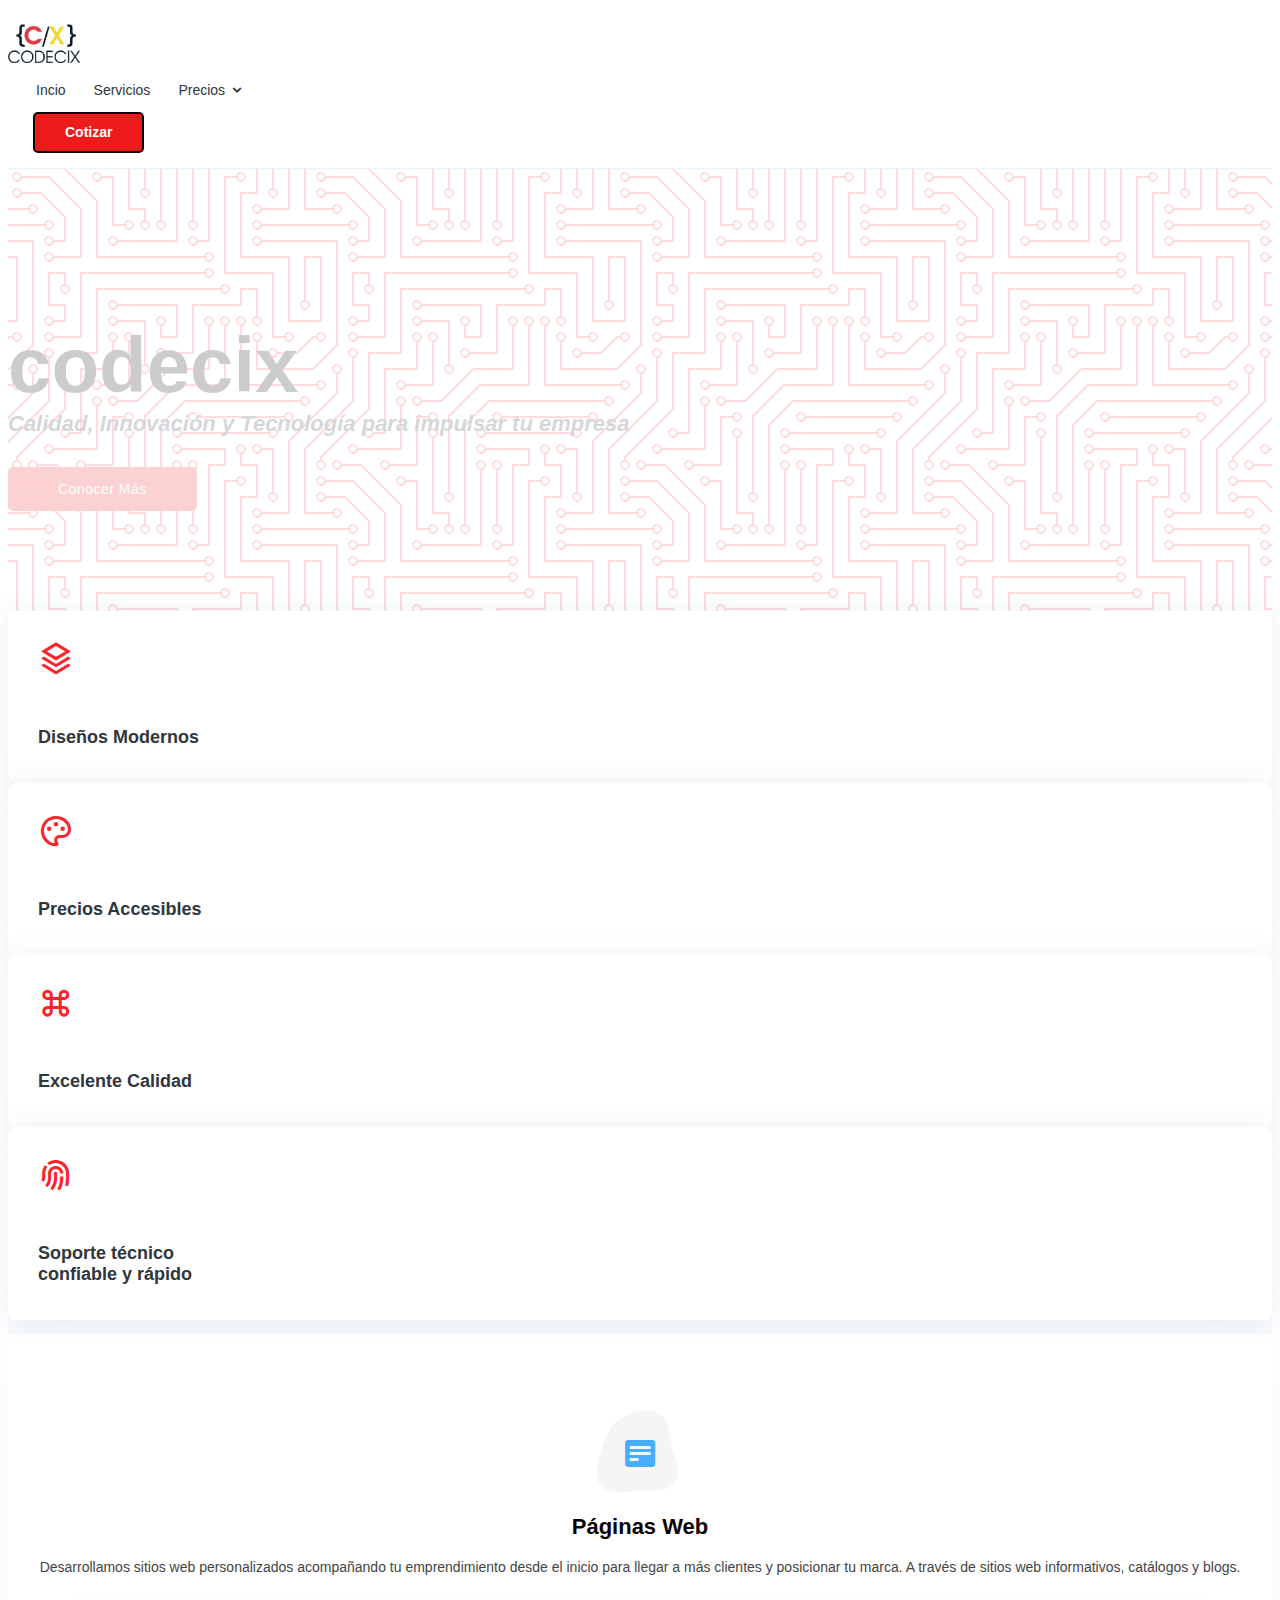
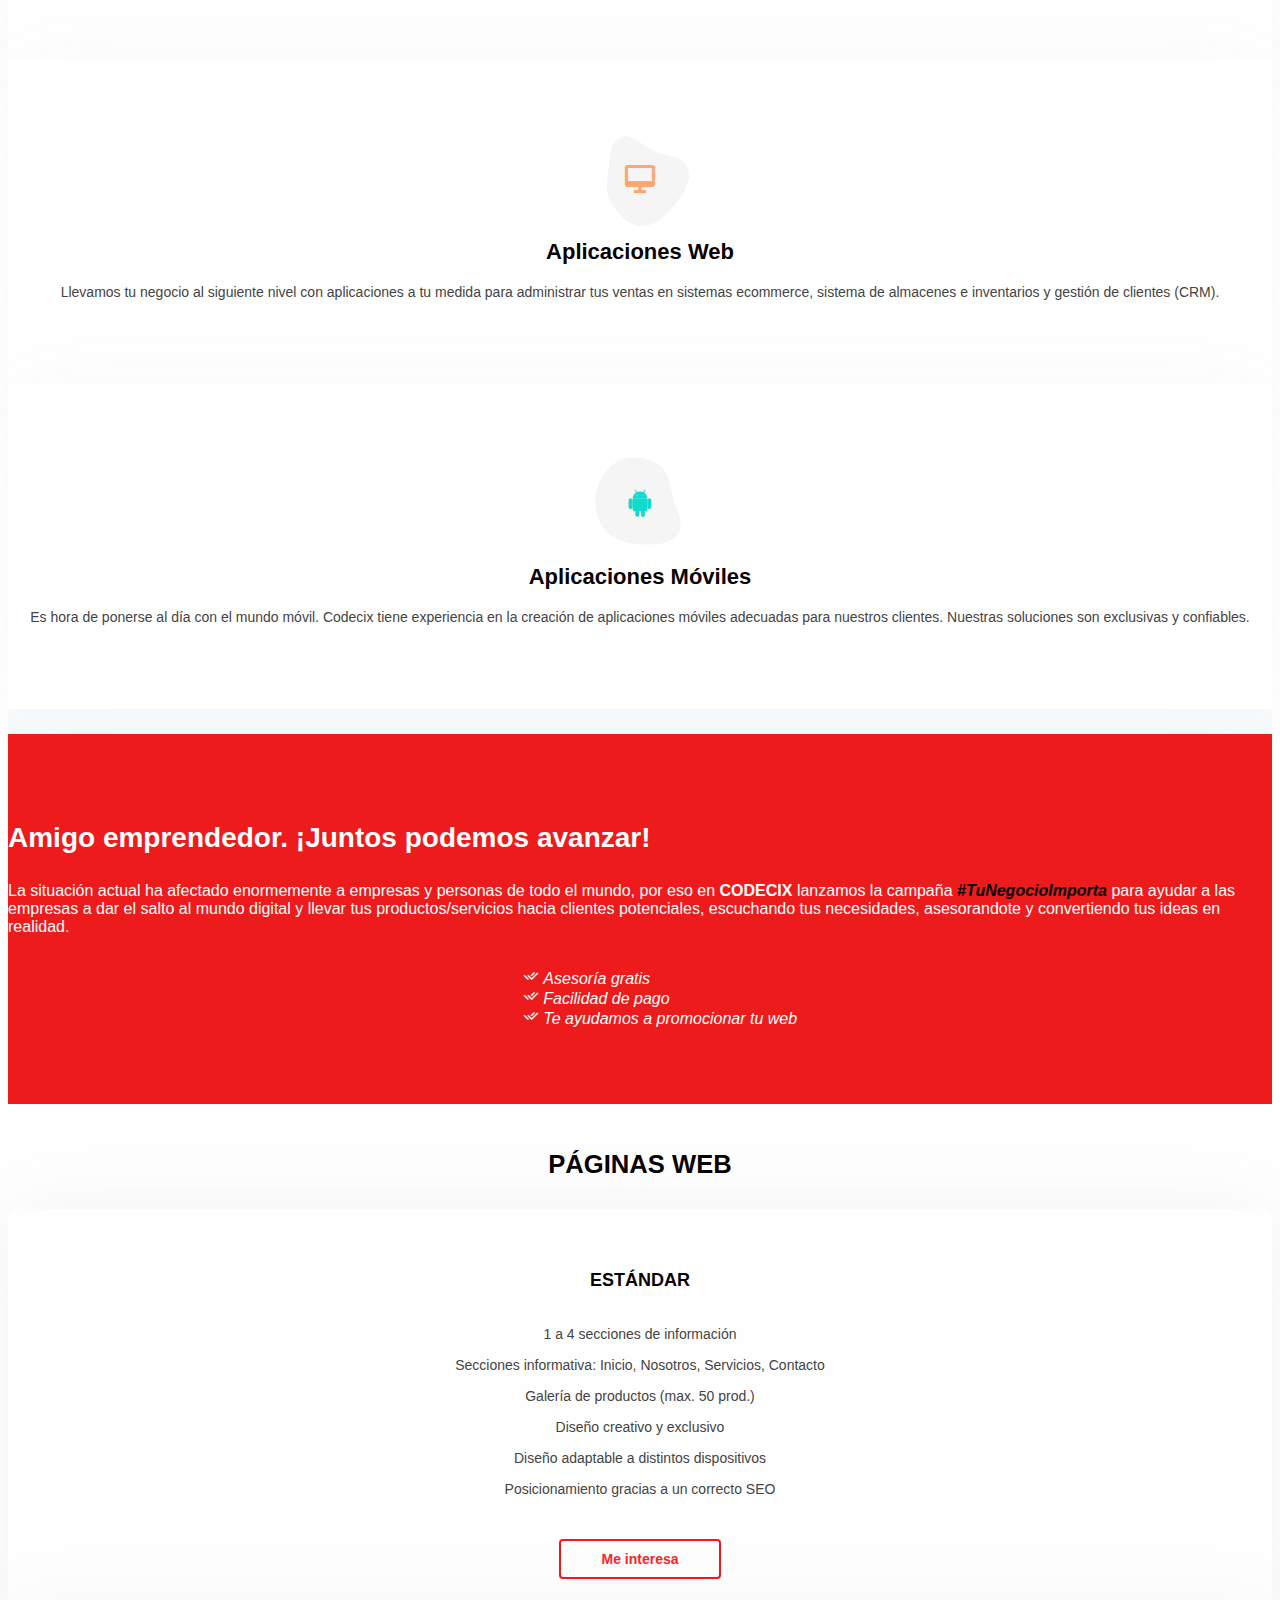
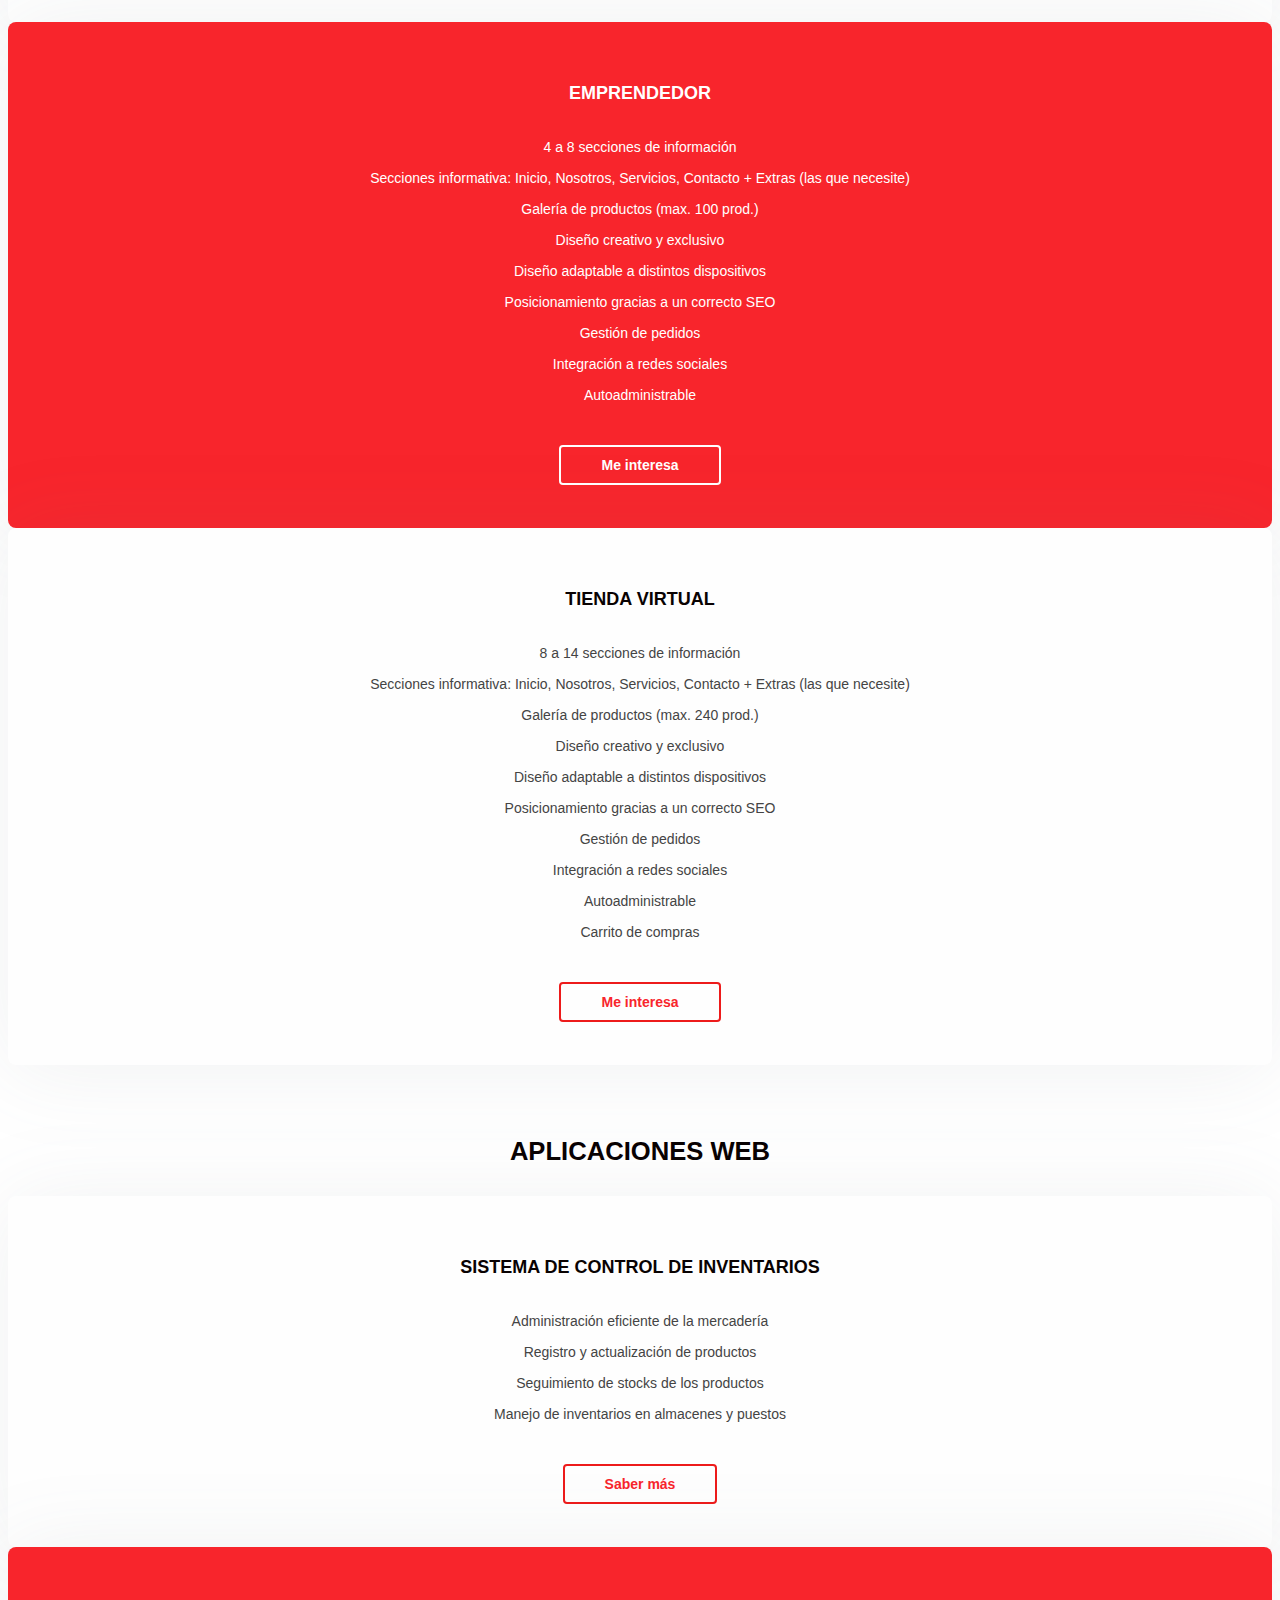
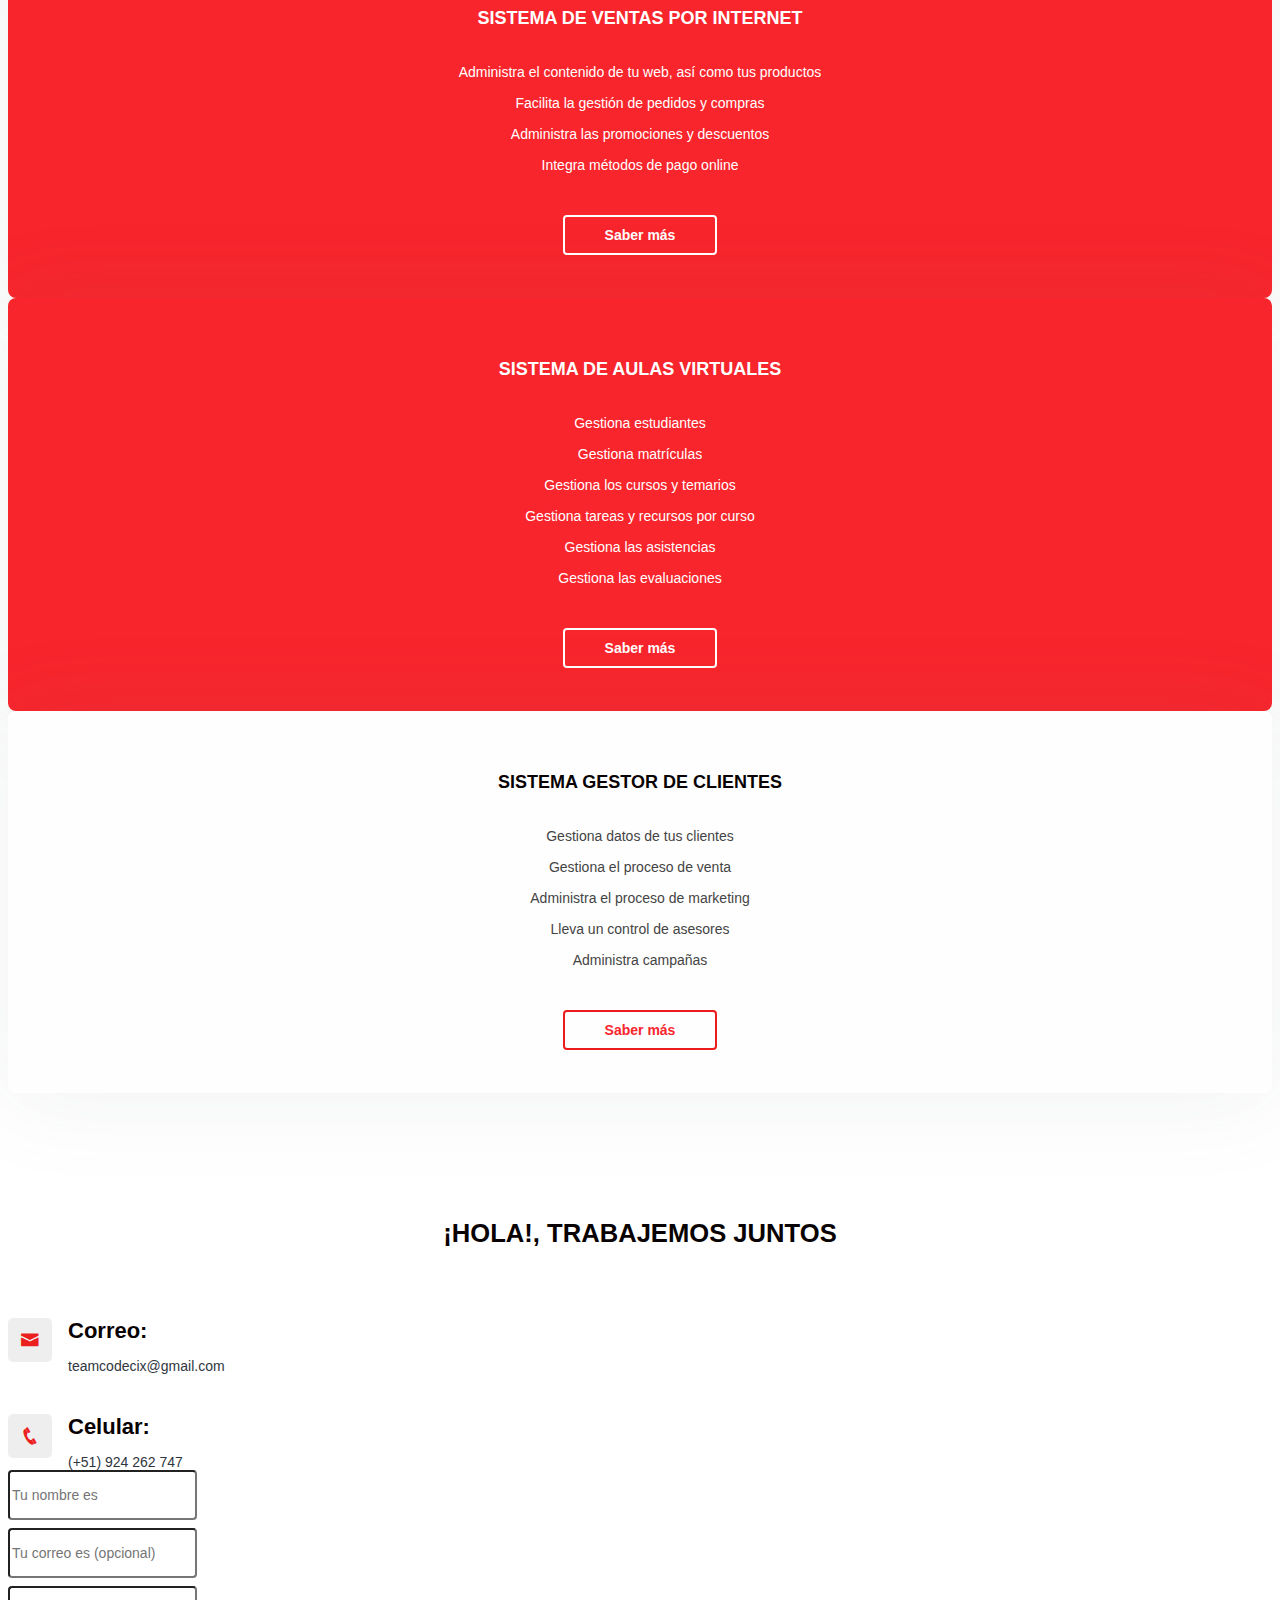
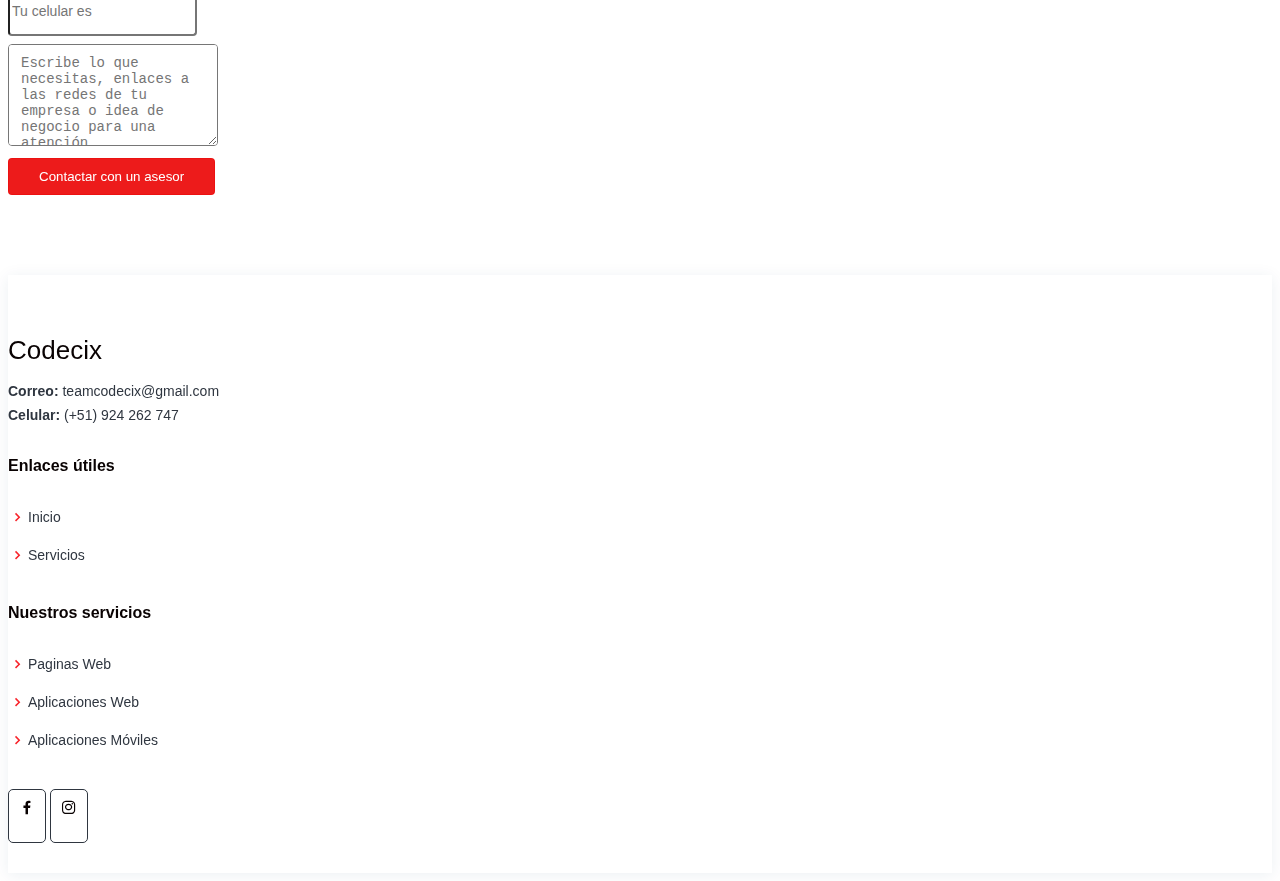
<file: index.html>
<!DOCTYPE html><html><head><meta charSet="utf-8"/><meta name="viewport" content="width=device-width"/><meta name="next-head-count" content="2"/><link href="https://cdn.jsdelivr.net/npm/bootstrap@5.0.0-beta1/dist/css/bootstrap.min.css" rel="stylesheet" integrity="sha384-giJF6kkoqNQ00vy+HMDP7azOuL0xtbfIcaT9wjKHr8RbDVddVHyTfAAsrekwKmP1" crossorigin="anonymous"/><link rel="apple-touch-icon" sizes="180x180" href="/apple-touch-icon.png"/><link rel="icon" type="image/png" sizes="32x32" href="/favicon-32x32.png"/><link rel="icon" type="image/png" sizes="16x16" href="/favicon-16x16.png"/><link rel="manifest" href="/site.webmanifest"/><link rel="mask-icon" href="/safari-pinned-tab.svg" color="#5bbad5"/><link data-next-font="" rel="preconnect" href="/" crossorigin="anonymous"/><link rel="preload" href="/_next/static/css/8ade21279e6244bd.css" as="style"/><link rel="stylesheet" href="/_next/static/css/8ade21279e6244bd.css" data-n-g=""/><noscript data-n-css=""></noscript><script defer="" nomodule="" src="/_next/static/chunks/polyfills-c67a75d1b6f99dc8.js"></script><script src="/_next/static/chunks/webpack-ee7e63bc15b31913.js" defer=""></script><script src="/_next/static/chunks/framework-2c79e2a64abdb08b.js" defer=""></script><script src="/_next/static/chunks/main-01eee217ba471f66.js" defer=""></script><script src="/_next/static/chunks/pages/_app-4620859ca815890f.js" defer=""></script><script src="/_next/static/chunks/713-8e1791e3d7eea676.js" defer=""></script><script src="/_next/static/chunks/pages/index-bca23f07eb215496.js" defer=""></script><script src="/_next/static/HHcsWab6D--9Ck3ihhc4-/_buildManifest.js" defer=""></script><script src="/_next/static/HHcsWab6D--9Ck3ihhc4-/_ssgManifest.js" defer=""></script></head><body><div id="__next"><header id="header" class="fixed-top"><div class="container d-flex align-items-center"><a href="./#hero" class="logo mr-auto"><img src="/assets/img/logo.png" class="img-fluid" alt="Logo Codecix"/></a><nav class="nav-menu d-none d-lg-block"><ul><li><a href="./#hero">Incio</a></li><li><a href="./#services">Servicios</a></li><li class="drop-down"><a href="">Precios</a><ul><li><a href="./#web-page">Páginas Web</a></li><li><a href="./#web-application">Aplicaciones Web</a></li></ul></li></ul></nav><a href="./#request-quote" class="get-started-btn scrollto">Cotizar</a></div></header><section id="hero" class="hero-section d-flex align-items-center"><div class="container position-relative" data-aos="fade-up" data-aos-delay="100"><div class="row justify-content-center"><div class="col-xl-7 col-lg-9 text-center"><h1 class="text-uppercase">codecix</h1><h2 class="hash-campaign">Calidad, Innovación y Tecnología para impulsar tu empresa</h2></div></div><div class="text-center"><a href="#cta" class="btn-get-started scrollto">Conocer Más</a></div><div class="row icon-boxes"><div class="col-6 col-sm-6 col-md-3 col-lg-3 d-flex justify-content-center align-items-stretch mb-5 mb-lg-0" data-aos="zoom-in" data-aos-delay="200"><div class="icon-box"><div class="icon"><i class="ri-stack-line"></i></div><h4 class="title"><a>Diseños Modernos</a></h4></div></div><div class="col-6 col-sm-6 col-md-3 col-lg-3 d-flex justify-content-center align-items-stretch mb-5 mb-lg-0" data-aos="zoom-in" data-aos-delay="300"><div class="icon-box"><div class="icon"><i class="ri-palette-line"></i></div><h4 class="title"><a>Precios Accesibles</a></h4></div></div><div class="col-6 col-sm-6 col-md-3 col-lg-3 d-flex justify-content-center align-items-stretch mb-5 mb-lg-0" data-aos="zoom-in" data-aos-delay="400"><div class="icon-box"><div class="icon"><i class="ri-command-line"></i></div><h4 class="title"><a>Excelente Calidad</a></h4></div></div><div class="col-6 col-sm-6 col-md-3 col-lg-3 d-flex justify-content-center align-items-stretch mb-5 mb-lg-0" data-aos="zoom-in" data-aos-delay="500"><div class="icon-box"><div class="icon"><i class="ri-fingerprint-line"></i></div><h4 class="title"><a>Soporte técnico <br/>confiable y rápido</a></h4></div></div></div></div></section><main id="main"><section id="services" class="services section-bg"><div class="ml-5 mr-5" data-aos="fade-up"><div class="section-title"><h2>Somos especialistas en desarrollo de software</h2></div><div class="container-fluid d-flex justify-content-center row m-auto"><div class="col-lg-4 col-md-6 d-flex align-items-stretch" data-aos="zoom-in" data-aos-delay="100"><div class="icon-box iconbox-blue"><div class="icon"><svg width="100" height="100" viewBox="0 0 600 600" xmlns="http://www.w3.org/2000/svg"><path stroke="none" stroke-width="0" fill="#f5f5f5" d="M300,521.0016835830174C376.1290562159157,517.8887921683347,466.0731472004068,529.7835943286574,510.70327084640275,468.03025145048787C554.3714126377745,407.6079735673963,508.03601936045806,328.9844924480964,491.2728898941984,256.3432110539036C474.5976632858925,184.082847569629,479.9380746630129,96.60480741107993,416.23090153303,58.64404602377083C348.86323505073057,18.502131276798302,261.93793281208167,40.57373210992963,193.5410806939664,78.93577620505333C130.42746243093433,114.334589627462,98.30271207620316,179.96522072025542,76.75703585869454,249.04625023123273C51.97151888228291,328.5150500222984,13.704378332031375,421.85034740162234,66.52175969318436,486.19268352777647C119.04800174914682,550.1803526380478,217.28368757567262,524.383925680826,300,521.0016835830174"></path></svg><a href="./#web-page" class="scrollto"><i class="bx bxs-detail"></i></a></div><h4><a href="./#web-page" class="scrollto">Páginas Web</a></h4><p>Desarrollamos sitios web personalizados acompañando tu emprendimiento desde el inicio para llegar a más clientes y posicionar tu marca. A través de sitios web informativos, catálogos y blogs.</p></div></div><div class="col-lg-4 col-md-6 d-flex align-items-stretch mt-4 mt-md-0" data-aos="zoom-in" data-aos-delay="200"><div class="icon-box iconbox-orange "><div class="icon"><svg width="100" height="100" viewBox="0 0 600 600" xmlns="http://www.w3.org/2000/svg"><path stroke="none" stroke-width="0" fill="#f5f5f5" d="M300,582.0697525312426C382.5290701553225,586.8405444964366,449.9789794690241,525.3245884688669,502.5850820975895,461.55621195738473C556.606425686781,396.0723002908107,615.8543463187945,314.28637112970534,586.6730223649479,234.56875336149918C558.9533121215079,158.8439757836574,454.9685369536778,164.00468322053177,381.49747125262974,130.76875717737553C312.15926192815925,99.40240125094834,248.97055460311594,18.661163978235184,179.8680185752513,50.54337015887873C110.5421016452524,82.52863877960104,119.82277516462835,180.83849132639028,109.12597500060166,256.43424936330496C100.08760227029461,320.3096726198365,92.17705696193138,384.0621239912766,124.79988738764834,439.7174275375508C164.83382741302287,508.01625554203684,220.96474134820875,577.5009287672846,300,582.0697525312426"></path></svg><a href="./#web-application" class="scrollto"><i class="bx bx-desktop"></i></a></div><h4><a href="./#web-application" class="scrollto">Aplicaciones Web</a></h4><p>Llevamos tu negocio al siguiente nivel con aplicaciones a tu medida para administrar tus ventas en sistemas ecommerce, sistema de almacenes e inventarios y gestión de clientes (CRM).</p></div></div><div class="col-lg-4 col-md-6 d-flex align-items-stretch mt-4 mt-lg-0" data-aos="zoom-in" data-aos-delay="300"><div class="icon-box iconbox-teal"><div class="icon"><svg width="100" height="100" viewBox="0 0 600 600" xmlns="http://www.w3.org/2000/svg"><path stroke="none" stroke-width="0" fill="#f5f5f5" d="M300,541.5067337569781C382.14930387511276,545.0595476570109,479.8736841581634,548.3450877840088,526.4010558755058,480.5488172755941C571.5218469581645,414.80211281144784,517.5187510058486,332.0715597781072,496.52539010469104,255.14436215662573C477.37192572678356,184.95920475031193,473.57363656557914,105.61284051026155,413.0603344069578,65.22779650032875C343.27470386102294,18.654635553484475,251.2091493199835,5.337323636656869,175.0934190732945,40.62881213300186C97.87086631185822,76.43348514350839,51.98124368387456,156.15599469081315,36.44837278890362,239.84606092416172C21.716077023791087,319.22268207091537,43.775223500013084,401.1760424656574,96.891909868211,461.97329694683043C147.22146801428983,519.5804099606455,223.5754009179313,538.201503339737,300,541.5067337569781"></path></svg><a href="./#request-quote" class="scrollto"><i class="bx bxl-android"></i></a></div><h4><a href="./#request-quote" class="scrollto">Aplicaciones Móviles</a></h4><p>Es hora de ponerse al día con el mundo móvil. Codecix tiene experiencia en la creación de aplicaciones móviles adecuadas para nuestros clientes. Nuestras soluciones son exclusivas y confiables.</p></div></div></div></div></section><section id="cta" class="cta"><div class="container" data-aos="zoom-in"><div class="text-center"><h3>Amigo emprendedor. ¡Juntos podemos avanzar!</h3><p>La situación actual ha afectado enormemente a empresas y personas de todo el mundo, por eso en <span class="codecix-campaign">Codecix</span> lanzamos la campaña <span class="hash-campaign">#TuNegocioImporta</span> para ayudar a las empresas a dar el salto al mundo digital y llevar tus productos/servicios hacia clientes potenciales, escuchando tus necesidades, asesorandote y convertiendo tus ideas en realidad.</p><div class="container-prom"><ul class="prom__list"><li class="prom__item"><i class="ri-check-double-line"></i> Asesoría gratis</li><li class="prom__item"><i class="ri-check-double-line"></i> Facilidad de pago</li><li class="prom__item"><i class="ri-check-double-line"></i> Te ayudamos a promocionar tu web</li></ul></div></div></div></section><section id="web-page" class="pricing"><div class="container" data-aos="fade-up"><div class="section-title"><h2>Páginas Web</h2></div><div class="row"><div class="col-lg-4 col-md-4" data-aos="zoom-im" data-aos-delay="100"><div class="box"><h3>Estándar</h3><ul><li>1 a 4 secciones de información</li><li>Secciones informativa: Inicio, Nosotros, Servicios, Contacto</li><li>Galería de productos (max. 50 prod.)</li><li>Diseño creativo y exclusivo</li><li>Diseño adaptable a distintos dispositivos</li><li>Posicionamiento gracias a un correcto SEO</li></ul><div class="btn-wrap"><a href="#" class="btn-buy btn-buy-web-pag" target="__blank">Me interesa</a></div></div></div><div class="col-lg-4 col-md-4 mt-4 mt-md-0" data-aos="zoom-in" data-aos-delay="100"><div class="box web-pag"><h3>Emprendedor</h3><ul><li>4 a 8 secciones de información</li><li>Secciones informativa: Inicio, Nosotros, Servicios, Contacto + Extras (las que necesite)</li><li>Galería de productos (max. 100 prod.)</li><li>Diseño creativo y exclusivo</li><li>Diseño adaptable a distintos dispositivos</li><li>Posicionamiento gracias a un correcto SEO</li><li>Gestión de pedidos</li><li>Integración a redes sociales</li><li>Autoadministrable</li></ul><div class="btn-wrap"><a href="#" class="btn-buy" target="__blank">Me interesa</a></div></div></div><div class="col-lg-4 col-md-4 mt-4 mt-lg-0" data-aos="zoom-in" data-aos-delay="100"><div class="box"><h3>Tienda virtual</h3><ul><li>8 a 14 secciones de información</li><li>Secciones informativa: Inicio, Nosotros, Servicios, Contacto + Extras (las que necesite)</li><li>Galería de productos (max. 240 prod.)</li><li>Diseño creativo y exclusivo</li><li>Diseño adaptable a distintos dispositivos</li><li>Posicionamiento gracias a un correcto SEO</li><li>Gestión de pedidos</li><li>Integración a redes sociales</li><li>Autoadministrable</li><li>Carrito de compras</li></ul><div class="btn-wrap"><a href="#" class="btn-buy btn-buy-web-pag" target="__blank">Me interesa</a></div></div></div></div></div></section><section id="web-application" class="pricing"><div class="container" data-aos="fade-up"><div class="section-title"><h2>Aplicaciones Web</h2></div><div class="row"><div class="col-lg-3 col-md-4" data-aos="zoom-im" data-aos-delay="100"><div class="box"><h3>Sistema de Control de Inventarios</h3><ul><li>Administración eficiente de la mercadería</li><li>Registro y actualización de productos</li><li>Seguimiento de stocks de los productos</li><li>Manejo de inventarios en almacenes y puestos</li></ul><div class="btn-wrap"><a href="#" class="btn-buy btn-buy-web-app" target="__blank">Saber más</a></div></div></div><div class="col-lg-3 col-md-4 mt-4 mt-md-0" data-aos="zoom-in" data-aos-delay="100"><div class="box web-app"><h3>Sistema de Ventas por Internet</h3><ul><li>Administra el contenido de tu web, así como tus productos</li><li>Facilita la gestión de pedidos y compras</li><li>Administra las promociones y descuentos</li><li>Integra métodos de pago online</li></ul><div class="btn-wrap"><a href="#" class="btn-buy" target="__blank">Saber más</a></div></div></div><div class="col-lg-3 col-md-4 mt-4 mt-lg-0" data-aos="zoom-in" data-aos-delay="100"><div class="box web-app"><h3>Sistema de Aulas Virtuales</h3><ul><li>Gestiona estudiantes</li><li>Gestiona matrículas</li><li>Gestiona los cursos y temarios</li><li>Gestiona tareas y recursos por curso</li><li>Gestiona las asistencias</li><li>Gestiona las evaluaciones</li></ul><div class="btn-wrap"><a href="#" class="btn-buy btn-buy-web-app" target="__blank">Saber más</a></div></div></div><div class="col-lg-3 col-md-4 mt-4 mt-lg-0" data-aos="zoom-in" data-aos-delay="100"><div class="box"><h3>Sistema Gestor de Clientes</h3><ul><li>Gestiona datos de tus clientes</li><li>Gestiona el proceso de venta</li><li>Administra el proceso de marketing</li><li>Lleva un control de asesores</li><li>Administra campañas</li></ul><div class="btn-wrap"><a href="#" class="btn-buy btn-buy-web-app" target="__blank">Saber más</a></div></div></div></div></div></section><section id="request-quote" class="contact"><div class="container" data-aos="fade-up"><div class="section-title"><h2>¡Hola!, trabajemos juntos</h2></div><div class="row mt-5"><div class="col-lg-4"><div class="info"><div class="email"><i class="icofont-envelope"></i><h4>Correo:</h4><p>teamcodecix@gmail.com</p></div><div class="phone"><i class="icofont-phone"></i><h4>Celular:</h4><p>(+51) 924 262 747</p></div></div></div><div class="col-lg-8 mt-5 mt-lg-0"><form id="form-send" role="form" class="php-email-form"><div class="row"><div class="col-md-12 form-group"><input required="" type="text" class="form-control" id="name" placeholder="Tu nombre es" maxLength="38" value=""/><div class="validate">Por favor ingrese almenos 10 caracteres</div></div><div class="col-md-7 form-group"><input type="email" class="form-control" id="email" placeholder="Tu correo es (opcional)" value=""/><div class="validate">Por favor ingrese un correo válido</div></div><div class="col-md-5 form-group"><input required="" type="text" class="form-control" id="phone" placeholder="Tu celular es" maxLength="13" value=""/><div class="validate">Celular inválido</div></div></div><div class="form-group"><textarea class="form-control" id="message" rows="5" placeholder="Escribe lo que necesitas, enlaces a las redes de tu empresa o idea de negocio para una atención personalizada" maxLength="400"></textarea><div class="validate">Por favor escribe algo más extenso para nosotros</div></div><div class="text-center"><button type="submit" id="btn-send"><span id="form-loader" class="" role="status" aria-hidden="true"></span>Contactar con un asesor</button></div></form></div></div></div></section></main><footer id="footer"><div class="footer-top"><div class="container"><div class="row"><div class="col-lg-3 col-md-6 footer-contact"><h3>Codecix</h3><p><strong>Correo:</strong> teamcodecix@gmail.com<br/><strong>Celular:</strong> (+51) 924 262 747<br/></p></div><div class="col-lg-2 col-md-6 footer-links"><h4>Enlaces útiles</h4><ul><li><i class="bx bx-chevron-right"></i> <a href="./#hero" class="scrollto">Inicio</a></li><li><i class="bx bx-chevron-right"></i> <a href="./#services" class="scrollto">Servicios</a></li></ul></div><div class="col-lg-3 col-md-6 footer-links"><h4>Nuestros servicios</h4><ul><li><i class="bx bx-chevron-right"></i> <a href="./#web-page" class="scrollto">Paginas Web</a></li><li><i class="bx bx-chevron-right"></i> <a href="./#web-application" class="scrollto">Aplicaciones Web</a></li><li><i class="bx bx-chevron-right"></i> <a href="./#request-quote" class="scrollto">Aplicaciones Móviles</a></li></ul></div><div class="col-lg-4 col-md-6 social-links text-center text-md-right pt-3 pt-md-0"><a href="https://www.facebook.com/TeamCodecix/" class="facebook" target="__blank"><i class="bx bxl-facebook"></i></a><a href="https://www.instagram.com/teamcodecix/" class="instagram" target="__blank"><i class="bx bxl-instagram"></i></a></div></div></div></div></footer></div><script id="__NEXT_DATA__" type="application/json">{"props":{"pageProps":{}},"page":"/","query":{},"buildId":"HHcsWab6D--9Ck3ihhc4-","nextExport":true,"autoExport":true,"isFallback":false,"scriptLoader":[]}</script></body></html>
</file>
<file: _next/static/css/8ade21279e6244bd.css>
:root{--dark-black:#090202;--light-black:#2f3640;--dark-red:#ec1212f5;--light-red:#f8252c;--dark-yellow:#ffc312;--light-yellow:#f9ca24}body{font-family:Open Sans,sans-serif;color:#444}a{color:var(--light-black)}a,a:hover{text-decoration:none}a:hover{color:var(--dark-black)}h1,h2,h3,h4,h5,h6{font-family:Raleway,sans-serif}.back-to-top{position:fixed;display:none;right:15px;bottom:15px;z-index:99999}.back-to-top i{display:flex;align-items:center;justify-content:center;font-size:24px;width:40px;height:40px;border-radius:4px;background:var(--dark-red);color:#fff;transition:all .4s}.back-to-top i:hover{background:var(--light-red);color:#fff}#preloader{position:fixed;top:0;left:0;right:0;bottom:0;z-index:9999;overflow:hidden;background:#fff}#preloader:before{content:"";position:fixed;top:calc(50% - 30px);left:calc(50% - 30px);border-color:#fff #2487ce;border-style:solid;border-width:6px;border-radius:50%;width:60px;height:60px;animation:animate-preloader 1s linear infinite}@keyframes animate-preloader{0%{transform:rotate(0deg)}to{transform:rotate(1turn)}}@media screen and (max-width:768px){[data-aos-delay]{transition-delay:0!important}}#header{transition:all .5s;background:#fff;z-index:997;padding:15px 0;border-bottom:1px solid #e6f2fb}#header.header-scrolled{border-color:#fff;box-shadow:0 2px 15px rgba(18,66,101,.08)}#header .logo{font-size:28px;margin:0;padding:0;line-height:1;font-weight:300;letter-spacing:.5px;font-family:Poppins,sans-serif}#header .logo a{color:#16507b}#header .logo img{max-height:40px}@media (max-width:992px){#header .logo{font-size:28px}}.nav-menu ul{margin:0;padding:0;list-style:none}.nav-menu>ul{display:flex}.nav-menu>ul>li{position:relative;white-space:nowrap;padding:14px 0 14px 28px;cursor:pointer}.nav-menu a{display:block;position:relative;color:var(--light-black);transition:.3s;font-size:14px;font-family:Open Sans,sans-serif}.nav-menu .active>a,.nav-menu a:hover,.nav-menu li:hover>a{color:var(--light-red);letter-spacing:.4px}.nav-menu .drop-down ul{display:block;position:absolute;left:15px;top:calc(100% + 30px);z-index:99;opacity:0;visibility:hidden;padding:10px 0;background:#fff;box-shadow:0 0 20px rgba(18,66,101,.1);transition:.3s;border-radius:5px}.nav-menu .drop-down:hover>ul{opacity:1;top:100%;visibility:visible}.nav-menu .drop-down li{min-width:180px;position:relative}.nav-menu .drop-down ul a{padding:10px 20px;font-size:14px;font-weight:500;text-transform:none;color:var(--light-black)}.nav-menu .drop-down ul .active>a,.nav-menu .drop-down ul a:hover,.nav-menu .drop-down ul li:hover>a{color:var(--dark-red)}.nav-menu .drop-down>a:after{content:"\ea99";font-family:IcoFont;padding-left:5px}.nav-menu .drop-down .drop-down ul{top:0;left:calc(100% - 30px)}.nav-menu .drop-down .drop-down:hover>ul{opacity:1;top:0;left:100%}.nav-menu .drop-down .drop-down>a{padding-right:35px}.nav-menu .drop-down .drop-down>a:after{content:"\eaa0";font-family:IcoFont;position:absolute;right:15px}@media (max-width:1366px){.nav-menu .drop-down .drop-down ul{left:-90%}.nav-menu .drop-down .drop-down:hover>ul{left:-100%}.nav-menu .drop-down .drop-down>a:after{content:"\ea9d"}}.get-started-btn{margin-left:25px;background:var(--dark-red);color:#fff;border-radius:5px;border:2px solid var(--dark-black);padding:10px 30px 11px;white-space:nowrap;transition:.3s;font-size:14px;font-weight:600;display:inline-block}.get-started-btn:hover{background:var(--light-red);color:#fff}@media (max-width:768px){.get-started-btn{margin:0 48px 0 0;padding:5px 18px 6px;border-radius:3px}}.mobile-nav-toggle{position:fixed;right:15px;top:18px;z-index:9998;border:0;background:none;font-size:24px;transition:all .4s;outline:none!important;line-height:1;cursor:pointer;text-align:right}.mobile-nav-toggle i{color:var(--dark-black)}.mobile-nav{position:fixed;top:55px;right:15px;bottom:15px;left:15px;z-index:9999;overflow-y:auto;background:#fff;transition:.2s ease-in-out;opacity:0;visibility:hidden;border-radius:10px;padding:10px 0}.mobile-nav *{margin:0;padding:0;list-style:none}.mobile-nav a{display:block;position:relative;color:var(--dark-black);padding:10px 20px;font-weight:500;outline:none}.mobile-nav .active>a,.mobile-nav a:hover,.mobile-nav li:hover>a{color:var(--dark-black);text-decoration:none}.mobile-nav .drop-down>a:after{content:"\ea99";font-family:IcoFont;padding-left:10px;position:absolute;right:15px}.mobile-nav .active.drop-down>a:after{content:"\eaa1"}.mobile-nav .drop-down>a{padding-right:35px}.mobile-nav .drop-down ul{display:none;overflow:hidden}.mobile-nav .drop-down li{padding-left:20px}.mobile-nav-overly{width:100%;height:100%;z-index:9997;top:0;left:0;position:fixed;background:rgba(10,38,58,.6);overflow:hidden;display:none;transition:.2s ease-in-out}.mobile-nav-active{overflow:hidden}.mobile-nav-active .mobile-nav{opacity:1;visibility:visible}.mobile-nav-active .mobile-nav-toggle i{color:#fff}#hero{width:100%;height:100vh;position:relative;background-color:#fff;background-image:url("data:image/svg+xml,%3Csvg xmlns='http://www.w3.org/2000/svg' viewBox='0 0 304 304' width='304' height='304'%3E%3Cpath fill='%23f8252c' fill-opacity='0.80' d='M44.1 224a5 5 0 1 1 0 2H0v-2h44.1zm160 48a5 5 0 1 1 0 2H82v-2h122.1zm57.8-46a5 5 0 1 1 0-2H304v2h-42.1zm0 16a5 5 0 1 1 0-2H304v2h-42.1zm6.2-114a5 5 0 1 1 0 2h-86.2a5 5 0 1 1 0-2h86.2zm-256-48a5 5 0 1 1 0 2H0v-2h12.1zm185.8 34a5 5 0 1 1 0-2h86.2a5 5 0 1 1 0 2h-86.2zM258 12.1a5 5 0 1 1-2 0V0h2v12.1zm-64 208a5 5 0 1 1-2 0v-54.2a5 5 0 1 1 2 0v54.2zm48-198.2V80h62v2h-64V21.9a5 5 0 1 1 2 0zm16 16V64h46v2h-48V37.9a5 5 0 1 1 2 0zm-128 96V208h16v12.1a5 5 0 1 1-2 0V210h-16v-76.1a5 5 0 1 1 2 0zm-5.9-21.9a5 5 0 1 1 0 2H114v48H85.9a5 5 0 1 1 0-2H112v-48h12.1zm-6.2 130a5 5 0 1 1 0-2H176v-74.1a5 5 0 1 1 2 0V242h-60.1zm-16-64a5 5 0 1 1 0-2H114v48h10.1a5 5 0 1 1 0 2H112v-48h-10.1zM66 284.1a5 5 0 1 1-2 0V274H50v30h-2v-32h18v12.1zM236.1 176a5 5 0 1 1 0 2H226v94h48v32h-2v-30h-48v-98h12.1zm25.8-30a5 5 0 1 1 0-2H274v44.1a5 5 0 1 1-2 0V146h-10.1zm-64 96a5 5 0 1 1 0-2H208v-80h16v-14h-42.1a5 5 0 1 1 0-2H226v18h-16v80h-12.1zm86.2-210a5 5 0 1 1 0 2H272V0h2v32h10.1zM98 101.9V146H53.9a5 5 0 1 1 0-2H96v-42.1a5 5 0 1 1 2 0zM53.9 34a5 5 0 1 1 0-2H80V0h2v34H53.9zm60.1 3.9V66H82v64H69.9a5 5 0 1 1 0-2H80V64h32V37.9a5 5 0 1 1 2 0zM101.9 82a5 5 0 1 1 0-2H128V37.9a5 5 0 1 1 2 0V82h-28.1zm16-64a5 5 0 1 1 0-2H146v44.1a5 5 0 1 1-2 0V18h-26.1zm102.2 270a5 5 0 1 1 0 2H98v14h-2v-16h124.1zM242 149.9V160h16v34h-16v62h48v48h-2v-46h-48v-66h16v-30h-16v-12.1a5 5 0 1 1 2 0zM53.9 18a5 5 0 1 1 0-2H64V2H48V0h18v18H53.9zm112 32a5 5 0 1 1 0-2H192V0h50v2h-48v48h-28.1zm-48-48a5 5 0 0 1-9.8-2h2.07a3 3 0 1 0 5.66 0H178v34h-18V21.9a5 5 0 1 1 2 0V32h14V2h-58.1zm0 96a5 5 0 1 1 0-2H137l32-32h39V21.9a5 5 0 1 1 2 0V66h-40.17l-32 32H117.9zm28.1 90.1a5 5 0 1 1-2 0v-76.51L175.59 80H224V21.9a5 5 0 1 1 2 0V82h-49.59L146 112.41v75.69zm16 32a5 5 0 1 1-2 0v-99.51L184.59 96H300.1a5 5 0 0 1 3.9-3.9v2.07a3 3 0 0 0 0 5.66v2.07a5 5 0 0 1-3.9-3.9H185.41L162 121.41v98.69zm-144-64a5 5 0 1 1-2 0v-3.51l48-48V48h32V0h2v50H66v55.41l-48 48v2.69zM50 53.9v43.51l-48 48V208h26.1a5 5 0 1 1 0 2H0v-65.41l48-48V53.9a5 5 0 1 1 2 0zm-16 16V89.41l-34 34v-2.82l32-32V69.9a5 5 0 1 1 2 0zM12.1 32a5 5 0 1 1 0 2H9.41L0 43.41V40.6L8.59 32h3.51zm265.8 18a5 5 0 1 1 0-2h18.69l7.41-7.41v2.82L297.41 50H277.9zm-16 160a5 5 0 1 1 0-2H288v-71.41l16-16v2.82l-14 14V210h-28.1zm-208 32a5 5 0 1 1 0-2H64v-22.59L40.59 194H21.9a5 5 0 1 1 0-2H41.41L66 216.59V242H53.9zm150.2 14a5 5 0 1 1 0 2H96v-56.6L56.6 162H37.9a5 5 0 1 1 0-2h19.5L98 200.6V256h106.1zm-150.2 2a5 5 0 1 1 0-2H80v-46.59L48.59 178H21.9a5 5 0 1 1 0-2H49.41L82 208.59V258H53.9zM34 39.8v1.61L9.41 66H0v-2h8.59L32 40.59V0h2v39.8zM2 300.1a5 5 0 0 1 3.9 3.9H3.83A3 3 0 0 0 0 302.17V256h18v48h-2v-46H2v42.1zM34 241v63h-2v-62H0v-2h34v1zM17 18H0v-2h16V0h2v18h-1zm273-2h14v2h-16V0h2v16zm-32 273v15h-2v-14h-14v14h-2v-16h18v1zM0 92.1A5.02 5.02 0 0 1 6 97a5 5 0 0 1-6 4.9v-2.07a3 3 0 1 0 0-5.66V92.1zM80 272h2v32h-2v-32zm37.9 32h-2.07a3 3 0 0 0-5.66 0h-2.07a5 5 0 0 1 9.8 0zM5.9 0A5.02 5.02 0 0 1 0 5.9V3.83A3 3 0 0 0 3.83 0H5.9zm294.2 0h2.07A3 3 0 0 0 304 3.83V5.9a5 5 0 0 1-3.9-5.9zm3.9 300.1v2.07a3 3 0 0 0-1.83 1.83h-2.07a5 5 0 0 1 3.9-3.9zM97 100a3 3 0 1 0 0-6 3 3 0 0 0 0 6zm0-16a3 3 0 1 0 0-6 3 3 0 0 0 0 6zm16 16a3 3 0 1 0 0-6 3 3 0 0 0 0 6zm16 16a3 3 0 1 0 0-6 3 3 0 0 0 0 6zm0 16a3 3 0 1 0 0-6 3 3 0 0 0 0 6zm-48 32a3 3 0 1 0 0-6 3 3 0 0 0 0 6zm16 16a3 3 0 1 0 0-6 3 3 0 0 0 0 6zm32 48a3 3 0 1 0 0-6 3 3 0 0 0 0 6zm-16 16a3 3 0 1 0 0-6 3 3 0 0 0 0 6zm32-16a3 3 0 1 0 0-6 3 3 0 0 0 0 6zm0-32a3 3 0 1 0 0-6 3 3 0 0 0 0 6zm16 32a3 3 0 1 0 0-6 3 3 0 0 0 0 6zm32 16a3 3 0 1 0 0-6 3 3 0 0 0 0 6zm0-16a3 3 0 1 0 0-6 3 3 0 0 0 0 6zm-16-64a3 3 0 1 0 0-6 3 3 0 0 0 0 6zm16 0a3 3 0 1 0 0-6 3 3 0 0 0 0 6zm16 96a3 3 0 1 0 0-6 3 3 0 0 0 0 6zm0 16a3 3 0 1 0 0-6 3 3 0 0 0 0 6zm16 16a3 3 0 1 0 0-6 3 3 0 0 0 0 6zm16-144a3 3 0 1 0 0-6 3 3 0 0 0 0 6zm0 32a3 3 0 1 0 0-6 3 3 0 0 0 0 6zm16-32a3 3 0 1 0 0-6 3 3 0 0 0 0 6zm16-16a3 3 0 1 0 0-6 3 3 0 0 0 0 6zm-96 0a3 3 0 1 0 0-6 3 3 0 0 0 0 6zm0 16a3 3 0 1 0 0-6 3 3 0 0 0 0 6zm16-32a3 3 0 1 0 0-6 3 3 0 0 0 0 6zm96 0a3 3 0 1 0 0-6 3 3 0 0 0 0 6zm-16-64a3 3 0 1 0 0-6 3 3 0 0 0 0 6zm16-16a3 3 0 1 0 0-6 3 3 0 0 0 0 6zm-32 0a3 3 0 1 0 0-6 3 3 0 0 0 0 6zm0-16a3 3 0 1 0 0-6 3 3 0 0 0 0 6zm-16 0a3 3 0 1 0 0-6 3 3 0 0 0 0 6zm-16 0a3 3 0 1 0 0-6 3 3 0 0 0 0 6zm-16 0a3 3 0 1 0 0-6 3 3 0 0 0 0 6zM49 36a3 3 0 1 0 0-6 3 3 0 0 0 0 6zm-32 0a3 3 0 1 0 0-6 3 3 0 0 0 0 6zm32 16a3 3 0 1 0 0-6 3 3 0 0 0 0 6zM33 68a3 3 0 1 0 0-6 3 3 0 0 0 0 6zm16-48a3 3 0 1 0 0-6 3 3 0 0 0 0 6zm0 240a3 3 0 1 0 0-6 3 3 0 0 0 0 6zm16 32a3 3 0 1 0 0-6 3 3 0 0 0 0 6zm-16-64a3 3 0 1 0 0-6 3 3 0 0 0 0 6zm0 16a3 3 0 1 0 0-6 3 3 0 0 0 0 6zm-16-32a3 3 0 1 0 0-6 3 3 0 0 0 0 6zm80-176a3 3 0 1 0 0-6 3 3 0 0 0 0 6zm16 0a3 3 0 1 0 0-6 3 3 0 0 0 0 6zm-16-16a3 3 0 1 0 0-6 3 3 0 0 0 0 6zm32 48a3 3 0 1 0 0-6 3 3 0 0 0 0 6zm16-16a3 3 0 1 0 0-6 3 3 0 0 0 0 6zm0-32a3 3 0 1 0 0-6 3 3 0 0 0 0 6zm112 176a3 3 0 1 0 0-6 3 3 0 0 0 0 6zm-16 16a3 3 0 1 0 0-6 3 3 0 0 0 0 6zm0 16a3 3 0 1 0 0-6 3 3 0 0 0 0 6zm0 16a3 3 0 1 0 0-6 3 3 0 0 0 0 6zM17 180a3 3 0 1 0 0-6 3 3 0 0 0 0 6zm0 16a3 3 0 1 0 0-6 3 3 0 0 0 0 6zm0-32a3 3 0 1 0 0-6 3 3 0 0 0 0 6zm16 0a3 3 0 1 0 0-6 3 3 0 0 0 0 6zM17 84a3 3 0 1 0 0-6 3 3 0 0 0 0 6zm32 64a3 3 0 1 0 0-6 3 3 0 0 0 0 6zm16-16a3 3 0 1 0 0-6 3 3 0 0 0 0 6z'%3E%3C/path%3E%3C/svg%3E")}#hero:before{content:"";background:hsla(0,0%,100%,.8);position:absolute;bottom:0;top:0;left:0;right:0}#hero .container{padding-top:80px}#hero h1{margin:0;font-size:78px;font-weight:700;line-height:72px;color:var(--dark-black);font-family:Poppins,sans-serif}#hero h2{color:var(--light-black);margin:10px 0 0;font-size:22px}#hero .btn-get-started{font-family:Poppins,sans-serif;font-weight:500;font-size:14px;letter-spacing:.5px;display:inline-block;padding:14px 50px;border-radius:5px;transition:.5s;margin-top:30px;color:#fff;background:var(--dark-red)}#hero .btn-get-started:hover{background:var(--light-red)}#hero .icon-boxes{margin-top:100px}#hero .icon-box{padding:20px 30px;position:relative;overflow:hidden;background:#fff;box-shadow:0 0 29px 0 rgba(18,66,101,.08);transition:all .3s ease-in-out;border-radius:8px;z-index:1}#hero .icon-box .title{font-weight:700;margin-bottom:15px;font-size:18px}#hero .icon-box .title a{color:var(--light-black);transition:.3s}#hero .icon-box .description{font-size:15px;line-height:28px;margin-bottom:0}#hero .icon-box .icon{margin-bottom:20px;padding-top:10px;display:inline-block;transition:all .3s ease-in-out;font-size:36px;line-height:1;color:var(--light-red)}#hero .icon-box:hover{transform:scale(1.08)}#hero .icon-box:hover .title a{color:var(--dark-black)}@media (min-width:1024px){#hero{background-attachment:fixed}}@media (max-height:500),(max-width:992px){#hero{height:auto}#hero h1{font-size:34px;line-height:36px}#hero h2{font-size:18px;line-height:24px}}section{padding:80px 0}.section-bg{background-color:#f8fbfe}.section-title{text-align:center;padding-bottom:10px}.section-title h2{font-size:1.6rem;font-weight:700;text-transform:uppercase;margin-bottom:20px;padding-bottom:0;color:var(--dark-black)}.section-title p{margin-bottom:0;font-size:14px;color:#919191}.about{margin-top:2rem;color:#fff;background:url(/_next/static/media/codigo-about.b4e58618.jpg) no-repeat 50%/cover;background-color:rgba(0,0,0,.1);padding-top:59px;padding-bottom:10px;transition:transform .5s ease}.about .section-title h2{color:#fff;padding-bottom:14px;border-bottom:2.8px solid #fff}.about .section-title p{color:#fff;font-size:15.5px}.about .content h3{font-weight:600;font-size:26px}.about .content ul{list-style:none;padding:0}.about .content ul li{padding-left:28px;position:relative}.about .content ul li+li{margin-top:10px}.about .content ul i{position:absolute;left:0;top:2px;font-size:20px;color:var(--light-yellow);line-height:1}.about .content p:last-child{margin-bottom:0}.about .content .btn-learn-more{font-family:Raleway,sans-serif;font-weight:600;font-size:14px;letter-spacing:1px;display:inline-block;padding:12px 32px;border-radius:5px;transition:.3s;line-height:1;color:var(--dark-yellow);animation-delay:.8s;margin-top:6px;border:2px solid var(--light-yellow)}.about .content .btn-learn-more:hover{background:var(--dark-yellow);color:#fff;text-decoration:none}.counts{padding:60px 0}.counts .count-box{width:100%;text-align:center}.counts .count-box span{font-size:48px;line-height:48px;display:block;font-weight:700;color:var(--light-red);margin:auto}.counts .count-box p{padding:8px 0 0;font-family:Raleway,sans-serif;font-weight:600;font-size:14px;color:var(--light-black)}.about-video .content{font-size:15px}.about-video .content h3{font-weight:700;font-size:24px;color:var(--dark-black)}.about-video .content ul{list-style:none;padding:0}.about-video .content ul li{padding-bottom:10px;padding-left:28px;position:relative}.about-video .content ul i{font-size:24px;color:var(--light-red);position:absolute;left:0;top:-2px}.about-video .content p:last-child{margin-bottom:0}.about-video .play-btn{width:94px;height:94px;background:radial-gradient(#2487ce 50%,rgba(36,135,206,.4) 52%);border-radius:50%;display:block;position:absolute;left:calc(50% - 47px);top:calc(50% - 47px);overflow:hidden}.about-video .play-btn:after{content:"";position:absolute;left:50%;top:50%;transform:translateX(-40%) translateY(-50%);width:0;height:0;border-top:10px solid transparent;border-bottom:10px solid transparent;border-left:15px solid #fff;z-index:100;transition:all .4s cubic-bezier(.55,.055,.675,.19)}.about-video .play-btn:before{content:"";position:absolute;width:120px;height:120px;animation-delay:0s;animation:pulsate-btn 2s;animation-direction:forwards;animation-iteration-count:infinite;animation-timing-function:steps;opacity:1;border-radius:50%;border:5px solid rgba(36,135,206,.7);top:-15%;left:-15%;background:rgba(198,16,0,0)}.about-video .play-btn:hover:after{border-left:15px solid #2487ce;transform:scale(20)}.about-video .play-btn:hover:before{content:"";position:absolute;left:50%;top:50%;transform:translateX(-40%) translateY(-50%);width:0;height:0;border:10px solid transparent;border-right:none;border-left:15px solid #fff;z-index:200;animation:none;border-radius:0}@keyframes pulsate-btn{0%{transform:scale(.6);opacity:1}to{transform:scale(1);opacity:0}}.clients{padding:15px 0;text-align:center}.clients img{max-width:45%;transition:all .4s ease-in-out;display:inline-block;padding:15px 0;filter:grayscale(100)}.clients img:hover{filter:none;transform:scale(1.15)}@media (max-width:768px){.clients img{max-width:40%}}.testimonials .testimonial-item{box-sizing:content-box;text-align:center;min-height:320px}.testimonials .testimonial-item .testimonial-img{width:90px;border-radius:50%;margin:0 auto}.testimonials .testimonial-item h3{font-size:18px;font-weight:700;margin:10px 0 5px;color:#111}.testimonials .testimonial-item h4{font-size:14px;color:#999;margin:0}.testimonials .testimonial-item .quote-icon-left,.testimonials .testimonial-item .quote-icon-right{color:#c9e3f5;font-size:26px}.testimonials .testimonial-item .quote-icon-left{display:inline-block;left:-5px;position:relative}.testimonials .testimonial-item .quote-icon-right{display:inline-block;right:-5px;position:relative;top:10px}.testimonials .testimonial-item p{font-style:italic;padding:20px;background:#f3f9fd;position:relative;margin:0 15px 35px;border-radius:6px}.testimonials .testimonial-item p:after{content:"";width:0;height:0;border-top:20px solid #f3f9fd;border-right:20px solid transparent;border-left:20px solid transparent;position:absolute;bottom:-20px;left:calc(50% - 20px)}.testimonials .owl-dots,.testimonials .owl-nav{margin-top:5px;text-align:center}.testimonials .owl-dot{display:inline-block;margin:0 5px;width:12px;height:12px;border-radius:50%;background-color:#ddd!important}.testimonials .owl-dot.active{background-color:#2487ce!important}@media (max-width:767px){.testimonials{margin:30px 10px}}.services{padding-top:25px;padding-bottom:25px}.services .icon-box{text-align:center;padding:70px 20px 80px;transition:all .3s ease-in-out;background:#fff;box-shadow:0 5px 90px 0 hsla(203,9%,47%,.05)}@media (max-width:768px){.services .icon-box{padding-top:28px;padding-bottom:38px}}.services .icon-box .icon{margin:0 auto;width:100px;height:100px;display:flex;align-items:center;justify-content:center;transition:.3s ease-in-out;position:relative}.services .icon-box .icon i{font-size:36px;transition:.5s;position:relative}.services .icon-box .icon svg{position:absolute;top:0;left:0}.services .icon-box .icon svg path{transition:.5s;fill:#f5f5f5}.services .icon-box h4{font-weight:600;margin:10px 0 15px;font-size:22px}.services .icon-box h4 a{color:var(--dark-black);transition:.3s ease-in-out}.services .icon-box p{line-height:24px;font-size:14px;margin-bottom:0}.services .icon-box:hover{border-color:#fff;box-shadow:0 0 35px 0 rgba(0,0,0,.08)}.services .iconbox-blue i{color:#47aeff}.services .iconbox-blue:hover .icon i{color:#fff}.services .iconbox-blue:hover .icon path{fill:#47aeff}.services .iconbox-orange i{color:#ffa76e}.services .iconbox-orange:hover .icon i{color:#fff}.services .iconbox-orange:hover .icon path{fill:#ffa76e}.services .iconbox-pink i{color:#e80368}.services .iconbox-pink:hover .icon i{color:#fff}.services .iconbox-pink:hover .icon path{fill:#e80368}.services .iconbox-yellow i{color:#ffbb2c}.services .iconbox-yellow:hover .icon i{color:#fff}.services .iconbox-yellow:hover .icon path{fill:#ffbb2c}.services .iconbox-red i{color:#ff5828}.services .iconbox-red:hover .icon i{color:#fff}.services .iconbox-red:hover .icon path{fill:#ff5828}.services .iconbox-teal i{color:#11dbcf}.services .iconbox-teal:hover .icon i{color:#fff}.services .iconbox-teal:hover .icon path{fill:#11dbcf}.cta{background:var(--dark-red);background-size:cover;padding:60px 0}.cta h3{font-size:28px;font-weight:700}.cta h3,.cta p{color:#fff}.cta .cta-btn{font-family:Raleway,sans-serif;font-weight:600;font-size:14px;letter-spacing:1px;display:inline-block;padding:10px 35px;border-radius:5px;transition:.5s;margin-top:10px;border:2px solid #fff;color:#fff}.cta .cta-btn:hover{background:#fff;color:#2487ce}.portfolio .portfolio-item{margin-bottom:30px}.portfolio #portfolio-flters{margin:0 auto 35px;list-style:none;text-align:center;border-radius:50px;padding:2px 15px}.portfolio #portfolio-flters li{cursor:pointer;display:inline-block;padding:10px 15px 8px;font-size:14px;font-weight:600;line-height:1;text-transform:uppercase;color:#444;margin-bottom:5px;transition:all .3s ease-in-out}.portfolio #portfolio-flters li.filter-active,.portfolio #portfolio-flters li:hover{color:#2487ce}.portfolio #portfolio-flters li:last-child{margin-right:0}.portfolio .portfolio-wrap{transition:.3s;position:relative;overflow:hidden;z-index:1}.portfolio .portfolio-wrap:before{content:"";background:rgba(36,135,206,.6);position:absolute;left:30px;right:30px;top:30px;bottom:30px;transition:all .3s ease-in-out;z-index:2;opacity:0}.portfolio .portfolio-wrap .portfolio-info{opacity:0;position:absolute;top:0;left:0;right:0;bottom:0;text-align:center;z-index:3;transition:all .3s ease-in-out;display:flex;flex-direction:column;justify-content:center;align-items:center}.portfolio .portfolio-wrap .portfolio-info:before{top:35px;left:35px;border-top:3px solid #fff;border-left:3px solid #fff}.portfolio .portfolio-wrap .portfolio-info:after,.portfolio .portfolio-wrap .portfolio-info:before{display:block;content:"";width:48px;height:48px;position:absolute;transition:all .5s ease 0s;z-index:9994}.portfolio .portfolio-wrap .portfolio-info:after{bottom:35px;right:35px;border-bottom:3px solid #fff;border-right:3px solid #fff}.portfolio .portfolio-wrap .portfolio-info h4{font-size:20px;color:#fff;font-weight:600}.portfolio .portfolio-wrap .portfolio-info p{color:#fff;font-size:14px;text-transform:uppercase;padding:0;margin:0}.portfolio .portfolio-wrap .portfolio-links{text-align:center;z-index:4}.portfolio .portfolio-wrap .portfolio-links a{color:hsla(0,0%,100%,.6);margin:0 2px;font-size:28px;display:inline-block;transition:.3s}.portfolio .portfolio-wrap .portfolio-links a:hover{color:#fff}.portfolio .portfolio-wrap:hover:before{top:0;left:0;right:0;bottom:0;opacity:1}.portfolio .portfolio-wrap:hover .portfolio-info{opacity:1}.portfolio .portfolio-wrap:hover .portfolio-info:before{top:15px;left:15px}.portfolio .portfolio-wrap:hover .portfolio-info:after{bottom:15px;right:15px}.team .member{margin-bottom:20px;overflow:hidden;text-align:center;border-radius:4px;background:#fff;box-shadow:0 2px 15px rgba(18,66,101,.08)}.team .member .member-img{position:relative;overflow:hidden}.team .member .social{position:absolute;left:0;bottom:0;right:0;height:40px;opacity:0;transition:.3s ease-in-out;text-align:center;background:hsla(0,0%,100%,.85)}.team .member .social a{transition:color .3s;color:var(--light-black);margin:0 10px;padding-top:8px;display:inline-block}.team .member .social a:hover{color:#2487ce}.team .member .social i{font-size:18px;margin:0 2px}.team .member .member-info{padding:25px 15px}.team .member .member-info h4{font-weight:700;margin-bottom:5px;font-size:18px;color:var(--dark-black)}.team .member .member-info span{display:block;font-size:13px;font-weight:400;color:#aaa}.team .member .member-info p{font-style:italic;font-size:14px;line-height:26px;color:#777}.team .member:hover .social{opacity:1}.pricing{padding-top:25px;padding-bottom:25px}.pricing .box{padding:28px 20px;text-align:center;border-radius:8px;position:relative;overflow:hidden;background:#fefefe;box-shadow:0 5px 90px 0 hsla(203,9%,47%,.1)}.pricing .box h3{font-weight:400;padding:15px;font-size:18px;text-transform:uppercase;font-weight:600;color:var(--dark-black)}.pricing .box h4{font-size:42px;color:var(--dark-red);font-weight:500;font-family:Open Sans,sans-serif;margin-bottom:20px}.pricing .box h4 sup{font-size:20px;top:-15px;left:-3px}.pricing .box h4 span{color:#bababa;font-size:16px;font-weight:300}.pricing .box ul{padding:0;list-style:none;color:var(--ligth-black);text-align:center;line-height:20px;font-size:14px}.pricing .box ul li{padding-bottom:11px}.pricing .box ul .na{color:#ccc;text-decoration:line-through}.pricing .box .btn-wrap{padding:15px;text-align:center}.pricing .box .btn-buy{display:inline-block;padding:10px 40px;border-radius:4px;transition:none;font-size:14px;font-weight:400;font-family:Raleway,sans-serif;font-weight:600;transition:.3s}.btn-buy-web-app,.btn-buy-web-pag{color:var(--light-red);border:2px solid var(--dark-red)}.pricing .box .btn-buy-web-app:hover,.pricing .box .btn-buy-web-pag:hover{background:var(--light-red);color:#fff}.pricing .web-pag{background:var(--light-red)}.pricing .web-pag h3,.pricing .web-pag h4,.pricing .web-pag h4 span,.pricing .web-pag ul,.pricing .web-pag ul .na{color:#fff}.pricing .web-pag .btn-wrap{padding:15px;text-align:center}.pricing .web-pag .btn-buy{color:#fff;border:2px solid #fff}.pricing .web-pag .btn-buy:hover{background:#fff;color:var(--dark-red)}.pricing .web-app{background:var(--light-red)}.pricing .web-app h3,.pricing .web-app h4,.pricing .web-app h4 span,.pricing .web-app ul,.pricing .web-app ul .na{color:#fff}.pricing .web-app .btn-wrap{padding:15px;text-align:center}.pricing .web-app .btn-buy{color:#fff;border:2px solid #fff}.pricing .web-app .btn-buy:hover{background:#fff;color:var(--dark-red)}.faq .faq-list{padding:0 100px}.faq .faq-list ul{padding:0;list-style:none}.faq .faq-list li+li{margin-top:15px}.faq .faq-list li{padding:20px;background:#fff;border-radius:4px;position:relative}.faq .faq-list a{display:block;position:relative;font-family:Poppins,sans-serif;font-size:16px;line-height:24px;font-weight:500;padding:0 30px;outline:none}.faq .faq-list .icon-help{font-size:24px;position:absolute;right:0;left:20px;color:#87c1ea}.faq .faq-list .icon-close,.faq .faq-list .icon-show{font-size:24px;position:absolute;right:0;top:0}.faq .faq-list p{margin-bottom:0;padding:10px 0 0}.faq .faq-list .icon-show{display:none}.faq .faq-list a.collapsed{color:#343a40}.faq .faq-list a.collapsed:hover{color:#2487ce}.faq .faq-list a.collapsed .icon-show{display:inline-block}.faq .faq-list a.collapsed .icon-close{display:none}@media (max-width:1200px){.faq .faq-list{padding:0}}.contact .info{width:100%;background:#fff}.contact .info i{font-size:20px;color:var(--dark-red);float:left;width:44px;height:44px;background:#eee;display:flex;justify-content:center;align-items:center;border-radius:5px;transition:all .3s ease-in-out}.contact .info h4{padding:0 0 0 60px;font-size:22px;font-weight:600;margin-bottom:5px;color:var(--dark-black)}.contact .info p{padding:0 0 0 60px;margin-bottom:0;font-size:14px;color:var(--light-black)}.contact .info .email,.contact .info .phone{margin-top:40px}.contact .info .address:hover i,.contact .info .email:hover i,.contact .info .phone:hover i{background:var(--dark-red);color:#fff}.contact .php-email-form{width:100%;background:#fff}.contact .php-email-form .form-group{padding-bottom:8px}.validate{display:none;color:var(--light-red);margin:0 0 15px;font-weight:400;font-size:13px}.contact .php-email-form .error-message{display:none;color:#fff;background:var(--light-red);text-align:center;padding:15px;font-weight:600}.contact .php-email-form .sent-message{display:none;color:#fff;background:#18d26e;text-align:center;padding:15px;font-weight:600}.contact .php-email-form .loading{display:none;background:#fff;text-align:center;padding:15px}.contact .php-email-form .loading:before{content:"";display:inline-block;border-radius:50%;width:24px;height:24px;margin:0 10px -6px 0;border:3px solid #18d26e;border-top-color:#eee;animation:animate-loading 1s linear infinite}.contact .php-email-form input,.contact .php-email-form textarea{border-radius:0;box-shadow:none;font-size:14px;border-radius:4px}.contact .php-email-form input:focus,.contact .php-email-form textarea:focus{border-color:#2487ce}.contact .php-email-form input{height:44px}.contact .php-email-form textarea{padding:10px 12px}.contact .php-email-form button[type=submit]{background-color:#fff;border:1.2px solid var(--dark-red);background-color:var(--dark-red);padding:10px 30px;color:#fff;transition:.4s;border-radius:4px}.contact .php-email-form button[type=submit]:hover{border:1.2px solid var(--dark-red);background:var(--light-red)}@keyframes animate-loading{0%{transform:rotate(0deg)}to{transform:rotate(1turn)}}.breadcrumbs{padding:15px 0;background:#f8fbfe;min-height:40px;margin-top:80px}@media (max-width:992px){.breadcrumbs{margin-top:62px}}.breadcrumbs h2{font-size:24px;font-weight:300}.breadcrumbs ol{display:flex;flex-wrap:wrap;list-style:none;padding:0;margin:0;font-size:14px}.breadcrumbs ol li+li{padding-left:10px}.breadcrumbs ol li+li:before{display:inline-block;padding-right:10px;color:#1a5e90;content:"/"}@media (max-width:768px){.breadcrumbs .d-flex{display:block!important}.breadcrumbs ol{display:block}.breadcrumbs ol li{display:inline-block}}.portfolio-details{padding-top:40px}.portfolio-details .portfolio-details-container{position:relative}.portfolio-details .portfolio-details-carousel{position:relative;z-index:1}.portfolio-details .portfolio-details-carousel .owl-dots,.portfolio-details .portfolio-details-carousel .owl-nav{margin-top:5px;text-align:left}.portfolio-details .portfolio-details-carousel .owl-dot{display:inline-block;margin:0 10px 0 0;width:12px;height:12px;border-radius:50%;background-color:#ddd!important}.portfolio-details .portfolio-details-carousel .owl-dot.active{background-color:#2487ce!important}.portfolio-details .portfolio-info{padding:30px;position:absolute;right:0;bottom:-70px;background:#fff;box-shadow:0 2px 15px rgba(0,0,0,.1);z-index:2}.portfolio-details .portfolio-info h3{font-size:22px;font-weight:700;margin-bottom:20px;padding-bottom:20px;border-bottom:1px solid #eee}.portfolio-details .portfolio-info ul{list-style:none;padding:0;font-size:15px}.portfolio-details .portfolio-info ul li+li{margin-top:10px}.portfolio-details .portfolio-description{padding-top:50px}.portfolio-details .portfolio-description h2{width:50%;font-size:26px;font-weight:700;margin-bottom:20px}.portfolio-details .portfolio-description p{padding:0}@media (max-width:768px){.portfolio-details .portfolio-description h2{width:100%}.portfolio-details .portfolio-info{position:static;margin-top:30px}}#footer{color:var(--dark-black);font-size:14px;background:#f8fbfe;box-shadow:0 2px 15px rgba(18,66,101,.08)}#footer .footer-top{padding:60px 0 30px;background:#fff}#footer .footer-top .footer-contact{margin-bottom:30px}#footer .footer-top .footer-contact h3{font-size:26px;margin:0 0 10px;padding:2px 0;line-height:1;font-weight:300}#footer .footer-top .footer-contact p{font-size:14px;line-height:24px;margin-bottom:0;font-family:Raleway,sans-serif;color:var(--light-black)}#footer .footer-top h4{font-size:16px;font-weight:700;color:var(--dark-black);position:relative;padding-bottom:12px}#footer .footer-top .footer-links{margin-bottom:30px}#footer .footer-top .footer-links ul{list-style:none;padding:0;margin:0}#footer .footer-top .footer-links ul i{padding-right:2px;color:var(--light-red);font-size:18px;line-height:1}#footer .footer-top .footer-links ul li{padding:10px 0;display:flex;align-items:center}#footer .footer-top .footer-links ul li:first-child{padding-top:0}#footer .footer-top .footer-links ul a{color:var(--light-black);transition:.3s;display:inline-block;line-height:1}#footer .footer-top .footer-links ul a:hover{text-decoration:none;color:var(--light-red)}#footer .footer-newsletter{font-size:15px}#footer .footer-newsletter h4{font-size:16px;font-weight:700;color:#444;position:relative;padding-bottom:12px}#footer .footer-newsletter form{margin-top:30px;background:#fff;padding:6px 10px;position:relative;border-radius:5px;text-align:left;border:1px solid #cde5f6}#footer .footer-newsletter form input[type=email]{border:none;padding:4px 8px;width:calc(100% - 100px)}#footer .footer-newsletter form input[type=submit]{position:absolute;top:-1px;right:-2px;bottom:-1px;border:0;font-size:16px;padding:0 20px 2px;background-color:#fff;border:1.2px solid var(--dark-red);color:var(--dark-red);transition:.3s;border-radius:0 5px 5px 0;box-shadow:0 2px 15px rgba(0,0,0,.1)}#footer .footer-newsletter form input[type=submit]:hover{background:var(--light-red);color:#fff}#footer .credits{padding-top:5px;font-size:13px;color:#444}#footer .social-links a{font-size:18px;display:inline-block;color:var(--dark-black);border:1.2px solid var(--light-black);line-height:1;padding:8px 0;margin-right:4px;border-radius:5px;text-align:center;width:36px;height:36px;transition:.3s}#footer .social-links a:hover{background:var(--light-black);color:#fff;text-decoration:none}.show-error{display:block}.text-investment{font-size:14px}.hash-campaign{color:var(--dark-black);font-weight:700;font-style:italic}.codecix-campaign{text-transform:uppercase;font-weight:700}.container-prom{display:flex;justify-content:center}.prom__title{color:#fff;font-size:18px}.prom__list{list-style:none;text-align:left;color:#fff}.prom__item{font-style:oblique}.codecix__card-valores{width:8.35em;border-radius:20px;background-color:#940b0a;transition:background-color .3s}.codecix__card-valores:hover{background-color:#a70e0e}.codecix__valor{font-size:.9em;font-weight:600;color:var(--dark-black);text-align:center}.about__text-main{font-size:1.2em}.about__text-second{font-size:.9em}@media (max-width:576px){.about__text-main{font-size:1em}.about__text-second{font-size:.89em}.codecix__valor{font-size:12px}.codecix__card-valores{width:100px;margin-left:2px;margin-right:2px}}.hero-footer{font-style:italic;margin-top:3rem}.mr-auto{margin-right:auto!important}
/*! 
* @package IcoFont 
* @version 1.0.1 
* @author IcoFont https://icofont.com 
* @copyright Copyright (c) 2015 - 2018 IcoFont 
* @license - https://icofont.com/license/
*/@font-face{font-family:IcoFont;font-weight:400;font-style:Regular;src:url(/_next/static/media/icofont.c6ed992f.woff2) format("woff2"),url(/_next/static/media/icofont.6c4bc344.woff) format("woff")}[class*=" icofont-"],[class^=icofont-]{font-family:IcoFont!important;speak:none;font-style:normal;font-weight:400;font-feature-settings:normal;font-variant:normal;text-transform:none;white-space:nowrap;word-wrap:normal;direction:ltr;line-height:1;-webkit-font-feature-settings:"liga";-webkit-font-smoothing:antialiased}.icofont-angry-monster:before{content:"\e800"}.icofont-bathtub:before{content:"\e801"}.icofont-bird-wings:before{content:"\e802"}.icofont-bow:before{content:"\e803"}.icofont-castle:before{content:"\e804"}.icofont-circuit:before{content:"\e805"}.icofont-crown-king:before{content:"\e806"}.icofont-crown-queen:before{content:"\e807"}.icofont-dart:before{content:"\e808"}.icofont-disability-race:before{content:"\e809"}.icofont-diving-goggle:before{content:"\e80a"}.icofont-eye-open:before{content:"\e80b"}.icofont-flora-flower:before{content:"\e80c"}.icofont-flora:before{content:"\e80d"}.icofont-gift-box:before{content:"\e80e"}.icofont-halloween-pumpkin:before{content:"\e80f"}.icofont-hand-power:before{content:"\e810"}.icofont-hand-thunder:before{content:"\e811"}.icofont-king-monster:before{content:"\e812"}.icofont-love:before{content:"\e813"}.icofont-magician-hat:before{content:"\e814"}.icofont-native-american:before{content:"\e815"}.icofont-owl-look:before{content:"\e816"}.icofont-phoenix:before{content:"\e817"}.icofont-robot-face:before{content:"\e818"}.icofont-sand-clock:before{content:"\e819"}.icofont-shield-alt:before{content:"\e81a"}.icofont-ship-wheel:before{content:"\e81b"}.icofont-skull-danger:before{content:"\e81c"}.icofont-skull-face:before{content:"\e81d"}.icofont-snowmobile:before{content:"\e81e"}.icofont-space-shuttle:before{content:"\e81f"}.icofont-star-shape:before{content:"\e820"}.icofont-swirl:before{content:"\e821"}.icofont-tattoo-wing:before{content:"\e822"}.icofont-throne:before{content:"\e823"}.icofont-tree-alt:before{content:"\e824"}.icofont-triangle:before{content:"\e825"}.icofont-unity-hand:before{content:"\e826"}.icofont-weed:before{content:"\e827"}.icofont-woman-bird:before{content:"\e828"}.icofont-bat:before{content:"\e829"}.icofont-bear-face:before{content:"\e82a"}.icofont-bear-tracks:before{content:"\e82b"}.icofont-bear:before{content:"\e82c"}.icofont-bird-alt:before{content:"\e82d"}.icofont-bird-flying:before{content:"\e82e"}.icofont-bird:before{content:"\e82f"}.icofont-birds:before{content:"\e830"}.icofont-bone:before{content:"\e831"}.icofont-bull:before{content:"\e832"}.icofont-butterfly-alt:before{content:"\e833"}.icofont-butterfly:before{content:"\e834"}.icofont-camel-alt:before{content:"\e835"}.icofont-camel-head:before{content:"\e836"}.icofont-camel:before{content:"\e837"}.icofont-cat-alt-1:before{content:"\e838"}.icofont-cat-alt-2:before{content:"\e839"}.icofont-cat-alt-3:before{content:"\e83a"}.icofont-cat-dog:before{content:"\e83b"}.icofont-cat-face:before{content:"\e83c"}.icofont-cat:before{content:"\e83d"}.icofont-cow-head:before{content:"\e83e"}.icofont-cow:before{content:"\e83f"}.icofont-crab:before{content:"\e840"}.icofont-crocodile:before{content:"\e841"}.icofont-deer-head:before{content:"\e842"}.icofont-dog-alt:before{content:"\e843"}.icofont-dog-barking:before{content:"\e844"}.icofont-dog:before{content:"\e845"}.icofont-dolphin:before{content:"\e846"}.icofont-duck-tracks:before{content:"\e847"}.icofont-eagle-head:before{content:"\e848"}.icofont-eaten-fish:before{content:"\e849"}.icofont-elephant-alt:before{content:"\e84a"}.icofont-elephant-head-alt:before{content:"\e84b"}.icofont-elephant-head:before{content:"\e84c"}.icofont-elephant:before{content:"\e84d"}.icofont-elk:before{content:"\e84e"}.icofont-fish-1:before{content:"\e84f"}.icofont-fish-2:before{content:"\e850"}.icofont-fish-3:before{content:"\e851"}.icofont-fish-4:before{content:"\e852"}.icofont-fish-5:before{content:"\e853"}.icofont-fish:before{content:"\e854"}.icofont-fox-alt:before{content:"\e855"}.icofont-fox:before{content:"\e856"}.icofont-frog-tracks:before{content:"\e857"}.icofont-frog:before{content:"\e858"}.icofont-froggy:before{content:"\e859"}.icofont-giraffe-head-1:before{content:"\e85a"}.icofont-giraffe-head-2:before{content:"\e85b"}.icofont-giraffe-head:before{content:"\e85c"}.icofont-giraffe:before{content:"\e85d"}.icofont-goat-head:before{content:"\e85e"}.icofont-gorilla:before{content:"\e85f"}.icofont-hen-tracks:before{content:"\e860"}.icofont-horse-head-1:before{content:"\e861"}.icofont-horse-head-2:before{content:"\e862"}.icofont-horse-head:before{content:"\e863"}.icofont-horse-tracks:before{content:"\e864"}.icofont-jellyfish:before{content:"\e865"}.icofont-kangaroo:before{content:"\e866"}.icofont-lemur:before{content:"\e867"}.icofont-lion-head-1:before{content:"\e868"}.icofont-lion-head-2:before{content:"\e869"}.icofont-lion-head:before{content:"\e86a"}.icofont-lion:before{content:"\e86b"}.icofont-monkey-2:before{content:"\e86c"}.icofont-monkey-3:before{content:"\e86d"}.icofont-monkey-face:before{content:"\e86e"}.icofont-monkey:before{content:"\e86f"}.icofont-octopus-alt:before{content:"\e870"}.icofont-octopus:before{content:"\e871"}.icofont-owl:before{content:"\e872"}.icofont-panda-face:before{content:"\e873"}.icofont-panda:before{content:"\e874"}.icofont-panther:before{content:"\e875"}.icofont-parrot-lip:before{content:"\e876"}.icofont-parrot:before{content:"\e877"}.icofont-paw:before{content:"\e878"}.icofont-pelican:before{content:"\e879"}.icofont-penguin:before{content:"\e87a"}.icofont-pig-face:before{content:"\e87b"}.icofont-pig:before{content:"\e87c"}.icofont-pigeon-1:before{content:"\e87d"}.icofont-pigeon-2:before{content:"\e87e"}.icofont-pigeon:before{content:"\e87f"}.icofont-rabbit:before{content:"\e880"}.icofont-rat:before{content:"\e881"}.icofont-rhino-head:before{content:"\e882"}.icofont-rhino:before{content:"\e883"}.icofont-rooster:before{content:"\e884"}.icofont-seahorse:before{content:"\e885"}.icofont-seal:before{content:"\e886"}.icofont-shrimp-alt:before{content:"\e887"}.icofont-shrimp:before{content:"\e888"}.icofont-snail-1:before{content:"\e889"}.icofont-snail-2:before{content:"\e88a"}.icofont-snail-3:before{content:"\e88b"}.icofont-snail:before{content:"\e88c"}.icofont-snake:before{content:"\e88d"}.icofont-squid:before{content:"\e88e"}.icofont-squirrel:before{content:"\e88f"}.icofont-tiger-face:before{content:"\e890"}.icofont-tiger:before{content:"\e891"}.icofont-turtle:before{content:"\e892"}.icofont-whale:before{content:"\e893"}.icofont-woodpecker:before{content:"\e894"}.icofont-zebra:before{content:"\e895"}.icofont-brand-acer:before{content:"\e896"}.icofont-brand-adidas:before{content:"\e897"}.icofont-brand-adobe:before{content:"\e898"}.icofont-brand-air-new-zealand:before{content:"\e899"}.icofont-brand-airbnb:before{content:"\e89a"}.icofont-brand-aircell:before{content:"\e89b"}.icofont-brand-airtel:before{content:"\e89c"}.icofont-brand-alcatel:before{content:"\e89d"}.icofont-brand-alibaba:before{content:"\e89e"}.icofont-brand-aliexpress:before{content:"\e89f"}.icofont-brand-alipay:before{content:"\e8a0"}.icofont-brand-amazon:before{content:"\e8a1"}.icofont-brand-amd:before{content:"\e8a2"}.icofont-brand-american-airlines:before{content:"\e8a3"}.icofont-brand-android-robot:before{content:"\e8a4"}.icofont-brand-android:before{content:"\e8a5"}.icofont-brand-aol:before{content:"\e8a6"}.icofont-brand-apple:before{content:"\e8a7"}.icofont-brand-appstore:before{content:"\e8a8"}.icofont-brand-asus:before{content:"\e8a9"}.icofont-brand-ati:before{content:"\e8aa"}.icofont-brand-att:before{content:"\e8ab"}.icofont-brand-audi:before{content:"\e8ac"}.icofont-brand-axiata:before{content:"\e8ad"}.icofont-brand-bada:before{content:"\e8ae"}.icofont-brand-bbc:before{content:"\e8af"}.icofont-brand-bing:before{content:"\e8b0"}.icofont-brand-blackberry:before{content:"\e8b1"}.icofont-brand-bmw:before{content:"\e8b2"}.icofont-brand-box:before{content:"\e8b3"}.icofont-brand-burger-king:before{content:"\e8b4"}.icofont-brand-business-insider:before{content:"\e8b5"}.icofont-brand-buzzfeed:before{content:"\e8b6"}.icofont-brand-cannon:before{content:"\e8b7"}.icofont-brand-casio:before{content:"\e8b8"}.icofont-brand-china-mobile:before{content:"\e8b9"}.icofont-brand-china-telecom:before{content:"\e8ba"}.icofont-brand-china-unicom:before{content:"\e8bb"}.icofont-brand-cisco:before{content:"\e8bc"}.icofont-brand-citibank:before{content:"\e8bd"}.icofont-brand-cnet:before{content:"\e8be"}.icofont-brand-cnn:before{content:"\e8bf"}.icofont-brand-cocal-cola:before{content:"\e8c0"}.icofont-brand-compaq:before{content:"\e8c1"}.icofont-brand-debian:before{content:"\e8c2"}.icofont-brand-delicious:before{content:"\e8c3"}.icofont-brand-dell:before{content:"\e8c4"}.icofont-brand-designbump:before{content:"\e8c5"}.icofont-brand-designfloat:before{content:"\e8c6"}.icofont-brand-disney:before{content:"\e8c7"}.icofont-brand-dodge:before{content:"\e8c8"}.icofont-brand-dove:before{content:"\e8c9"}.icofont-brand-drupal:before{content:"\e8ca"}.icofont-brand-ebay:before{content:"\e8cb"}.icofont-brand-eleven:before{content:"\e8cc"}.icofont-brand-emirates:before{content:"\e8cd"}.icofont-brand-espn:before{content:"\e8ce"}.icofont-brand-etihad-airways:before{content:"\e8cf"}.icofont-brand-etisalat:before{content:"\e8d0"}.icofont-brand-etsy:before{content:"\e8d1"}.icofont-brand-fastrack:before{content:"\e8d2"}.icofont-brand-fedex:before{content:"\e8d3"}.icofont-brand-ferrari:before{content:"\e8d4"}.icofont-brand-fitbit:before{content:"\e8d5"}.icofont-brand-flikr:before{content:"\e8d6"}.icofont-brand-forbes:before{content:"\e8d7"}.icofont-brand-foursquare:before{content:"\e8d8"}.icofont-brand-foxconn:before{content:"\e8d9"}.icofont-brand-fujitsu:before{content:"\e8da"}.icofont-brand-general-electric:before{content:"\e8db"}.icofont-brand-gillette:before{content:"\e8dc"}.icofont-brand-gizmodo:before{content:"\e8dd"}.icofont-brand-gnome:before{content:"\e8de"}.icofont-brand-google:before{content:"\e8df"}.icofont-brand-gopro:before{content:"\e8e0"}.icofont-brand-gucci:before{content:"\e8e1"}.icofont-brand-hallmark:before{content:"\e8e2"}.icofont-brand-hi5:before{content:"\e8e3"}.icofont-brand-honda:before{content:"\e8e4"}.icofont-brand-hp:before{content:"\e8e5"}.icofont-brand-hsbc:before{content:"\e8e6"}.icofont-brand-htc:before{content:"\e8e7"}.icofont-brand-huawei:before{content:"\e8e8"}.icofont-brand-hulu:before{content:"\e8e9"}.icofont-brand-hyundai:before{content:"\e8ea"}.icofont-brand-ibm:before{content:"\e8eb"}.icofont-brand-icofont:before{content:"\e8ec"}.icofont-brand-icq:before{content:"\e8ed"}.icofont-brand-ikea:before{content:"\e8ee"}.icofont-brand-imdb:before{content:"\e8ef"}.icofont-brand-indiegogo:before{content:"\e8f0"}.icofont-brand-intel:before{content:"\e8f1"}.icofont-brand-ipair:before{content:"\e8f2"}.icofont-brand-jaguar:before{content:"\e8f3"}.icofont-brand-java:before{content:"\e8f4"}.icofont-brand-joomla:before{content:"\e8f5"}.icofont-brand-kickstarter:before{content:"\e8f6"}.icofont-brand-kik:before{content:"\e8f7"}.icofont-brand-lastfm:before{content:"\e8f8"}.icofont-brand-lego:before{content:"\e8f9"}.icofont-brand-lenovo:before{content:"\e8fa"}.icofont-brand-levis:before{content:"\e8fb"}.icofont-brand-lexus:before{content:"\e8fc"}.icofont-brand-lg:before{content:"\e8fd"}.icofont-brand-life-hacker:before{content:"\e8fe"}.icofont-brand-linux-mint:before{content:"\e8ff"}.icofont-brand-linux:before{content:"\e900"}.icofont-brand-lionix:before{content:"\e901"}.icofont-brand-loreal:before{content:"\e902"}.icofont-brand-louis-vuitton:before{content:"\e903"}.icofont-brand-mac-os:before{content:"\e904"}.icofont-brand-marvel-app:before{content:"\e905"}.icofont-brand-mashable:before{content:"\e906"}.icofont-brand-mazda:before{content:"\e907"}.icofont-brand-mcdonals:before{content:"\e908"}.icofont-brand-mercedes:before{content:"\e909"}.icofont-brand-micromax:before{content:"\e90a"}.icofont-brand-microsoft:before{content:"\e90b"}.icofont-brand-mobileme:before{content:"\e90c"}.icofont-brand-mobily:before{content:"\e90d"}.icofont-brand-motorola:before{content:"\e90e"}.icofont-brand-msi:before{content:"\e90f"}.icofont-brand-mts:before{content:"\e910"}.icofont-brand-myspace:before{content:"\e911"}.icofont-brand-mytv:before{content:"\e912"}.icofont-brand-nasa:before{content:"\e913"}.icofont-brand-natgeo:before{content:"\e914"}.icofont-brand-nbc:before{content:"\e915"}.icofont-brand-nescafe:before{content:"\e916"}.icofont-brand-nestle:before{content:"\e917"}.icofont-brand-netflix:before{content:"\e918"}.icofont-brand-nexus:before{content:"\e919"}.icofont-brand-nike:before{content:"\e91a"}.icofont-brand-nokia:before{content:"\e91b"}.icofont-brand-nvidia:before{content:"\e91c"}.icofont-brand-omega:before{content:"\e91d"}.icofont-brand-opensuse:before{content:"\e91e"}.icofont-brand-oracle:before{content:"\e91f"}.icofont-brand-panasonic:before{content:"\e920"}.icofont-brand-paypal:before{content:"\e921"}.icofont-brand-pepsi:before{content:"\e922"}.icofont-brand-philips:before{content:"\e923"}.icofont-brand-pizza-hut:before{content:"\e924"}.icofont-brand-playstation:before{content:"\e925"}.icofont-brand-puma:before{content:"\e926"}.icofont-brand-qatar-air:before{content:"\e927"}.icofont-brand-qvc:before{content:"\e928"}.icofont-brand-readernaut:before{content:"\e929"}.icofont-brand-redbull:before{content:"\e92a"}.icofont-brand-reebok:before{content:"\e92b"}.icofont-brand-reuters:before{content:"\e92c"}.icofont-brand-samsung:before{content:"\e92d"}.icofont-brand-sap:before{content:"\e92e"}.icofont-brand-saudia-airlines:before{content:"\e92f"}.icofont-brand-scribd:before{content:"\e930"}.icofont-brand-shell:before{content:"\e931"}.icofont-brand-siemens:before{content:"\e932"}.icofont-brand-sk-telecom:before{content:"\e933"}.icofont-brand-slideshare:before{content:"\e934"}.icofont-brand-smashing-magazine:before{content:"\e935"}.icofont-brand-snapchat:before{content:"\e936"}.icofont-brand-sony-ericsson:before{content:"\e937"}.icofont-brand-sony:before{content:"\e938"}.icofont-brand-soundcloud:before{content:"\e939"}.icofont-brand-sprint:before{content:"\e93a"}.icofont-brand-squidoo:before{content:"\e93b"}.icofont-brand-starbucks:before{content:"\e93c"}.icofont-brand-stc:before{content:"\e93d"}.icofont-brand-steam:before{content:"\e93e"}.icofont-brand-suzuki:before{content:"\e93f"}.icofont-brand-symbian:before{content:"\e940"}.icofont-brand-t-mobile:before{content:"\e941"}.icofont-brand-tango:before{content:"\e942"}.icofont-brand-target:before{content:"\e943"}.icofont-brand-tata-indicom:before{content:"\e944"}.icofont-brand-techcrunch:before{content:"\e945"}.icofont-brand-telenor:before{content:"\e946"}.icofont-brand-teliasonera:before{content:"\e947"}.icofont-brand-tesla:before{content:"\e948"}.icofont-brand-the-verge:before{content:"\e949"}.icofont-brand-thenextweb:before{content:"\e94a"}.icofont-brand-toshiba:before{content:"\e94b"}.icofont-brand-toyota:before{content:"\e94c"}.icofont-brand-tribenet:before{content:"\e94d"}.icofont-brand-ubuntu:before{content:"\e94e"}.icofont-brand-unilever:before{content:"\e94f"}.icofont-brand-vaio:before{content:"\e950"}.icofont-brand-verizon:before{content:"\e951"}.icofont-brand-viber:before{content:"\e952"}.icofont-brand-vodafone:before{content:"\e953"}.icofont-brand-volkswagen:before{content:"\e954"}.icofont-brand-walmart:before{content:"\e955"}.icofont-brand-warnerbros:before{content:"\e956"}.icofont-brand-whatsapp:before{content:"\e957"}.icofont-brand-wikipedia:before{content:"\e958"}.icofont-brand-windows:before{content:"\e959"}.icofont-brand-wire:before{content:"\e95a"}.icofont-brand-wordpress:before{content:"\e95b"}.icofont-brand-xiaomi:before{content:"\e95c"}.icofont-brand-yahoobuzz:before{content:"\e95d"}.icofont-brand-yamaha:before{content:"\e95e"}.icofont-brand-youtube:before{content:"\e95f"}.icofont-brand-zain:before{content:"\e960"}.icofont-bank-alt:before{content:"\e961"}.icofont-bank:before{content:"\e962"}.icofont-barcode:before{content:"\e963"}.icofont-bill-alt:before{content:"\e964"}.icofont-billboard:before{content:"\e965"}.icofont-briefcase-1:before{content:"\e966"}.icofont-briefcase-2:before{content:"\e967"}.icofont-businessman:before{content:"\e968"}.icofont-businesswoman:before{content:"\e969"}.icofont-chair:before{content:"\e96a"}.icofont-coins:before{content:"\e96b"}.icofont-company:before{content:"\e96c"}.icofont-contact-add:before{content:"\e96d"}.icofont-files-stack:before{content:"\e96e"}.icofont-handshake-deal:before{content:"\e96f"}.icofont-id-card:before{content:"\e970"}.icofont-meeting-add:before{content:"\e971"}.icofont-money-bag:before{content:"\e972"}.icofont-pie-chart:before{content:"\e973"}.icofont-presentation-alt:before{content:"\e974"}.icofont-presentation:before{content:"\e975"}.icofont-stamp:before{content:"\e976"}.icofont-stock-mobile:before{content:"\e977"}.icofont-chart-arrows-axis:before{content:"\e978"}.icofont-chart-bar-graph:before{content:"\e979"}.icofont-chart-flow-1:before{content:"\e97a"}.icofont-chart-flow-2:before{content:"\e97b"}.icofont-chart-flow:before{content:"\e97c"}.icofont-chart-growth:before{content:"\e97d"}.icofont-chart-histogram-alt:before{content:"\e97e"}.icofont-chart-histogram:before{content:"\e97f"}.icofont-chart-line-alt:before{content:"\e980"}.icofont-chart-line:before{content:"\e981"}.icofont-chart-pie-alt:before{content:"\e982"}.icofont-chart-pie:before{content:"\e983"}.icofont-chart-radar-graph:before{content:"\e984"}.icofont-architecture-alt:before{content:"\e985"}.icofont-architecture:before{content:"\e986"}.icofont-barricade:before{content:"\e987"}.icofont-bolt:before{content:"\e988"}.icofont-bricks:before{content:"\e989"}.icofont-building-alt:before{content:"\e98a"}.icofont-bull-dozer:before{content:"\e98b"}.icofont-calculations:before{content:"\e98c"}.icofont-cement-mix:before{content:"\e98d"}.icofont-cement-mixer:before{content:"\e98e"}.icofont-concrete-mixer:before{content:"\e98f"}.icofont-danger-zone:before{content:"\e990"}.icofont-drill:before{content:"\e991"}.icofont-eco-energy:before{content:"\e992"}.icofont-eco-environmen:before{content:"\e993"}.icofont-energy-air:before{content:"\e994"}.icofont-energy-oil:before{content:"\e995"}.icofont-energy-savings:before{content:"\e996"}.icofont-energy-solar:before{content:"\e997"}.icofont-energy-water:before{content:"\e998"}.icofont-engineer:before{content:"\e999"}.icofont-fire-extinguisher-alt:before{content:"\e99a"}.icofont-fire-extinguisher:before{content:"\e99b"}.icofont-fix-tools:before{content:"\e99c"}.icofont-fork-lift:before{content:"\e99d"}.icofont-glue-oil:before{content:"\e99e"}.icofont-hammer-alt:before{content:"\e99f"}.icofont-hammer:before{content:"\e9a0"}.icofont-help-robot:before{content:"\e9a1"}.icofont-industries-1:before{content:"\e9a2"}.icofont-industries-2:before{content:"\e9a3"}.icofont-industries-3:before{content:"\e9a4"}.icofont-industries-4:before{content:"\e9a5"}.icofont-industries-5:before{content:"\e9a6"}.icofont-industries:before{content:"\e9a7"}.icofont-labour:before{content:"\e9a8"}.icofont-mining:before{content:"\e9a9"}.icofont-paint-brush:before{content:"\e9aa"}.icofont-pollution:before{content:"\e9ab"}.icofont-power-zone:before{content:"\e9ac"}.icofont-radio-active:before{content:"\e9ad"}.icofont-recycle-alt:before{content:"\e9ae"}.icofont-recycling-man:before{content:"\e9af"}.icofont-safety-hat-light:before{content:"\e9b0"}.icofont-safety-hat:before{content:"\e9b1"}.icofont-saw:before{content:"\e9b2"}.icofont-screw-driver:before{content:"\e9b3"}.icofont-tools-1:before{content:"\e9b4"}.icofont-tools-bag:before{content:"\e9b5"}.icofont-tow-truck:before{content:"\e9b6"}.icofont-trolley:before{content:"\e9b7"}.icofont-trowel:before{content:"\e9b8"}.icofont-under-construction-alt:before{content:"\e9b9"}.icofont-under-construction:before{content:"\e9ba"}.icofont-vehicle-cement:before{content:"\e9bb"}.icofont-vehicle-crane:before{content:"\e9bc"}.icofont-vehicle-delivery-van:before{content:"\e9bd"}.icofont-vehicle-dozer:before{content:"\e9be"}.icofont-vehicle-excavator:before{content:"\e9bf"}.icofont-vehicle-trucktor:before{content:"\e9c0"}.icofont-vehicle-wrecking:before{content:"\e9c1"}.icofont-worker:before{content:"\e9c2"}.icofont-workers-group:before{content:"\e9c3"}.icofont-wrench:before{content:"\e9c4"}.icofont-afghani-false:before{content:"\e9c5"}.icofont-afghani-minus:before{content:"\e9c6"}.icofont-afghani-plus:before{content:"\e9c7"}.icofont-afghani-true:before{content:"\e9c8"}.icofont-afghani:before{content:"\e9c9"}.icofont-baht-false:before{content:"\e9ca"}.icofont-baht-minus:before{content:"\e9cb"}.icofont-baht-plus:before{content:"\e9cc"}.icofont-baht-true:before{content:"\e9cd"}.icofont-baht:before{content:"\e9ce"}.icofont-bitcoin-false:before{content:"\e9cf"}.icofont-bitcoin-minus:before{content:"\e9d0"}.icofont-bitcoin-plus:before{content:"\e9d1"}.icofont-bitcoin-true:before{content:"\e9d2"}.icofont-bitcoin:before{content:"\e9d3"}.icofont-dollar-flase:before{content:"\e9d4"}.icofont-dollar-minus:before{content:"\e9d5"}.icofont-dollar-plus:before{content:"\e9d6"}.icofont-dollar-true:before{content:"\e9d7"}.icofont-dollar:before{content:"\e9d8"}.icofont-dong-false:before{content:"\e9d9"}.icofont-dong-minus:before{content:"\e9da"}.icofont-dong-plus:before{content:"\e9db"}.icofont-dong-true:before{content:"\e9dc"}.icofont-dong:before{content:"\e9dd"}.icofont-euro-false:before{content:"\e9de"}.icofont-euro-minus:before{content:"\e9df"}.icofont-euro-plus:before{content:"\e9e0"}.icofont-euro-true:before{content:"\e9e1"}.icofont-euro:before{content:"\e9e2"}.icofont-frank-false:before{content:"\e9e3"}.icofont-frank-minus:before{content:"\e9e4"}.icofont-frank-plus:before{content:"\e9e5"}.icofont-frank-true:before{content:"\e9e6"}.icofont-frank:before{content:"\e9e7"}.icofont-hryvnia-false:before{content:"\e9e8"}.icofont-hryvnia-minus:before{content:"\e9e9"}.icofont-hryvnia-plus:before{content:"\e9ea"}.icofont-hryvnia-true:before{content:"\e9eb"}.icofont-hryvnia:before{content:"\e9ec"}.icofont-lira-false:before{content:"\e9ed"}.icofont-lira-minus:before{content:"\e9ee"}.icofont-lira-plus:before{content:"\e9ef"}.icofont-lira-true:before{content:"\e9f0"}.icofont-lira:before{content:"\e9f1"}.icofont-peseta-false:before{content:"\e9f2"}.icofont-peseta-minus:before{content:"\e9f3"}.icofont-peseta-plus:before{content:"\e9f4"}.icofont-peseta-true:before{content:"\e9f5"}.icofont-peseta:before{content:"\e9f6"}.icofont-peso-false:before{content:"\e9f7"}.icofont-peso-minus:before{content:"\e9f8"}.icofont-peso-plus:before{content:"\e9f9"}.icofont-peso-true:before{content:"\e9fa"}.icofont-peso:before{content:"\e9fb"}.icofont-pound-false:before{content:"\e9fc"}.icofont-pound-minus:before{content:"\e9fd"}.icofont-pound-plus:before{content:"\e9fe"}.icofont-pound-true:before{content:"\e9ff"}.icofont-pound:before{content:"\ea00"}.icofont-renminbi-false:before{content:"\ea01"}.icofont-renminbi-minus:before{content:"\ea02"}.icofont-renminbi-plus:before{content:"\ea03"}.icofont-renminbi-true:before{content:"\ea04"}.icofont-renminbi:before{content:"\ea05"}.icofont-riyal-false:before{content:"\ea06"}.icofont-riyal-minus:before{content:"\ea07"}.icofont-riyal-plus:before{content:"\ea08"}.icofont-riyal-true:before{content:"\ea09"}.icofont-riyal:before{content:"\ea0a"}.icofont-rouble-false:before{content:"\ea0b"}.icofont-rouble-minus:before{content:"\ea0c"}.icofont-rouble-plus:before{content:"\ea0d"}.icofont-rouble-true:before{content:"\ea0e"}.icofont-rouble:before{content:"\ea0f"}.icofont-rupee-false:before{content:"\ea10"}.icofont-rupee-minus:before{content:"\ea11"}.icofont-rupee-plus:before{content:"\ea12"}.icofont-rupee-true:before{content:"\ea13"}.icofont-rupee:before{content:"\ea14"}.icofont-taka-false:before{content:"\ea15"}.icofont-taka-minus:before{content:"\ea16"}.icofont-taka-plus:before{content:"\ea17"}.icofont-taka-true:before{content:"\ea18"}.icofont-taka:before{content:"\ea19"}.icofont-turkish-lira-false:before{content:"\ea1a"}.icofont-turkish-lira-minus:before{content:"\ea1b"}.icofont-turkish-lira-plus:before{content:"\ea1c"}.icofont-turkish-lira-true:before{content:"\ea1d"}.icofont-turkish-lira:before{content:"\ea1e"}.icofont-won-false:before{content:"\ea1f"}.icofont-won-minus:before{content:"\ea20"}.icofont-won-plus:before{content:"\ea21"}.icofont-won-true:before{content:"\ea22"}.icofont-won:before{content:"\ea23"}.icofont-yen-false:before{content:"\ea24"}.icofont-yen-minus:before{content:"\ea25"}.icofont-yen-plus:before{content:"\ea26"}.icofont-yen-true:before{content:"\ea27"}.icofont-yen:before{content:"\ea28"}.icofont-android-nexus:before{content:"\ea29"}.icofont-android-tablet:before{content:"\ea2a"}.icofont-apple-watch:before{content:"\ea2b"}.icofont-drawing-tablet:before{content:"\ea2c"}.icofont-earphone:before{content:"\ea2d"}.icofont-flash-drive:before{content:"\ea2e"}.icofont-game-console:before{content:"\ea2f"}.icofont-game-controller:before{content:"\ea30"}.icofont-game-pad:before{content:"\ea31"}.icofont-game:before{content:"\ea32"}.icofont-headphone-alt-1:before{content:"\ea33"}.icofont-headphone-alt-2:before{content:"\ea34"}.icofont-headphone-alt-3:before{content:"\ea35"}.icofont-headphone-alt:before{content:"\ea36"}.icofont-headphone:before{content:"\ea37"}.icofont-htc-one:before{content:"\ea38"}.icofont-imac:before{content:"\ea39"}.icofont-ipad:before{content:"\ea3a"}.icofont-iphone:before{content:"\ea3b"}.icofont-ipod-nano:before{content:"\ea3c"}.icofont-ipod-touch:before{content:"\ea3d"}.icofont-keyboard-alt:before{content:"\ea3e"}.icofont-keyboard-wireless:before{content:"\ea3f"}.icofont-keyboard:before{content:"\ea40"}.icofont-laptop-alt:before{content:"\ea41"}.icofont-laptop:before{content:"\ea42"}.icofont-macbook:before{content:"\ea43"}.icofont-magic-mouse:before{content:"\ea44"}.icofont-micro-chip:before{content:"\ea45"}.icofont-microphone-alt:before{content:"\ea46"}.icofont-microphone:before{content:"\ea47"}.icofont-monitor:before{content:"\ea48"}.icofont-mouse:before{content:"\ea49"}.icofont-mp3-player:before{content:"\ea4a"}.icofont-nintendo:before{content:"\ea4b"}.icofont-playstation-alt:before{content:"\ea4c"}.icofont-psvita:before{content:"\ea4d"}.icofont-radio-mic:before{content:"\ea4e"}.icofont-radio:before{content:"\ea4f"}.icofont-refrigerator:before{content:"\ea50"}.icofont-samsung-galaxy:before{content:"\ea51"}.icofont-surface-tablet:before{content:"\ea52"}.icofont-ui-head-phone:before{content:"\ea53"}.icofont-ui-keyboard:before{content:"\ea54"}.icofont-washing-machine:before{content:"\ea55"}.icofont-wifi-router:before{content:"\ea56"}.icofont-wii-u:before{content:"\ea57"}.icofont-windows-lumia:before{content:"\ea58"}.icofont-wireless-mouse:before{content:"\ea59"}.icofont-xbox-360:before{content:"\ea5a"}.icofont-arrow-down:before{content:"\ea5b"}.icofont-arrow-left:before{content:"\ea5c"}.icofont-arrow-right:before{content:"\ea5d"}.icofont-arrow-up:before{content:"\ea5e"}.icofont-block-down:before{content:"\ea5f"}.icofont-block-left:before{content:"\ea60"}.icofont-block-right:before{content:"\ea61"}.icofont-block-up:before{content:"\ea62"}.icofont-bubble-down:before{content:"\ea63"}.icofont-bubble-left:before{content:"\ea64"}.icofont-bubble-right:before{content:"\ea65"}.icofont-bubble-up:before{content:"\ea66"}.icofont-caret-down:before{content:"\ea67"}.icofont-caret-left:before{content:"\ea68"}.icofont-caret-right:before{content:"\ea69"}.icofont-caret-up:before{content:"\ea6a"}.icofont-circled-down:before{content:"\ea6b"}.icofont-circled-left:before{content:"\ea6c"}.icofont-circled-right:before{content:"\ea6d"}.icofont-circled-up:before{content:"\ea6e"}.icofont-collapse:before{content:"\ea6f"}.icofont-cursor-drag:before{content:"\ea70"}.icofont-curved-double-left:before{content:"\ea71"}.icofont-curved-double-right:before{content:"\ea72"}.icofont-curved-down:before{content:"\ea73"}.icofont-curved-left:before{content:"\ea74"}.icofont-curved-right:before{content:"\ea75"}.icofont-curved-up:before{content:"\ea76"}.icofont-dotted-down:before{content:"\ea77"}.icofont-dotted-left:before{content:"\ea78"}.icofont-dotted-right:before{content:"\ea79"}.icofont-dotted-up:before{content:"\ea7a"}.icofont-double-left:before{content:"\ea7b"}.icofont-double-right:before{content:"\ea7c"}.icofont-expand-alt:before{content:"\ea7d"}.icofont-hand-down:before{content:"\ea7e"}.icofont-hand-drag:before{content:"\ea7f"}.icofont-hand-drag1:before{content:"\ea80"}.icofont-hand-drag2:before{content:"\ea81"}.icofont-hand-drawn-alt-down:before{content:"\ea82"}.icofont-hand-drawn-alt-left:before{content:"\ea83"}.icofont-hand-drawn-alt-right:before{content:"\ea84"}.icofont-hand-drawn-alt-up:before{content:"\ea85"}.icofont-hand-drawn-down:before{content:"\ea86"}.icofont-hand-drawn-left:before{content:"\ea87"}.icofont-hand-drawn-right:before{content:"\ea88"}.icofont-hand-drawn-up:before{content:"\ea89"}.icofont-hand-grippers:before{content:"\ea8a"}.icofont-hand-left:before{content:"\ea8b"}.icofont-hand-right:before{content:"\ea8c"}.icofont-hand-up:before{content:"\ea8d"}.icofont-line-block-down:before{content:"\ea8e"}.icofont-line-block-left:before{content:"\ea8f"}.icofont-line-block-right:before{content:"\ea90"}.icofont-line-block-up:before{content:"\ea91"}.icofont-long-arrow-down:before{content:"\ea92"}.icofont-long-arrow-left:before{content:"\ea93"}.icofont-long-arrow-right:before{content:"\ea94"}.icofont-long-arrow-up:before{content:"\ea95"}.icofont-rounded-collapse:before{content:"\ea96"}.icofont-rounded-double-left:before{content:"\ea97"}.icofont-rounded-double-right:before{content:"\ea98"}.icofont-rounded-down:before{content:"\ea99"}.icofont-rounded-expand:before{content:"\ea9a"}.icofont-rounded-left-down:before{content:"\ea9b"}.icofont-rounded-left-up:before{content:"\ea9c"}.icofont-rounded-left:before{content:"\ea9d"}.icofont-rounded-right-down:before{content:"\ea9e"}.icofont-rounded-right-up:before{content:"\ea9f"}.icofont-rounded-right:before{content:"\eaa0"}.icofont-rounded-up:before{content:"\eaa1"}.icofont-scroll-bubble-down:before{content:"\eaa2"}.icofont-scroll-bubble-left:before{content:"\eaa3"}.icofont-scroll-bubble-right:before{content:"\eaa4"}.icofont-scroll-bubble-up:before{content:"\eaa5"}.icofont-scroll-double-down:before{content:"\eaa6"}.icofont-scroll-double-left:before{content:"\eaa7"}.icofont-scroll-double-right:before{content:"\eaa8"}.icofont-scroll-double-up:before{content:"\eaa9"}.icofont-scroll-down:before{content:"\eaaa"}.icofont-scroll-left:before{content:"\eaab"}.icofont-scroll-long-down:before{content:"\eaac"}.icofont-scroll-long-left:before{content:"\eaad"}.icofont-scroll-long-right:before{content:"\eaae"}.icofont-scroll-long-up:before{content:"\eaaf"}.icofont-scroll-right:before{content:"\eab0"}.icofont-scroll-up:before{content:"\eab1"}.icofont-simple-down:before{content:"\eab2"}.icofont-simple-left-down:before{content:"\eab3"}.icofont-simple-left-up:before{content:"\eab4"}.icofont-simple-left:before{content:"\eab5"}.icofont-simple-right-down:before{content:"\eab6"}.icofont-simple-right-up:before{content:"\eab7"}.icofont-simple-right:before{content:"\eab8"}.icofont-simple-up:before{content:"\eab9"}.icofont-square-down:before{content:"\eaba"}.icofont-square-left:before{content:"\eabb"}.icofont-square-right:before{content:"\eabc"}.icofont-square-up:before{content:"\eabd"}.icofont-stylish-down:before{content:"\eabe"}.icofont-stylish-left:before{content:"\eabf"}.icofont-stylish-right:before{content:"\eac0"}.icofont-stylish-up:before{content:"\eac1"}.icofont-swoosh-down:before{content:"\eac2"}.icofont-swoosh-left:before{content:"\eac3"}.icofont-swoosh-right:before{content:"\eac4"}.icofont-swoosh-up:before{content:"\eac5"}.icofont-thin-double-left:before{content:"\eac6"}.icofont-thin-double-right:before{content:"\eac7"}.icofont-thin-down:before{content:"\eac8"}.icofont-thin-left:before{content:"\eac9"}.icofont-thin-right:before{content:"\eaca"}.icofont-thin-up:before{content:"\eacb"}.icofont-abc:before{content:"\eacc"}.icofont-atom:before{content:"\eacd"}.icofont-award:before{content:"\eace"}.icofont-bell-alt:before{content:"\eacf"}.icofont-black-board:before{content:"\ead0"}.icofont-book-alt:before{content:"\ead1"}.icofont-book:before{content:"\ead2"}.icofont-brainstorming:before{content:"\ead3"}.icofont-certificate-alt-1:before{content:"\ead4"}.icofont-certificate-alt-2:before{content:"\ead5"}.icofont-certificate:before{content:"\ead6"}.icofont-education:before{content:"\ead7"}.icofont-electron:before{content:"\ead8"}.icofont-fountain-pen:before{content:"\ead9"}.icofont-globe-alt:before{content:"\eada"}.icofont-graduate-alt:before{content:"\eadb"}.icofont-graduate:before{content:"\eadc"}.icofont-group-students:before{content:"\eadd"}.icofont-hat-alt:before{content:"\eade"}.icofont-hat:before{content:"\eadf"}.icofont-instrument:before{content:"\eae0"}.icofont-lamp-light:before{content:"\eae1"}.icofont-medal:before{content:"\eae2"}.icofont-microscope-alt:before{content:"\eae3"}.icofont-microscope:before{content:"\eae4"}.icofont-paper:before{content:"\eae5"}.icofont-pen-alt-4:before{content:"\eae6"}.icofont-pen-nib:before{content:"\eae7"}.icofont-pencil-alt-5:before{content:"\eae8"}.icofont-quill-pen:before{content:"\eae9"}.icofont-read-book-alt:before{content:"\eaea"}.icofont-read-book:before{content:"\eaeb"}.icofont-school-bag:before{content:"\eaec"}.icofont-school-bus:before{content:"\eaed"}.icofont-student-alt:before{content:"\eaee"}.icofont-student:before{content:"\eaef"}.icofont-teacher:before{content:"\eaf0"}.icofont-test-bulb:before{content:"\eaf1"}.icofont-test-tube-alt:before{content:"\eaf2"}.icofont-university:before{content:"\eaf3"}.icofont-angry:before{content:"\eaf4"}.icofont-astonished:before{content:"\eaf5"}.icofont-confounded:before{content:"\eaf6"}.icofont-confused:before{content:"\eaf7"}.icofont-crying:before{content:"\eaf8"}.icofont-dizzy:before{content:"\eaf9"}.icofont-expressionless:before{content:"\eafa"}.icofont-heart-eyes:before{content:"\eafb"}.icofont-laughing:before{content:"\eafc"}.icofont-nerd-smile:before{content:"\eafd"}.icofont-open-mouth:before{content:"\eafe"}.icofont-rage:before{content:"\eaff"}.icofont-rolling-eyes:before{content:"\eb00"}.icofont-sad:before{content:"\eb01"}.icofont-simple-smile:before{content:"\eb02"}.icofont-slightly-smile:before{content:"\eb03"}.icofont-smirk:before{content:"\eb04"}.icofont-stuck-out-tongue:before{content:"\eb05"}.icofont-wink-smile:before{content:"\eb06"}.icofont-worried:before{content:"\eb07"}.icofont-file-alt:before{content:"\eb08"}.icofont-file-audio:before{content:"\eb09"}.icofont-file-avi-mp4:before{content:"\eb0a"}.icofont-file-bmp:before{content:"\eb0b"}.icofont-file-code:before{content:"\eb0c"}.icofont-file-css:before{content:"\eb0d"}.icofont-file-document:before{content:"\eb0e"}.icofont-file-eps:before{content:"\eb0f"}.icofont-file-excel:before{content:"\eb10"}.icofont-file-exe:before{content:"\eb11"}.icofont-file-file:before{content:"\eb12"}.icofont-file-flv:before{content:"\eb13"}.icofont-file-gif:before{content:"\eb14"}.icofont-file-html5:before{content:"\eb15"}.icofont-file-image:before{content:"\eb16"}.icofont-file-iso:before{content:"\eb17"}.icofont-file-java:before{content:"\eb18"}.icofont-file-javascript:before{content:"\eb19"}.icofont-file-jpg:before{content:"\eb1a"}.icofont-file-midi:before{content:"\eb1b"}.icofont-file-mov:before{content:"\eb1c"}.icofont-file-mp3:before{content:"\eb1d"}.icofont-file-pdf:before{content:"\eb1e"}.icofont-file-php:before{content:"\eb1f"}.icofont-file-png:before{content:"\eb20"}.icofont-file-powerpoint:before{content:"\eb21"}.icofont-file-presentation:before{content:"\eb22"}.icofont-file-psb:before{content:"\eb23"}.icofont-file-psd:before{content:"\eb24"}.icofont-file-python:before{content:"\eb25"}.icofont-file-ruby:before{content:"\eb26"}.icofont-file-spreadsheet:before{content:"\eb27"}.icofont-file-sql:before{content:"\eb28"}.icofont-file-svg:before{content:"\eb29"}.icofont-file-text:before{content:"\eb2a"}.icofont-file-tiff:before{content:"\eb2b"}.icofont-file-video:before{content:"\eb2c"}.icofont-file-wave:before{content:"\eb2d"}.icofont-file-wmv:before{content:"\eb2e"}.icofont-file-word:before{content:"\eb2f"}.icofont-file-zip:before{content:"\eb30"}.icofont-cycling-alt:before{content:"\eb31"}.icofont-cycling:before{content:"\eb32"}.icofont-dumbbell:before{content:"\eb33"}.icofont-dumbbells:before{content:"\eb34"}.icofont-gym-alt-1:before{content:"\eb35"}.icofont-gym-alt-2:before{content:"\eb36"}.icofont-gym-alt-3:before{content:"\eb37"}.icofont-gym:before{content:"\eb38"}.icofont-muscle-weight:before{content:"\eb39"}.icofont-muscle:before{content:"\eb3a"}.icofont-apple:before{content:"\eb3b"}.icofont-arabian-coffee:before{content:"\eb3c"}.icofont-artichoke:before{content:"\eb3d"}.icofont-asparagus:before{content:"\eb3e"}.icofont-avocado:before{content:"\eb3f"}.icofont-baby-food:before{content:"\eb40"}.icofont-banana:before{content:"\eb41"}.icofont-bbq:before{content:"\eb42"}.icofont-beans:before{content:"\eb43"}.icofont-beer:before{content:"\eb44"}.icofont-bell-pepper-capsicum:before{content:"\eb45"}.icofont-birthday-cake:before{content:"\eb46"}.icofont-bread:before{content:"\eb47"}.icofont-broccoli:before{content:"\eb48"}.icofont-burger:before{content:"\eb49"}.icofont-cabbage:before{content:"\eb4a"}.icofont-carrot:before{content:"\eb4b"}.icofont-cauli-flower:before{content:"\eb4c"}.icofont-cheese:before{content:"\eb4d"}.icofont-chef:before{content:"\eb4e"}.icofont-cherry:before{content:"\eb4f"}.icofont-chicken-fry:before{content:"\eb50"}.icofont-chicken:before{content:"\eb51"}.icofont-cocktail:before{content:"\eb52"}.icofont-coconut-water:before{content:"\eb53"}.icofont-coconut:before{content:"\eb54"}.icofont-coffee-alt:before{content:"\eb55"}.icofont-coffee-cup:before{content:"\eb56"}.icofont-coffee-mug:before{content:"\eb57"}.icofont-coffee-pot:before{content:"\eb58"}.icofont-cola:before{content:"\eb59"}.icofont-corn:before{content:"\eb5a"}.icofont-croissant:before{content:"\eb5b"}.icofont-crop-plant:before{content:"\eb5c"}.icofont-cucumber:before{content:"\eb5d"}.icofont-culinary:before{content:"\eb5e"}.icofont-cup-cake:before{content:"\eb5f"}.icofont-dining-table:before{content:"\eb60"}.icofont-donut:before{content:"\eb61"}.icofont-egg-plant:before{content:"\eb62"}.icofont-egg-poached:before{content:"\eb63"}.icofont-farmer-alt:before{content:"\eb64"}.icofont-farmer:before{content:"\eb65"}.icofont-fast-food:before{content:"\eb66"}.icofont-food-basket:before{content:"\eb67"}.icofont-food-cart:before{content:"\eb68"}.icofont-fork-and-knife:before{content:"\eb69"}.icofont-french-fries:before{content:"\eb6a"}.icofont-fruits:before{content:"\eb6b"}.icofont-grapes:before{content:"\eb6c"}.icofont-honey:before{content:"\eb6d"}.icofont-hot-dog:before{content:"\eb6e"}.icofont-ice-cream-alt:before{content:"\eb6f"}.icofont-ice-cream:before{content:"\eb70"}.icofont-juice:before{content:"\eb71"}.icofont-ketchup:before{content:"\eb72"}.icofont-kiwi:before{content:"\eb73"}.icofont-layered-cake:before{content:"\eb74"}.icofont-lemon-alt:before{content:"\eb75"}.icofont-lemon:before{content:"\eb76"}.icofont-lobster:before{content:"\eb77"}.icofont-mango:before{content:"\eb78"}.icofont-milk:before{content:"\eb79"}.icofont-mushroom:before{content:"\eb7a"}.icofont-noodles:before{content:"\eb7b"}.icofont-onion:before{content:"\eb7c"}.icofont-orange:before{content:"\eb7d"}.icofont-pear:before{content:"\eb7e"}.icofont-peas:before{content:"\eb7f"}.icofont-pepper:before{content:"\eb80"}.icofont-pie-alt:before{content:"\eb81"}.icofont-pie:before{content:"\eb82"}.icofont-pineapple:before{content:"\eb83"}.icofont-pizza-slice:before{content:"\eb84"}.icofont-pizza:before{content:"\eb85"}.icofont-plant:before{content:"\eb86"}.icofont-popcorn:before{content:"\eb87"}.icofont-potato:before{content:"\eb88"}.icofont-pumpkin:before{content:"\eb89"}.icofont-raddish:before{content:"\eb8a"}.icofont-restaurant-menu:before{content:"\eb8b"}.icofont-restaurant:before{content:"\eb8c"}.icofont-salt-and-pepper:before{content:"\eb8d"}.icofont-sandwich:before{content:"\eb8e"}.icofont-sausage:before{content:"\eb8f"}.icofont-soft-drinks:before{content:"\eb90"}.icofont-soup-bowl:before{content:"\eb91"}.icofont-spoon-and-fork:before{content:"\eb92"}.icofont-steak:before{content:"\eb93"}.icofont-strawberry:before{content:"\eb94"}.icofont-sub-sandwich:before{content:"\eb95"}.icofont-sushi:before{content:"\eb96"}.icofont-taco:before{content:"\eb97"}.icofont-tea-pot:before{content:"\eb98"}.icofont-tea:before{content:"\eb99"}.icofont-tomato:before{content:"\eb9a"}.icofont-watermelon:before{content:"\eb9b"}.icofont-wheat:before{content:"\eb9c"}.icofont-baby-backpack:before{content:"\eb9d"}.icofont-baby-cloth:before{content:"\eb9e"}.icofont-baby-milk-bottle:before{content:"\eb9f"}.icofont-baby-trolley:before{content:"\eba0"}.icofont-baby:before{content:"\eba1"}.icofont-candy:before{content:"\eba2"}.icofont-holding-hands:before{content:"\eba3"}.icofont-infant-nipple:before{content:"\eba4"}.icofont-kids-scooter:before{content:"\eba5"}.icofont-safety-pin:before{content:"\eba6"}.icofont-teddy-bear:before{content:"\eba7"}.icofont-toy-ball:before{content:"\eba8"}.icofont-toy-cat:before{content:"\eba9"}.icofont-toy-duck:before{content:"\ebaa"}.icofont-toy-elephant:before{content:"\ebab"}.icofont-toy-hand:before{content:"\ebac"}.icofont-toy-horse:before{content:"\ebad"}.icofont-toy-lattu:before{content:"\ebae"}.icofont-toy-train:before{content:"\ebaf"}.icofont-burglar:before{content:"\ebb0"}.icofont-cannon-firing:before{content:"\ebb1"}.icofont-cc-camera:before{content:"\ebb2"}.icofont-cop-badge:before{content:"\ebb3"}.icofont-cop:before{content:"\ebb4"}.icofont-court-hammer:before{content:"\ebb5"}.icofont-court:before{content:"\ebb6"}.icofont-finger-print:before{content:"\ebb7"}.icofont-gavel:before{content:"\ebb8"}.icofont-handcuff-alt:before{content:"\ebb9"}.icofont-handcuff:before{content:"\ebba"}.icofont-investigation:before{content:"\ebbb"}.icofont-investigator:before{content:"\ebbc"}.icofont-jail:before{content:"\ebbd"}.icofont-judge:before{content:"\ebbe"}.icofont-law-alt-1:before{content:"\ebbf"}.icofont-law-alt-2:before{content:"\ebc0"}.icofont-law-alt-3:before{content:"\ebc1"}.icofont-law-book:before{content:"\ebc2"}.icofont-law-document:before{content:"\ebc3"}.icofont-law-order:before{content:"\ebc4"}.icofont-law-protect:before{content:"\ebc5"}.icofont-law-scales:before{content:"\ebc6"}.icofont-law:before{content:"\ebc7"}.icofont-lawyer-alt-1:before{content:"\ebc8"}.icofont-lawyer-alt-2:before{content:"\ebc9"}.icofont-lawyer:before{content:"\ebca"}.icofont-legal:before{content:"\ebcb"}.icofont-pistol:before{content:"\ebcc"}.icofont-police-badge:before{content:"\ebcd"}.icofont-police-cap:before{content:"\ebce"}.icofont-police-car-alt-1:before{content:"\ebcf"}.icofont-police-car-alt-2:before{content:"\ebd0"}.icofont-police-car:before{content:"\ebd1"}.icofont-police-hat:before{content:"\ebd2"}.icofont-police-van:before{content:"\ebd3"}.icofont-police:before{content:"\ebd4"}.icofont-thief-alt:before{content:"\ebd5"}.icofont-thief:before{content:"\ebd6"}.icofont-abacus-alt:before{content:"\ebd7"}.icofont-abacus:before{content:"\ebd8"}.icofont-angle-180:before{content:"\ebd9"}.icofont-angle-45:before{content:"\ebda"}.icofont-angle-90:before{content:"\ebdb"}.icofont-angle:before{content:"\ebdc"}.icofont-calculator-alt-1:before{content:"\ebdd"}.icofont-calculator-alt-2:before{content:"\ebde"}.icofont-calculator:before{content:"\ebdf"}.icofont-circle-ruler-alt:before{content:"\ebe0"}.icofont-circle-ruler:before{content:"\ebe1"}.icofont-compass-alt-1:before{content:"\ebe2"}.icofont-compass-alt-2:before{content:"\ebe3"}.icofont-compass-alt-3:before{content:"\ebe4"}.icofont-compass-alt-4:before{content:"\ebe5"}.icofont-golden-ratio:before{content:"\ebe6"}.icofont-marker-alt-1:before{content:"\ebe7"}.icofont-marker-alt-2:before{content:"\ebe8"}.icofont-marker-alt-3:before{content:"\ebe9"}.icofont-marker:before{content:"\ebea"}.icofont-math:before{content:"\ebeb"}.icofont-mathematical-alt-1:before{content:"\ebec"}.icofont-mathematical-alt-2:before{content:"\ebed"}.icofont-mathematical:before{content:"\ebee"}.icofont-pen-alt-1:before{content:"\ebef"}.icofont-pen-alt-2:before{content:"\ebf0"}.icofont-pen-alt-3:before{content:"\ebf1"}.icofont-pen-holder-alt-1:before{content:"\ebf2"}.icofont-pen-holder:before{content:"\ebf3"}.icofont-pen:before{content:"\ebf4"}.icofont-pencil-alt-1:before{content:"\ebf5"}.icofont-pencil-alt-2:before{content:"\ebf6"}.icofont-pencil-alt-3:before{content:"\ebf7"}.icofont-pencil-alt-4:before{content:"\ebf8"}.icofont-pencil:before{content:"\ebf9"}.icofont-ruler-alt-1:before{content:"\ebfa"}.icofont-ruler-alt-2:before{content:"\ebfb"}.icofont-ruler-compass-alt:before{content:"\ebfc"}.icofont-ruler-compass:before{content:"\ebfd"}.icofont-ruler-pencil-alt-1:before{content:"\ebfe"}.icofont-ruler-pencil-alt-2:before{content:"\ebff"}.icofont-ruler-pencil:before{content:"\ec00"}.icofont-ruler:before{content:"\ec01"}.icofont-rulers-alt:before{content:"\ec02"}.icofont-rulers:before{content:"\ec03"}.icofont-square-root:before{content:"\ec04"}.icofont-ui-calculator:before{content:"\ec05"}.icofont-aids:before{content:"\ec06"}.icofont-ambulance-crescent:before{content:"\ec07"}.icofont-ambulance-cross:before{content:"\ec08"}.icofont-ambulance:before{content:"\ec09"}.icofont-autism:before{content:"\ec0a"}.icofont-bandage:before{content:"\ec0b"}.icofont-blind:before{content:"\ec0c"}.icofont-blood-drop:before{content:"\ec0d"}.icofont-blood-test:before{content:"\ec0e"}.icofont-blood:before{content:"\ec0f"}.icofont-brain-alt:before{content:"\ec10"}.icofont-brain:before{content:"\ec11"}.icofont-capsule:before{content:"\ec12"}.icofont-crutch:before{content:"\ec13"}.icofont-disabled:before{content:"\ec14"}.icofont-dna-alt-1:before{content:"\ec15"}.icofont-dna-alt-2:before{content:"\ec16"}.icofont-dna:before{content:"\ec17"}.icofont-doctor-alt:before{content:"\ec18"}.icofont-doctor:before{content:"\ec19"}.icofont-drug-pack:before{content:"\ec1a"}.icofont-drug:before{content:"\ec1b"}.icofont-first-aid-alt:before{content:"\ec1c"}.icofont-first-aid:before{content:"\ec1d"}.icofont-heart-beat-alt:before{content:"\ec1e"}.icofont-heart-beat:before{content:"\ec1f"}.icofont-heartbeat:before{content:"\ec20"}.icofont-herbal:before{content:"\ec21"}.icofont-hospital:before{content:"\ec22"}.icofont-icu:before{content:"\ec23"}.icofont-injection-syringe:before{content:"\ec24"}.icofont-laboratory:before{content:"\ec25"}.icofont-medical-sign-alt:before{content:"\ec26"}.icofont-medical-sign:before{content:"\ec27"}.icofont-nurse-alt:before{content:"\ec28"}.icofont-nurse:before{content:"\ec29"}.icofont-nursing-home:before{content:"\ec2a"}.icofont-operation-theater:before{content:"\ec2b"}.icofont-paralysis-disability:before{content:"\ec2c"}.icofont-patient-bed:before{content:"\ec2d"}.icofont-patient-file:before{content:"\ec2e"}.icofont-pills:before{content:"\ec2f"}.icofont-prescription:before{content:"\ec30"}.icofont-pulse:before{content:"\ec31"}.icofont-stethoscope-alt:before{content:"\ec32"}.icofont-stethoscope:before{content:"\ec33"}.icofont-stretcher:before{content:"\ec34"}.icofont-surgeon-alt:before{content:"\ec35"}.icofont-surgeon:before{content:"\ec36"}.icofont-tablets:before{content:"\ec37"}.icofont-test-bottle:before{content:"\ec38"}.icofont-test-tube:before{content:"\ec39"}.icofont-thermometer-alt:before{content:"\ec3a"}.icofont-thermometer:before{content:"\ec3b"}.icofont-tooth:before{content:"\ec3c"}.icofont-xray:before{content:"\ec3d"}.icofont-ui-add:before{content:"\ec3e"}.icofont-ui-alarm:before{content:"\ec3f"}.icofont-ui-battery:before{content:"\ec40"}.icofont-ui-block:before{content:"\ec41"}.icofont-ui-bluetooth:before{content:"\ec42"}.icofont-ui-brightness:before{content:"\ec43"}.icofont-ui-browser:before{content:"\ec44"}.icofont-ui-calendar:before{content:"\ec45"}.icofont-ui-call:before{content:"\ec46"}.icofont-ui-camera:before{content:"\ec47"}.icofont-ui-cart:before{content:"\ec48"}.icofont-ui-cell-phone:before{content:"\ec49"}.icofont-ui-chat:before{content:"\ec4a"}.icofont-ui-check:before{content:"\ec4b"}.icofont-ui-clip-board:before{content:"\ec4c"}.icofont-ui-clip:before{content:"\ec4d"}.icofont-ui-clock:before{content:"\ec4e"}.icofont-ui-close:before{content:"\ec4f"}.icofont-ui-contact-list:before{content:"\ec50"}.icofont-ui-copy:before{content:"\ec51"}.icofont-ui-cut:before{content:"\ec52"}.icofont-ui-delete:before{content:"\ec53"}.icofont-ui-dial-phone:before{content:"\ec54"}.icofont-ui-edit:before{content:"\ec55"}.icofont-ui-email:before{content:"\ec56"}.icofont-ui-file:before{content:"\ec57"}.icofont-ui-fire-wall:before{content:"\ec58"}.icofont-ui-flash-light:before{content:"\ec59"}.icofont-ui-flight:before{content:"\ec5a"}.icofont-ui-folder:before{content:"\ec5b"}.icofont-ui-game:before{content:"\ec5c"}.icofont-ui-handicapped:before{content:"\ec5d"}.icofont-ui-home:before{content:"\ec5e"}.icofont-ui-image:before{content:"\ec5f"}.icofont-ui-laoding:before{content:"\ec60"}.icofont-ui-lock:before{content:"\ec61"}.icofont-ui-love-add:before{content:"\ec62"}.icofont-ui-love-broken:before{content:"\ec63"}.icofont-ui-love-remove:before{content:"\ec64"}.icofont-ui-love:before{content:"\ec65"}.icofont-ui-map:before{content:"\ec66"}.icofont-ui-message:before{content:"\ec67"}.icofont-ui-messaging:before{content:"\ec68"}.icofont-ui-movie:before{content:"\ec69"}.icofont-ui-music-player:before{content:"\ec6a"}.icofont-ui-music:before{content:"\ec6b"}.icofont-ui-mute:before{content:"\ec6c"}.icofont-ui-network:before{content:"\ec6d"}.icofont-ui-next:before{content:"\ec6e"}.icofont-ui-note:before{content:"\ec6f"}.icofont-ui-office:before{content:"\ec70"}.icofont-ui-password:before{content:"\ec71"}.icofont-ui-pause:before{content:"\ec72"}.icofont-ui-play-stop:before{content:"\ec73"}.icofont-ui-play:before{content:"\ec74"}.icofont-ui-pointer:before{content:"\ec75"}.icofont-ui-power:before{content:"\ec76"}.icofont-ui-press:before{content:"\ec77"}.icofont-ui-previous:before{content:"\ec78"}.icofont-ui-rate-add:before{content:"\ec79"}.icofont-ui-rate-blank:before{content:"\ec7a"}.icofont-ui-rate-remove:before{content:"\ec7b"}.icofont-ui-rating:before{content:"\ec7c"}.icofont-ui-record:before{content:"\ec7d"}.icofont-ui-remove:before{content:"\ec7e"}.icofont-ui-reply:before{content:"\ec7f"}.icofont-ui-rotation:before{content:"\ec80"}.icofont-ui-rss:before{content:"\ec81"}.icofont-ui-search:before{content:"\ec82"}.icofont-ui-settings:before{content:"\ec83"}.icofont-ui-social-link:before{content:"\ec84"}.icofont-ui-tag:before{content:"\ec85"}.icofont-ui-text-chat:before{content:"\ec86"}.icofont-ui-text-loading:before{content:"\ec87"}.icofont-ui-theme:before{content:"\ec88"}.icofont-ui-timer:before{content:"\ec89"}.icofont-ui-touch-phone:before{content:"\ec8a"}.icofont-ui-travel:before{content:"\ec8b"}.icofont-ui-unlock:before{content:"\ec8c"}.icofont-ui-user-group:before{content:"\ec8d"}.icofont-ui-user:before{content:"\ec8e"}.icofont-ui-v-card:before{content:"\ec8f"}.icofont-ui-video-chat:before{content:"\ec90"}.icofont-ui-video-message:before{content:"\ec91"}.icofont-ui-video-play:before{content:"\ec92"}.icofont-ui-video:before{content:"\ec93"}.icofont-ui-volume:before{content:"\ec94"}.icofont-ui-weather:before{content:"\ec95"}.icofont-ui-wifi:before{content:"\ec96"}.icofont-ui-zoom-in:before{content:"\ec97"}.icofont-ui-zoom-out:before{content:"\ec98"}.icofont-cassette-player:before{content:"\ec99"}.icofont-cassette:before{content:"\ec9a"}.icofont-forward:before{content:"\ec9b"}.icofont-guiter:before{content:"\ec9c"}.icofont-movie:before{content:"\ec9d"}.icofont-multimedia:before{content:"\ec9e"}.icofont-music-alt:before{content:"\ec9f"}.icofont-music-disk:before{content:"\eca0"}.icofont-music-note:before{content:"\eca1"}.icofont-music-notes:before{content:"\eca2"}.icofont-music:before{content:"\eca3"}.icofont-mute-volume:before{content:"\eca4"}.icofont-pause:before{content:"\eca5"}.icofont-play-alt-1:before{content:"\eca6"}.icofont-play-alt-2:before{content:"\eca7"}.icofont-play-alt-3:before{content:"\eca8"}.icofont-play-pause:before{content:"\eca9"}.icofont-play:before{content:"\ecaa"}.icofont-record:before{content:"\ecab"}.icofont-retro-music-disk:before{content:"\ecac"}.icofont-rewind:before{content:"\ecad"}.icofont-song-notes:before{content:"\ecae"}.icofont-sound-wave-alt:before{content:"\ecaf"}.icofont-sound-wave:before{content:"\ecb0"}.icofont-stop:before{content:"\ecb1"}.icofont-video-alt:before{content:"\ecb2"}.icofont-video-cam:before{content:"\ecb3"}.icofont-video-clapper:before{content:"\ecb4"}.icofont-video:before{content:"\ecb5"}.icofont-volume-bar:before{content:"\ecb6"}.icofont-volume-down:before{content:"\ecb7"}.icofont-volume-mute:before{content:"\ecb8"}.icofont-volume-off:before{content:"\ecb9"}.icofont-volume-up:before{content:"\ecba"}.icofont-youtube-play:before{content:"\ecbb"}.icofont-2checkout-alt:before{content:"\ecbc"}.icofont-2checkout:before{content:"\ecbd"}.icofont-amazon-alt:before{content:"\ecbe"}.icofont-amazon:before{content:"\ecbf"}.icofont-american-express-alt:before{content:"\ecc0"}.icofont-american-express:before{content:"\ecc1"}.icofont-apple-pay-alt:before{content:"\ecc2"}.icofont-apple-pay:before{content:"\ecc3"}.icofont-bank-transfer-alt:before{content:"\ecc4"}.icofont-bank-transfer:before{content:"\ecc5"}.icofont-braintree-alt:before{content:"\ecc6"}.icofont-braintree:before{content:"\ecc7"}.icofont-cash-on-delivery-alt:before{content:"\ecc8"}.icofont-cash-on-delivery:before{content:"\ecc9"}.icofont-diners-club-alt-1:before{content:"\ecca"}.icofont-diners-club-alt-2:before{content:"\eccb"}.icofont-diners-club-alt-3:before{content:"\eccc"}.icofont-diners-club:before{content:"\eccd"}.icofont-discover-alt:before{content:"\ecce"}.icofont-discover:before{content:"\eccf"}.icofont-eway-alt:before{content:"\ecd0"}.icofont-eway:before{content:"\ecd1"}.icofont-google-wallet-alt-1:before{content:"\ecd2"}.icofont-google-wallet-alt-2:before{content:"\ecd3"}.icofont-google-wallet-alt-3:before{content:"\ecd4"}.icofont-google-wallet:before{content:"\ecd5"}.icofont-jcb-alt:before{content:"\ecd6"}.icofont-jcb:before{content:"\ecd7"}.icofont-maestro-alt:before{content:"\ecd8"}.icofont-maestro:before{content:"\ecd9"}.icofont-mastercard-alt:before{content:"\ecda"}.icofont-mastercard:before{content:"\ecdb"}.icofont-payoneer-alt:before{content:"\ecdc"}.icofont-payoneer:before{content:"\ecdd"}.icofont-paypal-alt:before{content:"\ecde"}.icofont-paypal:before{content:"\ecdf"}.icofont-sage-alt:before{content:"\ece0"}.icofont-sage:before{content:"\ece1"}.icofont-skrill-alt:before{content:"\ece2"}.icofont-skrill:before{content:"\ece3"}.icofont-stripe-alt:before{content:"\ece4"}.icofont-stripe:before{content:"\ece5"}.icofont-visa-alt:before{content:"\ece6"}.icofont-visa-electron:before{content:"\ece7"}.icofont-visa:before{content:"\ece8"}.icofont-western-union-alt:before{content:"\ece9"}.icofont-western-union:before{content:"\ecea"}.icofont-boy:before{content:"\eceb"}.icofont-business-man-alt-1:before{content:"\ecec"}.icofont-business-man-alt-2:before{content:"\eced"}.icofont-business-man-alt-3:before{content:"\ecee"}.icofont-business-man:before{content:"\ecef"}.icofont-female:before{content:"\ecf0"}.icofont-funky-man:before{content:"\ecf1"}.icofont-girl-alt:before{content:"\ecf2"}.icofont-girl:before{content:"\ecf3"}.icofont-group:before{content:"\ecf4"}.icofont-hotel-boy-alt:before{content:"\ecf5"}.icofont-hotel-boy:before{content:"\ecf6"}.icofont-kid:before{content:"\ecf7"}.icofont-man-in-glasses:before{content:"\ecf8"}.icofont-people:before{content:"\ecf9"}.icofont-support:before{content:"\ecfa"}.icofont-user-alt-1:before{content:"\ecfb"}.icofont-user-alt-2:before{content:"\ecfc"}.icofont-user-alt-3:before{content:"\ecfd"}.icofont-user-alt-4:before{content:"\ecfe"}.icofont-user-alt-5:before{content:"\ecff"}.icofont-user-alt-6:before{content:"\ed00"}.icofont-user-alt-7:before{content:"\ed01"}.icofont-user-female:before{content:"\ed02"}.icofont-user-male:before{content:"\ed03"}.icofont-user-suited:before{content:"\ed04"}.icofont-user:before{content:"\ed05"}.icofont-users-alt-1:before{content:"\ed06"}.icofont-users-alt-2:before{content:"\ed07"}.icofont-users-alt-3:before{content:"\ed08"}.icofont-users-alt-4:before{content:"\ed09"}.icofont-users-alt-5:before{content:"\ed0a"}.icofont-users-alt-6:before{content:"\ed0b"}.icofont-users-social:before{content:"\ed0c"}.icofont-users:before{content:"\ed0d"}.icofont-waiter-alt:before{content:"\ed0e"}.icofont-waiter:before{content:"\ed0f"}.icofont-woman-in-glasses:before{content:"\ed10"}.icofont-search-1:before{content:"\ed11"}.icofont-search-2:before{content:"\ed12"}.icofont-search-document:before{content:"\ed13"}.icofont-search-folder:before{content:"\ed14"}.icofont-search-job:before{content:"\ed15"}.icofont-search-map:before{content:"\ed16"}.icofont-search-property:before{content:"\ed17"}.icofont-search-restaurant:before{content:"\ed18"}.icofont-search-stock:before{content:"\ed19"}.icofont-search-user:before{content:"\ed1a"}.icofont-search:before{content:"\ed1b"}.icofont-500px:before{content:"\ed1c"}.icofont-aim:before{content:"\ed1d"}.icofont-badoo:before{content:"\ed1e"}.icofont-baidu-tieba:before{content:"\ed1f"}.icofont-bbm-messenger:before{content:"\ed20"}.icofont-bebo:before{content:"\ed21"}.icofont-behance:before{content:"\ed22"}.icofont-blogger:before{content:"\ed23"}.icofont-bootstrap:before{content:"\ed24"}.icofont-brightkite:before{content:"\ed25"}.icofont-cloudapp:before{content:"\ed26"}.icofont-concrete5:before{content:"\ed27"}.icofont-delicious:before{content:"\ed28"}.icofont-designbump:before{content:"\ed29"}.icofont-designfloat:before{content:"\ed2a"}.icofont-deviantart:before{content:"\ed2b"}.icofont-digg:before{content:"\ed2c"}.icofont-dotcms:before{content:"\ed2d"}.icofont-dribbble:before{content:"\ed2e"}.icofont-dribble:before{content:"\ed2f"}.icofont-dropbox:before{content:"\ed30"}.icofont-ebuddy:before{content:"\ed31"}.icofont-ello:before{content:"\ed32"}.icofont-ember:before{content:"\ed33"}.icofont-envato:before{content:"\ed34"}.icofont-evernote:before{content:"\ed35"}.icofont-facebook-messenger:before{content:"\ed36"}.icofont-facebook:before{content:"\ed37"}.icofont-feedburner:before{content:"\ed38"}.icofont-flikr:before{content:"\ed39"}.icofont-folkd:before{content:"\ed3a"}.icofont-foursquare:before{content:"\ed3b"}.icofont-friendfeed:before{content:"\ed3c"}.icofont-ghost:before{content:"\ed3d"}.icofont-github:before{content:"\ed3e"}.icofont-gnome:before{content:"\ed3f"}.icofont-google-buzz:before{content:"\ed40"}.icofont-google-hangouts:before{content:"\ed41"}.icofont-google-map:before{content:"\ed42"}.icofont-google-plus:before{content:"\ed43"}.icofont-google-talk:before{content:"\ed44"}.icofont-hype-machine:before{content:"\ed45"}.icofont-instagram:before{content:"\ed46"}.icofont-kakaotalk:before{content:"\ed47"}.icofont-kickstarter:before{content:"\ed48"}.icofont-kik:before{content:"\ed49"}.icofont-kiwibox:before{content:"\ed4a"}.icofont-line-messenger:before{content:"\ed4b"}.icofont-line:before{content:"\ed4c"}.icofont-linkedin:before{content:"\ed4d"}.icofont-linux-mint:before{content:"\ed4e"}.icofont-live-messenger:before{content:"\ed4f"}.icofont-livejournal:before{content:"\ed50"}.icofont-magento:before{content:"\ed51"}.icofont-meetme:before{content:"\ed52"}.icofont-meetup:before{content:"\ed53"}.icofont-mixx:before{content:"\ed54"}.icofont-newsvine:before{content:"\ed55"}.icofont-nimbuss:before{content:"\ed56"}.icofont-odnoklassniki:before{content:"\ed57"}.icofont-opencart:before{content:"\ed58"}.icofont-oscommerce:before{content:"\ed59"}.icofont-pandora:before{content:"\ed5a"}.icofont-photobucket:before{content:"\ed5b"}.icofont-picasa:before{content:"\ed5c"}.icofont-pinterest:before{content:"\ed5d"}.icofont-prestashop:before{content:"\ed5e"}.icofont-qik:before{content:"\ed5f"}.icofont-qq:before{content:"\ed60"}.icofont-readernaut:before{content:"\ed61"}.icofont-reddit:before{content:"\ed62"}.icofont-renren:before{content:"\ed63"}.icofont-rss:before{content:"\ed64"}.icofont-shopify:before{content:"\ed65"}.icofont-silverstripe:before{content:"\ed66"}.icofont-skype:before{content:"\ed67"}.icofont-slack:before{content:"\ed68"}.icofont-slashdot:before{content:"\ed69"}.icofont-slidshare:before{content:"\ed6a"}.icofont-smugmug:before{content:"\ed6b"}.icofont-snapchat:before{content:"\ed6c"}.icofont-soundcloud:before{content:"\ed6d"}.icofont-spotify:before{content:"\ed6e"}.icofont-stack-exchange:before{content:"\ed6f"}.icofont-stack-overflow:before{content:"\ed70"}.icofont-steam:before{content:"\ed71"}.icofont-stumbleupon:before{content:"\ed72"}.icofont-tagged:before{content:"\ed73"}.icofont-technorati:before{content:"\ed74"}.icofont-telegram:before{content:"\ed75"}.icofont-tinder:before{content:"\ed76"}.icofont-trello:before{content:"\ed77"}.icofont-tumblr:before{content:"\ed78"}.icofont-twitch:before{content:"\ed79"}.icofont-twitter:before{content:"\ed7a"}.icofont-typo3:before{content:"\ed7b"}.icofont-ubercart:before{content:"\ed7c"}.icofont-viber:before{content:"\ed7d"}.icofont-viddler:before{content:"\ed7e"}.icofont-vimeo:before{content:"\ed7f"}.icofont-vine:before{content:"\ed80"}.icofont-virb:before{content:"\ed81"}.icofont-virtuemart:before{content:"\ed82"}.icofont-vk:before{content:"\ed83"}.icofont-wechat:before{content:"\ed84"}.icofont-weibo:before{content:"\ed85"}.icofont-whatsapp:before{content:"\ed86"}.icofont-xing:before{content:"\ed87"}.icofont-yahoo:before{content:"\ed88"}.icofont-yelp:before{content:"\ed89"}.icofont-youku:before{content:"\ed8a"}.icofont-youtube:before{content:"\ed8b"}.icofont-zencart:before{content:"\ed8c"}.icofont-badminton-birdie:before{content:"\ed8d"}.icofont-baseball:before{content:"\ed8e"}.icofont-baseballer:before{content:"\ed8f"}.icofont-basketball-hoop:before{content:"\ed90"}.icofont-basketball:before{content:"\ed91"}.icofont-billiard-ball:before{content:"\ed92"}.icofont-boot-alt-1:before{content:"\ed93"}.icofont-boot-alt-2:before{content:"\ed94"}.icofont-boot:before{content:"\ed95"}.icofont-bowling-alt:before{content:"\ed96"}.icofont-bowling:before{content:"\ed97"}.icofont-canoe:before{content:"\ed98"}.icofont-cheer-leader:before{content:"\ed99"}.icofont-climbing:before{content:"\ed9a"}.icofont-corner:before{content:"\ed9b"}.icofont-field-alt:before{content:"\ed9c"}.icofont-field:before{content:"\ed9d"}.icofont-football-alt:before{content:"\ed9e"}.icofont-football-american:before{content:"\ed9f"}.icofont-football:before{content:"\eda0"}.icofont-foul:before{content:"\eda1"}.icofont-goal-keeper:before{content:"\eda2"}.icofont-goal:before{content:"\eda3"}.icofont-golf-alt:before{content:"\eda4"}.icofont-golf-bag:before{content:"\eda5"}.icofont-golf-cart:before{content:"\eda6"}.icofont-golf-field:before{content:"\eda7"}.icofont-golf:before{content:"\eda8"}.icofont-golfer:before{content:"\eda9"}.icofont-helmet:before{content:"\edaa"}.icofont-hockey-alt:before{content:"\edab"}.icofont-hockey:before{content:"\edac"}.icofont-ice-skate:before{content:"\edad"}.icofont-jersey-alt:before{content:"\edae"}.icofont-jersey:before{content:"\edaf"}.icofont-jumping:before{content:"\edb0"}.icofont-kick:before{content:"\edb1"}.icofont-leg:before{content:"\edb2"}.icofont-match-review:before{content:"\edb3"}.icofont-medal-sport:before{content:"\edb4"}.icofont-offside:before{content:"\edb5"}.icofont-olympic-logo:before{content:"\edb6"}.icofont-olympic:before{content:"\edb7"}.icofont-padding:before{content:"\edb8"}.icofont-penalty-card:before{content:"\edb9"}.icofont-racer:before{content:"\edba"}.icofont-racing-car:before{content:"\edbb"}.icofont-racing-flag-alt:before{content:"\edbc"}.icofont-racing-flag:before{content:"\edbd"}.icofont-racings-wheel:before{content:"\edbe"}.icofont-referee:before{content:"\edbf"}.icofont-refree-jersey:before{content:"\edc0"}.icofont-result-sport:before{content:"\edc1"}.icofont-rugby-ball:before{content:"\edc2"}.icofont-rugby-player:before{content:"\edc3"}.icofont-rugby:before{content:"\edc4"}.icofont-runner-alt-1:before{content:"\edc5"}.icofont-runner-alt-2:before{content:"\edc6"}.icofont-runner:before{content:"\edc7"}.icofont-score-board:before{content:"\edc8"}.icofont-skiing-man:before{content:"\edc9"}.icofont-skydiving-goggles:before{content:"\edca"}.icofont-snow-mobile:before{content:"\edcb"}.icofont-steering:before{content:"\edcc"}.icofont-stopwatch:before{content:"\edcd"}.icofont-substitute:before{content:"\edce"}.icofont-swimmer:before{content:"\edcf"}.icofont-table-tennis:before{content:"\edd0"}.icofont-team-alt:before{content:"\edd1"}.icofont-team:before{content:"\edd2"}.icofont-tennis-player:before{content:"\edd3"}.icofont-tennis:before{content:"\edd4"}.icofont-tracking:before{content:"\edd5"}.icofont-trophy-alt:before{content:"\edd6"}.icofont-trophy:before{content:"\edd7"}.icofont-volleyball-alt:before{content:"\edd8"}.icofont-volleyball-fire:before{content:"\edd9"}.icofont-volleyball:before{content:"\edda"}.icofont-water-bottle:before{content:"\eddb"}.icofont-whistle-alt:before{content:"\eddc"}.icofont-whistle:before{content:"\eddd"}.icofont-win-trophy:before{content:"\edde"}.icofont-align-center:before{content:"\eddf"}.icofont-align-left:before{content:"\ede0"}.icofont-align-right:before{content:"\ede1"}.icofont-all-caps:before{content:"\ede2"}.icofont-bold:before{content:"\ede3"}.icofont-brush:before{content:"\ede4"}.icofont-clip-board:before{content:"\ede5"}.icofont-code-alt:before{content:"\ede6"}.icofont-color-bucket:before{content:"\ede7"}.icofont-color-picker:before{content:"\ede8"}.icofont-copy-invert:before{content:"\ede9"}.icofont-copy:before{content:"\edea"}.icofont-cut:before{content:"\edeb"}.icofont-delete-alt:before{content:"\edec"}.icofont-edit-alt:before{content:"\eded"}.icofont-eraser-alt:before{content:"\edee"}.icofont-font:before{content:"\edef"}.icofont-heading:before{content:"\edf0"}.icofont-indent:before{content:"\edf1"}.icofont-italic-alt:before{content:"\edf2"}.icofont-italic:before{content:"\edf3"}.icofont-justify-all:before{content:"\edf4"}.icofont-justify-center:before{content:"\edf5"}.icofont-justify-left:before{content:"\edf6"}.icofont-justify-right:before{content:"\edf7"}.icofont-link-broken:before{content:"\edf8"}.icofont-outdent:before{content:"\edf9"}.icofont-paper-clip:before{content:"\edfa"}.icofont-paragraph:before{content:"\edfb"}.icofont-pin:before{content:"\edfc"}.icofont-printer:before{content:"\edfd"}.icofont-redo:before{content:"\edfe"}.icofont-rotation:before{content:"\edff"}.icofont-save:before{content:"\ee00"}.icofont-small-cap:before{content:"\ee01"}.icofont-strike-through:before{content:"\ee02"}.icofont-sub-listing:before{content:"\ee03"}.icofont-subscript:before{content:"\ee04"}.icofont-superscript:before{content:"\ee05"}.icofont-table:before{content:"\ee06"}.icofont-text-height:before{content:"\ee07"}.icofont-text-width:before{content:"\ee08"}.icofont-trash:before{content:"\ee09"}.icofont-underline:before{content:"\ee0a"}.icofont-undo:before{content:"\ee0b"}.icofont-air-balloon:before{content:"\ee0c"}.icofont-airplane-alt:before{content:"\ee0d"}.icofont-airplane:before{content:"\ee0e"}.icofont-articulated-truck:before{content:"\ee0f"}.icofont-auto-mobile:before{content:"\ee10"}.icofont-auto-rickshaw:before{content:"\ee11"}.icofont-bicycle-alt-1:before{content:"\ee12"}.icofont-bicycle-alt-2:before{content:"\ee13"}.icofont-bicycle:before{content:"\ee14"}.icofont-bus-alt-1:before{content:"\ee15"}.icofont-bus-alt-2:before{content:"\ee16"}.icofont-bus-alt-3:before{content:"\ee17"}.icofont-bus:before{content:"\ee18"}.icofont-cab:before{content:"\ee19"}.icofont-cable-car:before{content:"\ee1a"}.icofont-car-alt-1:before{content:"\ee1b"}.icofont-car-alt-2:before{content:"\ee1c"}.icofont-car-alt-3:before{content:"\ee1d"}.icofont-car-alt-4:before{content:"\ee1e"}.icofont-car:before{content:"\ee1f"}.icofont-delivery-time:before{content:"\ee20"}.icofont-fast-delivery:before{content:"\ee21"}.icofont-fire-truck-alt:before{content:"\ee22"}.icofont-fire-truck:before{content:"\ee23"}.icofont-free-delivery:before{content:"\ee24"}.icofont-helicopter:before{content:"\ee25"}.icofont-motor-bike-alt:before{content:"\ee26"}.icofont-motor-bike:before{content:"\ee27"}.icofont-motor-biker:before{content:"\ee28"}.icofont-oil-truck:before{content:"\ee29"}.icofont-rickshaw:before{content:"\ee2a"}.icofont-rocket-alt-1:before{content:"\ee2b"}.icofont-rocket-alt-2:before{content:"\ee2c"}.icofont-rocket:before{content:"\ee2d"}.icofont-sail-boat-alt-1:before{content:"\ee2e"}.icofont-sail-boat-alt-2:before{content:"\ee2f"}.icofont-sail-boat:before{content:"\ee30"}.icofont-scooter:before{content:"\ee31"}.icofont-sea-plane:before{content:"\ee32"}.icofont-ship-alt:before{content:"\ee33"}.icofont-ship:before{content:"\ee34"}.icofont-speed-boat:before{content:"\ee35"}.icofont-taxi:before{content:"\ee36"}.icofont-tractor:before{content:"\ee37"}.icofont-train-line:before{content:"\ee38"}.icofont-train-steam:before{content:"\ee39"}.icofont-tram:before{content:"\ee3a"}.icofont-truck-alt:before{content:"\ee3b"}.icofont-truck-loaded:before{content:"\ee3c"}.icofont-truck:before{content:"\ee3d"}.icofont-van-alt:before{content:"\ee3e"}.icofont-van:before{content:"\ee3f"}.icofont-yacht:before{content:"\ee40"}.icofont-5-star-hotel:before{content:"\ee41"}.icofont-air-ticket:before{content:"\ee42"}.icofont-beach-bed:before{content:"\ee43"}.icofont-beach:before{content:"\ee44"}.icofont-camping-vest:before{content:"\ee45"}.icofont-direction-sign:before{content:"\ee46"}.icofont-hill-side:before{content:"\ee47"}.icofont-hill:before{content:"\ee48"}.icofont-hotel:before{content:"\ee49"}.icofont-island-alt:before{content:"\ee4a"}.icofont-island:before{content:"\ee4b"}.icofont-sandals-female:before{content:"\ee4c"}.icofont-sandals-male:before{content:"\ee4d"}.icofont-travelling:before{content:"\ee4e"}.icofont-breakdown:before{content:"\ee4f"}.icofont-celsius:before{content:"\ee50"}.icofont-clouds:before{content:"\ee51"}.icofont-cloudy:before{content:"\ee52"}.icofont-dust:before{content:"\ee53"}.icofont-eclipse:before{content:"\ee54"}.icofont-fahrenheit:before{content:"\ee55"}.icofont-forest-fire:before{content:"\ee56"}.icofont-full-night:before{content:"\ee57"}.icofont-full-sunny:before{content:"\ee58"}.icofont-hail-night:before{content:"\ee59"}.icofont-hail-rainy-night:before{content:"\ee5a"}.icofont-hail-rainy-sunny:before{content:"\ee5b"}.icofont-hail-rainy:before{content:"\ee5c"}.icofont-hail-sunny:before{content:"\ee5d"}.icofont-hail-thunder-night:before{content:"\ee5e"}.icofont-hail-thunder-sunny:before{content:"\ee5f"}.icofont-hail-thunder:before{content:"\ee60"}.icofont-hail:before{content:"\ee61"}.icofont-hill-night:before{content:"\ee62"}.icofont-hill-sunny:before{content:"\ee63"}.icofont-hurricane:before{content:"\ee64"}.icofont-meteor:before{content:"\ee65"}.icofont-night:before{content:"\ee66"}.icofont-rainy-night:before{content:"\ee67"}.icofont-rainy-sunny:before{content:"\ee68"}.icofont-rainy-thunder:before{content:"\ee69"}.icofont-rainy:before{content:"\ee6a"}.icofont-snow-alt:before{content:"\ee6b"}.icofont-snow-flake:before{content:"\ee6c"}.icofont-snow-temp:before{content:"\ee6d"}.icofont-snow:before{content:"\ee6e"}.icofont-snowy-hail:before{content:"\ee6f"}.icofont-snowy-night-hail:before{content:"\ee70"}.icofont-snowy-night-rainy:before{content:"\ee71"}.icofont-snowy-night:before{content:"\ee72"}.icofont-snowy-rainy:before{content:"\ee73"}.icofont-snowy-sunny-hail:before{content:"\ee74"}.icofont-snowy-sunny-rainy:before{content:"\ee75"}.icofont-snowy-sunny:before{content:"\ee76"}.icofont-snowy-thunder-night:before{content:"\ee77"}.icofont-snowy-thunder-sunny:before{content:"\ee78"}.icofont-snowy-thunder:before{content:"\ee79"}.icofont-snowy-windy-night:before{content:"\ee7a"}.icofont-snowy-windy-sunny:before{content:"\ee7b"}.icofont-snowy-windy:before{content:"\ee7c"}.icofont-snowy:before{content:"\ee7d"}.icofont-sun-alt:before{content:"\ee7e"}.icofont-sun-rise:before{content:"\ee7f"}.icofont-sun-set:before{content:"\ee80"}.icofont-sun:before{content:"\ee81"}.icofont-sunny-day-temp:before{content:"\ee82"}.icofont-sunny:before{content:"\ee83"}.icofont-thunder-light:before{content:"\ee84"}.icofont-tornado:before{content:"\ee85"}.icofont-umbrella-alt:before{content:"\ee86"}.icofont-umbrella:before{content:"\ee87"}.icofont-volcano:before{content:"\ee88"}.icofont-wave:before{content:"\ee89"}.icofont-wind-scale-0:before{content:"\ee8a"}.icofont-wind-scale-1:before{content:"\ee8b"}.icofont-wind-scale-10:before{content:"\ee8c"}.icofont-wind-scale-11:before{content:"\ee8d"}.icofont-wind-scale-12:before{content:"\ee8e"}.icofont-wind-scale-2:before{content:"\ee8f"}.icofont-wind-scale-3:before{content:"\ee90"}.icofont-wind-scale-4:before{content:"\ee91"}.icofont-wind-scale-5:before{content:"\ee92"}.icofont-wind-scale-6:before{content:"\ee93"}.icofont-wind-scale-7:before{content:"\ee94"}.icofont-wind-scale-8:before{content:"\ee95"}.icofont-wind-scale-9:before{content:"\ee96"}.icofont-wind-waves:before{content:"\ee97"}.icofont-wind:before{content:"\ee98"}.icofont-windy-hail:before{content:"\ee99"}.icofont-windy-night:before{content:"\ee9a"}.icofont-windy-raining:before{content:"\ee9b"}.icofont-windy-sunny:before{content:"\ee9c"}.icofont-windy-thunder-raining:before{content:"\ee9d"}.icofont-windy-thunder:before{content:"\ee9e"}.icofont-windy:before{content:"\ee9f"}.icofont-addons:before{content:"\eea0"}.icofont-address-book:before{content:"\eea1"}.icofont-adjust:before{content:"\eea2"}.icofont-alarm:before{content:"\eea3"}.icofont-anchor:before{content:"\eea4"}.icofont-archive:before{content:"\eea5"}.icofont-at:before{content:"\eea6"}.icofont-attachment:before{content:"\eea7"}.icofont-audio:before{content:"\eea8"}.icofont-automation:before{content:"\eea9"}.icofont-badge:before{content:"\eeaa"}.icofont-bag-alt:before{content:"\eeab"}.icofont-bag:before{content:"\eeac"}.icofont-ban:before{content:"\eead"}.icofont-bar-code:before{content:"\eeae"}.icofont-bars:before{content:"\eeaf"}.icofont-basket:before{content:"\eeb0"}.icofont-battery-empty:before{content:"\eeb1"}.icofont-battery-full:before{content:"\eeb2"}.icofont-battery-half:before{content:"\eeb3"}.icofont-battery-low:before{content:"\eeb4"}.icofont-beaker:before{content:"\eeb5"}.icofont-beard:before{content:"\eeb6"}.icofont-bed:before{content:"\eeb7"}.icofont-bell:before{content:"\eeb8"}.icofont-beverage:before{content:"\eeb9"}.icofont-bill:before{content:"\eeba"}.icofont-bin:before{content:"\eebb"}.icofont-binary:before{content:"\eebc"}.icofont-binoculars:before{content:"\eebd"}.icofont-bluetooth:before{content:"\eebe"}.icofont-bomb:before{content:"\eebf"}.icofont-book-mark:before{content:"\eec0"}.icofont-box:before{content:"\eec1"}.icofont-briefcase:before{content:"\eec2"}.icofont-broken:before{content:"\eec3"}.icofont-bucket:before{content:"\eec4"}.icofont-bucket1:before{content:"\eec5"}.icofont-bucket2:before{content:"\eec6"}.icofont-bug:before{content:"\eec7"}.icofont-building:before{content:"\eec8"}.icofont-bulb-alt:before{content:"\eec9"}.icofont-bullet:before{content:"\eeca"}.icofont-bullhorn:before{content:"\eecb"}.icofont-bullseye:before{content:"\eecc"}.icofont-calendar:before{content:"\eecd"}.icofont-camera-alt:before{content:"\eece"}.icofont-camera:before{content:"\eecf"}.icofont-card:before{content:"\eed0"}.icofont-cart-alt:before{content:"\eed1"}.icofont-cart:before{content:"\eed2"}.icofont-cc:before{content:"\eed3"}.icofont-charging:before{content:"\eed4"}.icofont-chat:before{content:"\eed5"}.icofont-check-alt:before{content:"\eed6"}.icofont-check-circled:before{content:"\eed7"}.icofont-check:before{content:"\eed8"}.icofont-checked:before{content:"\eed9"}.icofont-children-care:before{content:"\eeda"}.icofont-clip:before{content:"\eedb"}.icofont-clock-time:before{content:"\eedc"}.icofont-close-circled:before{content:"\eedd"}.icofont-close-line-circled:before{content:"\eede"}.icofont-close-line-squared-alt:before{content:"\eedf"}.icofont-close-line-squared:before{content:"\eee0"}.icofont-close-line:before{content:"\eee1"}.icofont-close-squared-alt:before{content:"\eee2"}.icofont-close-squared:before{content:"\eee3"}.icofont-close:before{content:"\eee4"}.icofont-cloud-download:before{content:"\eee5"}.icofont-cloud-refresh:before{content:"\eee6"}.icofont-cloud-upload:before{content:"\eee7"}.icofont-cloud:before{content:"\eee8"}.icofont-code-not-allowed:before{content:"\eee9"}.icofont-code:before{content:"\eeea"}.icofont-comment:before{content:"\eeeb"}.icofont-compass-alt:before{content:"\eeec"}.icofont-compass:before{content:"\eeed"}.icofont-computer:before{content:"\eeee"}.icofont-connection:before{content:"\eeef"}.icofont-console:before{content:"\eef0"}.icofont-contacts:before{content:"\eef1"}.icofont-contrast:before{content:"\eef2"}.icofont-copyright:before{content:"\eef3"}.icofont-credit-card:before{content:"\eef4"}.icofont-crop:before{content:"\eef5"}.icofont-crown:before{content:"\eef6"}.icofont-cube:before{content:"\eef7"}.icofont-cubes:before{content:"\eef8"}.icofont-dashboard-web:before{content:"\eef9"}.icofont-dashboard:before{content:"\eefa"}.icofont-data:before{content:"\eefb"}.icofont-database-add:before{content:"\eefc"}.icofont-database-locked:before{content:"\eefd"}.icofont-database-remove:before{content:"\eefe"}.icofont-database:before{content:"\eeff"}.icofont-delete:before{content:"\ef00"}.icofont-diamond:before{content:"\ef01"}.icofont-dice-multiple:before{content:"\ef02"}.icofont-dice:before{content:"\ef03"}.icofont-disc:before{content:"\ef04"}.icofont-diskette:before{content:"\ef05"}.icofont-document-folder:before{content:"\ef06"}.icofont-download-alt:before{content:"\ef07"}.icofont-download:before{content:"\ef08"}.icofont-downloaded:before{content:"\ef09"}.icofont-drag:before{content:"\ef0a"}.icofont-drag1:before{content:"\ef0b"}.icofont-drag2:before{content:"\ef0c"}.icofont-drag3:before{content:"\ef0d"}.icofont-earth:before{content:"\ef0e"}.icofont-ebook:before{content:"\ef0f"}.icofont-edit:before{content:"\ef10"}.icofont-eject:before{content:"\ef11"}.icofont-email:before{content:"\ef12"}.icofont-envelope-open:before{content:"\ef13"}.icofont-envelope:before{content:"\ef14"}.icofont-eraser:before{content:"\ef15"}.icofont-error:before{content:"\ef16"}.icofont-excavator:before{content:"\ef17"}.icofont-exchange:before{content:"\ef18"}.icofont-exclamation-circle:before{content:"\ef19"}.icofont-exclamation-square:before{content:"\ef1a"}.icofont-exclamation-tringle:before{content:"\ef1b"}.icofont-exclamation:before{content:"\ef1c"}.icofont-exit:before{content:"\ef1d"}.icofont-expand:before{content:"\ef1e"}.icofont-external-link:before{content:"\ef1f"}.icofont-external:before{content:"\ef20"}.icofont-eye-alt:before{content:"\ef21"}.icofont-eye-blocked:before{content:"\ef22"}.icofont-eye-dropper:before{content:"\ef23"}.icofont-eye:before{content:"\ef24"}.icofont-favourite:before{content:"\ef25"}.icofont-fax:before{content:"\ef26"}.icofont-file-fill:before{content:"\ef27"}.icofont-film:before{content:"\ef28"}.icofont-filter:before{content:"\ef29"}.icofont-fire-alt:before{content:"\ef2a"}.icofont-fire-burn:before{content:"\ef2b"}.icofont-fire:before{content:"\ef2c"}.icofont-flag-alt-1:before{content:"\ef2d"}.icofont-flag-alt-2:before{content:"\ef2e"}.icofont-flag:before{content:"\ef2f"}.icofont-flame-torch:before{content:"\ef30"}.icofont-flash-light:before{content:"\ef31"}.icofont-flash:before{content:"\ef32"}.icofont-flask:before{content:"\ef33"}.icofont-focus:before{content:"\ef34"}.icofont-folder-open:before{content:"\ef35"}.icofont-folder:before{content:"\ef36"}.icofont-foot-print:before{content:"\ef37"}.icofont-garbage:before{content:"\ef38"}.icofont-gear-alt:before{content:"\ef39"}.icofont-gear:before{content:"\ef3a"}.icofont-gears:before{content:"\ef3b"}.icofont-gift:before{content:"\ef3c"}.icofont-glass:before{content:"\ef3d"}.icofont-globe:before{content:"\ef3e"}.icofont-graffiti:before{content:"\ef3f"}.icofont-grocery:before{content:"\ef40"}.icofont-hand:before{content:"\ef41"}.icofont-hanger:before{content:"\ef42"}.icofont-hard-disk:before{content:"\ef43"}.icofont-heart-alt:before{content:"\ef44"}.icofont-heart:before{content:"\ef45"}.icofont-history:before{content:"\ef46"}.icofont-home:before{content:"\ef47"}.icofont-horn:before{content:"\ef48"}.icofont-hour-glass:before{content:"\ef49"}.icofont-id:before{content:"\ef4a"}.icofont-image:before{content:"\ef4b"}.icofont-inbox:before{content:"\ef4c"}.icofont-infinite:before{content:"\ef4d"}.icofont-info-circle:before{content:"\ef4e"}.icofont-info-square:before{content:"\ef4f"}.icofont-info:before{content:"\ef50"}.icofont-institution:before{content:"\ef51"}.icofont-interface:before{content:"\ef52"}.icofont-invisible:before{content:"\ef53"}.icofont-jacket:before{content:"\ef54"}.icofont-jar:before{content:"\ef55"}.icofont-jewlery:before{content:"\ef56"}.icofont-karate:before{content:"\ef57"}.icofont-key-hole:before{content:"\ef58"}.icofont-key:before{content:"\ef59"}.icofont-label:before{content:"\ef5a"}.icofont-lamp:before{content:"\ef5b"}.icofont-layers:before{content:"\ef5c"}.icofont-layout:before{content:"\ef5d"}.icofont-leaf:before{content:"\ef5e"}.icofont-leaflet:before{content:"\ef5f"}.icofont-learn:before{content:"\ef60"}.icofont-lego:before{content:"\ef61"}.icofont-lens:before{content:"\ef62"}.icofont-letter:before{content:"\ef63"}.icofont-letterbox:before{content:"\ef64"}.icofont-library:before{content:"\ef65"}.icofont-license:before{content:"\ef66"}.icofont-life-bouy:before{content:"\ef67"}.icofont-life-buoy:before{content:"\ef68"}.icofont-life-jacket:before{content:"\ef69"}.icofont-life-ring:before{content:"\ef6a"}.icofont-light-bulb:before{content:"\ef6b"}.icofont-lighter:before{content:"\ef6c"}.icofont-lightning-ray:before{content:"\ef6d"}.icofont-like:before{content:"\ef6e"}.icofont-line-height:before{content:"\ef6f"}.icofont-link-alt:before{content:"\ef70"}.icofont-link:before{content:"\ef71"}.icofont-list:before{content:"\ef72"}.icofont-listening:before{content:"\ef73"}.icofont-listine-dots:before{content:"\ef74"}.icofont-listing-box:before{content:"\ef75"}.icofont-listing-number:before{content:"\ef76"}.icofont-live-support:before{content:"\ef77"}.icofont-location-arrow:before{content:"\ef78"}.icofont-location-pin:before{content:"\ef79"}.icofont-lock:before{content:"\ef7a"}.icofont-login:before{content:"\ef7b"}.icofont-logout:before{content:"\ef7c"}.icofont-lollipop:before{content:"\ef7d"}.icofont-long-drive:before{content:"\ef7e"}.icofont-look:before{content:"\ef7f"}.icofont-loop:before{content:"\ef80"}.icofont-luggage:before{content:"\ef81"}.icofont-lunch:before{content:"\ef82"}.icofont-lungs:before{content:"\ef83"}.icofont-magic-alt:before{content:"\ef84"}.icofont-magic:before{content:"\ef85"}.icofont-magnet:before{content:"\ef86"}.icofont-mail-box:before{content:"\ef87"}.icofont-mail:before{content:"\ef88"}.icofont-male:before{content:"\ef89"}.icofont-map-pins:before{content:"\ef8a"}.icofont-map:before{content:"\ef8b"}.icofont-maximize:before{content:"\ef8c"}.icofont-measure:before{content:"\ef8d"}.icofont-medicine:before{content:"\ef8e"}.icofont-mega-phone:before{content:"\ef8f"}.icofont-megaphone-alt:before{content:"\ef90"}.icofont-megaphone:before{content:"\ef91"}.icofont-memorial:before{content:"\ef92"}.icofont-memory-card:before{content:"\ef93"}.icofont-mic-mute:before{content:"\ef94"}.icofont-mic:before{content:"\ef95"}.icofont-military:before{content:"\ef96"}.icofont-mill:before{content:"\ef97"}.icofont-minus-circle:before{content:"\ef98"}.icofont-minus-square:before{content:"\ef99"}.icofont-minus:before{content:"\ef9a"}.icofont-mobile-phone:before{content:"\ef9b"}.icofont-molecule:before{content:"\ef9c"}.icofont-money:before{content:"\ef9d"}.icofont-moon:before{content:"\ef9e"}.icofont-mop:before{content:"\ef9f"}.icofont-muffin:before{content:"\efa0"}.icofont-mustache:before{content:"\efa1"}.icofont-navigation-menu:before{content:"\efa2"}.icofont-navigation:before{content:"\efa3"}.icofont-network-tower:before{content:"\efa4"}.icofont-network:before{content:"\efa5"}.icofont-news:before{content:"\efa6"}.icofont-newspaper:before{content:"\efa7"}.icofont-no-smoking:before{content:"\efa8"}.icofont-not-allowed:before{content:"\efa9"}.icofont-notebook:before{content:"\efaa"}.icofont-notepad:before{content:"\efab"}.icofont-notification:before{content:"\efac"}.icofont-numbered:before{content:"\efad"}.icofont-opposite:before{content:"\efae"}.icofont-optic:before{content:"\efaf"}.icofont-options:before{content:"\efb0"}.icofont-package:before{content:"\efb1"}.icofont-page:before{content:"\efb2"}.icofont-paint:before{content:"\efb3"}.icofont-paper-plane:before{content:"\efb4"}.icofont-paperclip:before{content:"\efb5"}.icofont-papers:before{content:"\efb6"}.icofont-pay:before{content:"\efb7"}.icofont-penguin-linux:before{content:"\efb8"}.icofont-pestle:before{content:"\efb9"}.icofont-phone-circle:before{content:"\efba"}.icofont-phone:before{content:"\efbb"}.icofont-picture:before{content:"\efbc"}.icofont-pine:before{content:"\efbd"}.icofont-pixels:before{content:"\efbe"}.icofont-plugin:before{content:"\efbf"}.icofont-plus-circle:before{content:"\efc0"}.icofont-plus-square:before{content:"\efc1"}.icofont-plus:before{content:"\efc2"}.icofont-polygonal:before{content:"\efc3"}.icofont-power:before{content:"\efc4"}.icofont-price:before{content:"\efc5"}.icofont-print:before{content:"\efc6"}.icofont-puzzle:before{content:"\efc7"}.icofont-qr-code:before{content:"\efc8"}.icofont-queen:before{content:"\efc9"}.icofont-question-circle:before{content:"\efca"}.icofont-question-square:before{content:"\efcb"}.icofont-question:before{content:"\efcc"}.icofont-quote-left:before{content:"\efcd"}.icofont-quote-right:before{content:"\efce"}.icofont-random:before{content:"\efcf"}.icofont-recycle:before{content:"\efd0"}.icofont-refresh:before{content:"\efd1"}.icofont-repair:before{content:"\efd2"}.icofont-reply-all:before{content:"\efd3"}.icofont-reply:before{content:"\efd4"}.icofont-resize:before{content:"\efd5"}.icofont-responsive:before{content:"\efd6"}.icofont-retweet:before{content:"\efd7"}.icofont-road:before{content:"\efd8"}.icofont-robot:before{content:"\efd9"}.icofont-royal:before{content:"\efda"}.icofont-rss-feed:before{content:"\efdb"}.icofont-safety:before{content:"\efdc"}.icofont-sale-discount:before{content:"\efdd"}.icofont-satellite:before{content:"\efde"}.icofont-send-mail:before{content:"\efdf"}.icofont-server:before{content:"\efe0"}.icofont-settings-alt:before{content:"\efe1"}.icofont-settings:before{content:"\efe2"}.icofont-share-alt:before{content:"\efe3"}.icofont-share-boxed:before{content:"\efe4"}.icofont-share:before{content:"\efe5"}.icofont-shield:before{content:"\efe6"}.icofont-shopping-cart:before{content:"\efe7"}.icofont-sign-in:before{content:"\efe8"}.icofont-sign-out:before{content:"\efe9"}.icofont-signal:before{content:"\efea"}.icofont-site-map:before{content:"\efeb"}.icofont-smart-phone:before{content:"\efec"}.icofont-soccer:before{content:"\efed"}.icofont-sort-alt:before{content:"\efee"}.icofont-sort:before{content:"\efef"}.icofont-space:before{content:"\eff0"}.icofont-spanner:before{content:"\eff1"}.icofont-speech-comments:before{content:"\eff2"}.icofont-speed-meter:before{content:"\eff3"}.icofont-spinner-alt-1:before{content:"\eff4"}.icofont-spinner-alt-2:before{content:"\eff5"}.icofont-spinner-alt-3:before{content:"\eff6"}.icofont-spinner-alt-4:before{content:"\eff7"}.icofont-spinner-alt-5:before{content:"\eff8"}.icofont-spinner-alt-6:before{content:"\eff9"}.icofont-spinner:before{content:"\effa"}.icofont-spreadsheet:before{content:"\effb"}.icofont-square:before{content:"\effc"}.icofont-ssl-security:before{content:"\effd"}.icofont-star-alt-1:before{content:"\effe"}.icofont-star-alt-2:before{content:"\efff"}.icofont-star:before{content:"\f000"}.icofont-street-view:before{content:"\f001"}.icofont-support-faq:before{content:"\f002"}.icofont-tack-pin:before{content:"\f003"}.icofont-tag:before{content:"\f004"}.icofont-tags:before{content:"\f005"}.icofont-tasks-alt:before{content:"\f006"}.icofont-tasks:before{content:"\f007"}.icofont-telephone:before{content:"\f008"}.icofont-telescope:before{content:"\f009"}.icofont-terminal:before{content:"\f00a"}.icofont-thumbs-down:before{content:"\f00b"}.icofont-thumbs-up:before{content:"\f00c"}.icofont-tick-boxed:before{content:"\f00d"}.icofont-tick-mark:before{content:"\f00e"}.icofont-ticket:before{content:"\f00f"}.icofont-tie:before{content:"\f010"}.icofont-toggle-off:before{content:"\f011"}.icofont-toggle-on:before{content:"\f012"}.icofont-tools-alt-2:before{content:"\f013"}.icofont-tools:before{content:"\f014"}.icofont-touch:before{content:"\f015"}.icofont-traffic-light:before{content:"\f016"}.icofont-transparent:before{content:"\f017"}.icofont-tree:before{content:"\f018"}.icofont-unique-idea:before{content:"\f019"}.icofont-unlock:before{content:"\f01a"}.icofont-unlocked:before{content:"\f01b"}.icofont-upload-alt:before{content:"\f01c"}.icofont-upload:before{content:"\f01d"}.icofont-usb-drive:before{content:"\f01e"}.icofont-usb:before{content:"\f01f"}.icofont-vector-path:before{content:"\f020"}.icofont-verification-check:before{content:"\f021"}.icofont-wall-clock:before{content:"\f022"}.icofont-wall:before{content:"\f023"}.icofont-wallet:before{content:"\f024"}.icofont-warning-alt:before{content:"\f025"}.icofont-warning:before{content:"\f026"}.icofont-water-drop:before{content:"\f027"}.icofont-web:before{content:"\f028"}.icofont-wheelchair:before{content:"\f029"}.icofont-wifi-alt:before{content:"\f02a"}.icofont-wifi:before{content:"\f02b"}.icofont-world:before{content:"\f02c"}.icofont-zigzag:before{content:"\f02d"}.icofont-zipped:before{content:"\f02e"}.icofont-xs{font-size:.5em}.icofont-sm{font-size:.75em}.icofont-md{font-size:1.25em}.icofont-lg{font-size:1.5em}.icofont-1x{font-size:1em}.icofont-2x{font-size:2em}.icofont-3x{font-size:3em}.icofont-4x{font-size:4em}.icofont-5x{font-size:5em}.icofont-6x{font-size:6em}.icofont-7x{font-size:7em}.icofont-8x{font-size:8em}.icofont-9x{font-size:9em}.icofont-10x{font-size:10em}.icofont-fw{text-align:center;width:1.25em}.icofont-ul{list-style-type:none;padding-left:0;margin-left:0}.icofont-ul>li{position:relative;line-height:2em}.icofont-ul>li .icofont{display:inline-block;vertical-align:middle}.icofont-border{border:.08em solid #f1f1f1;border-radius:.1em;padding:.2em .25em .15em}.icofont-pull-left{float:left}.icofont-pull-right{float:right}.icofont.icofont-pull-left{margin-right:.3em}.icofont.icofont-pull-right{margin-left:.3em}.icofont-spin{animation:icofont-spin 2s linear infinite;display:inline-block}.icofont-pulse{animation:icofont-spin 1s steps(8) infinite;display:inline-block}@keyframes icofont-spin{0%{transform:rotate(0)}to{transform:rotate(1turn)}}.icofont-rotate-90{transform:rotate(90deg)}.icofont-rotate-180{transform:rotate(180deg)}.icofont-rotate-270{transform:rotate(270deg)}.icofont-flip-horizontal{transform:scaleX(-1)}.icofont-flip-vertical{transform:scaleY(-1)}.icofont-flip-horizontal.icofont-flip-vertical{transform:scale(-1)}:root .icofont-flip-horizontal,:root .icofont-flip-vertical,:root .icofont-rotate-180,:root .icofont-rotate-270,:root .icofont-rotate-90{filter:none;display:inline-block}.icofont-inverse{color:#fff}.sr-only{border:0;clip:rect(0,0,0,0);height:1px;margin:-1px;overflow:hidden;padding:0;position:absolute;width:1px}.sr-only-focusable:active,.sr-only-focusable:focus{clip:auto;height:auto;margin:0;overflow:visible;position:static;width:auto}@font-face{font-family:boxicons;font-weight:400;font-style:normal;src:url(/_next/static/media/boxicons.f36b6848.eot);src:url(/_next/static/media/boxicons.f36b6848.eot) format("embedded-opentype"),url(/_next/static/media/boxicons.043adf59.woff2) format("woff2"),url(/_next/static/media/boxicons.ea5a983e.woff) format("woff"),url(/_next/static/media/boxicons.30e3c4d3.ttf) format("truetype"),url(/_next/static/media/boxicons.6b4a75b1.svg?#boxicons) format("svg")}.bx{font-family:boxicons!important;font-weight:400;font-style:normal;font-feature-settings:normal;font-variant:normal;line-height:1;text-rendering:auto;display:inline-block;text-transform:none;speak:none;-webkit-font-smoothing:antialiased;-moz-osx-font-smoothing:grayscale}.bx-ul{margin-left:2em;padding-left:0;list-style:none}.bx-ul>li{position:relative}.bx-ul .bx{font-size:inherit;line-height:inherit;position:absolute;left:-2em;width:2em;text-align:center}@keyframes spin{0%{transform:rotate(0)}to{transform:rotate(359deg)}}@keyframes burst{0%{transform:scale(1);opacity:1}90%{transform:scale(1.5);opacity:0}}@keyframes flashing{0%{opacity:1}45%{opacity:0}90%{opacity:1}}@keyframes fade-left{0%{transform:translateX(0);opacity:1}75%{transform:translateX(-20px);opacity:0}}@keyframes fade-right{0%{transform:translateX(0);opacity:1}75%{transform:translateX(20px);opacity:0}}@keyframes fade-up{0%{transform:translateY(0);opacity:1}75%{transform:translateY(-20px);opacity:0}}@keyframes fade-down{0%{transform:translateY(0);opacity:1}75%{transform:translateY(20px);opacity:0}}@keyframes tada{0%{transform:scaleX(1)}10%,20%{transform:scale3d(.95,.95,.95) rotate(-10deg)}30%,50%,70%,90%{transform:scaleX(1) rotate(10deg)}40%,60%,80%{transform:rotate(-10deg)}to{transform:scaleX(1)}}.bx-spin,.bx-spin-hover:hover{animation:spin 2s linear infinite}.bx-tada,.bx-tada-hover:hover{animation:tada 1.5s ease infinite}.bx-flashing,.bx-flashing-hover:hover{animation:flashing 1.5s linear infinite}.bx-burst,.bx-burst-hover:hover{animation:burst 1.5s linear infinite}.bx-fade-up,.bx-fade-up-hover:hover{animation:fade-up 1.5s linear infinite}.bx-fade-down,.bx-fade-down-hover:hover{animation:fade-down 1.5s linear infinite}.bx-fade-left,.bx-fade-left-hover:hover{animation:fade-left 1.5s linear infinite}.bx-fade-right,.bx-fade-right-hover:hover{animation:fade-right 1.5s linear infinite}.bx-xs{font-size:1rem!important}.bx-sm{font-size:1.55rem!important}.bx-md{font-size:2.25rem!important}.bx-lg{font-size:3rem!important}.bx-fw{font-size:1.2857142857em;line-height:.8em;width:1.2857142857em;height:.8em;margin-top:-.2em!important;vertical-align:middle}.bx-pull-left{float:left;margin-right:.3em!important}.bx-pull-right{float:right;margin-left:.3em!important}.bx-rotate-90{transform:rotate(90deg)}.bx-rotate-180{transform:rotate(180deg)}.bx-rotate-270{transform:rotate(270deg)}.bx-flip-horizontal{transform:scaleX(-1)}.bx-flip-vertical{transform:scaleY(-1)}.bx-border{padding:.25em;border:.07em solid rgba(0,0,0,.1);border-radius:.25em}.bx-border-circle{padding:.25em;border:.07em solid rgba(0,0,0,.1);border-radius:50%}.bxs-balloon:before{content:"\eb60"}.bxs-castle:before{content:"\eb79"}.bxs-coffee-bean:before{content:"\eb92"}.bxs-objects-horizontal-center:before{content:"\ebab"}.bxs-objects-horizontal-left:before{content:"\ebc4"}.bxs-objects-horizontal-right:before{content:"\ebdd"}.bxs-objects-vertical-bottom:before{content:"\ebf6"}.bxs-objects-vertical-center:before{content:"\ef40"}.bxs-objects-vertical-top:before{content:"\ef41"}.bxs-pear:before{content:"\ef42"}.bxs-shield-minus:before{content:"\ef43"}.bxs-shield-plus:before{content:"\ef44"}.bxs-shower:before{content:"\ef45"}.bxs-sushi:before{content:"\ef46"}.bxs-universal-access:before{content:"\ef47"}.bx-child:before{content:"\ef48"}.bx-horizontal-left:before{content:"\ef49"}.bx-horizontal-right:before{content:"\ef4a"}.bx-objects-horizontal-center:before{content:"\ef4b"}.bx-objects-horizontal-left:before{content:"\ef4c"}.bx-objects-horizontal-right:before{content:"\ef4d"}.bx-objects-vertical-bottom:before{content:"\ef4e"}.bx-objects-vertical-center:before{content:"\ef4f"}.bx-objects-vertical-top:before{content:"\ef50"}.bx-rfid:before{content:"\ef51"}.bx-shield-minus:before{content:"\ef52"}.bx-shield-plus:before{content:"\ef53"}.bx-shower:before{content:"\ef54"}.bx-sushi:before{content:"\ef55"}.bx-universal-access:before{content:"\ef56"}.bx-vertical-bottom:before{content:"\ef57"}.bx-vertical-top:before{content:"\ef58"}.bxl-graphql:before{content:"\ef59"}.bxl-typescript:before{content:"\ef5a"}.bxs-color:before{content:"\ef39"}.bx-reflect-horizontal:before{content:"\ef3a"}.bx-reflect-vertical:before{content:"\ef3b"}.bx-color:before{content:"\ef3c"}.bxl-mongodb:before{content:"\ef3d"}.bxl-postgresql:before{content:"\ef3e"}.bxl-deezer:before{content:"\ef3f"}.bxs-hard-hat:before{content:"\ef2a"}.bxs-home-alt-2:before{content:"\ef2b"}.bxs-cheese:before{content:"\ef2c"}.bx-home-alt-2:before{content:"\ef2d"}.bx-hard-hat:before{content:"\ef2e"}.bx-cheese:before{content:"\ef2f"}.bx-cart-add:before{content:"\ef30"}.bx-cart-download:before{content:"\ef31"}.bx-no-signal:before{content:"\ef32"}.bx-signal-1:before{content:"\ef33"}.bx-signal-2:before{content:"\ef34"}.bx-signal-3:before{content:"\ef35"}.bx-signal-4:before{content:"\ef36"}.bx-signal-5:before{content:"\ef37"}.bxl-xing:before{content:"\ef38"}.bxl-meta:before{content:"\ef27"}.bx-lemon:before{content:"\ef28"}.bxs-lemon:before{content:"\ef29"}.bx-cricket-ball:before{content:"\ef0c"}.bx-baguette:before{content:"\ef0d"}.bx-bowl-hot:before{content:"\ef0e"}.bx-bowl-rice:before{content:"\ef0f"}.bx-cable-car:before{content:"\ef10"}.bx-candles:before{content:"\ef11"}.bx-circle-half:before{content:"\ef12"}.bx-circle-quarter:before{content:"\ef13"}.bx-circle-three-quarter:before{content:"\ef14"}.bx-cross:before{content:"\ef15"}.bx-fork:before{content:"\ef16"}.bx-knife:before{content:"\ef17"}.bx-money-withdraw:before{content:"\ef18"}.bx-popsicle:before{content:"\ef19"}.bx-scatter-chart:before{content:"\ef1a"}.bxs-baguette:before{content:"\ef1b"}.bxs-bowl-hot:before{content:"\ef1c"}.bxs-bowl-rice:before{content:"\ef1d"}.bxs-cable-car:before{content:"\ef1e"}.bxs-circle-half:before{content:"\ef1f"}.bxs-circle-quarter:before{content:"\ef20"}.bxs-circle-three-quarter:before{content:"\ef21"}.bxs-cricket-ball:before{content:"\ef22"}.bxs-invader:before{content:"\ef23"}.bx-male-female:before{content:"\ef24"}.bxs-popsicle:before{content:"\ef25"}.bxs-tree-alt:before{content:"\ef26"}.bxl-venmo:before{content:"\e900"}.bxl-upwork:before{content:"\e901"}.bxl-netlify:before{content:"\e902"}.bxl-java:before{content:"\e903"}.bxl-heroku:before{content:"\e904"}.bxl-go-lang:before{content:"\e905"}.bxl-gmail:before{content:"\e906"}.bxl-flask:before{content:"\e907"}.bxl-99designs:before{content:"\e908"}.bxl-500px:before{content:"\e909"}.bxl-adobe:before{content:"\e90a"}.bxl-airbnb:before{content:"\e90b"}.bxl-algolia:before{content:"\e90c"}.bxl-amazon:before{content:"\e90d"}.bxl-android:before{content:"\e90e"}.bxl-angular:before{content:"\e90f"}.bxl-apple:before{content:"\e910"}.bxl-audible:before{content:"\e911"}.bxl-aws:before{content:"\e912"}.bxl-baidu:before{content:"\e913"}.bxl-behance:before{content:"\e914"}.bxl-bing:before{content:"\e915"}.bxl-bitcoin:before{content:"\e916"}.bxl-blender:before{content:"\e917"}.bxl-blogger:before{content:"\e918"}.bxl-bootstrap:before{content:"\e919"}.bxl-chrome:before{content:"\e91a"}.bxl-codepen:before{content:"\e91b"}.bxl-c-plus-plus:before{content:"\e91c"}.bxl-creative-commons:before{content:"\e91d"}.bxl-css3:before{content:"\e91e"}.bxl-dailymotion:before{content:"\e91f"}.bxl-deviantart:before{content:"\e920"}.bxl-dev-to:before{content:"\e921"}.bxl-digg:before{content:"\e922"}.bxl-digitalocean:before{content:"\e923"}.bxl-discord:before{content:"\e924"}.bxl-discord-alt:before{content:"\e925"}.bxl-discourse:before{content:"\e926"}.bxl-django:before{content:"\e927"}.bxl-docker:before{content:"\e928"}.bxl-dribbble:before{content:"\e929"}.bxl-dropbox:before{content:"\e92a"}.bxl-drupal:before{content:"\e92b"}.bxl-ebay:before{content:"\e92c"}.bxl-edge:before{content:"\e92d"}.bxl-etsy:before{content:"\e92e"}.bxl-facebook:before{content:"\e92f"}.bxl-facebook-circle:before{content:"\e930"}.bxl-facebook-square:before{content:"\e931"}.bxl-figma:before{content:"\e932"}.bxl-firebase:before{content:"\e933"}.bxl-firefox:before{content:"\e934"}.bxl-flickr:before{content:"\e935"}.bxl-flickr-square:before{content:"\e936"}.bxl-flutter:before{content:"\e937"}.bxl-foursquare:before{content:"\e938"}.bxl-git:before{content:"\e939"}.bxl-github:before{content:"\e93a"}.bxl-gitlab:before{content:"\e93b"}.bxl-google:before{content:"\e93c"}.bxl-google-cloud:before{content:"\e93d"}.bxl-google-plus:before{content:"\e93e"}.bxl-google-plus-circle:before{content:"\e93f"}.bxl-html5:before{content:"\e940"}.bxl-imdb:before{content:"\e941"}.bxl-instagram:before{content:"\e942"}.bxl-instagram-alt:before{content:"\e943"}.bxl-internet-explorer:before{content:"\e944"}.bxl-invision:before{content:"\e945"}.bxl-javascript:before{content:"\e946"}.bxl-joomla:before{content:"\e947"}.bxl-jquery:before{content:"\e948"}.bxl-jsfiddle:before{content:"\e949"}.bxl-kickstarter:before{content:"\e94a"}.bxl-kubernetes:before{content:"\e94b"}.bxl-less:before{content:"\e94c"}.bxl-linkedin:before{content:"\e94d"}.bxl-linkedin-square:before{content:"\e94e"}.bxl-magento:before{content:"\e94f"}.bxl-mailchimp:before{content:"\e950"}.bxl-markdown:before{content:"\e951"}.bxl-mastercard:before{content:"\e952"}.bxl-mastodon:before{content:"\e953"}.bxl-medium:before{content:"\e954"}.bxl-medium-old:before{content:"\e955"}.bxl-medium-square:before{content:"\e956"}.bxl-messenger:before{content:"\e957"}.bxl-microsoft:before{content:"\e958"}.bxl-microsoft-teams:before{content:"\e959"}.bxl-nodejs:before{content:"\e95a"}.bxl-ok-ru:before{content:"\e95b"}.bxl-opera:before{content:"\e95c"}.bxl-patreon:before{content:"\e95d"}.bxl-paypal:before{content:"\e95e"}.bxl-periscope:before{content:"\e95f"}.bxl-php:before{content:"\e960"}.bxl-pinterest:before{content:"\e961"}.bxl-pinterest-alt:before{content:"\e962"}.bxl-play-store:before{content:"\e963"}.bxl-pocket:before{content:"\e964"}.bxl-product-hunt:before{content:"\e965"}.bxl-python:before{content:"\e966"}.bxl-quora:before{content:"\e967"}.bxl-react:before{content:"\e968"}.bxl-redbubble:before{content:"\e969"}.bxl-reddit:before{content:"\e96a"}.bxl-redux:before{content:"\e96b"}.bxl-sass:before{content:"\e96c"}.bxl-shopify:before{content:"\e96d"}.bxl-sketch:before{content:"\e96e"}.bxl-skype:before{content:"\e96f"}.bxl-slack:before{content:"\e970"}.bxl-slack-old:before{content:"\e971"}.bxl-snapchat:before{content:"\e972"}.bxl-soundcloud:before{content:"\e973"}.bxl-spotify:before{content:"\e974"}.bxl-spring-boot:before{content:"\e975"}.bxl-squarespace:before{content:"\e976"}.bxl-stack-overflow:before{content:"\e977"}.bxl-steam:before{content:"\e978"}.bxl-stripe:before{content:"\e979"}.bxl-tailwind-css:before{content:"\e97a"}.bxl-telegram:before{content:"\e97b"}.bxl-tiktok:before{content:"\e97c"}.bxl-trello:before{content:"\e97d"}.bxl-trip-advisor:before{content:"\e97e"}.bxl-tumblr:before{content:"\e97f"}.bxl-tux:before{content:"\e980"}.bxl-twitch:before{content:"\e981"}.bxl-twitter:before{content:"\e982"}.bxl-unity:before{content:"\e983"}.bxl-unsplash:before{content:"\e984"}.bxl-vimeo:before{content:"\e985"}.bxl-visa:before{content:"\e986"}.bxl-visual-studio:before{content:"\e987"}.bxl-vk:before{content:"\e988"}.bxl-vuejs:before{content:"\e989"}.bxl-whatsapp:before{content:"\e98a"}.bxl-whatsapp-square:before{content:"\e98b"}.bxl-wikipedia:before{content:"\e98c"}.bxl-windows:before{content:"\e98d"}.bxl-wix:before{content:"\e98e"}.bxl-wordpress:before{content:"\e98f"}.bxl-yahoo:before{content:"\e990"}.bxl-yelp:before{content:"\e991"}.bxl-youtube:before{content:"\e992"}.bxl-zoom:before{content:"\e993"}.bx-collapse-alt:before{content:"\e994"}.bx-collapse-horizontal:before{content:"\e995"}.bx-collapse-vertical:before{content:"\e996"}.bx-expand-horizontal:before{content:"\e997"}.bx-expand-vertical:before{content:"\e998"}.bx-injection:before{content:"\e999"}.bx-leaf:before{content:"\e99a"}.bx-math:before{content:"\e99b"}.bx-party:before{content:"\e99c"}.bx-abacus:before{content:"\e99d"}.bx-accessibility:before{content:"\e99e"}.bx-add-to-queue:before{content:"\e99f"}.bx-adjust:before{content:"\e9a0"}.bx-alarm:before{content:"\e9a1"}.bx-alarm-add:before{content:"\e9a2"}.bx-alarm-exclamation:before{content:"\e9a3"}.bx-alarm-off:before{content:"\e9a4"}.bx-alarm-snooze:before{content:"\e9a5"}.bx-album:before{content:"\e9a6"}.bx-align-justify:before{content:"\e9a7"}.bx-align-left:before{content:"\e9a8"}.bx-align-middle:before{content:"\e9a9"}.bx-align-right:before{content:"\e9aa"}.bx-analyse:before{content:"\e9ab"}.bx-anchor:before{content:"\e9ac"}.bx-angry:before{content:"\e9ad"}.bx-aperture:before{content:"\e9ae"}.bx-arch:before{content:"\e9af"}.bx-archive:before{content:"\e9b0"}.bx-archive-in:before{content:"\e9b1"}.bx-archive-out:before{content:"\e9b2"}.bx-area:before{content:"\e9b3"}.bx-arrow-back:before{content:"\e9b4"}.bx-arrow-from-bottom:before{content:"\e9b5"}.bx-arrow-from-left:before{content:"\e9b6"}.bx-arrow-from-right:before{content:"\e9b7"}.bx-arrow-from-top:before{content:"\e9b8"}.bx-arrow-to-bottom:before{content:"\e9b9"}.bx-arrow-to-left:before{content:"\e9ba"}.bx-arrow-to-right:before{content:"\e9bb"}.bx-arrow-to-top:before{content:"\e9bc"}.bx-at:before{content:"\e9bd"}.bx-atom:before{content:"\e9be"}.bx-award:before{content:"\e9bf"}.bx-badge:before{content:"\e9c0"}.bx-badge-check:before{content:"\e9c1"}.bx-ball:before{content:"\e9c2"}.bx-band-aid:before{content:"\e9c3"}.bx-bar-chart:before{content:"\e9c4"}.bx-bar-chart-alt:before{content:"\e9c5"}.bx-bar-chart-alt-2:before{content:"\e9c6"}.bx-bar-chart-square:before{content:"\e9c7"}.bx-barcode:before{content:"\e9c8"}.bx-barcode-reader:before{content:"\e9c9"}.bx-baseball:before{content:"\e9ca"}.bx-basket:before{content:"\e9cb"}.bx-basketball:before{content:"\e9cc"}.bx-bath:before{content:"\e9cd"}.bx-battery:before{content:"\e9ce"}.bx-bed:before{content:"\e9cf"}.bx-been-here:before{content:"\e9d0"}.bx-beer:before{content:"\e9d1"}.bx-bell:before{content:"\e9d2"}.bx-bell-minus:before{content:"\e9d3"}.bx-bell-off:before{content:"\e9d4"}.bx-bell-plus:before{content:"\e9d5"}.bx-bible:before{content:"\e9d6"}.bx-bitcoin:before{content:"\e9d7"}.bx-blanket:before{content:"\e9d8"}.bx-block:before{content:"\e9d9"}.bx-bluetooth:before{content:"\e9da"}.bx-body:before{content:"\e9db"}.bx-bold:before{content:"\e9dc"}.bx-bolt-circle:before{content:"\e9dd"}.bx-bomb:before{content:"\e9de"}.bx-bone:before{content:"\e9df"}.bx-bong:before{content:"\e9e0"}.bx-book:before{content:"\e9e1"}.bx-book-add:before{content:"\e9e2"}.bx-book-alt:before{content:"\e9e3"}.bx-book-bookmark:before{content:"\e9e4"}.bx-book-content:before{content:"\e9e5"}.bx-book-heart:before{content:"\e9e6"}.bx-bookmark:before{content:"\e9e7"}.bx-bookmark-alt:before{content:"\e9e8"}.bx-bookmark-alt-minus:before{content:"\e9e9"}.bx-bookmark-alt-plus:before{content:"\e9ea"}.bx-bookmark-heart:before{content:"\e9eb"}.bx-bookmark-minus:before{content:"\e9ec"}.bx-bookmark-plus:before{content:"\e9ed"}.bx-bookmarks:before{content:"\e9ee"}.bx-book-open:before{content:"\e9ef"}.bx-book-reader:before{content:"\e9f0"}.bx-border-all:before{content:"\e9f1"}.bx-border-bottom:before{content:"\e9f2"}.bx-border-inner:before{content:"\e9f3"}.bx-border-left:before{content:"\e9f4"}.bx-border-none:before{content:"\e9f5"}.bx-border-outer:before{content:"\e9f6"}.bx-border-radius:before{content:"\e9f7"}.bx-border-right:before{content:"\e9f8"}.bx-border-top:before{content:"\e9f9"}.bx-bot:before{content:"\e9fa"}.bx-bowling-ball:before{content:"\e9fb"}.bx-box:before{content:"\e9fc"}.bx-bracket:before{content:"\e9fd"}.bx-braille:before{content:"\e9fe"}.bx-brain:before{content:"\e9ff"}.bx-briefcase:before{content:"\ea00"}.bx-briefcase-alt:before{content:"\ea01"}.bx-briefcase-alt-2:before{content:"\ea02"}.bx-brightness:before{content:"\ea03"}.bx-brightness-half:before{content:"\ea04"}.bx-broadcast:before{content:"\ea05"}.bx-brush:before{content:"\ea06"}.bx-brush-alt:before{content:"\ea07"}.bx-bug:before{content:"\ea08"}.bx-bug-alt:before{content:"\ea09"}.bx-building:before{content:"\ea0a"}.bx-building-house:before{content:"\ea0b"}.bx-buildings:before{content:"\ea0c"}.bx-bulb:before{content:"\ea0d"}.bx-bullseye:before{content:"\ea0e"}.bx-buoy:before{content:"\ea0f"}.bx-bus:before{content:"\ea10"}.bx-bus-school:before{content:"\ea11"}.bx-cabinet:before{content:"\ea12"}.bx-cake:before{content:"\ea13"}.bx-calculator:before{content:"\ea14"}.bx-calendar:before{content:"\ea15"}.bx-calendar-alt:before{content:"\ea16"}.bx-calendar-check:before{content:"\ea17"}.bx-calendar-edit:before{content:"\ea18"}.bx-calendar-event:before{content:"\ea19"}.bx-calendar-exclamation:before{content:"\ea1a"}.bx-calendar-heart:before{content:"\ea1b"}.bx-calendar-minus:before{content:"\ea1c"}.bx-calendar-plus:before{content:"\ea1d"}.bx-calendar-star:before{content:"\ea1e"}.bx-calendar-week:before{content:"\ea1f"}.bx-calendar-x:before{content:"\ea20"}.bx-camera:before{content:"\ea21"}.bx-camera-home:before{content:"\ea22"}.bx-camera-movie:before{content:"\ea23"}.bx-camera-off:before{content:"\ea24"}.bx-capsule:before{content:"\ea25"}.bx-captions:before{content:"\ea26"}.bx-car:before{content:"\ea27"}.bx-card:before{content:"\ea28"}.bx-caret-down:before{content:"\ea29"}.bx-caret-down-circle:before{content:"\ea2a"}.bx-caret-down-square:before{content:"\ea2b"}.bx-caret-left:before{content:"\ea2c"}.bx-caret-left-circle:before{content:"\ea2d"}.bx-caret-left-square:before{content:"\ea2e"}.bx-caret-right:before{content:"\ea2f"}.bx-caret-right-circle:before{content:"\ea30"}.bx-caret-right-square:before{content:"\ea31"}.bx-caret-up:before{content:"\ea32"}.bx-caret-up-circle:before{content:"\ea33"}.bx-caret-up-square:before{content:"\ea34"}.bx-carousel:before{content:"\ea35"}.bx-cart:before{content:"\ea36"}.bx-cart-alt:before{content:"\ea37"}.bx-cast:before{content:"\ea38"}.bx-category:before{content:"\ea39"}.bx-category-alt:before{content:"\ea3a"}.bx-cctv:before{content:"\ea3b"}.bx-certification:before{content:"\ea3c"}.bx-chair:before{content:"\ea3d"}.bx-chalkboard:before{content:"\ea3e"}.bx-chart:before{content:"\ea3f"}.bx-chat:before{content:"\ea40"}.bx-check:before{content:"\ea41"}.bx-checkbox:before{content:"\ea42"}.bx-checkbox-checked:before{content:"\ea43"}.bx-checkbox-minus:before{content:"\ea44"}.bx-checkbox-square:before{content:"\ea45"}.bx-check-circle:before{content:"\ea46"}.bx-check-double:before{content:"\ea47"}.bx-check-shield:before{content:"\ea48"}.bx-check-square:before{content:"\ea49"}.bx-chevron-down:before{content:"\ea4a"}.bx-chevron-down-circle:before{content:"\ea4b"}.bx-chevron-down-square:before{content:"\ea4c"}.bx-chevron-left:before{content:"\ea4d"}.bx-chevron-left-circle:before{content:"\ea4e"}.bx-chevron-left-square:before{content:"\ea4f"}.bx-chevron-right:before{content:"\ea50"}.bx-chevron-right-circle:before{content:"\ea51"}.bx-chevron-right-square:before{content:"\ea52"}.bx-chevrons-down:before{content:"\ea53"}.bx-chevrons-left:before{content:"\ea54"}.bx-chevrons-right:before{content:"\ea55"}.bx-chevrons-up:before{content:"\ea56"}.bx-chevron-up:before{content:"\ea57"}.bx-chevron-up-circle:before{content:"\ea58"}.bx-chevron-up-square:before{content:"\ea59"}.bx-chip:before{content:"\ea5a"}.bx-church:before{content:"\ea5b"}.bx-circle:before{content:"\ea5c"}.bx-clinic:before{content:"\ea5d"}.bx-clipboard:before{content:"\ea5e"}.bx-closet:before{content:"\ea5f"}.bx-cloud:before{content:"\ea60"}.bx-cloud-download:before{content:"\ea61"}.bx-cloud-drizzle:before{content:"\ea62"}.bx-cloud-lightning:before{content:"\ea63"}.bx-cloud-light-rain:before{content:"\ea64"}.bx-cloud-rain:before{content:"\ea65"}.bx-cloud-snow:before{content:"\ea66"}.bx-cloud-upload:before{content:"\ea67"}.bx-code:before{content:"\ea68"}.bx-code-alt:before{content:"\ea69"}.bx-code-block:before{content:"\ea6a"}.bx-code-curly:before{content:"\ea6b"}.bx-coffee:before{content:"\ea6c"}.bx-coffee-togo:before{content:"\ea6d"}.bx-cog:before{content:"\ea6e"}.bx-coin:before{content:"\ea6f"}.bx-coin-stack:before{content:"\ea70"}.bx-collapse:before{content:"\ea71"}.bx-collection:before{content:"\ea72"}.bx-color-fill:before{content:"\ea73"}.bx-columns:before{content:"\ea74"}.bx-command:before{content:"\ea75"}.bx-comment:before{content:"\ea76"}.bx-comment-add:before{content:"\ea77"}.bx-comment-check:before{content:"\ea78"}.bx-comment-detail:before{content:"\ea79"}.bx-comment-dots:before{content:"\ea7a"}.bx-comment-edit:before{content:"\ea7b"}.bx-comment-error:before{content:"\ea7c"}.bx-comment-minus:before{content:"\ea7d"}.bx-comment-x:before{content:"\ea7e"}.bx-compass:before{content:"\ea7f"}.bx-confused:before{content:"\ea80"}.bx-conversation:before{content:"\ea81"}.bx-cookie:before{content:"\ea82"}.bx-cool:before{content:"\ea83"}.bx-copy:before{content:"\ea84"}.bx-copy-alt:before{content:"\ea85"}.bx-copyright:before{content:"\ea86"}.bx-credit-card:before{content:"\ea87"}.bx-credit-card-alt:before{content:"\ea88"}.bx-credit-card-front:before{content:"\ea89"}.bx-crop:before{content:"\ea8a"}.bx-crosshair:before{content:"\ea8b"}.bx-crown:before{content:"\ea8c"}.bx-cube:before{content:"\ea8d"}.bx-cube-alt:before{content:"\ea8e"}.bx-cuboid:before{content:"\ea8f"}.bx-current-location:before{content:"\ea90"}.bx-customize:before{content:"\ea91"}.bx-cut:before{content:"\ea92"}.bx-cycling:before{content:"\ea93"}.bx-cylinder:before{content:"\ea94"}.bx-data:before{content:"\ea95"}.bx-desktop:before{content:"\ea96"}.bx-detail:before{content:"\ea97"}.bx-devices:before{content:"\ea98"}.bx-dialpad:before{content:"\ea99"}.bx-dialpad-alt:before{content:"\ea9a"}.bx-diamond:before{content:"\ea9b"}.bx-dice-1:before{content:"\ea9c"}.bx-dice-2:before{content:"\ea9d"}.bx-dice-3:before{content:"\ea9e"}.bx-dice-4:before{content:"\ea9f"}.bx-dice-5:before{content:"\eaa0"}.bx-dice-6:before{content:"\eaa1"}.bx-directions:before{content:"\eaa2"}.bx-disc:before{content:"\eaa3"}.bx-dish:before{content:"\eaa4"}.bx-dislike:before{content:"\eaa5"}.bx-dizzy:before{content:"\eaa6"}.bx-dna:before{content:"\eaa7"}.bx-dock-bottom:before{content:"\eaa8"}.bx-dock-left:before{content:"\eaa9"}.bx-dock-right:before{content:"\eaaa"}.bx-dock-top:before{content:"\eaab"}.bx-dollar:before{content:"\eaac"}.bx-dollar-circle:before{content:"\eaad"}.bx-donate-blood:before{content:"\eaae"}.bx-donate-heart:before{content:"\eaaf"}.bx-door-open:before{content:"\eab0"}.bx-dots-horizontal:before{content:"\eab1"}.bx-dots-horizontal-rounded:before{content:"\eab2"}.bx-dots-vertical:before{content:"\eab3"}.bx-dots-vertical-rounded:before{content:"\eab4"}.bx-doughnut-chart:before{content:"\eab5"}.bx-down-arrow:before{content:"\eab6"}.bx-down-arrow-alt:before{content:"\eab7"}.bx-down-arrow-circle:before{content:"\eab8"}.bx-download:before{content:"\eab9"}.bx-downvote:before{content:"\eaba"}.bx-drink:before{content:"\eabb"}.bx-droplet:before{content:"\eabc"}.bx-dumbbell:before{content:"\eabd"}.bx-duplicate:before{content:"\eabe"}.bx-edit:before{content:"\eabf"}.bx-edit-alt:before{content:"\eac0"}.bx-envelope:before{content:"\eac1"}.bx-envelope-open:before{content:"\eac2"}.bx-equalizer:before{content:"\eac3"}.bx-eraser:before{content:"\eac4"}.bx-error:before{content:"\eac5"}.bx-error-alt:before{content:"\eac6"}.bx-error-circle:before{content:"\eac7"}.bx-euro:before{content:"\eac8"}.bx-exclude:before{content:"\eac9"}.bx-exit:before{content:"\eaca"}.bx-exit-fullscreen:before{content:"\eacb"}.bx-expand:before{content:"\eacc"}.bx-expand-alt:before{content:"\eacd"}.bx-export:before{content:"\eace"}.bx-extension:before{content:"\eacf"}.bx-face:before{content:"\ead0"}.bx-fast-forward:before{content:"\ead1"}.bx-fast-forward-circle:before{content:"\ead2"}.bx-female:before{content:"\ead3"}.bx-female-sign:before{content:"\ead4"}.bx-file:before{content:"\ead5"}.bx-file-blank:before{content:"\ead6"}.bx-file-find:before{content:"\ead7"}.bx-film:before{content:"\ead8"}.bx-filter:before{content:"\ead9"}.bx-filter-alt:before{content:"\eada"}.bx-fingerprint:before{content:"\eadb"}.bx-first-aid:before{content:"\eadc"}.bx-first-page:before{content:"\eadd"}.bx-flag:before{content:"\eade"}.bx-folder:before{content:"\eadf"}.bx-folder-minus:before{content:"\eae0"}.bx-folder-open:before{content:"\eae1"}.bx-folder-plus:before{content:"\eae2"}.bx-font:before{content:"\eae3"}.bx-font-color:before{content:"\eae4"}.bx-font-family:before{content:"\eae5"}.bx-font-size:before{content:"\eae6"}.bx-food-menu:before{content:"\eae7"}.bx-food-tag:before{content:"\eae8"}.bx-football:before{content:"\eae9"}.bx-fridge:before{content:"\eaea"}.bx-fullscreen:before{content:"\eaeb"}.bx-game:before{content:"\eaec"}.bx-gas-pump:before{content:"\eaed"}.bx-ghost:before{content:"\eaee"}.bx-gift:before{content:"\eaef"}.bx-git-branch:before{content:"\eaf0"}.bx-git-commit:before{content:"\eaf1"}.bx-git-compare:before{content:"\eaf2"}.bx-git-merge:before{content:"\eaf3"}.bx-git-pull-request:before{content:"\eaf4"}.bx-git-repo-forked:before{content:"\eaf5"}.bx-glasses:before{content:"\eaf6"}.bx-glasses-alt:before{content:"\eaf7"}.bx-globe:before{content:"\eaf8"}.bx-globe-alt:before{content:"\eaf9"}.bx-grid:before{content:"\eafa"}.bx-grid-alt:before{content:"\eafb"}.bx-grid-horizontal:before{content:"\eafc"}.bx-grid-small:before{content:"\eafd"}.bx-grid-vertical:before{content:"\eafe"}.bx-group:before{content:"\eaff"}.bx-handicap:before{content:"\eb00"}.bx-happy:before{content:"\eb01"}.bx-happy-alt:before{content:"\eb02"}.bx-happy-beaming:before{content:"\eb03"}.bx-happy-heart-eyes:before{content:"\eb04"}.bx-hash:before{content:"\eb05"}.bx-hdd:before{content:"\eb06"}.bx-heading:before{content:"\eb07"}.bx-headphone:before{content:"\eb08"}.bx-health:before{content:"\eb09"}.bx-heart:before{content:"\eb0a"}.bx-heart-circle:before{content:"\eb0b"}.bx-heart-square:before{content:"\eb0c"}.bx-help-circle:before{content:"\eb0d"}.bx-hide:before{content:"\eb0e"}.bx-highlight:before{content:"\eb0f"}.bx-history:before{content:"\eb10"}.bx-hive:before{content:"\eb11"}.bx-home:before{content:"\eb12"}.bx-home-alt:before{content:"\eb13"}.bx-home-circle:before{content:"\eb14"}.bx-home-heart:before{content:"\eb15"}.bx-home-smile:before{content:"\eb16"}.bx-horizontal-center:before{content:"\eb17"}.bx-hotel:before{content:"\eb18"}.bx-hourglass:before{content:"\eb19"}.bx-id-card:before{content:"\eb1a"}.bx-image:before{content:"\eb1b"}.bx-image-add:before{content:"\eb1c"}.bx-image-alt:before{content:"\eb1d"}.bx-images:before{content:"\eb1e"}.bx-import:before{content:"\eb1f"}.bx-infinite:before{content:"\eb20"}.bx-info-circle:before{content:"\eb21"}.bx-info-square:before{content:"\eb22"}.bx-intersect:before{content:"\eb23"}.bx-italic:before{content:"\eb24"}.bx-joystick:before{content:"\eb25"}.bx-joystick-alt:before{content:"\eb26"}.bx-joystick-button:before{content:"\eb27"}.bx-key:before{content:"\eb28"}.bx-label:before{content:"\eb29"}.bx-landscape:before{content:"\eb2a"}.bx-laptop:before{content:"\eb2b"}.bx-last-page:before{content:"\eb2c"}.bx-laugh:before{content:"\eb2d"}.bx-layer:before{content:"\eb2e"}.bx-layer-minus:before{content:"\eb2f"}.bx-layer-plus:before{content:"\eb30"}.bx-layout:before{content:"\eb31"}.bx-left-arrow:before{content:"\eb32"}.bx-left-arrow-alt:before{content:"\eb33"}.bx-left-arrow-circle:before{content:"\eb34"}.bx-left-down-arrow-circle:before{content:"\eb35"}.bx-left-indent:before{content:"\eb36"}.bx-left-top-arrow-circle:before{content:"\eb37"}.bx-library:before{content:"\eb38"}.bx-like:before{content:"\eb39"}.bx-line-chart:before{content:"\eb3a"}.bx-line-chart-down:before{content:"\eb3b"}.bx-link:before{content:"\eb3c"}.bx-link-alt:before{content:"\eb3d"}.bx-link-external:before{content:"\eb3e"}.bx-lira:before{content:"\eb3f"}.bx-list-check:before{content:"\eb40"}.bx-list-minus:before{content:"\eb41"}.bx-list-ol:before{content:"\eb42"}.bx-list-plus:before{content:"\eb43"}.bx-list-ul:before{content:"\eb44"}.bx-loader:before{content:"\eb45"}.bx-loader-alt:before{content:"\eb46"}.bx-loader-circle:before{content:"\eb47"}.bx-location-plus:before{content:"\eb48"}.bx-lock:before{content:"\eb49"}.bx-lock-alt:before{content:"\eb4a"}.bx-lock-open:before{content:"\eb4b"}.bx-lock-open-alt:before{content:"\eb4c"}.bx-log-in:before{content:"\eb4d"}.bx-log-in-circle:before{content:"\eb4e"}.bx-log-out:before{content:"\eb4f"}.bx-log-out-circle:before{content:"\eb50"}.bx-low-vision:before{content:"\eb51"}.bx-magnet:before{content:"\eb52"}.bx-mail-send:before{content:"\eb53"}.bx-male:before{content:"\eb54"}.bx-male-sign:before{content:"\eb55"}.bx-map:before{content:"\eb56"}.bx-map-alt:before{content:"\eb57"}.bx-map-pin:before{content:"\eb58"}.bx-mask:before{content:"\eb59"}.bx-medal:before{content:"\eb5a"}.bx-meh:before{content:"\eb5b"}.bx-meh-alt:before{content:"\eb5c"}.bx-meh-blank:before{content:"\eb5d"}.bx-memory-card:before{content:"\eb5e"}.bx-menu:before{content:"\eb5f"}.bx-menu-alt-left:before{content:"\ef5b"}.bx-menu-alt-right:before{content:"\eb61"}.bx-merge:before{content:"\eb62"}.bx-message:before{content:"\eb63"}.bx-message-add:before{content:"\eb64"}.bx-message-alt:before{content:"\eb65"}.bx-message-alt-add:before{content:"\eb66"}.bx-message-alt-check:before{content:"\eb67"}.bx-message-alt-detail:before{content:"\eb68"}.bx-message-alt-dots:before{content:"\eb69"}.bx-message-alt-edit:before{content:"\eb6a"}.bx-message-alt-error:before{content:"\eb6b"}.bx-message-alt-minus:before{content:"\eb6c"}.bx-message-alt-x:before{content:"\eb6d"}.bx-message-check:before{content:"\eb6e"}.bx-message-detail:before{content:"\eb6f"}.bx-message-dots:before{content:"\eb70"}.bx-message-edit:before{content:"\eb71"}.bx-message-error:before{content:"\eb72"}.bx-message-minus:before{content:"\eb73"}.bx-message-rounded:before{content:"\eb74"}.bx-message-rounded-add:before{content:"\eb75"}.bx-message-rounded-check:before{content:"\eb76"}.bx-message-rounded-detail:before{content:"\eb77"}.bx-message-rounded-dots:before{content:"\eb78"}.bx-message-rounded-edit:before{content:"\ef5c"}.bx-message-rounded-error:before{content:"\eb7a"}.bx-message-rounded-minus:before{content:"\eb7b"}.bx-message-rounded-x:before{content:"\eb7c"}.bx-message-square:before{content:"\eb7d"}.bx-message-square-add:before{content:"\eb7e"}.bx-message-square-check:before{content:"\eb7f"}.bx-message-square-detail:before{content:"\eb80"}.bx-message-square-dots:before{content:"\eb81"}.bx-message-square-edit:before{content:"\eb82"}.bx-message-square-error:before{content:"\eb83"}.bx-message-square-minus:before{content:"\eb84"}.bx-message-square-x:before{content:"\eb85"}.bx-message-x:before{content:"\eb86"}.bx-meteor:before{content:"\eb87"}.bx-microchip:before{content:"\eb88"}.bx-microphone:before{content:"\eb89"}.bx-microphone-off:before{content:"\eb8a"}.bx-minus:before{content:"\eb8b"}.bx-minus-back:before{content:"\eb8c"}.bx-minus-circle:before{content:"\eb8d"}.bx-minus-front:before{content:"\eb8e"}.bx-mobile:before{content:"\eb8f"}.bx-mobile-alt:before{content:"\eb90"}.bx-mobile-landscape:before{content:"\eb91"}.bx-mobile-vibration:before{content:"\ef5d"}.bx-money:before{content:"\eb93"}.bx-moon:before{content:"\eb94"}.bx-mouse:before{content:"\eb95"}.bx-mouse-alt:before{content:"\eb96"}.bx-move:before{content:"\eb97"}.bx-move-horizontal:before{content:"\eb98"}.bx-move-vertical:before{content:"\eb99"}.bx-movie:before{content:"\eb9a"}.bx-movie-play:before{content:"\eb9b"}.bx-music:before{content:"\eb9c"}.bx-navigation:before{content:"\eb9d"}.bx-network-chart:before{content:"\eb9e"}.bx-news:before{content:"\eb9f"}.bx-no-entry:before{content:"\eba0"}.bx-note:before{content:"\eba1"}.bx-notepad:before{content:"\eba2"}.bx-notification:before{content:"\eba3"}.bx-notification-off:before{content:"\eba4"}.bx-outline:before{content:"\eba5"}.bx-package:before{content:"\eba6"}.bx-paint:before{content:"\eba7"}.bx-paint-roll:before{content:"\eba8"}.bx-palette:before{content:"\eba9"}.bx-paperclip:before{content:"\ebaa"}.bx-paper-plane:before{content:"\ef61"}.bx-paragraph:before{content:"\ebac"}.bx-paste:before{content:"\ebad"}.bx-pause:before{content:"\ebae"}.bx-pause-circle:before{content:"\ebaf"}.bx-pen:before{content:"\ebb0"}.bx-pencil:before{content:"\ebb1"}.bx-phone:before{content:"\ebb2"}.bx-phone-call:before{content:"\ebb3"}.bx-phone-incoming:before{content:"\ebb4"}.bx-phone-off:before{content:"\ebb5"}.bx-phone-outgoing:before{content:"\ebb6"}.bx-photo-album:before{content:"\ebb7"}.bx-pie-chart:before{content:"\ebb8"}.bx-pie-chart-alt:before{content:"\ebb9"}.bx-pie-chart-alt-2:before{content:"\ebba"}.bx-pin:before{content:"\ebbb"}.bx-planet:before{content:"\ebbc"}.bx-play:before{content:"\ebbd"}.bx-play-circle:before{content:"\ebbe"}.bx-plug:before{content:"\ebbf"}.bx-plus:before{content:"\ebc0"}.bx-plus-circle:before{content:"\ebc1"}.bx-plus-medical:before{content:"\ebc2"}.bx-podcast:before{content:"\ebc3"}.bx-pointer:before{content:"\ef5e"}.bx-poll:before{content:"\ebc5"}.bx-polygon:before{content:"\ebc6"}.bx-pound:before{content:"\ebc7"}.bx-power-off:before{content:"\ebc8"}.bx-printer:before{content:"\ebc9"}.bx-pulse:before{content:"\ebca"}.bx-purchase-tag:before{content:"\ebcb"}.bx-purchase-tag-alt:before{content:"\ebcc"}.bx-pyramid:before{content:"\ebcd"}.bx-qr:before{content:"\ebce"}.bx-qr-scan:before{content:"\ebcf"}.bx-question-mark:before{content:"\ebd0"}.bx-radar:before{content:"\ebd1"}.bx-radio:before{content:"\ebd2"}.bx-radio-circle:before{content:"\ebd3"}.bx-radio-circle-marked:before{content:"\ebd4"}.bx-receipt:before{content:"\ebd5"}.bx-rectangle:before{content:"\ebd6"}.bx-recycle:before{content:"\ebd7"}.bx-redo:before{content:"\ebd8"}.bx-refresh:before{content:"\ebd9"}.bx-registered:before{content:"\ebda"}.bx-rename:before{content:"\ebdb"}.bx-repeat:before{content:"\ebdc"}.bx-reply:before{content:"\ef5f"}.bx-reply-all:before{content:"\ebde"}.bx-repost:before{content:"\ebdf"}.bx-reset:before{content:"\ebe0"}.bx-restaurant:before{content:"\ebe1"}.bx-revision:before{content:"\ebe2"}.bx-rewind:before{content:"\ebe3"}.bx-rewind-circle:before{content:"\ebe4"}.bx-right-arrow:before{content:"\ebe5"}.bx-right-arrow-alt:before{content:"\ebe6"}.bx-right-arrow-circle:before{content:"\ebe7"}.bx-right-down-arrow-circle:before{content:"\ebe8"}.bx-right-indent:before{content:"\ebe9"}.bx-right-top-arrow-circle:before{content:"\ebea"}.bx-rocket:before{content:"\ebeb"}.bx-rotate-left:before{content:"\ebec"}.bx-rotate-right:before{content:"\ebed"}.bx-rss:before{content:"\ebee"}.bx-ruble:before{content:"\ebef"}.bx-ruler:before{content:"\ebf0"}.bx-run:before{content:"\ebf1"}.bx-rupee:before{content:"\ebf2"}.bx-sad:before{content:"\ebf3"}.bx-save:before{content:"\ebf4"}.bx-scan:before{content:"\ebf5"}.bx-screenshot:before{content:"\ef60"}.bx-search:before{content:"\ebf7"}.bx-search-alt:before{content:"\ebf8"}.bx-search-alt-2:before{content:"\ebf9"}.bx-selection:before{content:"\ebfa"}.bx-select-multiple:before{content:"\ebfb"}.bx-send:before{content:"\ebfc"}.bx-server:before{content:"\ebfd"}.bx-shape-circle:before{content:"\ebfe"}.bx-shape-polygon:before{content:"\ebff"}.bx-shape-square:before{content:"\ec00"}.bx-shape-triangle:before{content:"\ec01"}.bx-share:before{content:"\ec02"}.bx-share-alt:before{content:"\ec03"}.bx-shekel:before{content:"\ec04"}.bx-shield:before{content:"\ec05"}.bx-shield-alt:before{content:"\ec06"}.bx-shield-alt-2:before{content:"\ec07"}.bx-shield-quarter:before{content:"\ec08"}.bx-shield-x:before{content:"\ec09"}.bx-shocked:before{content:"\ec0a"}.bx-shopping-bag:before{content:"\ec0b"}.bx-show:before{content:"\ec0c"}.bx-show-alt:before{content:"\ec0d"}.bx-shuffle:before{content:"\ec0e"}.bx-sidebar:before{content:"\ec0f"}.bx-sitemap:before{content:"\ec10"}.bx-skip-next:before{content:"\ec11"}.bx-skip-next-circle:before{content:"\ec12"}.bx-skip-previous:before{content:"\ec13"}.bx-skip-previous-circle:before{content:"\ec14"}.bx-sleepy:before{content:"\ec15"}.bx-slider:before{content:"\ec16"}.bx-slider-alt:before{content:"\ec17"}.bx-slideshow:before{content:"\ec18"}.bx-smile:before{content:"\ec19"}.bx-sort:before{content:"\ec1a"}.bx-sort-alt-2:before{content:"\ec1b"}.bx-sort-a-z:before{content:"\ec1c"}.bx-sort-down:before{content:"\ec1d"}.bx-sort-up:before{content:"\ec1e"}.bx-sort-z-a:before{content:"\ec1f"}.bx-spa:before{content:"\ec20"}.bx-space-bar:before{content:"\ec21"}.bx-speaker:before{content:"\ec22"}.bx-spray-can:before{content:"\ec23"}.bx-spreadsheet:before{content:"\ec24"}.bx-square:before{content:"\ec25"}.bx-square-rounded:before{content:"\ec26"}.bx-star:before{content:"\ec27"}.bx-station:before{content:"\ec28"}.bx-stats:before{content:"\ec29"}.bx-sticker:before{content:"\ec2a"}.bx-stop:before{content:"\ec2b"}.bx-stop-circle:before{content:"\ec2c"}.bx-stopwatch:before{content:"\ec2d"}.bx-store:before{content:"\ec2e"}.bx-store-alt:before{content:"\ec2f"}.bx-street-view:before{content:"\ec30"}.bx-strikethrough:before{content:"\ec31"}.bx-subdirectory-left:before{content:"\ec32"}.bx-subdirectory-right:before{content:"\ec33"}.bx-sun:before{content:"\ec34"}.bx-support:before{content:"\ec35"}.bx-swim:before{content:"\ec36"}.bx-sync:before{content:"\ec37"}.bx-tab:before{content:"\ec38"}.bx-table:before{content:"\ec39"}.bx-tachometer:before{content:"\ec3a"}.bx-tag:before{content:"\ec3b"}.bx-tag-alt:before{content:"\ec3c"}.bx-target-lock:before{content:"\ec3d"}.bx-task:before{content:"\ec3e"}.bx-task-x:before{content:"\ec3f"}.bx-taxi:before{content:"\ec40"}.bx-tennis-ball:before{content:"\ec41"}.bx-terminal:before{content:"\ec42"}.bx-test-tube:before{content:"\ec43"}.bx-text:before{content:"\ec44"}.bx-time:before{content:"\ec45"}.bx-time-five:before{content:"\ec46"}.bx-timer:before{content:"\ec47"}.bx-tired:before{content:"\ec48"}.bx-toggle-left:before{content:"\ec49"}.bx-toggle-right:before{content:"\ec4a"}.bx-tone:before{content:"\ec4b"}.bx-traffic-cone:before{content:"\ec4c"}.bx-train:before{content:"\ec4d"}.bx-transfer:before{content:"\ec4e"}.bx-transfer-alt:before{content:"\ec4f"}.bx-trash:before{content:"\ec50"}.bx-trash-alt:before{content:"\ec51"}.bx-trending-down:before{content:"\ec52"}.bx-trending-up:before{content:"\ec53"}.bx-trim:before{content:"\ec54"}.bx-trip:before{content:"\ec55"}.bx-trophy:before{content:"\ec56"}.bx-tv:before{content:"\ec57"}.bx-underline:before{content:"\ec58"}.bx-undo:before{content:"\ec59"}.bx-unite:before{content:"\ec5a"}.bx-unlink:before{content:"\ec5b"}.bx-up-arrow:before{content:"\ec5c"}.bx-up-arrow-alt:before{content:"\ec5d"}.bx-up-arrow-circle:before{content:"\ec5e"}.bx-upload:before{content:"\ec5f"}.bx-upside-down:before{content:"\ec60"}.bx-upvote:before{content:"\ec61"}.bx-usb:before{content:"\ec62"}.bx-user:before{content:"\ec63"}.bx-user-check:before{content:"\ec64"}.bx-user-circle:before{content:"\ec65"}.bx-user-minus:before{content:"\ec66"}.bx-user-pin:before{content:"\ec67"}.bx-user-plus:before{content:"\ec68"}.bx-user-voice:before{content:"\ec69"}.bx-user-x:before{content:"\ec6a"}.bx-vector:before{content:"\ec6b"}.bx-vertical-center:before{content:"\ec6c"}.bx-vial:before{content:"\ec6d"}.bx-video:before{content:"\ec6e"}.bx-video-off:before{content:"\ec6f"}.bx-video-plus:before{content:"\ec70"}.bx-video-recording:before{content:"\ec71"}.bx-voicemail:before{content:"\ec72"}.bx-volume:before{content:"\ec73"}.bx-volume-full:before{content:"\ec74"}.bx-volume-low:before{content:"\ec75"}.bx-volume-mute:before{content:"\ec76"}.bx-walk:before{content:"\ec77"}.bx-wallet:before{content:"\ec78"}.bx-wallet-alt:before{content:"\ec79"}.bx-water:before{content:"\ec7a"}.bx-webcam:before{content:"\ec7b"}.bx-wifi:before{content:"\ec7c"}.bx-wifi-0:before{content:"\ec7d"}.bx-wifi-1:before{content:"\ec7e"}.bx-wifi-2:before{content:"\ec7f"}.bx-wifi-off:before{content:"\ec80"}.bx-wind:before{content:"\ec81"}.bx-window:before{content:"\ec82"}.bx-window-alt:before{content:"\ec83"}.bx-window-close:before{content:"\ec84"}.bx-window-open:before{content:"\ec85"}.bx-windows:before{content:"\ec86"}.bx-wine:before{content:"\ec87"}.bx-wink-smile:before{content:"\ec88"}.bx-wink-tongue:before{content:"\ec89"}.bx-won:before{content:"\ec8a"}.bx-world:before{content:"\ec8b"}.bx-wrench:before{content:"\ec8c"}.bx-x:before{content:"\ec8d"}.bx-x-circle:before{content:"\ec8e"}.bx-yen:before{content:"\ec8f"}.bx-zoom-in:before{content:"\ec90"}.bx-zoom-out:before{content:"\ec91"}.bxs-party:before{content:"\ec92"}.bxs-hot:before{content:"\ec93"}.bxs-droplet:before{content:"\ec94"}.bxs-cat:before{content:"\ec95"}.bxs-dog:before{content:"\ec96"}.bxs-injection:before{content:"\ec97"}.bxs-leaf:before{content:"\ec98"}.bxs-add-to-queue:before{content:"\ec99"}.bxs-adjust:before{content:"\ec9a"}.bxs-adjust-alt:before{content:"\ec9b"}.bxs-alarm:before{content:"\ec9c"}.bxs-alarm-add:before{content:"\ec9d"}.bxs-alarm-exclamation:before{content:"\ec9e"}.bxs-alarm-off:before{content:"\ec9f"}.bxs-alarm-snooze:before{content:"\eca0"}.bxs-album:before{content:"\eca1"}.bxs-ambulance:before{content:"\eca2"}.bxs-analyse:before{content:"\eca3"}.bxs-angry:before{content:"\eca4"}.bxs-arch:before{content:"\eca5"}.bxs-archive:before{content:"\eca6"}.bxs-archive-in:before{content:"\eca7"}.bxs-archive-out:before{content:"\eca8"}.bxs-area:before{content:"\eca9"}.bxs-arrow-from-bottom:before{content:"\ecaa"}.bxs-arrow-from-left:before{content:"\ecab"}.bxs-arrow-from-right:before{content:"\ecac"}.bxs-arrow-from-top:before{content:"\ecad"}.bxs-arrow-to-bottom:before{content:"\ecae"}.bxs-arrow-to-left:before{content:"\ecaf"}.bxs-arrow-to-right:before{content:"\ecb0"}.bxs-arrow-to-top:before{content:"\ecb1"}.bxs-award:before{content:"\ecb2"}.bxs-baby-carriage:before{content:"\ecb3"}.bxs-backpack:before{content:"\ecb4"}.bxs-badge:before{content:"\ecb5"}.bxs-badge-check:before{content:"\ecb6"}.bxs-badge-dollar:before{content:"\ecb7"}.bxs-ball:before{content:"\ecb8"}.bxs-band-aid:before{content:"\ecb9"}.bxs-bank:before{content:"\ecba"}.bxs-bar-chart-alt-2:before{content:"\ecbb"}.bxs-bar-chart-square:before{content:"\ecbc"}.bxs-barcode:before{content:"\ecbd"}.bxs-baseball:before{content:"\ecbe"}.bxs-basket:before{content:"\ecbf"}.bxs-basketball:before{content:"\ecc0"}.bxs-bath:before{content:"\ecc1"}.bxs-battery:before{content:"\ecc2"}.bxs-battery-charging:before{content:"\ecc3"}.bxs-battery-full:before{content:"\ecc4"}.bxs-battery-low:before{content:"\ecc5"}.bxs-bed:before{content:"\ecc6"}.bxs-been-here:before{content:"\ecc7"}.bxs-beer:before{content:"\ecc8"}.bxs-bell:before{content:"\ecc9"}.bxs-bell-minus:before{content:"\ecca"}.bxs-bell-off:before{content:"\eccb"}.bxs-bell-plus:before{content:"\eccc"}.bxs-bell-ring:before{content:"\eccd"}.bxs-bible:before{content:"\ecce"}.bxs-binoculars:before{content:"\eccf"}.bxs-blanket:before{content:"\ecd0"}.bxs-bolt:before{content:"\ecd1"}.bxs-bolt-circle:before{content:"\ecd2"}.bxs-bomb:before{content:"\ecd3"}.bxs-bone:before{content:"\ecd4"}.bxs-bong:before{content:"\ecd5"}.bxs-book:before{content:"\ecd6"}.bxs-book-add:before{content:"\ecd7"}.bxs-book-alt:before{content:"\ecd8"}.bxs-book-bookmark:before{content:"\ecd9"}.bxs-book-content:before{content:"\ecda"}.bxs-book-heart:before{content:"\ecdb"}.bxs-bookmark:before{content:"\ecdc"}.bxs-bookmark-alt:before{content:"\ecdd"}.bxs-bookmark-alt-minus:before{content:"\ecde"}.bxs-bookmark-alt-plus:before{content:"\ecdf"}.bxs-bookmark-heart:before{content:"\ece0"}.bxs-bookmark-minus:before{content:"\ece1"}.bxs-bookmark-plus:before{content:"\ece2"}.bxs-bookmarks:before{content:"\ece3"}.bxs-bookmark-star:before{content:"\ece4"}.bxs-book-open:before{content:"\ece5"}.bxs-book-reader:before{content:"\ece6"}.bxs-bot:before{content:"\ece7"}.bxs-bowling-ball:before{content:"\ece8"}.bxs-box:before{content:"\ece9"}.bxs-brain:before{content:"\ecea"}.bxs-briefcase:before{content:"\eceb"}.bxs-briefcase-alt:before{content:"\ecec"}.bxs-briefcase-alt-2:before{content:"\eced"}.bxs-brightness:before{content:"\ecee"}.bxs-brightness-half:before{content:"\ecef"}.bxs-brush:before{content:"\ecf0"}.bxs-brush-alt:before{content:"\ecf1"}.bxs-bug:before{content:"\ecf2"}.bxs-bug-alt:before{content:"\ecf3"}.bxs-building:before{content:"\ecf4"}.bxs-building-house:before{content:"\ecf5"}.bxs-buildings:before{content:"\ecf6"}.bxs-bulb:before{content:"\ecf7"}.bxs-bullseye:before{content:"\ecf8"}.bxs-buoy:before{content:"\ecf9"}.bxs-bus:before{content:"\ecfa"}.bxs-business:before{content:"\ecfb"}.bxs-bus-school:before{content:"\ecfc"}.bxs-cabinet:before{content:"\ecfd"}.bxs-cake:before{content:"\ecfe"}.bxs-calculator:before{content:"\ecff"}.bxs-calendar:before{content:"\ed00"}.bxs-calendar-alt:before{content:"\ed01"}.bxs-calendar-check:before{content:"\ed02"}.bxs-calendar-edit:before{content:"\ed03"}.bxs-calendar-event:before{content:"\ed04"}.bxs-calendar-exclamation:before{content:"\ed05"}.bxs-calendar-heart:before{content:"\ed06"}.bxs-calendar-minus:before{content:"\ed07"}.bxs-calendar-plus:before{content:"\ed08"}.bxs-calendar-star:before{content:"\ed09"}.bxs-calendar-week:before{content:"\ed0a"}.bxs-calendar-x:before{content:"\ed0b"}.bxs-camera:before{content:"\ed0c"}.bxs-camera-home:before{content:"\ed0d"}.bxs-camera-movie:before{content:"\ed0e"}.bxs-camera-off:before{content:"\ed0f"}.bxs-camera-plus:before{content:"\ed10"}.bxs-capsule:before{content:"\ed11"}.bxs-captions:before{content:"\ed12"}.bxs-car:before{content:"\ed13"}.bxs-car-battery:before{content:"\ed14"}.bxs-car-crash:before{content:"\ed15"}.bxs-card:before{content:"\ed16"}.bxs-caret-down-circle:before{content:"\ed17"}.bxs-caret-down-square:before{content:"\ed18"}.bxs-caret-left-circle:before{content:"\ed19"}.bxs-caret-left-square:before{content:"\ed1a"}.bxs-caret-right-circle:before{content:"\ed1b"}.bxs-caret-right-square:before{content:"\ed1c"}.bxs-caret-up-circle:before{content:"\ed1d"}.bxs-caret-up-square:before{content:"\ed1e"}.bxs-car-garage:before{content:"\ed1f"}.bxs-car-mechanic:before{content:"\ed20"}.bxs-carousel:before{content:"\ed21"}.bxs-cart:before{content:"\ed22"}.bxs-cart-add:before{content:"\ed23"}.bxs-cart-alt:before{content:"\ed24"}.bxs-cart-download:before{content:"\ed25"}.bxs-car-wash:before{content:"\ed26"}.bxs-category:before{content:"\ed27"}.bxs-category-alt:before{content:"\ed28"}.bxs-cctv:before{content:"\ed29"}.bxs-certification:before{content:"\ed2a"}.bxs-chalkboard:before{content:"\ed2b"}.bxs-chart:before{content:"\ed2c"}.bxs-chat:before{content:"\ed2d"}.bxs-checkbox:before{content:"\ed2e"}.bxs-checkbox-checked:before{content:"\ed2f"}.bxs-checkbox-minus:before{content:"\ed30"}.bxs-check-circle:before{content:"\ed31"}.bxs-check-shield:before{content:"\ed32"}.bxs-check-square:before{content:"\ed33"}.bxs-chess:before{content:"\ed34"}.bxs-chevron-down:before{content:"\ed35"}.bxs-chevron-down-circle:before{content:"\ed36"}.bxs-chevron-down-square:before{content:"\ed37"}.bxs-chevron-left:before{content:"\ed38"}.bxs-chevron-left-circle:before{content:"\ed39"}.bxs-chevron-left-square:before{content:"\ed3a"}.bxs-chevron-right:before{content:"\ed3b"}.bxs-chevron-right-circle:before{content:"\ed3c"}.bxs-chevron-right-square:before{content:"\ed3d"}.bxs-chevrons-down:before{content:"\ed3e"}.bxs-chevrons-left:before{content:"\ed3f"}.bxs-chevrons-right:before{content:"\ed40"}.bxs-chevrons-up:before{content:"\ed41"}.bxs-chevron-up:before{content:"\ed42"}.bxs-chevron-up-circle:before{content:"\ed43"}.bxs-chevron-up-square:before{content:"\ed44"}.bxs-chip:before{content:"\ed45"}.bxs-church:before{content:"\ed46"}.bxs-circle:before{content:"\ed47"}.bxs-city:before{content:"\ed48"}.bxs-clinic:before{content:"\ed49"}.bxs-cloud:before{content:"\ed4a"}.bxs-cloud-download:before{content:"\ed4b"}.bxs-cloud-lightning:before{content:"\ed4c"}.bxs-cloud-rain:before{content:"\ed4d"}.bxs-cloud-upload:before{content:"\ed4e"}.bxs-coffee:before{content:"\ed4f"}.bxs-coffee-alt:before{content:"\ed50"}.bxs-coffee-togo:before{content:"\ed51"}.bxs-cog:before{content:"\ed52"}.bxs-coin:before{content:"\ed53"}.bxs-coin-stack:before{content:"\ed54"}.bxs-collection:before{content:"\ed55"}.bxs-color-fill:before{content:"\ed56"}.bxs-comment:before{content:"\ed57"}.bxs-comment-add:before{content:"\ed58"}.bxs-comment-check:before{content:"\ed59"}.bxs-comment-detail:before{content:"\ed5a"}.bxs-comment-dots:before{content:"\ed5b"}.bxs-comment-edit:before{content:"\ed5c"}.bxs-comment-error:before{content:"\ed5d"}.bxs-comment-minus:before{content:"\ed5e"}.bxs-comment-x:before{content:"\ed5f"}.bxs-compass:before{content:"\ed60"}.bxs-component:before{content:"\ed61"}.bxs-confused:before{content:"\ed62"}.bxs-contact:before{content:"\ed63"}.bxs-conversation:before{content:"\ed64"}.bxs-cookie:before{content:"\ed65"}.bxs-cool:before{content:"\ed66"}.bxs-copy:before{content:"\ed67"}.bxs-copy-alt:before{content:"\ed68"}.bxs-copyright:before{content:"\ed69"}.bxs-coupon:before{content:"\ed6a"}.bxs-credit-card:before{content:"\ed6b"}.bxs-credit-card-alt:before{content:"\ed6c"}.bxs-credit-card-front:before{content:"\ed6d"}.bxs-crop:before{content:"\ed6e"}.bxs-crown:before{content:"\ed6f"}.bxs-cube:before{content:"\ed70"}.bxs-cube-alt:before{content:"\ed71"}.bxs-cuboid:before{content:"\ed72"}.bxs-customize:before{content:"\ed73"}.bxs-cylinder:before{content:"\ed74"}.bxs-dashboard:before{content:"\ed75"}.bxs-data:before{content:"\ed76"}.bxs-detail:before{content:"\ed77"}.bxs-devices:before{content:"\ed78"}.bxs-diamond:before{content:"\ed79"}.bxs-dice-1:before{content:"\ed7a"}.bxs-dice-2:before{content:"\ed7b"}.bxs-dice-3:before{content:"\ed7c"}.bxs-dice-4:before{content:"\ed7d"}.bxs-dice-5:before{content:"\ed7e"}.bxs-dice-6:before{content:"\ed7f"}.bxs-direction-left:before{content:"\ed80"}.bxs-direction-right:before{content:"\ed81"}.bxs-directions:before{content:"\ed82"}.bxs-disc:before{content:"\ed83"}.bxs-discount:before{content:"\ed84"}.bxs-dish:before{content:"\ed85"}.bxs-dislike:before{content:"\ed86"}.bxs-dizzy:before{content:"\ed87"}.bxs-dock-bottom:before{content:"\ed88"}.bxs-dock-left:before{content:"\ed89"}.bxs-dock-right:before{content:"\ed8a"}.bxs-dock-top:before{content:"\ed8b"}.bxs-dollar-circle:before{content:"\ed8c"}.bxs-donate-blood:before{content:"\ed8d"}.bxs-donate-heart:before{content:"\ed8e"}.bxs-door-open:before{content:"\ed8f"}.bxs-doughnut-chart:before{content:"\ed90"}.bxs-down-arrow:before{content:"\ed91"}.bxs-down-arrow-alt:before{content:"\ed92"}.bxs-down-arrow-circle:before{content:"\ed93"}.bxs-down-arrow-square:before{content:"\ed94"}.bxs-download:before{content:"\ed95"}.bxs-downvote:before{content:"\ed96"}.bxs-drink:before{content:"\ed97"}.bxs-droplet-half:before{content:"\ed98"}.bxs-dryer:before{content:"\ed99"}.bxs-duplicate:before{content:"\ed9a"}.bxs-edit:before{content:"\ed9b"}.bxs-edit-alt:before{content:"\ed9c"}.bxs-edit-location:before{content:"\ed9d"}.bxs-eject:before{content:"\ed9e"}.bxs-envelope:before{content:"\ed9f"}.bxs-envelope-open:before{content:"\eda0"}.bxs-eraser:before{content:"\eda1"}.bxs-error:before{content:"\eda2"}.bxs-error-alt:before{content:"\eda3"}.bxs-error-circle:before{content:"\eda4"}.bxs-ev-station:before{content:"\eda5"}.bxs-exit:before{content:"\eda6"}.bxs-extension:before{content:"\eda7"}.bxs-eyedropper:before{content:"\eda8"}.bxs-face:before{content:"\eda9"}.bxs-face-mask:before{content:"\edaa"}.bxs-factory:before{content:"\edab"}.bxs-fast-forward-circle:before{content:"\edac"}.bxs-file:before{content:"\edad"}.bxs-file-archive:before{content:"\edae"}.bxs-file-blank:before{content:"\edaf"}.bxs-file-css:before{content:"\edb0"}.bxs-file-doc:before{content:"\edb1"}.bxs-file-export:before{content:"\edb2"}.bxs-file-find:before{content:"\edb3"}.bxs-file-gif:before{content:"\edb4"}.bxs-file-html:before{content:"\edb5"}.bxs-file-image:before{content:"\edb6"}.bxs-file-import:before{content:"\edb7"}.bxs-file-jpg:before{content:"\edb8"}.bxs-file-js:before{content:"\edb9"}.bxs-file-json:before{content:"\edba"}.bxs-file-md:before{content:"\edbb"}.bxs-file-pdf:before{content:"\edbc"}.bxs-file-plus:before{content:"\edbd"}.bxs-file-png:before{content:"\edbe"}.bxs-file-txt:before{content:"\edbf"}.bxs-film:before{content:"\edc0"}.bxs-filter-alt:before{content:"\edc1"}.bxs-first-aid:before{content:"\edc2"}.bxs-flag:before{content:"\edc3"}.bxs-flag-alt:before{content:"\edc4"}.bxs-flag-checkered:before{content:"\edc5"}.bxs-flame:before{content:"\edc6"}.bxs-flask:before{content:"\edc7"}.bxs-florist:before{content:"\edc8"}.bxs-folder:before{content:"\edc9"}.bxs-folder-minus:before{content:"\edca"}.bxs-folder-open:before{content:"\edcb"}.bxs-folder-plus:before{content:"\edcc"}.bxs-food-menu:before{content:"\edcd"}.bxs-fridge:before{content:"\edce"}.bxs-game:before{content:"\edcf"}.bxs-gas-pump:before{content:"\edd0"}.bxs-ghost:before{content:"\edd1"}.bxs-gift:before{content:"\edd2"}.bxs-graduation:before{content:"\edd3"}.bxs-grid:before{content:"\edd4"}.bxs-grid-alt:before{content:"\edd5"}.bxs-group:before{content:"\edd6"}.bxs-guitar-amp:before{content:"\edd7"}.bxs-hand:before{content:"\edd8"}.bxs-hand-down:before{content:"\edd9"}.bxs-hand-left:before{content:"\edda"}.bxs-hand-right:before{content:"\eddb"}.bxs-hand-up:before{content:"\eddc"}.bxs-happy:before{content:"\eddd"}.bxs-happy-alt:before{content:"\edde"}.bxs-happy-beaming:before{content:"\eddf"}.bxs-happy-heart-eyes:before{content:"\ede0"}.bxs-hdd:before{content:"\ede1"}.bxs-heart:before{content:"\ede2"}.bxs-heart-circle:before{content:"\ede3"}.bxs-heart-square:before{content:"\ede4"}.bxs-help-circle:before{content:"\ede5"}.bxs-hide:before{content:"\ede6"}.bxs-home:before{content:"\ede7"}.bxs-home-circle:before{content:"\ede8"}.bxs-home-heart:before{content:"\ede9"}.bxs-home-smile:before{content:"\edea"}.bxs-hotel:before{content:"\edeb"}.bxs-hourglass:before{content:"\edec"}.bxs-hourglass-bottom:before{content:"\eded"}.bxs-hourglass-top:before{content:"\edee"}.bxs-id-card:before{content:"\edef"}.bxs-image:before{content:"\edf0"}.bxs-image-add:before{content:"\edf1"}.bxs-image-alt:before{content:"\edf2"}.bxs-inbox:before{content:"\edf3"}.bxs-info-circle:before{content:"\edf4"}.bxs-info-square:before{content:"\edf5"}.bxs-institution:before{content:"\edf6"}.bxs-joystick:before{content:"\edf7"}.bxs-joystick-alt:before{content:"\edf8"}.bxs-joystick-button:before{content:"\edf9"}.bxs-key:before{content:"\edfa"}.bxs-keyboard:before{content:"\edfb"}.bxs-label:before{content:"\edfc"}.bxs-landmark:before{content:"\edfd"}.bxs-landscape:before{content:"\edfe"}.bxs-laugh:before{content:"\edff"}.bxs-layer:before{content:"\ee00"}.bxs-layer-minus:before{content:"\ee01"}.bxs-layer-plus:before{content:"\ee02"}.bxs-layout:before{content:"\ee03"}.bxs-left-arrow:before{content:"\ee04"}.bxs-left-arrow-alt:before{content:"\ee05"}.bxs-left-arrow-circle:before{content:"\ee06"}.bxs-left-arrow-square:before{content:"\ee07"}.bxs-left-down-arrow-circle:before{content:"\ee08"}.bxs-left-top-arrow-circle:before{content:"\ee09"}.bxs-like:before{content:"\ee0a"}.bxs-location-plus:before{content:"\ee0b"}.bxs-lock:before{content:"\ee0c"}.bxs-lock-alt:before{content:"\ee0d"}.bxs-lock-open:before{content:"\ee0e"}.bxs-lock-open-alt:before{content:"\ee0f"}.bxs-log-in:before{content:"\ee10"}.bxs-log-in-circle:before{content:"\ee11"}.bxs-log-out:before{content:"\ee12"}.bxs-log-out-circle:before{content:"\ee13"}.bxs-low-vision:before{content:"\ee14"}.bxs-magic-wand:before{content:"\ee15"}.bxs-magnet:before{content:"\ee16"}.bxs-map:before{content:"\ee17"}.bxs-map-alt:before{content:"\ee18"}.bxs-map-pin:before{content:"\ee19"}.bxs-mask:before{content:"\ee1a"}.bxs-medal:before{content:"\ee1b"}.bxs-megaphone:before{content:"\ee1c"}.bxs-meh:before{content:"\ee1d"}.bxs-meh-alt:before{content:"\ee1e"}.bxs-meh-blank:before{content:"\ee1f"}.bxs-memory-card:before{content:"\ee20"}.bxs-message:before{content:"\ee21"}.bxs-message-add:before{content:"\ee22"}.bxs-message-alt:before{content:"\ee23"}.bxs-message-alt-add:before{content:"\ee24"}.bxs-message-alt-check:before{content:"\ee25"}.bxs-message-alt-detail:before{content:"\ee26"}.bxs-message-alt-dots:before{content:"\ee27"}.bxs-message-alt-edit:before{content:"\ee28"}.bxs-message-alt-error:before{content:"\ee29"}.bxs-message-alt-minus:before{content:"\ee2a"}.bxs-message-alt-x:before{content:"\ee2b"}.bxs-message-check:before{content:"\ee2c"}.bxs-message-detail:before{content:"\ee2d"}.bxs-message-dots:before{content:"\ee2e"}.bxs-message-edit:before{content:"\ee2f"}.bxs-message-error:before{content:"\ee30"}.bxs-message-minus:before{content:"\ee31"}.bxs-message-rounded:before{content:"\ee32"}.bxs-message-rounded-add:before{content:"\ee33"}.bxs-message-rounded-check:before{content:"\ee34"}.bxs-message-rounded-detail:before{content:"\ee35"}.bxs-message-rounded-dots:before{content:"\ee36"}.bxs-message-rounded-edit:before{content:"\ee37"}.bxs-message-rounded-error:before{content:"\ee38"}.bxs-message-rounded-minus:before{content:"\ee39"}.bxs-message-rounded-x:before{content:"\ee3a"}.bxs-message-square:before{content:"\ee3b"}.bxs-message-square-add:before{content:"\ee3c"}.bxs-message-square-check:before{content:"\ee3d"}.bxs-message-square-detail:before{content:"\ee3e"}.bxs-message-square-dots:before{content:"\ee3f"}.bxs-message-square-edit:before{content:"\ee40"}.bxs-message-square-error:before{content:"\ee41"}.bxs-message-square-minus:before{content:"\ee42"}.bxs-message-square-x:before{content:"\ee43"}.bxs-message-x:before{content:"\ee44"}.bxs-meteor:before{content:"\ee45"}.bxs-microchip:before{content:"\ee46"}.bxs-microphone:before{content:"\ee47"}.bxs-microphone-alt:before{content:"\ee48"}.bxs-microphone-off:before{content:"\ee49"}.bxs-minus-circle:before{content:"\ee4a"}.bxs-minus-square:before{content:"\ee4b"}.bxs-mobile:before{content:"\ee4c"}.bxs-mobile-vibration:before{content:"\ee4d"}.bxs-moon:before{content:"\ee4e"}.bxs-mouse:before{content:"\ee4f"}.bxs-mouse-alt:before{content:"\ee50"}.bxs-movie:before{content:"\ee51"}.bxs-movie-play:before{content:"\ee52"}.bxs-music:before{content:"\ee53"}.bxs-navigation:before{content:"\ee54"}.bxs-network-chart:before{content:"\ee55"}.bxs-news:before{content:"\ee56"}.bxs-no-entry:before{content:"\ee57"}.bxs-note:before{content:"\ee58"}.bxs-notepad:before{content:"\ee59"}.bxs-notification:before{content:"\ee5a"}.bxs-notification-off:before{content:"\ee5b"}.bxs-offer:before{content:"\ee5c"}.bxs-package:before{content:"\ee5d"}.bxs-paint:before{content:"\ee5e"}.bxs-paint-roll:before{content:"\ee5f"}.bxs-palette:before{content:"\ee60"}.bxs-paper-plane:before{content:"\ee61"}.bxs-parking:before{content:"\ee62"}.bxs-paste:before{content:"\ee63"}.bxs-pen:before{content:"\ee64"}.bxs-pencil:before{content:"\ee65"}.bxs-phone:before{content:"\ee66"}.bxs-phone-call:before{content:"\ee67"}.bxs-phone-incoming:before{content:"\ee68"}.bxs-phone-off:before{content:"\ee69"}.bxs-phone-outgoing:before{content:"\ee6a"}.bxs-photo-album:before{content:"\ee6b"}.bxs-piano:before{content:"\ee6c"}.bxs-pie-chart:before{content:"\ee6d"}.bxs-pie-chart-alt:before{content:"\ee6e"}.bxs-pie-chart-alt-2:before{content:"\ee6f"}.bxs-pin:before{content:"\ee70"}.bxs-pizza:before{content:"\ee71"}.bxs-plane:before{content:"\ee72"}.bxs-plane-alt:before{content:"\ee73"}.bxs-plane-land:before{content:"\ee74"}.bxs-planet:before{content:"\ee75"}.bxs-plane-take-off:before{content:"\ee76"}.bxs-playlist:before{content:"\ee77"}.bxs-plug:before{content:"\ee78"}.bxs-plus-circle:before{content:"\ee79"}.bxs-plus-square:before{content:"\ee7a"}.bxs-pointer:before{content:"\ee7b"}.bxs-polygon:before{content:"\ee7c"}.bxs-printer:before{content:"\ee7d"}.bxs-purchase-tag:before{content:"\ee7e"}.bxs-purchase-tag-alt:before{content:"\ee7f"}.bxs-pyramid:before{content:"\ee80"}.bxs-quote-alt-left:before{content:"\ee81"}.bxs-quote-alt-right:before{content:"\ee82"}.bxs-quote-left:before{content:"\ee83"}.bxs-quote-right:before{content:"\ee84"}.bxs-quote-single-left:before{content:"\ee85"}.bxs-quote-single-right:before{content:"\ee86"}.bxs-radiation:before{content:"\ee87"}.bxs-radio:before{content:"\ee88"}.bxs-receipt:before{content:"\ee89"}.bxs-rectangle:before{content:"\ee8a"}.bxs-registered:before{content:"\ee8b"}.bxs-rename:before{content:"\ee8c"}.bxs-report:before{content:"\ee8d"}.bxs-rewind-circle:before{content:"\ee8e"}.bxs-right-arrow:before{content:"\ee8f"}.bxs-right-arrow-alt:before{content:"\ee90"}.bxs-right-arrow-circle:before{content:"\ee91"}.bxs-right-arrow-square:before{content:"\ee92"}.bxs-right-down-arrow-circle:before{content:"\ee93"}.bxs-right-top-arrow-circle:before{content:"\ee94"}.bxs-rocket:before{content:"\ee95"}.bxs-ruler:before{content:"\ee96"}.bxs-sad:before{content:"\ee97"}.bxs-save:before{content:"\ee98"}.bxs-school:before{content:"\ee99"}.bxs-search:before{content:"\ee9a"}.bxs-search-alt-2:before{content:"\ee9b"}.bxs-select-multiple:before{content:"\ee9c"}.bxs-send:before{content:"\ee9d"}.bxs-server:before{content:"\ee9e"}.bxs-shapes:before{content:"\ee9f"}.bxs-share:before{content:"\eea0"}.bxs-share-alt:before{content:"\eea1"}.bxs-shield:before{content:"\eea2"}.bxs-shield-alt-2:before{content:"\eea3"}.bxs-shield-x:before{content:"\eea4"}.bxs-ship:before{content:"\eea5"}.bxs-shocked:before{content:"\eea6"}.bxs-shopping-bag:before{content:"\eea7"}.bxs-shopping-bag-alt:before{content:"\eea8"}.bxs-shopping-bags:before{content:"\eea9"}.bxs-show:before{content:"\eeaa"}.bxs-skip-next-circle:before{content:"\eeab"}.bxs-skip-previous-circle:before{content:"\eeac"}.bxs-skull:before{content:"\eead"}.bxs-sleepy:before{content:"\eeae"}.bxs-slideshow:before{content:"\eeaf"}.bxs-smile:before{content:"\eeb0"}.bxs-sort-alt:before{content:"\eeb1"}.bxs-spa:before{content:"\eeb2"}.bxs-speaker:before{content:"\eeb3"}.bxs-spray-can:before{content:"\eeb4"}.bxs-spreadsheet:before{content:"\eeb5"}.bxs-square:before{content:"\eeb6"}.bxs-square-rounded:before{content:"\eeb7"}.bxs-star:before{content:"\eeb8"}.bxs-star-half:before{content:"\eeb9"}.bxs-sticker:before{content:"\eeba"}.bxs-stopwatch:before{content:"\eebb"}.bxs-store:before{content:"\eebc"}.bxs-store-alt:before{content:"\eebd"}.bxs-sun:before{content:"\eebe"}.bxs-tachometer:before{content:"\eebf"}.bxs-tag:before{content:"\eec0"}.bxs-tag-alt:before{content:"\eec1"}.bxs-tag-x:before{content:"\eec2"}.bxs-taxi:before{content:"\eec3"}.bxs-tennis-ball:before{content:"\eec4"}.bxs-terminal:before{content:"\eec5"}.bxs-thermometer:before{content:"\eec6"}.bxs-time:before{content:"\eec7"}.bxs-time-five:before{content:"\eec8"}.bxs-timer:before{content:"\eec9"}.bxs-tired:before{content:"\eeca"}.bxs-toggle-left:before{content:"\eecb"}.bxs-toggle-right:before{content:"\eecc"}.bxs-tone:before{content:"\eecd"}.bxs-torch:before{content:"\eece"}.bxs-to-top:before{content:"\eecf"}.bxs-traffic:before{content:"\eed0"}.bxs-traffic-barrier:before{content:"\eed1"}.bxs-traffic-cone:before{content:"\eed2"}.bxs-train:before{content:"\eed3"}.bxs-trash:before{content:"\eed4"}.bxs-trash-alt:before{content:"\eed5"}.bxs-tree:before{content:"\eed6"}.bxs-trophy:before{content:"\eed7"}.bxs-truck:before{content:"\eed8"}.bxs-t-shirt:before{content:"\eed9"}.bxs-tv:before{content:"\eeda"}.bxs-up-arrow:before{content:"\eedb"}.bxs-up-arrow-alt:before{content:"\eedc"}.bxs-up-arrow-circle:before{content:"\eedd"}.bxs-up-arrow-square:before{content:"\eede"}.bxs-upside-down:before{content:"\eedf"}.bxs-upvote:before{content:"\eee0"}.bxs-user:before{content:"\eee1"}.bxs-user-account:before{content:"\eee2"}.bxs-user-badge:before{content:"\eee3"}.bxs-user-check:before{content:"\eee4"}.bxs-user-circle:before{content:"\eee5"}.bxs-user-detail:before{content:"\eee6"}.bxs-user-minus:before{content:"\eee7"}.bxs-user-pin:before{content:"\eee8"}.bxs-user-plus:before{content:"\eee9"}.bxs-user-rectangle:before{content:"\eeea"}.bxs-user-voice:before{content:"\eeeb"}.bxs-user-x:before{content:"\eeec"}.bxs-vector:before{content:"\eeed"}.bxs-vial:before{content:"\eeee"}.bxs-video:before{content:"\eeef"}.bxs-video-off:before{content:"\eef0"}.bxs-video-plus:before{content:"\eef1"}.bxs-video-recording:before{content:"\eef2"}.bxs-videos:before{content:"\eef3"}.bxs-virus:before{content:"\eef4"}.bxs-virus-block:before{content:"\eef5"}.bxs-volume:before{content:"\eef6"}.bxs-volume-full:before{content:"\eef7"}.bxs-volume-low:before{content:"\eef8"}.bxs-volume-mute:before{content:"\eef9"}.bxs-wallet:before{content:"\eefa"}.bxs-wallet-alt:before{content:"\eefb"}.bxs-washer:before{content:"\eefc"}.bxs-watch:before{content:"\eefd"}.bxs-watch-alt:before{content:"\eefe"}.bxs-webcam:before{content:"\eeff"}.bxs-widget:before{content:"\ef00"}.bxs-window-alt:before{content:"\ef01"}.bxs-wine:before{content:"\ef02"}.bxs-wink-smile:before{content:"\ef03"}.bxs-wink-tongue:before{content:"\ef04"}.bxs-wrench:before{content:"\ef05"}.bxs-x-circle:before{content:"\ef06"}.bxs-x-square:before{content:"\ef07"}.bxs-yin-yang:before{content:"\ef08"}.bxs-zap:before{content:"\ef09"}.bxs-zoom-in:before{content:"\ef0a"}.bxs-zoom-out:before{content:"\ef0b"}@font-face{font-family:remixicon;src:url(/_next/static/media/remixicon.f12fd1a0.eot);src:url(/_next/static/media/remixicon.f12fd1a0.eot#iefix) format("embedded-opentype"),url(/_next/static/media/remixicon.5400338c.woff2) format("woff2"),url(/_next/static/media/remixicon.1e0fb76b.woff) format("woff"),url(/_next/static/media/remixicon.e313410c.ttf) format("truetype"),url(/_next/static/media/remixicon.2b2ee314.svg#remixicon) format("svg");font-display:swap}[class*=" ri-"],[class^=ri-]{font-family:remixicon!important;font-style:normal;-webkit-font-smoothing:antialiased;-moz-osx-font-smoothing:grayscale}.ri-lg{font-size:1.3333em;line-height:.75em;vertical-align:-.0667em}.ri-xl{font-size:1.5em;line-height:.6666em;vertical-align:-.075em}.ri-xxs{font-size:.5em}.ri-xs{font-size:.75em}.ri-sm{font-size:.875em}.ri-1x{font-size:1em}.ri-2x{font-size:2em}.ri-3x{font-size:3em}.ri-4x{font-size:4em}.ri-5x{font-size:5em}.ri-6x{font-size:6em}.ri-7x{font-size:7em}.ri-8x{font-size:8em}.ri-9x{font-size:9em}.ri-10x{font-size:10em}.ri-fw{text-align:center;width:1.25em}.ri-24-hours-fill:before{content:"\ea01"}.ri-24-hours-line:before{content:"\ea02"}.ri-4k-fill:before{content:"\ea03"}.ri-4k-line:before{content:"\ea04"}.ri-a-b:before{content:"\ea05"}.ri-account-box-fill:before{content:"\ea06"}.ri-account-box-line:before{content:"\ea07"}.ri-account-circle-fill:before{content:"\ea08"}.ri-account-circle-line:before{content:"\ea09"}.ri-account-pin-box-fill:before{content:"\ea0a"}.ri-account-pin-box-line:before{content:"\ea0b"}.ri-account-pin-circle-fill:before{content:"\ea0c"}.ri-account-pin-circle-line:before{content:"\ea0d"}.ri-add-box-fill:before{content:"\ea0e"}.ri-add-box-line:before{content:"\ea0f"}.ri-add-circle-fill:before{content:"\ea10"}.ri-add-circle-line:before{content:"\ea11"}.ri-add-fill:before{content:"\ea12"}.ri-add-line:before{content:"\ea13"}.ri-admin-fill:before{content:"\ea14"}.ri-admin-line:before{content:"\ea15"}.ri-advertisement-fill:before{content:"\ea16"}.ri-advertisement-line:before{content:"\ea17"}.ri-airplay-fill:before{content:"\ea18"}.ri-airplay-line:before{content:"\ea19"}.ri-alarm-fill:before{content:"\ea1a"}.ri-alarm-line:before{content:"\ea1b"}.ri-alarm-warning-fill:before{content:"\ea1c"}.ri-alarm-warning-line:before{content:"\ea1d"}.ri-album-fill:before{content:"\ea1e"}.ri-album-line:before{content:"\ea1f"}.ri-alert-fill:before{content:"\ea20"}.ri-alert-line:before{content:"\ea21"}.ri-aliens-fill:before{content:"\ea22"}.ri-aliens-line:before{content:"\ea23"}.ri-align-bottom:before{content:"\ea24"}.ri-align-center:before{content:"\ea25"}.ri-align-justify:before{content:"\ea26"}.ri-align-left:before{content:"\ea27"}.ri-align-right:before{content:"\ea28"}.ri-align-top:before{content:"\ea29"}.ri-align-vertically:before{content:"\ea2a"}.ri-alipay-fill:before{content:"\ea2b"}.ri-alipay-line:before{content:"\ea2c"}.ri-amazon-fill:before{content:"\ea2d"}.ri-amazon-line:before{content:"\ea2e"}.ri-anchor-fill:before{content:"\ea2f"}.ri-anchor-line:before{content:"\ea30"}.ri-ancient-gate-fill:before{content:"\ea31"}.ri-ancient-gate-line:before{content:"\ea32"}.ri-ancient-pavilion-fill:before{content:"\ea33"}.ri-ancient-pavilion-line:before{content:"\ea34"}.ri-android-fill:before{content:"\ea35"}.ri-android-line:before{content:"\ea36"}.ri-angularjs-fill:before{content:"\ea37"}.ri-angularjs-line:before{content:"\ea38"}.ri-anticlockwise-2-fill:before{content:"\ea39"}.ri-anticlockwise-2-line:before{content:"\ea3a"}.ri-anticlockwise-fill:before{content:"\ea3b"}.ri-anticlockwise-line:before{content:"\ea3c"}.ri-app-store-fill:before{content:"\ea3d"}.ri-app-store-line:before{content:"\ea3e"}.ri-apple-fill:before{content:"\ea3f"}.ri-apple-line:before{content:"\ea40"}.ri-apps-2-fill:before{content:"\ea41"}.ri-apps-2-line:before{content:"\ea42"}.ri-apps-fill:before{content:"\ea43"}.ri-apps-line:before{content:"\ea44"}.ri-archive-drawer-fill:before{content:"\ea45"}.ri-archive-drawer-line:before{content:"\ea46"}.ri-archive-fill:before{content:"\ea47"}.ri-archive-line:before{content:"\ea48"}.ri-arrow-down-circle-fill:before{content:"\ea49"}.ri-arrow-down-circle-line:before{content:"\ea4a"}.ri-arrow-down-fill:before{content:"\ea4b"}.ri-arrow-down-line:before{content:"\ea4c"}.ri-arrow-down-s-fill:before{content:"\ea4d"}.ri-arrow-down-s-line:before{content:"\ea4e"}.ri-arrow-drop-down-fill:before{content:"\ea4f"}.ri-arrow-drop-down-line:before{content:"\ea50"}.ri-arrow-drop-left-fill:before{content:"\ea51"}.ri-arrow-drop-left-line:before{content:"\ea52"}.ri-arrow-drop-right-fill:before{content:"\ea53"}.ri-arrow-drop-right-line:before{content:"\ea54"}.ri-arrow-drop-up-fill:before{content:"\ea55"}.ri-arrow-drop-up-line:before{content:"\ea56"}.ri-arrow-go-back-fill:before{content:"\ea57"}.ri-arrow-go-back-line:before{content:"\ea58"}.ri-arrow-go-forward-fill:before{content:"\ea59"}.ri-arrow-go-forward-line:before{content:"\ea5a"}.ri-arrow-left-circle-fill:before{content:"\ea5b"}.ri-arrow-left-circle-line:before{content:"\ea5c"}.ri-arrow-left-down-fill:before{content:"\ea5d"}.ri-arrow-left-down-line:before{content:"\ea5e"}.ri-arrow-left-fill:before{content:"\ea5f"}.ri-arrow-left-line:before{content:"\ea60"}.ri-arrow-left-right-fill:before{content:"\ea61"}.ri-arrow-left-right-line:before{content:"\ea62"}.ri-arrow-left-s-fill:before{content:"\ea63"}.ri-arrow-left-s-line:before{content:"\ea64"}.ri-arrow-left-up-fill:before{content:"\ea65"}.ri-arrow-left-up-line:before{content:"\ea66"}.ri-arrow-right-circle-fill:before{content:"\ea67"}.ri-arrow-right-circle-line:before{content:"\ea68"}.ri-arrow-right-down-fill:before{content:"\ea69"}.ri-arrow-right-down-line:before{content:"\ea6a"}.ri-arrow-right-fill:before{content:"\ea6b"}.ri-arrow-right-line:before{content:"\ea6c"}.ri-arrow-right-s-fill:before{content:"\ea6d"}.ri-arrow-right-s-line:before{content:"\ea6e"}.ri-arrow-right-up-fill:before{content:"\ea6f"}.ri-arrow-right-up-line:before{content:"\ea70"}.ri-arrow-up-circle-fill:before{content:"\ea71"}.ri-arrow-up-circle-line:before{content:"\ea72"}.ri-arrow-up-down-fill:before{content:"\ea73"}.ri-arrow-up-down-line:before{content:"\ea74"}.ri-arrow-up-fill:before{content:"\ea75"}.ri-arrow-up-line:before{content:"\ea76"}.ri-arrow-up-s-fill:before{content:"\ea77"}.ri-arrow-up-s-line:before{content:"\ea78"}.ri-artboard-2-fill:before{content:"\ea79"}.ri-artboard-2-line:before{content:"\ea7a"}.ri-artboard-fill:before{content:"\ea7b"}.ri-artboard-line:before{content:"\ea7c"}.ri-article-fill:before{content:"\ea7d"}.ri-article-line:before{content:"\ea7e"}.ri-aspect-ratio-fill:before{content:"\ea7f"}.ri-aspect-ratio-line:before{content:"\ea80"}.ri-asterisk:before{content:"\ea81"}.ri-at-fill:before{content:"\ea82"}.ri-at-line:before{content:"\ea83"}.ri-attachment-2:before{content:"\ea84"}.ri-attachment-fill:before{content:"\ea85"}.ri-attachment-line:before{content:"\ea86"}.ri-auction-fill:before{content:"\ea87"}.ri-auction-line:before{content:"\ea88"}.ri-award-fill:before{content:"\ea89"}.ri-award-line:before{content:"\ea8a"}.ri-baidu-fill:before{content:"\ea8b"}.ri-baidu-line:before{content:"\ea8c"}.ri-ball-pen-fill:before{content:"\ea8d"}.ri-ball-pen-line:before{content:"\ea8e"}.ri-bank-card-2-fill:before{content:"\ea8f"}.ri-bank-card-2-line:before{content:"\ea90"}.ri-bank-card-fill:before{content:"\ea91"}.ri-bank-card-line:before{content:"\ea92"}.ri-bank-fill:before{content:"\ea93"}.ri-bank-line:before{content:"\ea94"}.ri-bar-chart-2-fill:before{content:"\ea95"}.ri-bar-chart-2-line:before{content:"\ea96"}.ri-bar-chart-box-fill:before{content:"\ea97"}.ri-bar-chart-box-line:before{content:"\ea98"}.ri-bar-chart-fill:before{content:"\ea99"}.ri-bar-chart-grouped-fill:before{content:"\ea9a"}.ri-bar-chart-grouped-line:before{content:"\ea9b"}.ri-bar-chart-horizontal-fill:before{content:"\ea9c"}.ri-bar-chart-horizontal-line:before{content:"\ea9d"}.ri-bar-chart-line:before{content:"\ea9e"}.ri-barcode-box-fill:before{content:"\ea9f"}.ri-barcode-box-line:before{content:"\eaa0"}.ri-barcode-fill:before{content:"\eaa1"}.ri-barcode-line:before{content:"\eaa2"}.ri-barricade-fill:before{content:"\eaa3"}.ri-barricade-line:before{content:"\eaa4"}.ri-base-station-fill:before{content:"\eaa5"}.ri-base-station-line:before{content:"\eaa6"}.ri-basketball-fill:before{content:"\eaa7"}.ri-basketball-line:before{content:"\eaa8"}.ri-battery-2-charge-fill:before{content:"\eaa9"}.ri-battery-2-charge-line:before{content:"\eaaa"}.ri-battery-2-fill:before{content:"\eaab"}.ri-battery-2-line:before{content:"\eaac"}.ri-battery-charge-fill:before{content:"\eaad"}.ri-battery-charge-line:before{content:"\eaae"}.ri-battery-fill:before{content:"\eaaf"}.ri-battery-line:before{content:"\eab0"}.ri-battery-low-fill:before{content:"\eab1"}.ri-battery-low-line:before{content:"\eab2"}.ri-battery-saver-fill:before{content:"\eab3"}.ri-battery-saver-line:before{content:"\eab4"}.ri-battery-share-fill:before{content:"\eab5"}.ri-battery-share-line:before{content:"\eab6"}.ri-bear-smile-fill:before{content:"\eab7"}.ri-bear-smile-line:before{content:"\eab8"}.ri-behance-fill:before{content:"\eab9"}.ri-behance-line:before{content:"\eaba"}.ri-bell-fill:before{content:"\eabb"}.ri-bell-line:before{content:"\eabc"}.ri-bike-fill:before{content:"\eabd"}.ri-bike-line:before{content:"\eabe"}.ri-bilibili-fill:before{content:"\eabf"}.ri-bilibili-line:before{content:"\eac0"}.ri-bill-fill:before{content:"\eac1"}.ri-bill-line:before{content:"\eac2"}.ri-billiards-fill:before{content:"\eac3"}.ri-billiards-line:before{content:"\eac4"}.ri-bit-coin-fill:before{content:"\eac5"}.ri-bit-coin-line:before{content:"\eac6"}.ri-blaze-fill:before{content:"\eac7"}.ri-blaze-line:before{content:"\eac8"}.ri-bluetooth-connect-fill:before{content:"\eac9"}.ri-bluetooth-connect-line:before{content:"\eaca"}.ri-bluetooth-fill:before{content:"\eacb"}.ri-bluetooth-line:before{content:"\eacc"}.ri-blur-off-fill:before{content:"\eacd"}.ri-blur-off-line:before{content:"\eace"}.ri-body-scan-fill:before{content:"\eacf"}.ri-body-scan-line:before{content:"\ead0"}.ri-bold:before{content:"\ead1"}.ri-book-2-fill:before{content:"\ead2"}.ri-book-2-line:before{content:"\ead3"}.ri-book-3-fill:before{content:"\ead4"}.ri-book-3-line:before{content:"\ead5"}.ri-book-fill:before{content:"\ead6"}.ri-book-line:before{content:"\ead7"}.ri-book-mark-fill:before{content:"\ead8"}.ri-book-mark-line:before{content:"\ead9"}.ri-book-open-fill:before{content:"\eada"}.ri-book-open-line:before{content:"\eadb"}.ri-book-read-fill:before{content:"\eadc"}.ri-book-read-line:before{content:"\eadd"}.ri-booklet-fill:before{content:"\eade"}.ri-booklet-line:before{content:"\eadf"}.ri-bookmark-2-fill:before{content:"\eae0"}.ri-bookmark-2-line:before{content:"\eae1"}.ri-bookmark-3-fill:before{content:"\eae2"}.ri-bookmark-3-line:before{content:"\eae3"}.ri-bookmark-fill:before{content:"\eae4"}.ri-bookmark-line:before{content:"\eae5"}.ri-boxing-fill:before{content:"\eae6"}.ri-boxing-line:before{content:"\eae7"}.ri-braces-fill:before{content:"\eae8"}.ri-braces-line:before{content:"\eae9"}.ri-brackets-fill:before{content:"\eaea"}.ri-brackets-line:before{content:"\eaeb"}.ri-briefcase-2-fill:before{content:"\eaec"}.ri-briefcase-2-line:before{content:"\eaed"}.ri-briefcase-3-fill:before{content:"\eaee"}.ri-briefcase-3-line:before{content:"\eaef"}.ri-briefcase-4-fill:before{content:"\eaf0"}.ri-briefcase-4-line:before{content:"\eaf1"}.ri-briefcase-5-fill:before{content:"\eaf2"}.ri-briefcase-5-line:before{content:"\eaf3"}.ri-briefcase-fill:before{content:"\eaf4"}.ri-briefcase-line:before{content:"\eaf5"}.ri-bring-forward:before{content:"\eaf6"}.ri-bring-to-front:before{content:"\eaf7"}.ri-broadcast-fill:before{content:"\eaf8"}.ri-broadcast-line:before{content:"\eaf9"}.ri-brush-2-fill:before{content:"\eafa"}.ri-brush-2-line:before{content:"\eafb"}.ri-brush-3-fill:before{content:"\eafc"}.ri-brush-3-line:before{content:"\eafd"}.ri-brush-4-fill:before{content:"\eafe"}.ri-brush-4-line:before{content:"\eaff"}.ri-brush-fill:before{content:"\eb00"}.ri-brush-line:before{content:"\eb01"}.ri-bubble-chart-fill:before{content:"\eb02"}.ri-bubble-chart-line:before{content:"\eb03"}.ri-bug-2-fill:before{content:"\eb04"}.ri-bug-2-line:before{content:"\eb05"}.ri-bug-fill:before{content:"\eb06"}.ri-bug-line:before{content:"\eb07"}.ri-building-2-fill:before{content:"\eb08"}.ri-building-2-line:before{content:"\eb09"}.ri-building-3-fill:before{content:"\eb0a"}.ri-building-3-line:before{content:"\eb0b"}.ri-building-4-fill:before{content:"\eb0c"}.ri-building-4-line:before{content:"\eb0d"}.ri-building-fill:before{content:"\eb0e"}.ri-building-line:before{content:"\eb0f"}.ri-bus-2-fill:before{content:"\eb10"}.ri-bus-2-line:before{content:"\eb11"}.ri-bus-fill:before{content:"\eb12"}.ri-bus-line:before{content:"\eb13"}.ri-bus-wifi-fill:before{content:"\eb14"}.ri-bus-wifi-line:before{content:"\eb15"}.ri-cactus-fill:before{content:"\eb16"}.ri-cactus-line:before{content:"\eb17"}.ri-cake-2-fill:before{content:"\eb18"}.ri-cake-2-line:before{content:"\eb19"}.ri-cake-3-fill:before{content:"\eb1a"}.ri-cake-3-line:before{content:"\eb1b"}.ri-cake-fill:before{content:"\eb1c"}.ri-cake-line:before{content:"\eb1d"}.ri-calculator-fill:before{content:"\eb1e"}.ri-calculator-line:before{content:"\eb1f"}.ri-calendar-2-fill:before{content:"\eb20"}.ri-calendar-2-line:before{content:"\eb21"}.ri-calendar-check-fill:before{content:"\eb22"}.ri-calendar-check-line:before{content:"\eb23"}.ri-calendar-event-fill:before{content:"\eb24"}.ri-calendar-event-line:before{content:"\eb25"}.ri-calendar-fill:before{content:"\eb26"}.ri-calendar-line:before{content:"\eb27"}.ri-calendar-todo-fill:before{content:"\eb28"}.ri-calendar-todo-line:before{content:"\eb29"}.ri-camera-2-fill:before{content:"\eb2a"}.ri-camera-2-line:before{content:"\eb2b"}.ri-camera-3-fill:before{content:"\eb2c"}.ri-camera-3-line:before{content:"\eb2d"}.ri-camera-fill:before{content:"\eb2e"}.ri-camera-lens-fill:before{content:"\eb2f"}.ri-camera-lens-line:before{content:"\eb30"}.ri-camera-line:before{content:"\eb31"}.ri-camera-off-fill:before{content:"\eb32"}.ri-camera-off-line:before{content:"\eb33"}.ri-camera-switch-fill:before{content:"\eb34"}.ri-camera-switch-line:before{content:"\eb35"}.ri-capsule-fill:before{content:"\eb36"}.ri-capsule-line:before{content:"\eb37"}.ri-car-fill:before{content:"\eb38"}.ri-car-line:before{content:"\eb39"}.ri-car-washing-fill:before{content:"\eb3a"}.ri-car-washing-line:before{content:"\eb3b"}.ri-caravan-fill:before{content:"\eb3c"}.ri-caravan-line:before{content:"\eb3d"}.ri-cast-fill:before{content:"\eb3e"}.ri-cast-line:before{content:"\eb3f"}.ri-cellphone-fill:before{content:"\eb40"}.ri-cellphone-line:before{content:"\eb41"}.ri-celsius-fill:before{content:"\eb42"}.ri-celsius-line:before{content:"\eb43"}.ri-centos-fill:before{content:"\eb44"}.ri-centos-line:before{content:"\eb45"}.ri-character-recognition-fill:before{content:"\eb46"}.ri-character-recognition-line:before{content:"\eb47"}.ri-charging-pile-2-fill:before{content:"\eb48"}.ri-charging-pile-2-line:before{content:"\eb49"}.ri-charging-pile-fill:before{content:"\eb4a"}.ri-charging-pile-line:before{content:"\eb4b"}.ri-chat-1-fill:before{content:"\eb4c"}.ri-chat-1-line:before{content:"\eb4d"}.ri-chat-2-fill:before{content:"\eb4e"}.ri-chat-2-line:before{content:"\eb4f"}.ri-chat-3-fill:before{content:"\eb50"}.ri-chat-3-line:before{content:"\eb51"}.ri-chat-4-fill:before{content:"\eb52"}.ri-chat-4-line:before{content:"\eb53"}.ri-chat-check-fill:before{content:"\eb54"}.ri-chat-check-line:before{content:"\eb55"}.ri-chat-delete-fill:before{content:"\eb56"}.ri-chat-delete-line:before{content:"\eb57"}.ri-chat-download-fill:before{content:"\eb58"}.ri-chat-download-line:before{content:"\eb59"}.ri-chat-follow-up-fill:before{content:"\eb5a"}.ri-chat-follow-up-line:before{content:"\eb5b"}.ri-chat-forward-fill:before{content:"\eb5c"}.ri-chat-forward-line:before{content:"\eb5d"}.ri-chat-heart-fill:before{content:"\eb5e"}.ri-chat-heart-line:before{content:"\eb5f"}.ri-chat-history-fill:before{content:"\eb60"}.ri-chat-history-line:before{content:"\eb61"}.ri-chat-new-fill:before{content:"\eb62"}.ri-chat-new-line:before{content:"\eb63"}.ri-chat-off-fill:before{content:"\eb64"}.ri-chat-off-line:before{content:"\eb65"}.ri-chat-poll-fill:before{content:"\eb66"}.ri-chat-poll-line:before{content:"\eb67"}.ri-chat-private-fill:before{content:"\eb68"}.ri-chat-private-line:before{content:"\eb69"}.ri-chat-quote-fill:before{content:"\eb6a"}.ri-chat-quote-line:before{content:"\eb6b"}.ri-chat-settings-fill:before{content:"\eb6c"}.ri-chat-settings-line:before{content:"\eb6d"}.ri-chat-smile-2-fill:before{content:"\eb6e"}.ri-chat-smile-2-line:before{content:"\eb6f"}.ri-chat-smile-3-fill:before{content:"\eb70"}.ri-chat-smile-3-line:before{content:"\eb71"}.ri-chat-smile-fill:before{content:"\eb72"}.ri-chat-smile-line:before{content:"\eb73"}.ri-chat-upload-fill:before{content:"\eb74"}.ri-chat-upload-line:before{content:"\eb75"}.ri-chat-voice-fill:before{content:"\eb76"}.ri-chat-voice-line:before{content:"\eb77"}.ri-check-double-fill:before{content:"\eb78"}.ri-check-double-line:before{content:"\eb79"}.ri-check-fill:before{content:"\eb7a"}.ri-check-line:before{content:"\eb7b"}.ri-checkbox-blank-circle-fill:before{content:"\eb7c"}.ri-checkbox-blank-circle-line:before{content:"\eb7d"}.ri-checkbox-blank-fill:before{content:"\eb7e"}.ri-checkbox-blank-line:before{content:"\eb7f"}.ri-checkbox-circle-fill:before{content:"\eb80"}.ri-checkbox-circle-line:before{content:"\eb81"}.ri-checkbox-fill:before{content:"\eb82"}.ri-checkbox-indeterminate-fill:before{content:"\eb83"}.ri-checkbox-indeterminate-line:before{content:"\eb84"}.ri-checkbox-line:before{content:"\eb85"}.ri-checkbox-multiple-blank-fill:before{content:"\eb86"}.ri-checkbox-multiple-blank-line:before{content:"\eb87"}.ri-checkbox-multiple-fill:before{content:"\eb88"}.ri-checkbox-multiple-line:before{content:"\eb89"}.ri-china-railway-fill:before{content:"\eb8a"}.ri-china-railway-line:before{content:"\eb8b"}.ri-chrome-fill:before{content:"\eb8c"}.ri-chrome-line:before{content:"\eb8d"}.ri-clapperboard-fill:before{content:"\eb8e"}.ri-clapperboard-line:before{content:"\eb8f"}.ri-clipboard-fill:before{content:"\eb90"}.ri-clipboard-line:before{content:"\eb91"}.ri-clockwise-2-fill:before{content:"\eb92"}.ri-clockwise-2-line:before{content:"\eb93"}.ri-clockwise-fill:before{content:"\eb94"}.ri-clockwise-line:before{content:"\eb95"}.ri-close-circle-fill:before{content:"\eb96"}.ri-close-circle-line:before{content:"\eb97"}.ri-close-fill:before{content:"\eb98"}.ri-close-line:before{content:"\eb99"}.ri-closed-captioning-fill:before{content:"\eb9a"}.ri-closed-captioning-line:before{content:"\eb9b"}.ri-cloud-fill:before{content:"\eb9c"}.ri-cloud-line:before{content:"\eb9d"}.ri-cloud-off-fill:before{content:"\eb9e"}.ri-cloud-off-line:before{content:"\eb9f"}.ri-cloud-windy-fill:before{content:"\eba0"}.ri-cloud-windy-line:before{content:"\eba1"}.ri-cloudy-2-fill:before{content:"\eba2"}.ri-cloudy-2-line:before{content:"\eba3"}.ri-cloudy-fill:before{content:"\eba4"}.ri-cloudy-line:before{content:"\eba5"}.ri-code-box-fill:before{content:"\eba6"}.ri-code-box-line:before{content:"\eba7"}.ri-code-fill:before{content:"\eba8"}.ri-code-line:before{content:"\eba9"}.ri-code-s-fill:before{content:"\ebaa"}.ri-code-s-line:before{content:"\ebab"}.ri-code-s-slash-fill:before{content:"\ebac"}.ri-code-s-slash-line:before{content:"\ebad"}.ri-code-view:before{content:"\ebae"}.ri-codepen-fill:before{content:"\ebaf"}.ri-codepen-line:before{content:"\ebb0"}.ri-coin-fill:before{content:"\ebb1"}.ri-coin-line:before{content:"\ebb2"}.ri-coins-fill:before{content:"\ebb3"}.ri-coins-line:before{content:"\ebb4"}.ri-collage-fill:before{content:"\ebb5"}.ri-collage-line:before{content:"\ebb6"}.ri-command-fill:before{content:"\ebb7"}.ri-command-line:before{content:"\ebb8"}.ri-community-fill:before{content:"\ebb9"}.ri-community-line:before{content:"\ebba"}.ri-compass-2-fill:before{content:"\ebbb"}.ri-compass-2-line:before{content:"\ebbc"}.ri-compass-3-fill:before{content:"\ebbd"}.ri-compass-3-line:before{content:"\ebbe"}.ri-compass-4-fill:before{content:"\ebbf"}.ri-compass-4-line:before{content:"\ebc0"}.ri-compass-discover-fill:before{content:"\ebc1"}.ri-compass-discover-line:before{content:"\ebc2"}.ri-compass-fill:before{content:"\ebc3"}.ri-compass-line:before{content:"\ebc4"}.ri-compasses-2-fill:before{content:"\ebc5"}.ri-compasses-2-line:before{content:"\ebc6"}.ri-compasses-fill:before{content:"\ebc7"}.ri-compasses-line:before{content:"\ebc8"}.ri-computer-fill:before{content:"\ebc9"}.ri-computer-line:before{content:"\ebca"}.ri-contacts-book-2-fill:before{content:"\ebcb"}.ri-contacts-book-2-line:before{content:"\ebcc"}.ri-contacts-book-fill:before{content:"\ebcd"}.ri-contacts-book-line:before{content:"\ebce"}.ri-contacts-book-upload-fill:before{content:"\ebcf"}.ri-contacts-book-upload-line:before{content:"\ebd0"}.ri-contacts-fill:before{content:"\ebd1"}.ri-contacts-line:before{content:"\ebd2"}.ri-contrast-2-fill:before{content:"\ebd3"}.ri-contrast-2-line:before{content:"\ebd4"}.ri-contrast-drop-2-fill:before{content:"\ebd5"}.ri-contrast-drop-2-line:before{content:"\ebd6"}.ri-contrast-drop-fill:before{content:"\ebd7"}.ri-contrast-drop-line:before{content:"\ebd8"}.ri-contrast-fill:before{content:"\ebd9"}.ri-contrast-line:before{content:"\ebda"}.ri-copper-coin-fill:before{content:"\ebdb"}.ri-copper-coin-line:before{content:"\ebdc"}.ri-copper-diamond-fill:before{content:"\ebdd"}.ri-copper-diamond-line:before{content:"\ebde"}.ri-copyleft-fill:before{content:"\ebdf"}.ri-copyleft-line:before{content:"\ebe0"}.ri-copyright-fill:before{content:"\ebe1"}.ri-copyright-line:before{content:"\ebe2"}.ri-coreos-fill:before{content:"\ebe3"}.ri-coreos-line:before{content:"\ebe4"}.ri-coupon-2-fill:before{content:"\ebe5"}.ri-coupon-2-line:before{content:"\ebe6"}.ri-coupon-3-fill:before{content:"\ebe7"}.ri-coupon-3-line:before{content:"\ebe8"}.ri-coupon-4-fill:before{content:"\ebe9"}.ri-coupon-4-line:before{content:"\ebea"}.ri-coupon-5-fill:before{content:"\ebeb"}.ri-coupon-5-line:before{content:"\ebec"}.ri-coupon-fill:before{content:"\ebed"}.ri-coupon-line:before{content:"\ebee"}.ri-cpu-fill:before{content:"\ebef"}.ri-cpu-line:before{content:"\ebf0"}.ri-creative-commons-by-fill:before{content:"\ebf1"}.ri-creative-commons-by-line:before{content:"\ebf2"}.ri-creative-commons-fill:before{content:"\ebf3"}.ri-creative-commons-line:before{content:"\ebf4"}.ri-creative-commons-nc-fill:before{content:"\ebf5"}.ri-creative-commons-nc-line:before{content:"\ebf6"}.ri-creative-commons-nd-fill:before{content:"\ebf7"}.ri-creative-commons-nd-line:before{content:"\ebf8"}.ri-creative-commons-sa-fill:before{content:"\ebf9"}.ri-creative-commons-sa-line:before{content:"\ebfa"}.ri-creative-commons-zero-fill:before{content:"\ebfb"}.ri-creative-commons-zero-line:before{content:"\ebfc"}.ri-criminal-fill:before{content:"\ebfd"}.ri-criminal-line:before{content:"\ebfe"}.ri-crop-2-fill:before{content:"\ebff"}.ri-crop-2-line:before{content:"\ec00"}.ri-crop-fill:before{content:"\ec01"}.ri-crop-line:before{content:"\ec02"}.ri-css3-fill:before{content:"\ec03"}.ri-css3-line:before{content:"\ec04"}.ri-cup-fill:before{content:"\ec05"}.ri-cup-line:before{content:"\ec06"}.ri-currency-fill:before{content:"\ec07"}.ri-currency-line:before{content:"\ec08"}.ri-cursor-fill:before{content:"\ec09"}.ri-cursor-line:before{content:"\ec0a"}.ri-customer-service-2-fill:before{content:"\ec0b"}.ri-customer-service-2-line:before{content:"\ec0c"}.ri-customer-service-fill:before{content:"\ec0d"}.ri-customer-service-line:before{content:"\ec0e"}.ri-dashboard-2-fill:before{content:"\ec0f"}.ri-dashboard-2-line:before{content:"\ec10"}.ri-dashboard-3-fill:before{content:"\ec11"}.ri-dashboard-3-line:before{content:"\ec12"}.ri-dashboard-fill:before{content:"\ec13"}.ri-dashboard-line:before{content:"\ec14"}.ri-database-2-fill:before{content:"\ec15"}.ri-database-2-line:before{content:"\ec16"}.ri-database-fill:before{content:"\ec17"}.ri-database-line:before{content:"\ec18"}.ri-delete-back-2-fill:before{content:"\ec19"}.ri-delete-back-2-line:before{content:"\ec1a"}.ri-delete-back-fill:before{content:"\ec1b"}.ri-delete-back-line:before{content:"\ec1c"}.ri-delete-bin-2-fill:before{content:"\ec1d"}.ri-delete-bin-2-line:before{content:"\ec1e"}.ri-delete-bin-3-fill:before{content:"\ec1f"}.ri-delete-bin-3-line:before{content:"\ec20"}.ri-delete-bin-4-fill:before{content:"\ec21"}.ri-delete-bin-4-line:before{content:"\ec22"}.ri-delete-bin-5-fill:before{content:"\ec23"}.ri-delete-bin-5-line:before{content:"\ec24"}.ri-delete-bin-6-fill:before{content:"\ec25"}.ri-delete-bin-6-line:before{content:"\ec26"}.ri-delete-bin-7-fill:before{content:"\ec27"}.ri-delete-bin-7-line:before{content:"\ec28"}.ri-delete-bin-fill:before{content:"\ec29"}.ri-delete-bin-line:before{content:"\ec2a"}.ri-delete-column:before{content:"\ec2b"}.ri-delete-row:before{content:"\ec2c"}.ri-device-fill:before{content:"\ec2d"}.ri-device-line:before{content:"\ec2e"}.ri-device-recover-fill:before{content:"\ec2f"}.ri-device-recover-line:before{content:"\ec30"}.ri-dingding-fill:before{content:"\ec31"}.ri-dingding-line:before{content:"\ec32"}.ri-direction-fill:before{content:"\ec33"}.ri-direction-line:before{content:"\ec34"}.ri-disc-fill:before{content:"\ec35"}.ri-disc-line:before{content:"\ec36"}.ri-discord-fill:before{content:"\ec37"}.ri-discord-line:before{content:"\ec38"}.ri-discuss-fill:before{content:"\ec39"}.ri-discuss-line:before{content:"\ec3a"}.ri-dislike-fill:before{content:"\ec3b"}.ri-dislike-line:before{content:"\ec3c"}.ri-disqus-fill:before{content:"\ec3d"}.ri-disqus-line:before{content:"\ec3e"}.ri-divide-fill:before{content:"\ec3f"}.ri-divide-line:before{content:"\ec40"}.ri-donut-chart-fill:before{content:"\ec41"}.ri-donut-chart-line:before{content:"\ec42"}.ri-door-closed-fill:before{content:"\ec43"}.ri-door-closed-line:before{content:"\ec44"}.ri-door-fill:before{content:"\ec45"}.ri-door-line:before{content:"\ec46"}.ri-door-lock-box-fill:before{content:"\ec47"}.ri-door-lock-box-line:before{content:"\ec48"}.ri-door-lock-fill:before{content:"\ec49"}.ri-door-lock-line:before{content:"\ec4a"}.ri-door-open-fill:before{content:"\ec4b"}.ri-door-open-line:before{content:"\ec4c"}.ri-dossier-fill:before{content:"\ec4d"}.ri-dossier-line:before{content:"\ec4e"}.ri-douban-fill:before{content:"\ec4f"}.ri-douban-line:before{content:"\ec50"}.ri-double-quotes-l:before{content:"\ec51"}.ri-double-quotes-r:before{content:"\ec52"}.ri-download-2-fill:before{content:"\ec53"}.ri-download-2-line:before{content:"\ec54"}.ri-download-cloud-2-fill:before{content:"\ec55"}.ri-download-cloud-2-line:before{content:"\ec56"}.ri-download-cloud-fill:before{content:"\ec57"}.ri-download-cloud-line:before{content:"\ec58"}.ri-download-fill:before{content:"\ec59"}.ri-download-line:before{content:"\ec5a"}.ri-draft-fill:before{content:"\ec5b"}.ri-draft-line:before{content:"\ec5c"}.ri-drag-drop-fill:before{content:"\ec5d"}.ri-drag-drop-line:before{content:"\ec5e"}.ri-drag-move-2-fill:before{content:"\ec5f"}.ri-drag-move-2-line:before{content:"\ec60"}.ri-drag-move-fill:before{content:"\ec61"}.ri-drag-move-line:before{content:"\ec62"}.ri-dribbble-fill:before{content:"\ec63"}.ri-dribbble-line:before{content:"\ec64"}.ri-drive-fill:before{content:"\ec65"}.ri-drive-line:before{content:"\ec66"}.ri-drizzle-fill:before{content:"\ec67"}.ri-drizzle-line:before{content:"\ec68"}.ri-drop-fill:before{content:"\ec69"}.ri-drop-line:before{content:"\ec6a"}.ri-dropbox-fill:before{content:"\ec6b"}.ri-dropbox-line:before{content:"\ec6c"}.ri-dual-sim-1-fill:before{content:"\ec6d"}.ri-dual-sim-1-line:before{content:"\ec6e"}.ri-dual-sim-2-fill:before{content:"\ec6f"}.ri-dual-sim-2-line:before{content:"\ec70"}.ri-dv-fill:before{content:"\ec71"}.ri-dv-line:before{content:"\ec72"}.ri-dvd-fill:before{content:"\ec73"}.ri-dvd-line:before{content:"\ec74"}.ri-e-bike-2-fill:before{content:"\ec75"}.ri-e-bike-2-line:before{content:"\ec76"}.ri-e-bike-fill:before{content:"\ec77"}.ri-e-bike-line:before{content:"\ec78"}.ri-earth-fill:before{content:"\ec79"}.ri-earth-line:before{content:"\ec7a"}.ri-earthquake-fill:before{content:"\ec7b"}.ri-earthquake-line:before{content:"\ec7c"}.ri-edge-fill:before{content:"\ec7d"}.ri-edge-line:before{content:"\ec7e"}.ri-edit-2-fill:before{content:"\ec7f"}.ri-edit-2-line:before{content:"\ec80"}.ri-edit-box-fill:before{content:"\ec81"}.ri-edit-box-line:before{content:"\ec82"}.ri-edit-circle-fill:before{content:"\ec83"}.ri-edit-circle-line:before{content:"\ec84"}.ri-edit-fill:before{content:"\ec85"}.ri-edit-line:before{content:"\ec86"}.ri-eject-fill:before{content:"\ec87"}.ri-eject-line:before{content:"\ec88"}.ri-emotion-2-fill:before{content:"\ec89"}.ri-emotion-2-line:before{content:"\ec8a"}.ri-emotion-fill:before{content:"\ec8b"}.ri-emotion-happy-fill:before{content:"\ec8c"}.ri-emotion-happy-line:before{content:"\ec8d"}.ri-emotion-laugh-fill:before{content:"\ec8e"}.ri-emotion-laugh-line:before{content:"\ec8f"}.ri-emotion-line:before{content:"\ec90"}.ri-emotion-normal-fill:before{content:"\ec91"}.ri-emotion-normal-line:before{content:"\ec92"}.ri-emotion-sad-fill:before{content:"\ec93"}.ri-emotion-sad-line:before{content:"\ec94"}.ri-emotion-unhappy-fill:before{content:"\ec95"}.ri-emotion-unhappy-line:before{content:"\ec96"}.ri-empathize-fill:before{content:"\ec97"}.ri-empathize-line:before{content:"\ec98"}.ri-emphasis-cn:before{content:"\ec99"}.ri-emphasis:before{content:"\ec9a"}.ri-english-input:before{content:"\ec9b"}.ri-equalizer-fill:before{content:"\ec9c"}.ri-equalizer-line:before{content:"\ec9d"}.ri-eraser-fill:before{content:"\ec9e"}.ri-eraser-line:before{content:"\ec9f"}.ri-error-warning-fill:before{content:"\eca0"}.ri-error-warning-line:before{content:"\eca1"}.ri-evernote-fill:before{content:"\eca2"}.ri-evernote-line:before{content:"\eca3"}.ri-exchange-box-fill:before{content:"\eca4"}.ri-exchange-box-line:before{content:"\eca5"}.ri-exchange-cny-fill:before{content:"\eca6"}.ri-exchange-cny-line:before{content:"\eca7"}.ri-exchange-dollar-fill:before{content:"\eca8"}.ri-exchange-dollar-line:before{content:"\eca9"}.ri-exchange-fill:before{content:"\ecaa"}.ri-exchange-funds-fill:before{content:"\ecab"}.ri-exchange-funds-line:before{content:"\ecac"}.ri-exchange-line:before{content:"\ecad"}.ri-external-link-fill:before{content:"\ecae"}.ri-external-link-line:before{content:"\ecaf"}.ri-eye-2-fill:before{content:"\ecb0"}.ri-eye-2-line:before{content:"\ecb1"}.ri-eye-close-fill:before{content:"\ecb2"}.ri-eye-close-line:before{content:"\ecb3"}.ri-eye-fill:before{content:"\ecb4"}.ri-eye-line:before{content:"\ecb5"}.ri-eye-off-fill:before{content:"\ecb6"}.ri-eye-off-line:before{content:"\ecb7"}.ri-facebook-box-fill:before{content:"\ecb8"}.ri-facebook-box-line:before{content:"\ecb9"}.ri-facebook-circle-fill:before{content:"\ecba"}.ri-facebook-circle-line:before{content:"\ecbb"}.ri-facebook-fill:before{content:"\ecbc"}.ri-facebook-line:before{content:"\ecbd"}.ri-fahrenheit-fill:before{content:"\ecbe"}.ri-fahrenheit-line:before{content:"\ecbf"}.ri-feedback-fill:before{content:"\ecc0"}.ri-feedback-line:before{content:"\ecc1"}.ri-file-2-fill:before{content:"\ecc2"}.ri-file-2-line:before{content:"\ecc3"}.ri-file-3-fill:before{content:"\ecc4"}.ri-file-3-line:before{content:"\ecc5"}.ri-file-4-fill:before{content:"\ecc6"}.ri-file-4-line:before{content:"\ecc7"}.ri-file-add-fill:before{content:"\ecc8"}.ri-file-add-line:before{content:"\ecc9"}.ri-file-chart-2-fill:before{content:"\ecca"}.ri-file-chart-2-line:before{content:"\eccb"}.ri-file-chart-fill:before{content:"\eccc"}.ri-file-chart-line:before{content:"\eccd"}.ri-file-cloud-fill:before{content:"\ecce"}.ri-file-cloud-line:before{content:"\eccf"}.ri-file-code-fill:before{content:"\ecd0"}.ri-file-code-line:before{content:"\ecd1"}.ri-file-copy-2-fill:before{content:"\ecd2"}.ri-file-copy-2-line:before{content:"\ecd3"}.ri-file-copy-fill:before{content:"\ecd4"}.ri-file-copy-line:before{content:"\ecd5"}.ri-file-damage-fill:before{content:"\ecd6"}.ri-file-damage-line:before{content:"\ecd7"}.ri-file-download-fill:before{content:"\ecd8"}.ri-file-download-line:before{content:"\ecd9"}.ri-file-edit-fill:before{content:"\ecda"}.ri-file-edit-line:before{content:"\ecdb"}.ri-file-excel-2-fill:before{content:"\ecdc"}.ri-file-excel-2-line:before{content:"\ecdd"}.ri-file-excel-fill:before{content:"\ecde"}.ri-file-excel-line:before{content:"\ecdf"}.ri-file-fill:before{content:"\ece0"}.ri-file-forbid-fill:before{content:"\ece1"}.ri-file-forbid-line:before{content:"\ece2"}.ri-file-gif-fill:before{content:"\ece3"}.ri-file-gif-line:before{content:"\ece4"}.ri-file-history-fill:before{content:"\ece5"}.ri-file-history-line:before{content:"\ece6"}.ri-file-hwp-fill:before{content:"\ece7"}.ri-file-hwp-line:before{content:"\ece8"}.ri-file-info-fill:before{content:"\ece9"}.ri-file-info-line:before{content:"\ecea"}.ri-file-line:before{content:"\eceb"}.ri-file-list-2-fill:before{content:"\ecec"}.ri-file-list-2-line:before{content:"\eced"}.ri-file-list-3-fill:before{content:"\ecee"}.ri-file-list-3-line:before{content:"\ecef"}.ri-file-list-fill:before{content:"\ecf0"}.ri-file-list-line:before{content:"\ecf1"}.ri-file-lock-fill:before{content:"\ecf2"}.ri-file-lock-line:before{content:"\ecf3"}.ri-file-mark-fill:before{content:"\ecf4"}.ri-file-mark-line:before{content:"\ecf5"}.ri-file-music-fill:before{content:"\ecf6"}.ri-file-music-line:before{content:"\ecf7"}.ri-file-paper-2-fill:before{content:"\ecf8"}.ri-file-paper-2-line:before{content:"\ecf9"}.ri-file-paper-fill:before{content:"\ecfa"}.ri-file-paper-line:before{content:"\ecfb"}.ri-file-pdf-fill:before{content:"\ecfc"}.ri-file-pdf-line:before{content:"\ecfd"}.ri-file-ppt-2-fill:before{content:"\ecfe"}.ri-file-ppt-2-line:before{content:"\ecff"}.ri-file-ppt-fill:before{content:"\ed00"}.ri-file-ppt-line:before{content:"\ed01"}.ri-file-reduce-fill:before{content:"\ed02"}.ri-file-reduce-line:before{content:"\ed03"}.ri-file-search-fill:before{content:"\ed04"}.ri-file-search-line:before{content:"\ed05"}.ri-file-settings-fill:before{content:"\ed06"}.ri-file-settings-line:before{content:"\ed07"}.ri-file-shield-2-fill:before{content:"\ed08"}.ri-file-shield-2-line:before{content:"\ed09"}.ri-file-shield-fill:before{content:"\ed0a"}.ri-file-shield-line:before{content:"\ed0b"}.ri-file-shred-fill:before{content:"\ed0c"}.ri-file-shred-line:before{content:"\ed0d"}.ri-file-text-fill:before{content:"\ed0e"}.ri-file-text-line:before{content:"\ed0f"}.ri-file-transfer-fill:before{content:"\ed10"}.ri-file-transfer-line:before{content:"\ed11"}.ri-file-unknow-fill:before{content:"\ed12"}.ri-file-unknow-line:before{content:"\ed13"}.ri-file-upload-fill:before{content:"\ed14"}.ri-file-upload-line:before{content:"\ed15"}.ri-file-user-fill:before{content:"\ed16"}.ri-file-user-line:before{content:"\ed17"}.ri-file-warning-fill:before{content:"\ed18"}.ri-file-warning-line:before{content:"\ed19"}.ri-file-word-2-fill:before{content:"\ed1a"}.ri-file-word-2-line:before{content:"\ed1b"}.ri-file-word-fill:before{content:"\ed1c"}.ri-file-word-line:before{content:"\ed1d"}.ri-file-zip-fill:before{content:"\ed1e"}.ri-file-zip-line:before{content:"\ed1f"}.ri-film-fill:before{content:"\ed20"}.ri-film-line:before{content:"\ed21"}.ri-filter-2-fill:before{content:"\ed22"}.ri-filter-2-line:before{content:"\ed23"}.ri-filter-3-fill:before{content:"\ed24"}.ri-filter-3-line:before{content:"\ed25"}.ri-filter-fill:before{content:"\ed26"}.ri-filter-line:before{content:"\ed27"}.ri-filter-off-fill:before{content:"\ed28"}.ri-filter-off-line:before{content:"\ed29"}.ri-find-replace-fill:before{content:"\ed2a"}.ri-find-replace-line:before{content:"\ed2b"}.ri-finder-fill:before{content:"\ed2c"}.ri-finder-line:before{content:"\ed2d"}.ri-fingerprint-2-fill:before{content:"\ed2e"}.ri-fingerprint-2-line:before{content:"\ed2f"}.ri-fingerprint-fill:before{content:"\ed30"}.ri-fingerprint-line:before{content:"\ed31"}.ri-fire-fill:before{content:"\ed32"}.ri-fire-line:before{content:"\ed33"}.ri-firefox-fill:before{content:"\ed34"}.ri-firefox-line:before{content:"\ed35"}.ri-first-aid-kit-fill:before{content:"\ed36"}.ri-first-aid-kit-line:before{content:"\ed37"}.ri-flag-2-fill:before{content:"\ed38"}.ri-flag-2-line:before{content:"\ed39"}.ri-flag-fill:before{content:"\ed3a"}.ri-flag-line:before{content:"\ed3b"}.ri-flashlight-fill:before{content:"\ed3c"}.ri-flashlight-line:before{content:"\ed3d"}.ri-flask-fill:before{content:"\ed3e"}.ri-flask-line:before{content:"\ed3f"}.ri-flight-land-fill:before{content:"\ed40"}.ri-flight-land-line:before{content:"\ed41"}.ri-flight-takeoff-fill:before{content:"\ed42"}.ri-flight-takeoff-line:before{content:"\ed43"}.ri-flood-fill:before{content:"\ed44"}.ri-flood-line:before{content:"\ed45"}.ri-flow-chart:before{content:"\ed46"}.ri-flutter-fill:before{content:"\ed47"}.ri-flutter-line:before{content:"\ed48"}.ri-focus-2-fill:before{content:"\ed49"}.ri-focus-2-line:before{content:"\ed4a"}.ri-focus-3-fill:before{content:"\ed4b"}.ri-focus-3-line:before{content:"\ed4c"}.ri-focus-fill:before{content:"\ed4d"}.ri-focus-line:before{content:"\ed4e"}.ri-foggy-fill:before{content:"\ed4f"}.ri-foggy-line:before{content:"\ed50"}.ri-folder-2-fill:before{content:"\ed51"}.ri-folder-2-line:before{content:"\ed52"}.ri-folder-3-fill:before{content:"\ed53"}.ri-folder-3-line:before{content:"\ed54"}.ri-folder-4-fill:before{content:"\ed55"}.ri-folder-4-line:before{content:"\ed56"}.ri-folder-5-fill:before{content:"\ed57"}.ri-folder-5-line:before{content:"\ed58"}.ri-folder-add-fill:before{content:"\ed59"}.ri-folder-add-line:before{content:"\ed5a"}.ri-folder-chart-2-fill:before{content:"\ed5b"}.ri-folder-chart-2-line:before{content:"\ed5c"}.ri-folder-chart-fill:before{content:"\ed5d"}.ri-folder-chart-line:before{content:"\ed5e"}.ri-folder-download-fill:before{content:"\ed5f"}.ri-folder-download-line:before{content:"\ed60"}.ri-folder-fill:before{content:"\ed61"}.ri-folder-forbid-fill:before{content:"\ed62"}.ri-folder-forbid-line:before{content:"\ed63"}.ri-folder-history-fill:before{content:"\ed64"}.ri-folder-history-line:before{content:"\ed65"}.ri-folder-info-fill:before{content:"\ed66"}.ri-folder-info-line:before{content:"\ed67"}.ri-folder-keyhole-fill:before{content:"\ed68"}.ri-folder-keyhole-line:before{content:"\ed69"}.ri-folder-line:before{content:"\ed6a"}.ri-folder-lock-fill:before{content:"\ed6b"}.ri-folder-lock-line:before{content:"\ed6c"}.ri-folder-music-fill:before{content:"\ed6d"}.ri-folder-music-line:before{content:"\ed6e"}.ri-folder-open-fill:before{content:"\ed6f"}.ri-folder-open-line:before{content:"\ed70"}.ri-folder-received-fill:before{content:"\ed71"}.ri-folder-received-line:before{content:"\ed72"}.ri-folder-reduce-fill:before{content:"\ed73"}.ri-folder-reduce-line:before{content:"\ed74"}.ri-folder-settings-fill:before{content:"\ed75"}.ri-folder-settings-line:before{content:"\ed76"}.ri-folder-shared-fill:before{content:"\ed77"}.ri-folder-shared-line:before{content:"\ed78"}.ri-folder-shield-2-fill:before{content:"\ed79"}.ri-folder-shield-2-line:before{content:"\ed7a"}.ri-folder-shield-fill:before{content:"\ed7b"}.ri-folder-shield-line:before{content:"\ed7c"}.ri-folder-transfer-fill:before{content:"\ed7d"}.ri-folder-transfer-line:before{content:"\ed7e"}.ri-folder-unknow-fill:before{content:"\ed7f"}.ri-folder-unknow-line:before{content:"\ed80"}.ri-folder-upload-fill:before{content:"\ed81"}.ri-folder-upload-line:before{content:"\ed82"}.ri-folder-user-fill:before{content:"\ed83"}.ri-folder-user-line:before{content:"\ed84"}.ri-folder-warning-fill:before{content:"\ed85"}.ri-folder-warning-line:before{content:"\ed86"}.ri-folder-zip-fill:before{content:"\ed87"}.ri-folder-zip-line:before{content:"\ed88"}.ri-folders-fill:before{content:"\ed89"}.ri-folders-line:before{content:"\ed8a"}.ri-font-color:before{content:"\ed8b"}.ri-font-size-2:before{content:"\ed8c"}.ri-font-size:before{content:"\ed8d"}.ri-football-fill:before{content:"\ed8e"}.ri-football-line:before{content:"\ed8f"}.ri-footprint-fill:before{content:"\ed90"}.ri-footprint-line:before{content:"\ed91"}.ri-forbid-2-fill:before{content:"\ed92"}.ri-forbid-2-line:before{content:"\ed93"}.ri-forbid-fill:before{content:"\ed94"}.ri-forbid-line:before{content:"\ed95"}.ri-format-clear:before{content:"\ed96"}.ri-fridge-fill:before{content:"\ed97"}.ri-fridge-line:before{content:"\ed98"}.ri-fullscreen-exit-fill:before{content:"\ed99"}.ri-fullscreen-exit-line:before{content:"\ed9a"}.ri-fullscreen-fill:before{content:"\ed9b"}.ri-fullscreen-line:before{content:"\ed9c"}.ri-function-fill:before{content:"\ed9d"}.ri-function-line:before{content:"\ed9e"}.ri-functions:before{content:"\ed9f"}.ri-funds-box-fill:before{content:"\eda0"}.ri-funds-box-line:before{content:"\eda1"}.ri-funds-fill:before{content:"\eda2"}.ri-funds-line:before{content:"\eda3"}.ri-gallery-fill:before{content:"\eda4"}.ri-gallery-line:before{content:"\eda5"}.ri-gallery-upload-fill:before{content:"\eda6"}.ri-gallery-upload-line:before{content:"\eda7"}.ri-game-fill:before{content:"\eda8"}.ri-game-line:before{content:"\eda9"}.ri-gamepad-fill:before{content:"\edaa"}.ri-gamepad-line:before{content:"\edab"}.ri-gas-station-fill:before{content:"\edac"}.ri-gas-station-line:before{content:"\edad"}.ri-gatsby-fill:before{content:"\edae"}.ri-gatsby-line:before{content:"\edaf"}.ri-genderless-fill:before{content:"\edb0"}.ri-genderless-line:before{content:"\edb1"}.ri-ghost-2-fill:before{content:"\edb2"}.ri-ghost-2-line:before{content:"\edb3"}.ri-ghost-fill:before{content:"\edb4"}.ri-ghost-line:before{content:"\edb5"}.ri-ghost-smile-fill:before{content:"\edb6"}.ri-ghost-smile-line:before{content:"\edb7"}.ri-gift-2-fill:before{content:"\edb8"}.ri-gift-2-line:before{content:"\edb9"}.ri-gift-fill:before{content:"\edba"}.ri-gift-line:before{content:"\edbb"}.ri-git-branch-fill:before{content:"\edbc"}.ri-git-branch-line:before{content:"\edbd"}.ri-git-commit-fill:before{content:"\edbe"}.ri-git-commit-line:before{content:"\edbf"}.ri-git-merge-fill:before{content:"\edc0"}.ri-git-merge-line:before{content:"\edc1"}.ri-git-pull-request-fill:before{content:"\edc2"}.ri-git-pull-request-line:before{content:"\edc3"}.ri-git-repository-commits-fill:before{content:"\edc4"}.ri-git-repository-commits-line:before{content:"\edc5"}.ri-git-repository-fill:before{content:"\edc6"}.ri-git-repository-line:before{content:"\edc7"}.ri-git-repository-private-fill:before{content:"\edc8"}.ri-git-repository-private-line:before{content:"\edc9"}.ri-github-fill:before{content:"\edca"}.ri-github-line:before{content:"\edcb"}.ri-gitlab-fill:before{content:"\edcc"}.ri-gitlab-line:before{content:"\edcd"}.ri-global-fill:before{content:"\edce"}.ri-global-line:before{content:"\edcf"}.ri-globe-fill:before{content:"\edd0"}.ri-globe-line:before{content:"\edd1"}.ri-goblet-fill:before{content:"\edd2"}.ri-goblet-line:before{content:"\edd3"}.ri-google-fill:before{content:"\edd4"}.ri-google-line:before{content:"\edd5"}.ri-google-play-fill:before{content:"\edd6"}.ri-google-play-line:before{content:"\edd7"}.ri-government-fill:before{content:"\edd8"}.ri-government-line:before{content:"\edd9"}.ri-gps-fill:before{content:"\edda"}.ri-gps-line:before{content:"\eddb"}.ri-gradienter-fill:before{content:"\eddc"}.ri-gradienter-line:before{content:"\eddd"}.ri-grid-fill:before{content:"\edde"}.ri-grid-line:before{content:"\eddf"}.ri-group-2-fill:before{content:"\ede0"}.ri-group-2-line:before{content:"\ede1"}.ri-group-fill:before{content:"\ede2"}.ri-group-line:before{content:"\ede3"}.ri-guide-fill:before{content:"\ede4"}.ri-guide-line:before{content:"\ede5"}.ri-h-1:before{content:"\ede6"}.ri-h-2:before{content:"\ede7"}.ri-h-3:before{content:"\ede8"}.ri-h-4:before{content:"\ede9"}.ri-h-5:before{content:"\edea"}.ri-h-6:before{content:"\edeb"}.ri-hail-fill:before{content:"\edec"}.ri-hail-line:before{content:"\eded"}.ri-hammer-fill:before{content:"\edee"}.ri-hammer-line:before{content:"\edef"}.ri-hand-coin-fill:before{content:"\edf0"}.ri-hand-coin-line:before{content:"\edf1"}.ri-hand-heart-fill:before{content:"\edf2"}.ri-hand-heart-line:before{content:"\edf3"}.ri-hand-sanitizer-fill:before{content:"\edf4"}.ri-hand-sanitizer-line:before{content:"\edf5"}.ri-handbag-fill:before{content:"\edf6"}.ri-handbag-line:before{content:"\edf7"}.ri-hard-drive-2-fill:before{content:"\edf8"}.ri-hard-drive-2-line:before{content:"\edf9"}.ri-hard-drive-fill:before{content:"\edfa"}.ri-hard-drive-line:before{content:"\edfb"}.ri-hashtag:before{content:"\edfc"}.ri-haze-2-fill:before{content:"\edfd"}.ri-haze-2-line:before{content:"\edfe"}.ri-haze-fill:before{content:"\edff"}.ri-haze-line:before{content:"\ee00"}.ri-hd-fill:before{content:"\ee01"}.ri-hd-line:before{content:"\ee02"}.ri-heading:before{content:"\ee03"}.ri-headphone-fill:before{content:"\ee04"}.ri-headphone-line:before{content:"\ee05"}.ri-health-book-fill:before{content:"\ee06"}.ri-health-book-line:before{content:"\ee07"}.ri-heart-2-fill:before{content:"\ee08"}.ri-heart-2-line:before{content:"\ee09"}.ri-heart-3-fill:before{content:"\ee0a"}.ri-heart-3-line:before{content:"\ee0b"}.ri-heart-add-fill:before{content:"\ee0c"}.ri-heart-add-line:before{content:"\ee0d"}.ri-heart-fill:before{content:"\ee0e"}.ri-heart-line:before{content:"\ee0f"}.ri-heart-pulse-fill:before{content:"\ee10"}.ri-heart-pulse-line:before{content:"\ee11"}.ri-hearts-fill:before{content:"\ee12"}.ri-hearts-line:before{content:"\ee13"}.ri-heavy-showers-fill:before{content:"\ee14"}.ri-heavy-showers-line:before{content:"\ee15"}.ri-history-fill:before{content:"\ee16"}.ri-history-line:before{content:"\ee17"}.ri-home-2-fill:before{content:"\ee18"}.ri-home-2-line:before{content:"\ee19"}.ri-home-3-fill:before{content:"\ee1a"}.ri-home-3-line:before{content:"\ee1b"}.ri-home-4-fill:before{content:"\ee1c"}.ri-home-4-line:before{content:"\ee1d"}.ri-home-5-fill:before{content:"\ee1e"}.ri-home-5-line:before{content:"\ee1f"}.ri-home-6-fill:before{content:"\ee20"}.ri-home-6-line:before{content:"\ee21"}.ri-home-7-fill:before{content:"\ee22"}.ri-home-7-line:before{content:"\ee23"}.ri-home-8-fill:before{content:"\ee24"}.ri-home-8-line:before{content:"\ee25"}.ri-home-fill:before{content:"\ee26"}.ri-home-gear-fill:before{content:"\ee27"}.ri-home-gear-line:before{content:"\ee28"}.ri-home-heart-fill:before{content:"\ee29"}.ri-home-heart-line:before{content:"\ee2a"}.ri-home-line:before{content:"\ee2b"}.ri-home-smile-2-fill:before{content:"\ee2c"}.ri-home-smile-2-line:before{content:"\ee2d"}.ri-home-smile-fill:before{content:"\ee2e"}.ri-home-smile-line:before{content:"\ee2f"}.ri-home-wifi-fill:before{content:"\ee30"}.ri-home-wifi-line:before{content:"\ee31"}.ri-honor-of-kings-fill:before{content:"\ee32"}.ri-honor-of-kings-line:before{content:"\ee33"}.ri-honour-fill:before{content:"\ee34"}.ri-honour-line:before{content:"\ee35"}.ri-hospital-fill:before{content:"\ee36"}.ri-hospital-line:before{content:"\ee37"}.ri-hotel-bed-fill:before{content:"\ee38"}.ri-hotel-bed-line:before{content:"\ee39"}.ri-hotel-fill:before{content:"\ee3a"}.ri-hotel-line:before{content:"\ee3b"}.ri-hotspot-fill:before{content:"\ee3c"}.ri-hotspot-line:before{content:"\ee3d"}.ri-hq-fill:before{content:"\ee3e"}.ri-hq-line:before{content:"\ee3f"}.ri-html5-fill:before{content:"\ee40"}.ri-html5-line:before{content:"\ee41"}.ri-ie-fill:before{content:"\ee42"}.ri-ie-line:before{content:"\ee43"}.ri-image-2-fill:before{content:"\ee44"}.ri-image-2-line:before{content:"\ee45"}.ri-image-add-fill:before{content:"\ee46"}.ri-image-add-line:before{content:"\ee47"}.ri-image-edit-fill:before{content:"\ee48"}.ri-image-edit-line:before{content:"\ee49"}.ri-image-fill:before{content:"\ee4a"}.ri-image-line:before{content:"\ee4b"}.ri-inbox-archive-fill:before{content:"\ee4c"}.ri-inbox-archive-line:before{content:"\ee4d"}.ri-inbox-fill:before{content:"\ee4e"}.ri-inbox-line:before{content:"\ee4f"}.ri-inbox-unarchive-fill:before{content:"\ee50"}.ri-inbox-unarchive-line:before{content:"\ee51"}.ri-increase-decrease-fill:before{content:"\ee52"}.ri-increase-decrease-line:before{content:"\ee53"}.ri-indent-decrease:before{content:"\ee54"}.ri-indent-increase:before{content:"\ee55"}.ri-indeterminate-circle-fill:before{content:"\ee56"}.ri-indeterminate-circle-line:before{content:"\ee57"}.ri-information-fill:before{content:"\ee58"}.ri-information-line:before{content:"\ee59"}.ri-infrared-thermometer-fill:before{content:"\ee5a"}.ri-infrared-thermometer-line:before{content:"\ee5b"}.ri-ink-bottle-fill:before{content:"\ee5c"}.ri-ink-bottle-line:before{content:"\ee5d"}.ri-input-cursor-move:before{content:"\ee5e"}.ri-input-method-fill:before{content:"\ee5f"}.ri-input-method-line:before{content:"\ee60"}.ri-insert-column-left:before{content:"\ee61"}.ri-insert-column-right:before{content:"\ee62"}.ri-insert-row-bottom:before{content:"\ee63"}.ri-insert-row-top:before{content:"\ee64"}.ri-instagram-fill:before{content:"\ee65"}.ri-instagram-line:before{content:"\ee66"}.ri-install-fill:before{content:"\ee67"}.ri-install-line:before{content:"\ee68"}.ri-invision-fill:before{content:"\ee69"}.ri-invision-line:before{content:"\ee6a"}.ri-italic:before{content:"\ee6b"}.ri-kakao-talk-fill:before{content:"\ee6c"}.ri-kakao-talk-line:before{content:"\ee6d"}.ri-key-2-fill:before{content:"\ee6e"}.ri-key-2-line:before{content:"\ee6f"}.ri-key-fill:before{content:"\ee70"}.ri-key-line:before{content:"\ee71"}.ri-keyboard-box-fill:before{content:"\ee72"}.ri-keyboard-box-line:before{content:"\ee73"}.ri-keyboard-fill:before{content:"\ee74"}.ri-keyboard-line:before{content:"\ee75"}.ri-keynote-fill:before{content:"\ee76"}.ri-keynote-line:before{content:"\ee77"}.ri-knife-blood-fill:before{content:"\ee78"}.ri-knife-blood-line:before{content:"\ee79"}.ri-knife-fill:before{content:"\ee7a"}.ri-knife-line:before{content:"\ee7b"}.ri-landscape-fill:before{content:"\ee7c"}.ri-landscape-line:before{content:"\ee7d"}.ri-layout-2-fill:before{content:"\ee7e"}.ri-layout-2-line:before{content:"\ee7f"}.ri-layout-3-fill:before{content:"\ee80"}.ri-layout-3-line:before{content:"\ee81"}.ri-layout-4-fill:before{content:"\ee82"}.ri-layout-4-line:before{content:"\ee83"}.ri-layout-5-fill:before{content:"\ee84"}.ri-layout-5-line:before{content:"\ee85"}.ri-layout-6-fill:before{content:"\ee86"}.ri-layout-6-line:before{content:"\ee87"}.ri-layout-bottom-2-fill:before{content:"\ee88"}.ri-layout-bottom-2-line:before{content:"\ee89"}.ri-layout-bottom-fill:before{content:"\ee8a"}.ri-layout-bottom-line:before{content:"\ee8b"}.ri-layout-column-fill:before{content:"\ee8c"}.ri-layout-column-line:before{content:"\ee8d"}.ri-layout-fill:before{content:"\ee8e"}.ri-layout-grid-fill:before{content:"\ee8f"}.ri-layout-grid-line:before{content:"\ee90"}.ri-layout-left-2-fill:before{content:"\ee91"}.ri-layout-left-2-line:before{content:"\ee92"}.ri-layout-left-fill:before{content:"\ee93"}.ri-layout-left-line:before{content:"\ee94"}.ri-layout-line:before{content:"\ee95"}.ri-layout-masonry-fill:before{content:"\ee96"}.ri-layout-masonry-line:before{content:"\ee97"}.ri-layout-right-2-fill:before{content:"\ee98"}.ri-layout-right-2-line:before{content:"\ee99"}.ri-layout-right-fill:before{content:"\ee9a"}.ri-layout-right-line:before{content:"\ee9b"}.ri-layout-row-fill:before{content:"\ee9c"}.ri-layout-row-line:before{content:"\ee9d"}.ri-layout-top-2-fill:before{content:"\ee9e"}.ri-layout-top-2-line:before{content:"\ee9f"}.ri-layout-top-fill:before{content:"\eea0"}.ri-layout-top-line:before{content:"\eea1"}.ri-leaf-fill:before{content:"\eea2"}.ri-leaf-line:before{content:"\eea3"}.ri-lifebuoy-fill:before{content:"\eea4"}.ri-lifebuoy-line:before{content:"\eea5"}.ri-lightbulb-fill:before{content:"\eea6"}.ri-lightbulb-flash-fill:before{content:"\eea7"}.ri-lightbulb-flash-line:before{content:"\eea8"}.ri-lightbulb-line:before{content:"\eea9"}.ri-line-chart-fill:before{content:"\eeaa"}.ri-line-chart-line:before{content:"\eeab"}.ri-line-fill:before{content:"\eeac"}.ri-line-height:before{content:"\eead"}.ri-line-line:before{content:"\eeae"}.ri-link-m:before{content:"\eeaf"}.ri-link-unlink-m:before{content:"\eeb0"}.ri-link-unlink:before{content:"\eeb1"}.ri-link:before{content:"\eeb2"}.ri-linkedin-box-fill:before{content:"\eeb3"}.ri-linkedin-box-line:before{content:"\eeb4"}.ri-linkedin-fill:before{content:"\eeb5"}.ri-linkedin-line:before{content:"\eeb6"}.ri-links-fill:before{content:"\eeb7"}.ri-links-line:before{content:"\eeb8"}.ri-list-check-2:before{content:"\eeb9"}.ri-list-check:before{content:"\eeba"}.ri-list-ordered:before{content:"\eebb"}.ri-list-settings-fill:before{content:"\eebc"}.ri-list-settings-line:before{content:"\eebd"}.ri-list-unordered:before{content:"\eebe"}.ri-live-fill:before{content:"\eebf"}.ri-live-line:before{content:"\eec0"}.ri-loader-2-fill:before{content:"\eec1"}.ri-loader-2-line:before{content:"\eec2"}.ri-loader-3-fill:before{content:"\eec3"}.ri-loader-3-line:before{content:"\eec4"}.ri-loader-4-fill:before{content:"\eec5"}.ri-loader-4-line:before{content:"\eec6"}.ri-loader-5-fill:before{content:"\eec7"}.ri-loader-5-line:before{content:"\eec8"}.ri-loader-fill:before{content:"\eec9"}.ri-loader-line:before{content:"\eeca"}.ri-lock-2-fill:before{content:"\eecb"}.ri-lock-2-line:before{content:"\eecc"}.ri-lock-fill:before{content:"\eecd"}.ri-lock-line:before{content:"\eece"}.ri-lock-password-fill:before{content:"\eecf"}.ri-lock-password-line:before{content:"\eed0"}.ri-lock-unlock-fill:before{content:"\eed1"}.ri-lock-unlock-line:before{content:"\eed2"}.ri-login-box-fill:before{content:"\eed3"}.ri-login-box-line:before{content:"\eed4"}.ri-login-circle-fill:before{content:"\eed5"}.ri-login-circle-line:before{content:"\eed6"}.ri-logout-box-fill:before{content:"\eed7"}.ri-logout-box-line:before{content:"\eed8"}.ri-logout-box-r-fill:before{content:"\eed9"}.ri-logout-box-r-line:before{content:"\eeda"}.ri-logout-circle-fill:before{content:"\eedb"}.ri-logout-circle-line:before{content:"\eedc"}.ri-logout-circle-r-fill:before{content:"\eedd"}.ri-logout-circle-r-line:before{content:"\eede"}.ri-luggage-cart-fill:before{content:"\eedf"}.ri-luggage-cart-line:before{content:"\eee0"}.ri-luggage-deposit-fill:before{content:"\eee1"}.ri-luggage-deposit-line:before{content:"\eee2"}.ri-lungs-fill:before{content:"\eee3"}.ri-lungs-line:before{content:"\eee4"}.ri-mac-fill:before{content:"\eee5"}.ri-mac-line:before{content:"\eee6"}.ri-macbook-fill:before{content:"\eee7"}.ri-macbook-line:before{content:"\eee8"}.ri-magic-fill:before{content:"\eee9"}.ri-magic-line:before{content:"\eeea"}.ri-mail-add-fill:before{content:"\eeeb"}.ri-mail-add-line:before{content:"\eeec"}.ri-mail-check-fill:before{content:"\eeed"}.ri-mail-check-line:before{content:"\eeee"}.ri-mail-close-fill:before{content:"\eeef"}.ri-mail-close-line:before{content:"\eef0"}.ri-mail-download-fill:before{content:"\eef1"}.ri-mail-download-line:before{content:"\eef2"}.ri-mail-fill:before{content:"\eef3"}.ri-mail-forbid-fill:before{content:"\eef4"}.ri-mail-forbid-line:before{content:"\eef5"}.ri-mail-line:before{content:"\eef6"}.ri-mail-lock-fill:before{content:"\eef7"}.ri-mail-lock-line:before{content:"\eef8"}.ri-mail-open-fill:before{content:"\eef9"}.ri-mail-open-line:before{content:"\eefa"}.ri-mail-send-fill:before{content:"\eefb"}.ri-mail-send-line:before{content:"\eefc"}.ri-mail-settings-fill:before{content:"\eefd"}.ri-mail-settings-line:before{content:"\eefe"}.ri-mail-star-fill:before{content:"\eeff"}.ri-mail-star-line:before{content:"\ef00"}.ri-mail-unread-fill:before{content:"\ef01"}.ri-mail-unread-line:before{content:"\ef02"}.ri-mail-volume-fill:before{content:"\ef03"}.ri-mail-volume-line:before{content:"\ef04"}.ri-map-2-fill:before{content:"\ef05"}.ri-map-2-line:before{content:"\ef06"}.ri-map-fill:before{content:"\ef07"}.ri-map-line:before{content:"\ef08"}.ri-map-pin-2-fill:before{content:"\ef09"}.ri-map-pin-2-line:before{content:"\ef0a"}.ri-map-pin-3-fill:before{content:"\ef0b"}.ri-map-pin-3-line:before{content:"\ef0c"}.ri-map-pin-4-fill:before{content:"\ef0d"}.ri-map-pin-4-line:before{content:"\ef0e"}.ri-map-pin-5-fill:before{content:"\ef0f"}.ri-map-pin-5-line:before{content:"\ef10"}.ri-map-pin-add-fill:before{content:"\ef11"}.ri-map-pin-add-line:before{content:"\ef12"}.ri-map-pin-fill:before{content:"\ef13"}.ri-map-pin-line:before{content:"\ef14"}.ri-map-pin-range-fill:before{content:"\ef15"}.ri-map-pin-range-line:before{content:"\ef16"}.ri-map-pin-time-fill:before{content:"\ef17"}.ri-map-pin-time-line:before{content:"\ef18"}.ri-map-pin-user-fill:before{content:"\ef19"}.ri-map-pin-user-line:before{content:"\ef1a"}.ri-mark-pen-fill:before{content:"\ef1b"}.ri-mark-pen-line:before{content:"\ef1c"}.ri-markdown-fill:before{content:"\ef1d"}.ri-markdown-line:before{content:"\ef1e"}.ri-markup-fill:before{content:"\ef1f"}.ri-markup-line:before{content:"\ef20"}.ri-mastercard-fill:before{content:"\ef21"}.ri-mastercard-line:before{content:"\ef22"}.ri-mastodon-fill:before{content:"\ef23"}.ri-mastodon-line:before{content:"\ef24"}.ri-medal-2-fill:before{content:"\ef25"}.ri-medal-2-line:before{content:"\ef26"}.ri-medal-fill:before{content:"\ef27"}.ri-medal-line:before{content:"\ef28"}.ri-medicine-bottle-fill:before{content:"\ef29"}.ri-medicine-bottle-line:before{content:"\ef2a"}.ri-medium-fill:before{content:"\ef2b"}.ri-medium-line:before{content:"\ef2c"}.ri-men-fill:before{content:"\ef2d"}.ri-men-line:before{content:"\ef2e"}.ri-mental-health-fill:before{content:"\ef2f"}.ri-mental-health-line:before{content:"\ef30"}.ri-menu-2-fill:before{content:"\ef31"}.ri-menu-2-line:before{content:"\ef32"}.ri-menu-3-fill:before{content:"\ef33"}.ri-menu-3-line:before{content:"\ef34"}.ri-menu-4-fill:before{content:"\ef35"}.ri-menu-4-line:before{content:"\ef36"}.ri-menu-5-fill:before{content:"\ef37"}.ri-menu-5-line:before{content:"\ef38"}.ri-menu-add-fill:before{content:"\ef39"}.ri-menu-add-line:before{content:"\ef3a"}.ri-menu-fill:before{content:"\ef3b"}.ri-menu-fold-fill:before{content:"\ef3c"}.ri-menu-fold-line:before{content:"\ef3d"}.ri-menu-line:before{content:"\ef3e"}.ri-menu-unfold-fill:before{content:"\ef3f"}.ri-menu-unfold-line:before{content:"\ef40"}.ri-merge-cells-horizontal:before{content:"\ef41"}.ri-merge-cells-vertical:before{content:"\ef42"}.ri-message-2-fill:before{content:"\ef43"}.ri-message-2-line:before{content:"\ef44"}.ri-message-3-fill:before{content:"\ef45"}.ri-message-3-line:before{content:"\ef46"}.ri-message-fill:before{content:"\ef47"}.ri-message-line:before{content:"\ef48"}.ri-messenger-fill:before{content:"\ef49"}.ri-messenger-line:before{content:"\ef4a"}.ri-meteor-fill:before{content:"\ef4b"}.ri-meteor-line:before{content:"\ef4c"}.ri-mic-2-fill:before{content:"\ef4d"}.ri-mic-2-line:before{content:"\ef4e"}.ri-mic-fill:before{content:"\ef4f"}.ri-mic-line:before{content:"\ef50"}.ri-mic-off-fill:before{content:"\ef51"}.ri-mic-off-line:before{content:"\ef52"}.ri-mickey-fill:before{content:"\ef53"}.ri-mickey-line:before{content:"\ef54"}.ri-microscope-fill:before{content:"\ef55"}.ri-microscope-line:before{content:"\ef56"}.ri-microsoft-fill:before{content:"\ef57"}.ri-microsoft-line:before{content:"\ef58"}.ri-mind-map:before{content:"\ef59"}.ri-mini-program-fill:before{content:"\ef5a"}.ri-mini-program-line:before{content:"\ef5b"}.ri-mist-fill:before{content:"\ef5c"}.ri-mist-line:before{content:"\ef5d"}.ri-money-cny-box-fill:before{content:"\ef5e"}.ri-money-cny-box-line:before{content:"\ef5f"}.ri-money-cny-circle-fill:before{content:"\ef60"}.ri-money-cny-circle-line:before{content:"\ef61"}.ri-money-dollar-box-fill:before{content:"\ef62"}.ri-money-dollar-box-line:before{content:"\ef63"}.ri-money-dollar-circle-fill:before{content:"\ef64"}.ri-money-dollar-circle-line:before{content:"\ef65"}.ri-money-euro-box-fill:before{content:"\ef66"}.ri-money-euro-box-line:before{content:"\ef67"}.ri-money-euro-circle-fill:before{content:"\ef68"}.ri-money-euro-circle-line:before{content:"\ef69"}.ri-money-pound-box-fill:before{content:"\ef6a"}.ri-money-pound-box-line:before{content:"\ef6b"}.ri-money-pound-circle-fill:before{content:"\ef6c"}.ri-money-pound-circle-line:before{content:"\ef6d"}.ri-moon-clear-fill:before{content:"\ef6e"}.ri-moon-clear-line:before{content:"\ef6f"}.ri-moon-cloudy-fill:before{content:"\ef70"}.ri-moon-cloudy-line:before{content:"\ef71"}.ri-moon-fill:before{content:"\ef72"}.ri-moon-foggy-fill:before{content:"\ef73"}.ri-moon-foggy-line:before{content:"\ef74"}.ri-moon-line:before{content:"\ef75"}.ri-more-2-fill:before{content:"\ef76"}.ri-more-2-line:before{content:"\ef77"}.ri-more-fill:before{content:"\ef78"}.ri-more-line:before{content:"\ef79"}.ri-motorbike-fill:before{content:"\ef7a"}.ri-motorbike-line:before{content:"\ef7b"}.ri-mouse-fill:before{content:"\ef7c"}.ri-mouse-line:before{content:"\ef7d"}.ri-movie-2-fill:before{content:"\ef7e"}.ri-movie-2-line:before{content:"\ef7f"}.ri-movie-fill:before{content:"\ef80"}.ri-movie-line:before{content:"\ef81"}.ri-music-2-fill:before{content:"\ef82"}.ri-music-2-line:before{content:"\ef83"}.ri-music-fill:before{content:"\ef84"}.ri-music-line:before{content:"\ef85"}.ri-mv-fill:before{content:"\ef86"}.ri-mv-line:before{content:"\ef87"}.ri-navigation-fill:before{content:"\ef88"}.ri-navigation-line:before{content:"\ef89"}.ri-netease-cloud-music-fill:before{content:"\ef8a"}.ri-netease-cloud-music-line:before{content:"\ef8b"}.ri-netflix-fill:before{content:"\ef8c"}.ri-netflix-line:before{content:"\ef8d"}.ri-newspaper-fill:before{content:"\ef8e"}.ri-newspaper-line:before{content:"\ef8f"}.ri-node-tree:before{content:"\ef90"}.ri-notification-2-fill:before{content:"\ef91"}.ri-notification-2-line:before{content:"\ef92"}.ri-notification-3-fill:before{content:"\ef93"}.ri-notification-3-line:before{content:"\ef94"}.ri-notification-4-fill:before{content:"\ef95"}.ri-notification-4-line:before{content:"\ef96"}.ri-notification-badge-fill:before{content:"\ef97"}.ri-notification-badge-line:before{content:"\ef98"}.ri-notification-fill:before{content:"\ef99"}.ri-notification-line:before{content:"\ef9a"}.ri-notification-off-fill:before{content:"\ef9b"}.ri-notification-off-line:before{content:"\ef9c"}.ri-npmjs-fill:before{content:"\ef9d"}.ri-npmjs-line:before{content:"\ef9e"}.ri-number-0:before{content:"\ef9f"}.ri-number-1:before{content:"\efa0"}.ri-number-2:before{content:"\efa1"}.ri-number-3:before{content:"\efa2"}.ri-number-4:before{content:"\efa3"}.ri-number-5:before{content:"\efa4"}.ri-number-6:before{content:"\efa5"}.ri-number-7:before{content:"\efa6"}.ri-number-8:before{content:"\efa7"}.ri-number-9:before{content:"\efa8"}.ri-numbers-fill:before{content:"\efa9"}.ri-numbers-line:before{content:"\efaa"}.ri-nurse-fill:before{content:"\efab"}.ri-nurse-line:before{content:"\efac"}.ri-oil-fill:before{content:"\efad"}.ri-oil-line:before{content:"\efae"}.ri-omega:before{content:"\efaf"}.ri-open-arm-fill:before{content:"\efb0"}.ri-open-arm-line:before{content:"\efb1"}.ri-open-source-fill:before{content:"\efb2"}.ri-open-source-line:before{content:"\efb3"}.ri-opera-fill:before{content:"\efb4"}.ri-opera-line:before{content:"\efb5"}.ri-order-play-fill:before{content:"\efb6"}.ri-order-play-line:before{content:"\efb7"}.ri-organization-chart:before{content:"\efb8"}.ri-outlet-2-fill:before{content:"\efb9"}.ri-outlet-2-line:before{content:"\efba"}.ri-outlet-fill:before{content:"\efbb"}.ri-outlet-line:before{content:"\efbc"}.ri-page-separator:before{content:"\efbd"}.ri-pages-fill:before{content:"\efbe"}.ri-pages-line:before{content:"\efbf"}.ri-paint-brush-fill:before{content:"\efc0"}.ri-paint-brush-line:before{content:"\efc1"}.ri-paint-fill:before{content:"\efc2"}.ri-paint-line:before{content:"\efc3"}.ri-palette-fill:before{content:"\efc4"}.ri-palette-line:before{content:"\efc5"}.ri-pantone-fill:before{content:"\efc6"}.ri-pantone-line:before{content:"\efc7"}.ri-paragraph:before{content:"\efc8"}.ri-parent-fill:before{content:"\efc9"}.ri-parent-line:before{content:"\efca"}.ri-parentheses-fill:before{content:"\efcb"}.ri-parentheses-line:before{content:"\efcc"}.ri-parking-box-fill:before{content:"\efcd"}.ri-parking-box-line:before{content:"\efce"}.ri-parking-fill:before{content:"\efcf"}.ri-parking-line:before{content:"\efd0"}.ri-passport-fill:before{content:"\efd1"}.ri-passport-line:before{content:"\efd2"}.ri-patreon-fill:before{content:"\efd3"}.ri-patreon-line:before{content:"\efd4"}.ri-pause-circle-fill:before{content:"\efd5"}.ri-pause-circle-line:before{content:"\efd6"}.ri-pause-fill:before{content:"\efd7"}.ri-pause-line:before{content:"\efd8"}.ri-pause-mini-fill:before{content:"\efd9"}.ri-pause-mini-line:before{content:"\efda"}.ri-paypal-fill:before{content:"\efdb"}.ri-paypal-line:before{content:"\efdc"}.ri-pen-nib-fill:before{content:"\efdd"}.ri-pen-nib-line:before{content:"\efde"}.ri-pencil-fill:before{content:"\efdf"}.ri-pencil-line:before{content:"\efe0"}.ri-pencil-ruler-2-fill:before{content:"\efe1"}.ri-pencil-ruler-2-line:before{content:"\efe2"}.ri-pencil-ruler-fill:before{content:"\efe3"}.ri-pencil-ruler-line:before{content:"\efe4"}.ri-percent-fill:before{content:"\efe5"}.ri-percent-line:before{content:"\efe6"}.ri-phone-camera-fill:before{content:"\efe7"}.ri-phone-camera-line:before{content:"\efe8"}.ri-phone-fill:before{content:"\efe9"}.ri-phone-find-fill:before{content:"\efea"}.ri-phone-find-line:before{content:"\efeb"}.ri-phone-line:before{content:"\efec"}.ri-phone-lock-fill:before{content:"\efed"}.ri-phone-lock-line:before{content:"\efee"}.ri-picture-in-picture-2-fill:before{content:"\efef"}.ri-picture-in-picture-2-line:before{content:"\eff0"}.ri-picture-in-picture-exit-fill:before{content:"\eff1"}.ri-picture-in-picture-exit-line:before{content:"\eff2"}.ri-picture-in-picture-fill:before{content:"\eff3"}.ri-picture-in-picture-line:before{content:"\eff4"}.ri-pie-chart-2-fill:before{content:"\eff5"}.ri-pie-chart-2-line:before{content:"\eff6"}.ri-pie-chart-box-fill:before{content:"\eff7"}.ri-pie-chart-box-line:before{content:"\eff8"}.ri-pie-chart-fill:before{content:"\eff9"}.ri-pie-chart-line:before{content:"\effa"}.ri-pin-distance-fill:before{content:"\effb"}.ri-pin-distance-line:before{content:"\effc"}.ri-ping-pong-fill:before{content:"\effd"}.ri-ping-pong-line:before{content:"\effe"}.ri-pinterest-fill:before{content:"\efff"}.ri-pinterest-line:before{content:"\f000"}.ri-pinyin-input:before{content:"\f001"}.ri-pixelfed-fill:before{content:"\f002"}.ri-pixelfed-line:before{content:"\f003"}.ri-plane-fill:before{content:"\f004"}.ri-plane-line:before{content:"\f005"}.ri-plant-fill:before{content:"\f006"}.ri-plant-line:before{content:"\f007"}.ri-play-circle-fill:before{content:"\f008"}.ri-play-circle-line:before{content:"\f009"}.ri-play-fill:before{content:"\f00a"}.ri-play-line:before{content:"\f00b"}.ri-play-list-2-fill:before{content:"\f00c"}.ri-play-list-2-line:before{content:"\f00d"}.ri-play-list-add-fill:before{content:"\f00e"}.ri-play-list-add-line:before{content:"\f00f"}.ri-play-list-fill:before{content:"\f010"}.ri-play-list-line:before{content:"\f011"}.ri-play-mini-fill:before{content:"\f012"}.ri-play-mini-line:before{content:"\f013"}.ri-playstation-fill:before{content:"\f014"}.ri-playstation-line:before{content:"\f015"}.ri-plug-2-fill:before{content:"\f016"}.ri-plug-2-line:before{content:"\f017"}.ri-plug-fill:before{content:"\f018"}.ri-plug-line:before{content:"\f019"}.ri-polaroid-2-fill:before{content:"\f01a"}.ri-polaroid-2-line:before{content:"\f01b"}.ri-polaroid-fill:before{content:"\f01c"}.ri-polaroid-line:before{content:"\f01d"}.ri-police-car-fill:before{content:"\f01e"}.ri-police-car-line:before{content:"\f01f"}.ri-price-tag-2-fill:before{content:"\f020"}.ri-price-tag-2-line:before{content:"\f021"}.ri-price-tag-3-fill:before{content:"\f022"}.ri-price-tag-3-line:before{content:"\f023"}.ri-price-tag-fill:before{content:"\f024"}.ri-price-tag-line:before{content:"\f025"}.ri-printer-cloud-fill:before{content:"\f026"}.ri-printer-cloud-line:before{content:"\f027"}.ri-printer-fill:before{content:"\f028"}.ri-printer-line:before{content:"\f029"}.ri-product-hunt-fill:before{content:"\f02a"}.ri-product-hunt-line:before{content:"\f02b"}.ri-profile-fill:before{content:"\f02c"}.ri-profile-line:before{content:"\f02d"}.ri-projector-2-fill:before{content:"\f02e"}.ri-projector-2-line:before{content:"\f02f"}.ri-projector-fill:before{content:"\f030"}.ri-projector-line:before{content:"\f031"}.ri-psychotherapy-fill:before{content:"\f032"}.ri-psychotherapy-line:before{content:"\f033"}.ri-pulse-fill:before{content:"\f034"}.ri-pulse-line:before{content:"\f035"}.ri-pushpin-2-fill:before{content:"\f036"}.ri-pushpin-2-line:before{content:"\f037"}.ri-pushpin-fill:before{content:"\f038"}.ri-pushpin-line:before{content:"\f039"}.ri-qq-fill:before{content:"\f03a"}.ri-qq-line:before{content:"\f03b"}.ri-qr-code-fill:before{content:"\f03c"}.ri-qr-code-line:before{content:"\f03d"}.ri-qr-scan-2-fill:before{content:"\f03e"}.ri-qr-scan-2-line:before{content:"\f03f"}.ri-qr-scan-fill:before{content:"\f040"}.ri-qr-scan-line:before{content:"\f041"}.ri-question-answer-fill:before{content:"\f042"}.ri-question-answer-line:before{content:"\f043"}.ri-question-fill:before{content:"\f044"}.ri-question-line:before{content:"\f045"}.ri-question-mark:before{content:"\f046"}.ri-questionnaire-fill:before{content:"\f047"}.ri-questionnaire-line:before{content:"\f048"}.ri-quill-pen-fill:before{content:"\f049"}.ri-quill-pen-line:before{content:"\f04a"}.ri-radar-fill:before{content:"\f04b"}.ri-radar-line:before{content:"\f04c"}.ri-radio-2-fill:before{content:"\f04d"}.ri-radio-2-line:before{content:"\f04e"}.ri-radio-button-fill:before{content:"\f04f"}.ri-radio-button-line:before{content:"\f050"}.ri-radio-fill:before{content:"\f051"}.ri-radio-line:before{content:"\f052"}.ri-rainbow-fill:before{content:"\f053"}.ri-rainbow-line:before{content:"\f054"}.ri-rainy-fill:before{content:"\f055"}.ri-rainy-line:before{content:"\f056"}.ri-reactjs-fill:before{content:"\f057"}.ri-reactjs-line:before{content:"\f058"}.ri-record-circle-fill:before{content:"\f059"}.ri-record-circle-line:before{content:"\f05a"}.ri-record-mail-fill:before{content:"\f05b"}.ri-record-mail-line:before{content:"\f05c"}.ri-recycle-fill:before{content:"\f05d"}.ri-recycle-line:before{content:"\f05e"}.ri-red-packet-fill:before{content:"\f05f"}.ri-red-packet-line:before{content:"\f060"}.ri-reddit-fill:before{content:"\f061"}.ri-reddit-line:before{content:"\f062"}.ri-refresh-fill:before{content:"\f063"}.ri-refresh-line:before{content:"\f064"}.ri-refund-2-fill:before{content:"\f065"}.ri-refund-2-line:before{content:"\f066"}.ri-refund-fill:before{content:"\f067"}.ri-refund-line:before{content:"\f068"}.ri-registered-fill:before{content:"\f069"}.ri-registered-line:before{content:"\f06a"}.ri-remixicon-fill:before{content:"\f06b"}.ri-remixicon-line:before{content:"\f06c"}.ri-remote-control-2-fill:before{content:"\f06d"}.ri-remote-control-2-line:before{content:"\f06e"}.ri-remote-control-fill:before{content:"\f06f"}.ri-remote-control-line:before{content:"\f070"}.ri-repeat-2-fill:before{content:"\f071"}.ri-repeat-2-line:before{content:"\f072"}.ri-repeat-fill:before{content:"\f073"}.ri-repeat-line:before{content:"\f074"}.ri-repeat-one-fill:before{content:"\f075"}.ri-repeat-one-line:before{content:"\f076"}.ri-reply-all-fill:before{content:"\f077"}.ri-reply-all-line:before{content:"\f078"}.ri-reply-fill:before{content:"\f079"}.ri-reply-line:before{content:"\f07a"}.ri-reserved-fill:before{content:"\f07b"}.ri-reserved-line:before{content:"\f07c"}.ri-rest-time-fill:before{content:"\f07d"}.ri-rest-time-line:before{content:"\f07e"}.ri-restart-fill:before{content:"\f07f"}.ri-restart-line:before{content:"\f080"}.ri-restaurant-2-fill:before{content:"\f081"}.ri-restaurant-2-line:before{content:"\f082"}.ri-restaurant-fill:before{content:"\f083"}.ri-restaurant-line:before{content:"\f084"}.ri-rewind-fill:before{content:"\f085"}.ri-rewind-line:before{content:"\f086"}.ri-rewind-mini-fill:before{content:"\f087"}.ri-rewind-mini-line:before{content:"\f088"}.ri-rhythm-fill:before{content:"\f089"}.ri-rhythm-line:before{content:"\f08a"}.ri-riding-fill:before{content:"\f08b"}.ri-riding-line:before{content:"\f08c"}.ri-road-map-fill:before{content:"\f08d"}.ri-road-map-line:before{content:"\f08e"}.ri-roadster-fill:before{content:"\f08f"}.ri-roadster-line:before{content:"\f090"}.ri-robot-fill:before{content:"\f091"}.ri-robot-line:before{content:"\f092"}.ri-rocket-2-fill:before{content:"\f093"}.ri-rocket-2-line:before{content:"\f094"}.ri-rocket-fill:before{content:"\f095"}.ri-rocket-line:before{content:"\f096"}.ri-rotate-lock-fill:before{content:"\f097"}.ri-rotate-lock-line:before{content:"\f098"}.ri-rounded-corner:before{content:"\f099"}.ri-route-fill:before{content:"\f09a"}.ri-route-line:before{content:"\f09b"}.ri-router-fill:before{content:"\f09c"}.ri-router-line:before{content:"\f09d"}.ri-rss-fill:before{content:"\f09e"}.ri-rss-line:before{content:"\f09f"}.ri-ruler-2-fill:before{content:"\f0a0"}.ri-ruler-2-line:before{content:"\f0a1"}.ri-ruler-fill:before{content:"\f0a2"}.ri-ruler-line:before{content:"\f0a3"}.ri-run-fill:before{content:"\f0a4"}.ri-run-line:before{content:"\f0a5"}.ri-safari-fill:before{content:"\f0a6"}.ri-safari-line:before{content:"\f0a7"}.ri-safe-2-fill:before{content:"\f0a8"}.ri-safe-2-line:before{content:"\f0a9"}.ri-safe-fill:before{content:"\f0aa"}.ri-safe-line:before{content:"\f0ab"}.ri-sailboat-fill:before{content:"\f0ac"}.ri-sailboat-line:before{content:"\f0ad"}.ri-save-2-fill:before{content:"\f0ae"}.ri-save-2-line:before{content:"\f0af"}.ri-save-3-fill:before{content:"\f0b0"}.ri-save-3-line:before{content:"\f0b1"}.ri-save-fill:before{content:"\f0b2"}.ri-save-line:before{content:"\f0b3"}.ri-scales-2-fill:before{content:"\f0b4"}.ri-scales-2-line:before{content:"\f0b5"}.ri-scales-3-fill:before{content:"\f0b6"}.ri-scales-3-line:before{content:"\f0b7"}.ri-scales-fill:before{content:"\f0b8"}.ri-scales-line:before{content:"\f0b9"}.ri-scan-2-fill:before{content:"\f0ba"}.ri-scan-2-line:before{content:"\f0bb"}.ri-scan-fill:before{content:"\f0bc"}.ri-scan-line:before{content:"\f0bd"}.ri-scissors-2-fill:before{content:"\f0be"}.ri-scissors-2-line:before{content:"\f0bf"}.ri-scissors-cut-fill:before{content:"\f0c0"}.ri-scissors-cut-line:before{content:"\f0c1"}.ri-scissors-fill:before{content:"\f0c2"}.ri-scissors-line:before{content:"\f0c3"}.ri-screenshot-2-fill:before{content:"\f0c4"}.ri-screenshot-2-line:before{content:"\f0c5"}.ri-screenshot-fill:before{content:"\f0c6"}.ri-screenshot-line:before{content:"\f0c7"}.ri-sd-card-fill:before{content:"\f0c8"}.ri-sd-card-line:before{content:"\f0c9"}.ri-sd-card-mini-fill:before{content:"\f0ca"}.ri-sd-card-mini-line:before{content:"\f0cb"}.ri-search-2-fill:before{content:"\f0cc"}.ri-search-2-line:before{content:"\f0cd"}.ri-search-eye-fill:before{content:"\f0ce"}.ri-search-eye-line:before{content:"\f0cf"}.ri-search-fill:before{content:"\f0d0"}.ri-search-line:before{content:"\f0d1"}.ri-secure-payment-fill:before{content:"\f0d2"}.ri-secure-payment-line:before{content:"\f0d3"}.ri-seedling-fill:before{content:"\f0d4"}.ri-seedling-line:before{content:"\f0d5"}.ri-send-backward:before{content:"\f0d6"}.ri-send-plane-2-fill:before{content:"\f0d7"}.ri-send-plane-2-line:before{content:"\f0d8"}.ri-send-plane-fill:before{content:"\f0d9"}.ri-send-plane-line:before{content:"\f0da"}.ri-send-to-back:before{content:"\f0db"}.ri-sensor-fill:before{content:"\f0dc"}.ri-sensor-line:before{content:"\f0dd"}.ri-separator:before{content:"\f0de"}.ri-server-fill:before{content:"\f0df"}.ri-server-line:before{content:"\f0e0"}.ri-service-fill:before{content:"\f0e1"}.ri-service-line:before{content:"\f0e2"}.ri-settings-2-fill:before{content:"\f0e3"}.ri-settings-2-line:before{content:"\f0e4"}.ri-settings-3-fill:before{content:"\f0e5"}.ri-settings-3-line:before{content:"\f0e6"}.ri-settings-4-fill:before{content:"\f0e7"}.ri-settings-4-line:before{content:"\f0e8"}.ri-settings-5-fill:before{content:"\f0e9"}.ri-settings-5-line:before{content:"\f0ea"}.ri-settings-6-fill:before{content:"\f0eb"}.ri-settings-6-line:before{content:"\f0ec"}.ri-settings-fill:before{content:"\f0ed"}.ri-settings-line:before{content:"\f0ee"}.ri-shape-2-fill:before{content:"\f0ef"}.ri-shape-2-line:before{content:"\f0f0"}.ri-shape-fill:before{content:"\f0f1"}.ri-shape-line:before{content:"\f0f2"}.ri-share-box-fill:before{content:"\f0f3"}.ri-share-box-line:before{content:"\f0f4"}.ri-share-circle-fill:before{content:"\f0f5"}.ri-share-circle-line:before{content:"\f0f6"}.ri-share-fill:before{content:"\f0f7"}.ri-share-forward-2-fill:before{content:"\f0f8"}.ri-share-forward-2-line:before{content:"\f0f9"}.ri-share-forward-box-fill:before{content:"\f0fa"}.ri-share-forward-box-line:before{content:"\f0fb"}.ri-share-forward-fill:before{content:"\f0fc"}.ri-share-forward-line:before{content:"\f0fd"}.ri-share-line:before{content:"\f0fe"}.ri-shield-check-fill:before{content:"\f0ff"}.ri-shield-check-line:before{content:"\f100"}.ri-shield-cross-fill:before{content:"\f101"}.ri-shield-cross-line:before{content:"\f102"}.ri-shield-fill:before{content:"\f103"}.ri-shield-flash-fill:before{content:"\f104"}.ri-shield-flash-line:before{content:"\f105"}.ri-shield-keyhole-fill:before{content:"\f106"}.ri-shield-keyhole-line:before{content:"\f107"}.ri-shield-line:before{content:"\f108"}.ri-shield-star-fill:before{content:"\f109"}.ri-shield-star-line:before{content:"\f10a"}.ri-shield-user-fill:before{content:"\f10b"}.ri-shield-user-line:before{content:"\f10c"}.ri-ship-2-fill:before{content:"\f10d"}.ri-ship-2-line:before{content:"\f10e"}.ri-ship-fill:before{content:"\f10f"}.ri-ship-line:before{content:"\f110"}.ri-shirt-fill:before{content:"\f111"}.ri-shirt-line:before{content:"\f112"}.ri-shopping-bag-2-fill:before{content:"\f113"}.ri-shopping-bag-2-line:before{content:"\f114"}.ri-shopping-bag-3-fill:before{content:"\f115"}.ri-shopping-bag-3-line:before{content:"\f116"}.ri-shopping-bag-fill:before{content:"\f117"}.ri-shopping-bag-line:before{content:"\f118"}.ri-shopping-basket-2-fill:before{content:"\f119"}.ri-shopping-basket-2-line:before{content:"\f11a"}.ri-shopping-basket-fill:before{content:"\f11b"}.ri-shopping-basket-line:before{content:"\f11c"}.ri-shopping-cart-2-fill:before{content:"\f11d"}.ri-shopping-cart-2-line:before{content:"\f11e"}.ri-shopping-cart-fill:before{content:"\f11f"}.ri-shopping-cart-line:before{content:"\f120"}.ri-showers-fill:before{content:"\f121"}.ri-showers-line:before{content:"\f122"}.ri-shuffle-fill:before{content:"\f123"}.ri-shuffle-line:before{content:"\f124"}.ri-shut-down-fill:before{content:"\f125"}.ri-shut-down-line:before{content:"\f126"}.ri-side-bar-fill:before{content:"\f127"}.ri-side-bar-line:before{content:"\f128"}.ri-signal-tower-fill:before{content:"\f129"}.ri-signal-tower-line:before{content:"\f12a"}.ri-signal-wifi-1-fill:before{content:"\f12b"}.ri-signal-wifi-1-line:before{content:"\f12c"}.ri-signal-wifi-2-fill:before{content:"\f12d"}.ri-signal-wifi-2-line:before{content:"\f12e"}.ri-signal-wifi-3-fill:before{content:"\f12f"}.ri-signal-wifi-3-line:before{content:"\f130"}.ri-signal-wifi-error-fill:before{content:"\f131"}.ri-signal-wifi-error-line:before{content:"\f132"}.ri-signal-wifi-fill:before{content:"\f133"}.ri-signal-wifi-line:before{content:"\f134"}.ri-signal-wifi-off-fill:before{content:"\f135"}.ri-signal-wifi-off-line:before{content:"\f136"}.ri-sim-card-2-fill:before{content:"\f137"}.ri-sim-card-2-line:before{content:"\f138"}.ri-sim-card-fill:before{content:"\f139"}.ri-sim-card-line:before{content:"\f13a"}.ri-single-quotes-l:before{content:"\f13b"}.ri-single-quotes-r:before{content:"\f13c"}.ri-sip-fill:before{content:"\f13d"}.ri-sip-line:before{content:"\f13e"}.ri-skip-back-fill:before{content:"\f13f"}.ri-skip-back-line:before{content:"\f140"}.ri-skip-back-mini-fill:before{content:"\f141"}.ri-skip-back-mini-line:before{content:"\f142"}.ri-skip-forward-fill:before{content:"\f143"}.ri-skip-forward-line:before{content:"\f144"}.ri-skip-forward-mini-fill:before{content:"\f145"}.ri-skip-forward-mini-line:before{content:"\f146"}.ri-skull-2-fill:before{content:"\f147"}.ri-skull-2-line:before{content:"\f148"}.ri-skull-fill:before{content:"\f149"}.ri-skull-line:before{content:"\f14a"}.ri-skype-fill:before{content:"\f14b"}.ri-skype-line:before{content:"\f14c"}.ri-slack-fill:before{content:"\f14d"}.ri-slack-line:before{content:"\f14e"}.ri-slice-fill:before{content:"\f14f"}.ri-slice-line:before{content:"\f150"}.ri-slideshow-2-fill:before{content:"\f151"}.ri-slideshow-2-line:before{content:"\f152"}.ri-slideshow-3-fill:before{content:"\f153"}.ri-slideshow-3-line:before{content:"\f154"}.ri-slideshow-4-fill:before{content:"\f155"}.ri-slideshow-4-line:before{content:"\f156"}.ri-slideshow-fill:before{content:"\f157"}.ri-slideshow-line:before{content:"\f158"}.ri-smartphone-fill:before{content:"\f159"}.ri-smartphone-line:before{content:"\f15a"}.ri-snapchat-fill:before{content:"\f15b"}.ri-snapchat-line:before{content:"\f15c"}.ri-snowy-fill:before{content:"\f15d"}.ri-snowy-line:before{content:"\f15e"}.ri-sort-asc:before{content:"\f15f"}.ri-sort-desc:before{content:"\f160"}.ri-sound-module-fill:before{content:"\f161"}.ri-sound-module-line:before{content:"\f162"}.ri-soundcloud-fill:before{content:"\f163"}.ri-soundcloud-line:before{content:"\f164"}.ri-space-ship-fill:before{content:"\f165"}.ri-space-ship-line:before{content:"\f166"}.ri-space:before{content:"\f167"}.ri-spam-2-fill:before{content:"\f168"}.ri-spam-2-line:before{content:"\f169"}.ri-spam-3-fill:before{content:"\f16a"}.ri-spam-3-line:before{content:"\f16b"}.ri-spam-fill:before{content:"\f16c"}.ri-spam-line:before{content:"\f16d"}.ri-speaker-2-fill:before{content:"\f16e"}.ri-speaker-2-line:before{content:"\f16f"}.ri-speaker-3-fill:before{content:"\f170"}.ri-speaker-3-line:before{content:"\f171"}.ri-speaker-fill:before{content:"\f172"}.ri-speaker-line:before{content:"\f173"}.ri-spectrum-fill:before{content:"\f174"}.ri-spectrum-line:before{content:"\f175"}.ri-speed-fill:before{content:"\f176"}.ri-speed-line:before{content:"\f177"}.ri-speed-mini-fill:before{content:"\f178"}.ri-speed-mini-line:before{content:"\f179"}.ri-split-cells-horizontal:before{content:"\f17a"}.ri-split-cells-vertical:before{content:"\f17b"}.ri-spotify-fill:before{content:"\f17c"}.ri-spotify-line:before{content:"\f17d"}.ri-spy-fill:before{content:"\f17e"}.ri-spy-line:before{content:"\f17f"}.ri-stack-fill:before{content:"\f180"}.ri-stack-line:before{content:"\f181"}.ri-stack-overflow-fill:before{content:"\f182"}.ri-stack-overflow-line:before{content:"\f183"}.ri-stackshare-fill:before{content:"\f184"}.ri-stackshare-line:before{content:"\f185"}.ri-star-fill:before{content:"\f186"}.ri-star-half-fill:before{content:"\f187"}.ri-star-half-line:before{content:"\f188"}.ri-star-half-s-fill:before{content:"\f189"}.ri-star-half-s-line:before{content:"\f18a"}.ri-star-line:before{content:"\f18b"}.ri-star-s-fill:before{content:"\f18c"}.ri-star-s-line:before{content:"\f18d"}.ri-star-smile-fill:before{content:"\f18e"}.ri-star-smile-line:before{content:"\f18f"}.ri-steam-fill:before{content:"\f190"}.ri-steam-line:before{content:"\f191"}.ri-steering-2-fill:before{content:"\f192"}.ri-steering-2-line:before{content:"\f193"}.ri-steering-fill:before{content:"\f194"}.ri-steering-line:before{content:"\f195"}.ri-stethoscope-fill:before{content:"\f196"}.ri-stethoscope-line:before{content:"\f197"}.ri-sticky-note-2-fill:before{content:"\f198"}.ri-sticky-note-2-line:before{content:"\f199"}.ri-sticky-note-fill:before{content:"\f19a"}.ri-sticky-note-line:before{content:"\f19b"}.ri-stock-fill:before{content:"\f19c"}.ri-stock-line:before{content:"\f19d"}.ri-stop-circle-fill:before{content:"\f19e"}.ri-stop-circle-line:before{content:"\f19f"}.ri-stop-fill:before{content:"\f1a0"}.ri-stop-line:before{content:"\f1a1"}.ri-stop-mini-fill:before{content:"\f1a2"}.ri-stop-mini-line:before{content:"\f1a3"}.ri-store-2-fill:before{content:"\f1a4"}.ri-store-2-line:before{content:"\f1a5"}.ri-store-3-fill:before{content:"\f1a6"}.ri-store-3-line:before{content:"\f1a7"}.ri-store-fill:before{content:"\f1a8"}.ri-store-line:before{content:"\f1a9"}.ri-strikethrough-2:before{content:"\f1aa"}.ri-strikethrough:before{content:"\f1ab"}.ri-subscript-2:before{content:"\f1ac"}.ri-subscript:before{content:"\f1ad"}.ri-subtract-fill:before{content:"\f1ae"}.ri-subtract-line:before{content:"\f1af"}.ri-subway-fill:before{content:"\f1b0"}.ri-subway-line:before{content:"\f1b1"}.ri-subway-wifi-fill:before{content:"\f1b2"}.ri-subway-wifi-line:before{content:"\f1b3"}.ri-suitcase-2-fill:before{content:"\f1b4"}.ri-suitcase-2-line:before{content:"\f1b5"}.ri-suitcase-3-fill:before{content:"\f1b6"}.ri-suitcase-3-line:before{content:"\f1b7"}.ri-suitcase-fill:before{content:"\f1b8"}.ri-suitcase-line:before{content:"\f1b9"}.ri-sun-cloudy-fill:before{content:"\f1ba"}.ri-sun-cloudy-line:before{content:"\f1bb"}.ri-sun-fill:before{content:"\f1bc"}.ri-sun-foggy-fill:before{content:"\f1bd"}.ri-sun-foggy-line:before{content:"\f1be"}.ri-sun-line:before{content:"\f1bf"}.ri-superscript-2:before{content:"\f1c0"}.ri-superscript:before{content:"\f1c1"}.ri-surgical-mask-fill:before{content:"\f1c2"}.ri-surgical-mask-line:before{content:"\f1c3"}.ri-surround-sound-fill:before{content:"\f1c4"}.ri-surround-sound-line:before{content:"\f1c5"}.ri-survey-fill:before{content:"\f1c6"}.ri-survey-line:before{content:"\f1c7"}.ri-swap-box-fill:before{content:"\f1c8"}.ri-swap-box-line:before{content:"\f1c9"}.ri-swap-fill:before{content:"\f1ca"}.ri-swap-line:before{content:"\f1cb"}.ri-switch-fill:before{content:"\f1cc"}.ri-switch-line:before{content:"\f1cd"}.ri-sword-fill:before{content:"\f1ce"}.ri-sword-line:before{content:"\f1cf"}.ri-syringe-fill:before{content:"\f1d0"}.ri-syringe-line:before{content:"\f1d1"}.ri-t-box-fill:before{content:"\f1d2"}.ri-t-box-line:before{content:"\f1d3"}.ri-t-shirt-2-fill:before{content:"\f1d4"}.ri-t-shirt-2-line:before{content:"\f1d5"}.ri-t-shirt-air-fill:before{content:"\f1d6"}.ri-t-shirt-air-line:before{content:"\f1d7"}.ri-t-shirt-fill:before{content:"\f1d8"}.ri-t-shirt-line:before{content:"\f1d9"}.ri-table-2:before{content:"\f1da"}.ri-table-alt-fill:before{content:"\f1db"}.ri-table-alt-line:before{content:"\f1dc"}.ri-table-fill:before{content:"\f1dd"}.ri-table-line:before{content:"\f1de"}.ri-tablet-fill:before{content:"\f1df"}.ri-tablet-line:before{content:"\f1e0"}.ri-takeaway-fill:before{content:"\f1e1"}.ri-takeaway-line:before{content:"\f1e2"}.ri-taobao-fill:before{content:"\f1e3"}.ri-taobao-line:before{content:"\f1e4"}.ri-tape-fill:before{content:"\f1e5"}.ri-tape-line:before{content:"\f1e6"}.ri-task-fill:before{content:"\f1e7"}.ri-task-line:before{content:"\f1e8"}.ri-taxi-fill:before{content:"\f1e9"}.ri-taxi-line:before{content:"\f1ea"}.ri-taxi-wifi-fill:before{content:"\f1eb"}.ri-taxi-wifi-line:before{content:"\f1ec"}.ri-team-fill:before{content:"\f1ed"}.ri-team-line:before{content:"\f1ee"}.ri-telegram-fill:before{content:"\f1ef"}.ri-telegram-line:before{content:"\f1f0"}.ri-temp-cold-fill:before{content:"\f1f1"}.ri-temp-cold-line:before{content:"\f1f2"}.ri-temp-hot-fill:before{content:"\f1f3"}.ri-temp-hot-line:before{content:"\f1f4"}.ri-terminal-box-fill:before{content:"\f1f5"}.ri-terminal-box-line:before{content:"\f1f6"}.ri-terminal-fill:before{content:"\f1f7"}.ri-terminal-line:before{content:"\f1f8"}.ri-terminal-window-fill:before{content:"\f1f9"}.ri-terminal-window-line:before{content:"\f1fa"}.ri-test-tube-fill:before{content:"\f1fb"}.ri-test-tube-line:before{content:"\f1fc"}.ri-text-direction-l:before{content:"\f1fd"}.ri-text-direction-r:before{content:"\f1fe"}.ri-text-spacing:before{content:"\f1ff"}.ri-text-wrap:before{content:"\f200"}.ri-text:before{content:"\f201"}.ri-thermometer-fill:before{content:"\f202"}.ri-thermometer-line:before{content:"\f203"}.ri-thumb-down-fill:before{content:"\f204"}.ri-thumb-down-line:before{content:"\f205"}.ri-thumb-up-fill:before{content:"\f206"}.ri-thumb-up-line:before{content:"\f207"}.ri-thunderstorms-fill:before{content:"\f208"}.ri-thunderstorms-line:before{content:"\f209"}.ri-ticket-2-fill:before{content:"\f20a"}.ri-ticket-2-line:before{content:"\f20b"}.ri-ticket-fill:before{content:"\f20c"}.ri-ticket-line:before{content:"\f20d"}.ri-time-fill:before{content:"\f20e"}.ri-time-line:before{content:"\f20f"}.ri-timer-2-fill:before{content:"\f210"}.ri-timer-2-line:before{content:"\f211"}.ri-timer-fill:before{content:"\f212"}.ri-timer-flash-fill:before{content:"\f213"}.ri-timer-flash-line:before{content:"\f214"}.ri-timer-line:before{content:"\f215"}.ri-todo-fill:before{content:"\f216"}.ri-todo-line:before{content:"\f217"}.ri-toggle-fill:before{content:"\f218"}.ri-toggle-line:before{content:"\f219"}.ri-tools-fill:before{content:"\f21a"}.ri-tools-line:before{content:"\f21b"}.ri-tornado-fill:before{content:"\f21c"}.ri-tornado-line:before{content:"\f21d"}.ri-trademark-fill:before{content:"\f21e"}.ri-trademark-line:before{content:"\f21f"}.ri-traffic-light-fill:before{content:"\f220"}.ri-traffic-light-line:before{content:"\f221"}.ri-train-fill:before{content:"\f222"}.ri-train-line:before{content:"\f223"}.ri-train-wifi-fill:before{content:"\f224"}.ri-train-wifi-line:before{content:"\f225"}.ri-translate-2:before{content:"\f226"}.ri-translate:before{content:"\f227"}.ri-travesti-fill:before{content:"\f228"}.ri-travesti-line:before{content:"\f229"}.ri-treasure-map-fill:before{content:"\f22a"}.ri-treasure-map-line:before{content:"\f22b"}.ri-trello-fill:before{content:"\f22c"}.ri-trello-line:before{content:"\f22d"}.ri-trophy-fill:before{content:"\f22e"}.ri-trophy-line:before{content:"\f22f"}.ri-truck-fill:before{content:"\f230"}.ri-truck-line:before{content:"\f231"}.ri-tumblr-fill:before{content:"\f232"}.ri-tumblr-line:before{content:"\f233"}.ri-tv-2-fill:before{content:"\f234"}.ri-tv-2-line:before{content:"\f235"}.ri-tv-fill:before{content:"\f236"}.ri-tv-line:before{content:"\f237"}.ri-twitch-fill:before{content:"\f238"}.ri-twitch-line:before{content:"\f239"}.ri-twitter-fill:before{content:"\f23a"}.ri-twitter-line:before{content:"\f23b"}.ri-typhoon-fill:before{content:"\f23c"}.ri-typhoon-line:before{content:"\f23d"}.ri-u-disk-fill:before{content:"\f23e"}.ri-u-disk-line:before{content:"\f23f"}.ri-ubuntu-fill:before{content:"\f240"}.ri-ubuntu-line:before{content:"\f241"}.ri-umbrella-fill:before{content:"\f242"}.ri-umbrella-line:before{content:"\f243"}.ri-underline:before{content:"\f244"}.ri-uninstall-fill:before{content:"\f245"}.ri-uninstall-line:before{content:"\f246"}.ri-unsplash-fill:before{content:"\f247"}.ri-unsplash-line:before{content:"\f248"}.ri-upload-2-fill:before{content:"\f249"}.ri-upload-2-line:before{content:"\f24a"}.ri-upload-cloud-2-fill:before{content:"\f24b"}.ri-upload-cloud-2-line:before{content:"\f24c"}.ri-upload-cloud-fill:before{content:"\f24d"}.ri-upload-cloud-line:before{content:"\f24e"}.ri-upload-fill:before{content:"\f24f"}.ri-upload-line:before{content:"\f250"}.ri-usb-fill:before{content:"\f251"}.ri-usb-line:before{content:"\f252"}.ri-user-2-fill:before{content:"\f253"}.ri-user-2-line:before{content:"\f254"}.ri-user-3-fill:before{content:"\f255"}.ri-user-3-line:before{content:"\f256"}.ri-user-4-fill:before{content:"\f257"}.ri-user-4-line:before{content:"\f258"}.ri-user-5-fill:before{content:"\f259"}.ri-user-5-line:before{content:"\f25a"}.ri-user-6-fill:before{content:"\f25b"}.ri-user-6-line:before{content:"\f25c"}.ri-user-add-fill:before{content:"\f25d"}.ri-user-add-line:before{content:"\f25e"}.ri-user-fill:before{content:"\f25f"}.ri-user-follow-fill:before{content:"\f260"}.ri-user-follow-line:before{content:"\f261"}.ri-user-heart-fill:before{content:"\f262"}.ri-user-heart-line:before{content:"\f263"}.ri-user-line:before{content:"\f264"}.ri-user-location-fill:before{content:"\f265"}.ri-user-location-line:before{content:"\f266"}.ri-user-received-2-fill:before{content:"\f267"}.ri-user-received-2-line:before{content:"\f268"}.ri-user-received-fill:before{content:"\f269"}.ri-user-received-line:before{content:"\f26a"}.ri-user-search-fill:before{content:"\f26b"}.ri-user-search-line:before{content:"\f26c"}.ri-user-settings-fill:before{content:"\f26d"}.ri-user-settings-line:before{content:"\f26e"}.ri-user-shared-2-fill:before{content:"\f26f"}.ri-user-shared-2-line:before{content:"\f270"}.ri-user-shared-fill:before{content:"\f271"}.ri-user-shared-line:before{content:"\f272"}.ri-user-smile-fill:before{content:"\f273"}.ri-user-smile-line:before{content:"\f274"}.ri-user-star-fill:before{content:"\f275"}.ri-user-star-line:before{content:"\f276"}.ri-user-unfollow-fill:before{content:"\f277"}.ri-user-unfollow-line:before{content:"\f278"}.ri-user-voice-fill:before{content:"\f279"}.ri-user-voice-line:before{content:"\f27a"}.ri-video-add-fill:before{content:"\f27b"}.ri-video-add-line:before{content:"\f27c"}.ri-video-chat-fill:before{content:"\f27d"}.ri-video-chat-line:before{content:"\f27e"}.ri-video-download-fill:before{content:"\f27f"}.ri-video-download-line:before{content:"\f280"}.ri-video-fill:before{content:"\f281"}.ri-video-line:before{content:"\f282"}.ri-video-upload-fill:before{content:"\f283"}.ri-video-upload-line:before{content:"\f284"}.ri-vidicon-2-fill:before{content:"\f285"}.ri-vidicon-2-line:before{content:"\f286"}.ri-vidicon-fill:before{content:"\f287"}.ri-vidicon-line:before{content:"\f288"}.ri-vimeo-fill:before{content:"\f289"}.ri-vimeo-line:before{content:"\f28a"}.ri-vip-crown-2-fill:before{content:"\f28b"}.ri-vip-crown-2-line:before{content:"\f28c"}.ri-vip-crown-fill:before{content:"\f28d"}.ri-vip-crown-line:before{content:"\f28e"}.ri-vip-diamond-fill:before{content:"\f28f"}.ri-vip-diamond-line:before{content:"\f290"}.ri-vip-fill:before{content:"\f291"}.ri-vip-line:before{content:"\f292"}.ri-virus-fill:before{content:"\f293"}.ri-virus-line:before{content:"\f294"}.ri-visa-fill:before{content:"\f295"}.ri-visa-line:before{content:"\f296"}.ri-voice-recognition-fill:before{content:"\f297"}.ri-voice-recognition-line:before{content:"\f298"}.ri-voiceprint-fill:before{content:"\f299"}.ri-voiceprint-line:before{content:"\f29a"}.ri-volume-down-fill:before{content:"\f29b"}.ri-volume-down-line:before{content:"\f29c"}.ri-volume-mute-fill:before{content:"\f29d"}.ri-volume-mute-line:before{content:"\f29e"}.ri-volume-off-vibrate-fill:before{content:"\f29f"}.ri-volume-off-vibrate-line:before{content:"\f2a0"}.ri-volume-up-fill:before{content:"\f2a1"}.ri-volume-up-line:before{content:"\f2a2"}.ri-volume-vibrate-fill:before{content:"\f2a3"}.ri-volume-vibrate-line:before{content:"\f2a4"}.ri-vuejs-fill:before{content:"\f2a5"}.ri-vuejs-line:before{content:"\f2a6"}.ri-walk-fill:before{content:"\f2a7"}.ri-walk-line:before{content:"\f2a8"}.ri-wallet-2-fill:before{content:"\f2a9"}.ri-wallet-2-line:before{content:"\f2aa"}.ri-wallet-3-fill:before{content:"\f2ab"}.ri-wallet-3-line:before{content:"\f2ac"}.ri-wallet-fill:before{content:"\f2ad"}.ri-wallet-line:before{content:"\f2ae"}.ri-water-flash-fill:before{content:"\f2af"}.ri-water-flash-line:before{content:"\f2b0"}.ri-webcam-fill:before{content:"\f2b1"}.ri-webcam-line:before{content:"\f2b2"}.ri-wechat-2-fill:before{content:"\f2b3"}.ri-wechat-2-line:before{content:"\f2b4"}.ri-wechat-fill:before{content:"\f2b5"}.ri-wechat-line:before{content:"\f2b6"}.ri-wechat-pay-fill:before{content:"\f2b7"}.ri-wechat-pay-line:before{content:"\f2b8"}.ri-weibo-fill:before{content:"\f2b9"}.ri-weibo-line:before{content:"\f2ba"}.ri-whatsapp-fill:before{content:"\f2bb"}.ri-whatsapp-line:before{content:"\f2bc"}.ri-wheelchair-fill:before{content:"\f2bd"}.ri-wheelchair-line:before{content:"\f2be"}.ri-wifi-fill:before{content:"\f2bf"}.ri-wifi-line:before{content:"\f2c0"}.ri-wifi-off-fill:before{content:"\f2c1"}.ri-wifi-off-line:before{content:"\f2c2"}.ri-window-2-fill:before{content:"\f2c3"}.ri-window-2-line:before{content:"\f2c4"}.ri-window-fill:before{content:"\f2c5"}.ri-window-line:before{content:"\f2c6"}.ri-windows-fill:before{content:"\f2c7"}.ri-windows-line:before{content:"\f2c8"}.ri-windy-fill:before{content:"\f2c9"}.ri-windy-line:before{content:"\f2ca"}.ri-wireless-charging-fill:before{content:"\f2cb"}.ri-wireless-charging-line:before{content:"\f2cc"}.ri-women-fill:before{content:"\f2cd"}.ri-women-line:before{content:"\f2ce"}.ri-wubi-input:before{content:"\f2cf"}.ri-xbox-fill:before{content:"\f2d0"}.ri-xbox-line:before{content:"\f2d1"}.ri-xing-fill:before{content:"\f2d2"}.ri-xing-line:before{content:"\f2d3"}.ri-youtube-fill:before{content:"\f2d4"}.ri-youtube-line:before{content:"\f2d5"}.ri-zcool-fill:before{content:"\f2d6"}.ri-zcool-line:before{content:"\f2d7"}.ri-zhihu-fill:before{content:"\f2d8"}.ri-zhihu-line:before{content:"\f2d9"}.ri-zoom-in-fill:before{content:"\f2da"}.ri-zoom-in-line:before{content:"\f2db"}.ri-zoom-out-fill:before{content:"\f2dc"}.ri-zoom-out-line:before{content:"\f2dd"}.ri-zzz-fill:before{content:"\f2de"}.ri-zzz-line:before{content:"\f2df"}
</file>
